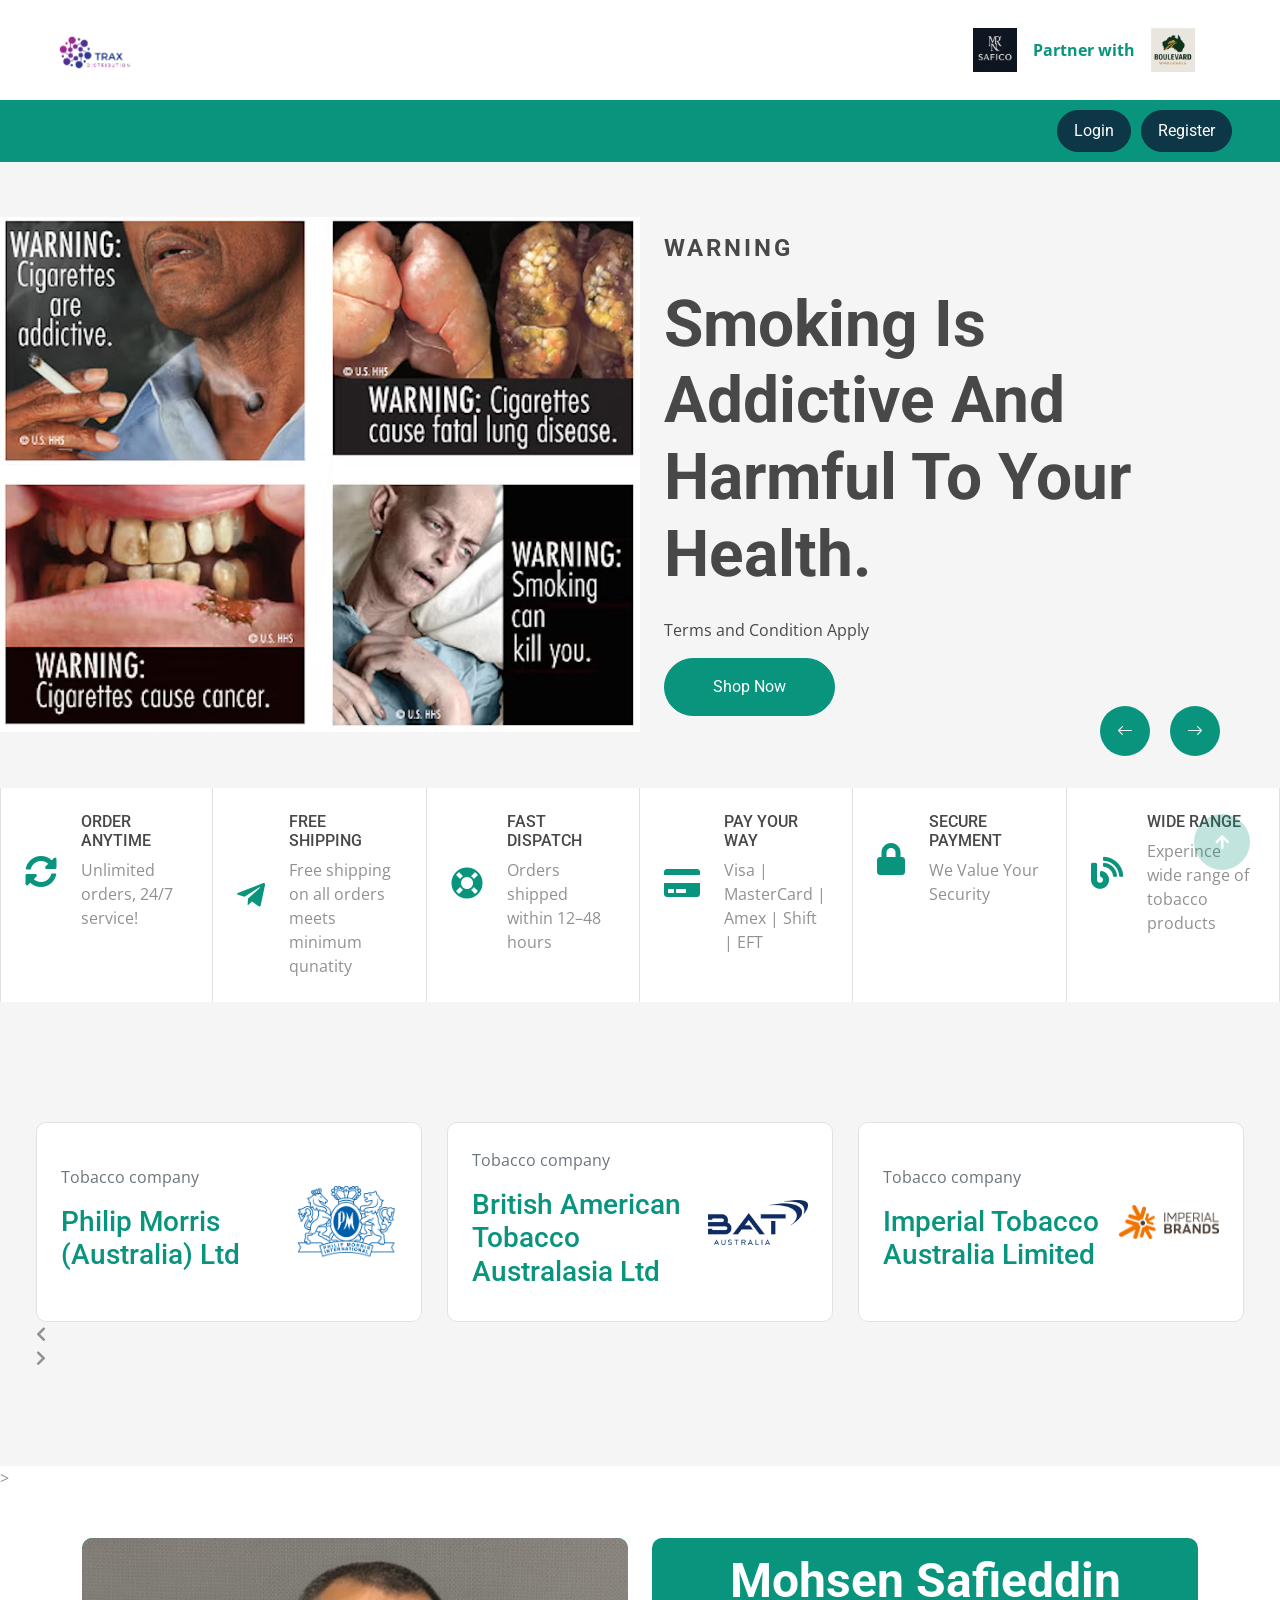
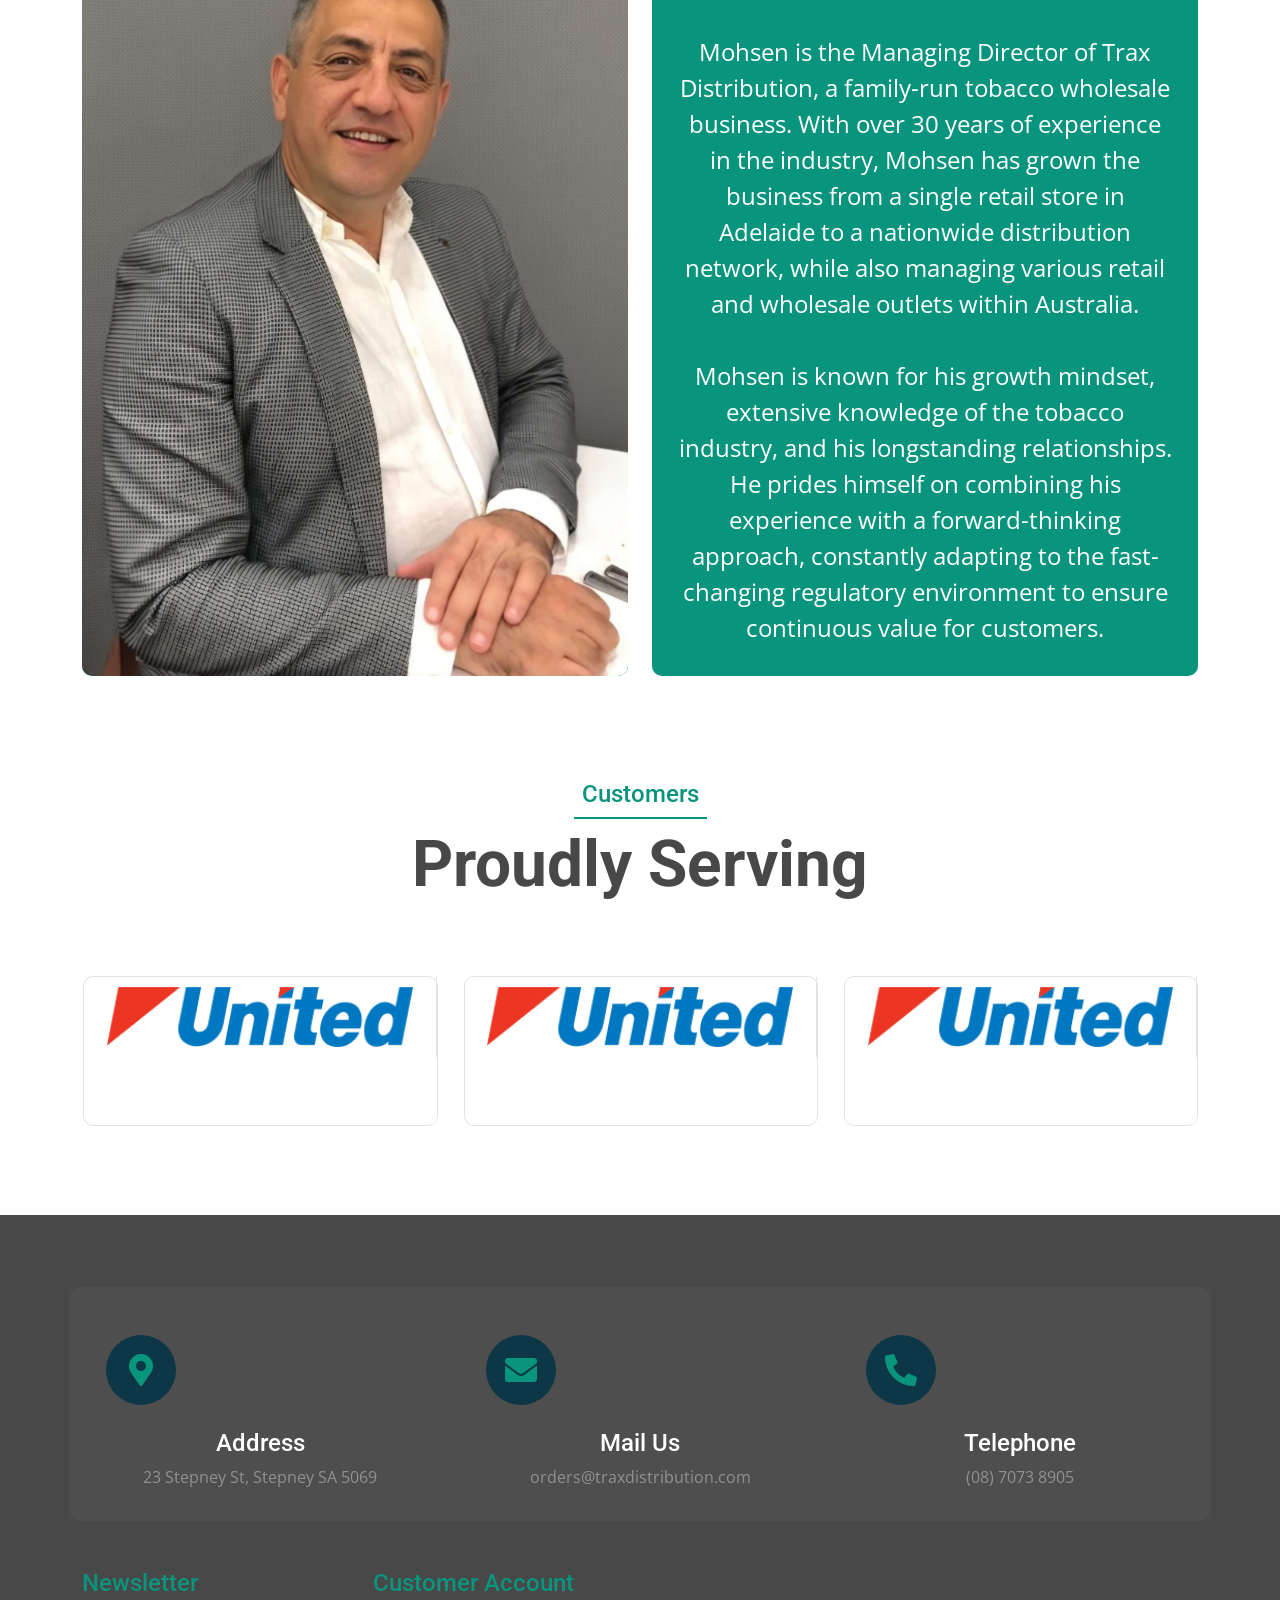
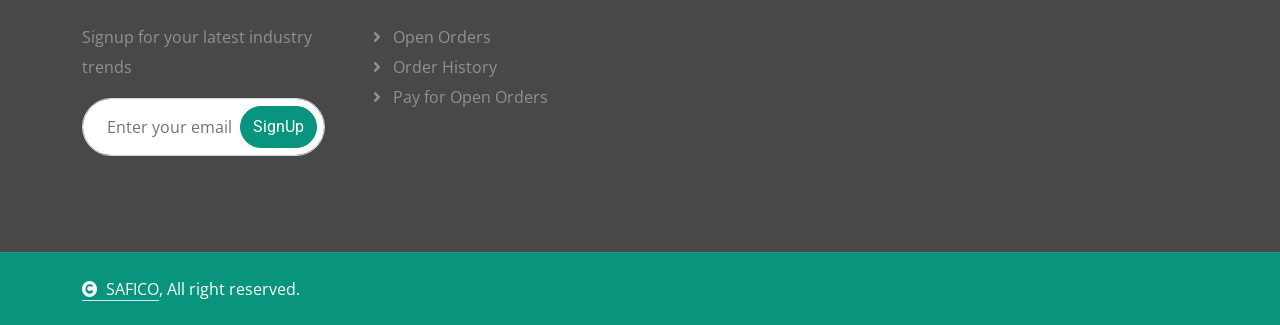
<file: index.html>
<!DOCTYPE html>
<html lang="en">
<!-- ctrl+alt+I -->

<head>
    <meta charset="utf-8">
    <title>SAFICO</title>
    <meta content="width=device-width, initial-scale=1.0" name="viewport">
    <meta content="" name="keywords">
    <meta content="" name="description">

    <!-- Google Web Fonts -->
    <link rel="preconnect" href="https://fonts.googleapis.com">
    <link rel="preconnect" href="https://fonts.gstatic.com" crossorigin>
    <link
        href="https://fonts.googleapis.com/css2?family=Open+Sans:wght@400;500;600;700&family=Roboto:wght@400;500;700&display=swap"
        rel="stylesheet">

    <!-- Icon Font Stylesheet -->
    <link rel="stylesheet" href="https://use.fontawesome.com/releases/v5.15.4/css/all.css" />
    <link href="https://cdn.jsdelivr.net/npm/bootstrap-icons@1.4.1/font/bootstrap-icons.css" rel="stylesheet">

    <!-- Libraries Stylesheet -->
    <link href="https://malithdesilva.github.io/trax/animate.min.css" rel="stylesheet">
    <link href="https://malithdesilva.github.io/trax/lib/owlcarousel/assets/owl.carousel.min.css" rel="stylesheet">


    <!-- Customized Bootstrap Stylesheet -->
    <link href="https://malithdesilva.github.io/trax/css/bootstrap.min.css" rel="stylesheet">

    <!-- Template Stylesheet -->
    <link href="https://malithdesilva.github.io/trax/css/style.css" rel="stylesheet">
    <!-- <script type="text/javascript" src="https://widgets.shift.com.au/js/shift/explainer-full-page.v1.0.js"></script> -->
    <style>
        /* 🔹 Mobile first (default: < 768px) */
        .logo-trax {
            width: 100%;
            height: auto;
        }

        .logo-safico {
            width: 25%;
            height: auto;
        }

        .logo-boulevard {
            width: 25%;
            height: auto;
        }

        /* 🔹 Tablet / md and up (≥ 768px) */
        @media (min-width: 768px) {
            .logo-trax {
                width: 50%;
            }

            .logo-safico {
                width: 15%;
            }

            .logo-boulevard {
                width: 15%;
            }
        }

        /* 🔹 Desktop / lg and up (≥ 992px) */
        @media (min-width: 992px) {
            .logo-trax {
                width: 35%;
            }

            .logo-safico {
                width: 15%;
            }

            .logo-boulevard {
                width: 15%;
            }
        }

        .manufatureimg {
            height: 200px;
        }

        .ceo-image-wrapper {
            overflow: hidden;
        }

        .ceo-image {
            width: 100%;
            height: auto;
            display: block;
        }

        /* lg and up: image fills div and crops neatly */
        @media (min-width: 992px) {
            .ceo-image {
                height: 100%;
                object-fit: cover;
            }

            .ceo-image-wrapper,
            .hero-message-card {
                height: 100%;
            }
        }

        /* Below 1200px (including 1024): let text grow with content */
        @media (max-width: 1199.98px) {
            .hero-message-overlay {
                position: static !important;
                height: auto !important;
                overflow: visible !important;
            }

            .hero-message-card {
                position: static !important;
            }
        }

        .products-mini-item {
            min-height: 150px;
            /* adjust as you like */
            display: flex;
            flex-direction: column;
        }

        /* Top part (image + text) stretches */
        .products-mini-item .row {
            flex: 1;
        }

        /* Fixed area for the logo on the left */
        .products-mini-img {
            height: 80px;
            /* fixed logo area height */
            display: flex;
            align-items: center;
            justify-content: center;
            padding: 8px;
            /* optional, for spacing */
        }

        /* Make logo fit INSIDE that area */
        .products-mini-img img {
            max-width: 100%;
            max-height: 100%;
            object-fit: contain;
            /* keeps aspect ratio, no crop */
            display: block;
            /* width: auto;
    height: auto; */
        }

        /* Optional: make footer stick to the bottom */
        .products-mini-add {
            margin-top: auto;
        }

        /* Optional: tweak height for mobile */
        @media (max-width: 767.98px) {
            .products-mini-img {
                height: 60px;
            }
        }

      #ageGateOverlay {
            position: fixed;
            top: 0;
            left: 0;
            width: 100%;
            height: 100%;
            background: rgba(0, 0, 0, 0.85);
            display: flex;
            justify-content: center;
            align-items: center;
            z-index: 9999;
        }

        #ageGateBox {
            background: white;
            padding: 30px;
            border-radius: 10px;
            text-align: center;
            width: 90%;
            max-width: 400px;
        }

        #ageGateBox button {
            padding: 10px 20px;
            margin-top: 15px;
            font-size: 16px;
            cursor: pointer;
        }
    </style>
    </style>


</head>

<body>

    <!-- Spinner Start -->
    <div id="spinner"
        class="show bg-white position-fixed translate-middle w-100 vh-100 top-50 start-50 d-flex align-items-center justify-content-center">
        <div class="spinner-border text-primary" style="width: 3rem; height: 3rem;" role="status">
            <span class="sr-only">Loading...</span>
        </div>
    </div>
    <!-- Spinner End -->



    <div class="container-fluid px-5 py-4">
        <div class="row gx-0 align-items-center text-center">
            <!-- Left: TRAX logo -->
            <div class="col-6 col-md-4 col-lg-3 text-center text-lg-start">
                <div class="d-inline-flex align-items-center">
                    <a href="" class="navbar-brand p-0">
                        <img src="https://malithdesilva.github.io/trax/img/TRAX.png" alt="TRAX Logo" class="logo-trax">
                    </a>
                </div>
            </div>

            <!-- Middle: hidden on mobile -->
            <div class="d-none d-md-block col-md-4 col-lg-6 text-center">
                <!-- any middle content -->
            </div>

            <!-- Right: SAFICO + Boulevard -->
            <div class="col-6 col-md-4 col-lg-3 text-center text-lg-end">
                <div class="d-flex align-items-center justify-content-center flex-wrap">
                    <img src="https://malithdesilva.github.io/trax/img/safico.PNG" alt="SAFICO Logo"
                        class="logo-safico img-fluid mx-2">
                    <span class="mx-2 text-primary fw-bold">Partner with</span>
                    <img src="https://malithdesilva.github.io/trax/img/Boulevard_Wholesale_logo_last_highres.png"
                        alt="Boulevard Logo" class="logo-boulevard img-fluid mx-2">
                </div>
            </div>
        </div>
    </div>
    </div>
    <!-- Topbar End -->


    <div class="container-fluid nav-bar p-0">
        <div class="row gx-0 bg-primary px-5 align-items-center">
            <div class="col-12 col-lg-12 col-xl-12">
                <nav class="navbar navbar-expand-lg navbar-light bg-primary">
                    <a href="" class="navbar-brand d-block d-lg-none d-sm-none">


                    </a>
                    <button class="navbar-toggler ms-auto" type="button" data-bs-toggle="collapse"
                        data-bs-target="#navbarCollapse">
                        <span class="fa fa-bars fa-1x"></span>
                    </button>
                    <div class="collapse navbar-collapse" id="navbarCollapse">
                        <!-- Left-aligned links -->
                        <div class="navbar-nav me-auto py-0">

                        </div>
                        <!-- Right-aligned login button -->
                        <div style="margin: 10px;">
                            <a href="/user/login"
                                class="btn btn-secondary rounded-pill py-2 px-4 px-lg-3 mb-3 mb-md-3 mb-lg-0">
                                <i class="fa-solid fa-right-to-bracket"></i> Login
                            </a>
                        </div>
                        <div>
                            <a href="/user/login"
                                class="btn btn-secondary rounded-pill py-2 px-4 px-lg-3 mb-3 mb-md-3 mb-lg-0">
                                <i class="fa-solid fa-right-to-bracket"></i> Register
                            </a>
                        </div>



                    </div>
                </nav>
            </div>
        </div>
    </div>
    <!-- Navbar & Hero End -->

    <!-- Carousel Start -->
    <div class="container-fluid carousel bg-light px-0">
        <div class="row g-0 justify-content-end">
            <div class="col-12 col-lg-12 col-xl-12">
                <div class="header-carousel owl-carousel bg-light py-5">
                    <div class="row g-0 header-carousel-item align-items-center">
                        <div class="col-xl-6 carousel-img wow fadeInLeft" data-wow-delay="0.1s">
                            <img src="https://malithdesilva.github.io/trax/img/wrn.avif" class="img-fluid w-100"
                                alt="Image">
                        </div>
                        <div class="col-xl-6 carousel-content p-4">
                            <h4 class="text-uppercase fw-bold mb-4 wow fadeInRight" data-wow-delay="0.1s"
                                style="letter-spacing: 3px;">WARNING</h4>
                            <h1 class="display-3 text-capitalize mb-4 wow fadeInRight" data-wow-delay="0.3s">Smoking is
                                addictive and harmful to your health.</h1>
                            <p class="text-dark wow fadeInRight" data-wow-delay="0.5s">Terms and Condition Apply</p>
                            <a class="btn btn-primary rounded-pill py-3 px-5 wow fadeInRight" data-wow-delay="0.7s"
                                href="https://safico-sandbox.store.stg.commercebuild.com/">Shop Now</a>
                        </div>
                    </div>
                    <div class="row g-0 header-carousel-item align-items-center">
                        <div class="col-xl-6 carousel-img wow fadeInLeft" data-wow-delay="0.1s">
                            <img src="https://malithdesilva.github.io/trax/img/reg.png" class="img-fluid w-100"
                                alt="Image">
                        </div>
                        <div class="col-xl-6 carousel-content p-4">
                            <h4 class="text-uppercase fw-bold mb-4 wow fadeInRight" data-wow-delay="0.1s"
                                style="letter-spacing: 3px;">Join now</h4>
                            <h1 class="display-3 text-capitalize mb-4 wow fadeInRight" data-wow-delay="0.3s">Register
                                and experince the quality service.</h1>
                            <p class="text-dark wow fadeInRight" data-wow-delay="0.5s">Terms and Condition Apply</p>
                            <a class="btn btn-primary rounded-pill py-3 px-5 wow fadeInRight" data-wow-delay="0.7s"
                                target="_blank" href="https://forms.gle/eS38bnVzwoSHArvx8">Register now</a>
                        </div>
                    </div>
                    <div class="row g-0 header-carousel-item align-items-center">
                        <div class="col-xl-6 carousel-img wow fadeInLeft" data-wow-delay="0.1s">
                            <img src="https://malithdesilva.github.io/trax/img/shift.png" class="img-fluid w-100"
                                alt="Image">
                        </div>
                        <div class="col-xl-6 carousel-content p-4">
                            <h4 class="text-uppercase fw-bold mb-4 wow fadeInRight" data-wow-delay="0.1s"
                                style="letter-spacing: 3px;">In partnership with Shift</h4>
                            <h1 class="display-3 text-capitalize mb-4 wow fadeInRight" data-wow-delay="0.3s">Access
                                Trax’s 14-day trade terms</h1>
                            <p class="text-dark wow fadeInRight" data-wow-delay="0.5s">To access Trax’s 14-day trade
                                terms, you’ll need a Shift Trade Account. We’ve partnered with Shift to streamline our
                                process—Shift pays us upfront, while you enjoy flexible payment terms.</p>
                            <a class="btn btn-primary rounded-pill py-3 px-5 wow fadeInRight" data-wow-delay="0.7s"
                                target="_blank"
                                href="https://www.shiftpayments.com.au/sign-me-up?referrer_account=7271ad0078e26123579d108d7cf6d19a6cab2fa1ece671a11b75a8963762ab84&product=SP&term=E&termPeriod=days">Open
                                Shift Account</a>
                        </div>
                    </div>
                </div>
            </div>


        </div>
    </div>
    <!-- Carousel End -->

    <!-- Searvices Start -->
    <div class="container-fluid px-0">
        <div class="row g-0">
            <div class="col-6 col-md-4 col-lg-2 border-start border-end wow fadeInUp" data-wow-delay="0.1s">
                <div class="p-4">
                    <div class="d-inline-flex align-items-center">
                        <i class="fa fa-sync-alt fa-2x text-primary"></i>
                        <div class="ms-4">
                            <h6 class="text-uppercase mb-2">Order Anytime</h6>
                            <p class="mb-0">Unlimited orders, 24/7 service!</p>
                        </div>
                    </div>
                </div>
            </div>
            <div class="col-6 col-md-4 col-lg-2 border-end wow fadeInUp" data-wow-delay="0.2s">
                <div class="p-4">
                    <div class="d-flex align-items-center">
                        <i class="fab fa-telegram-plane fa-2x text-primary"></i>
                        <div class="ms-4">
                            <h6 class="text-uppercase mb-2">Free Shipping</h6>
                            <p class="mb-0">Free shipping on all orders meets minimum qunatity</p>
                        </div>
                    </div>
                </div>
            </div>
            <div class="col-6 col-md-4 col-lg-2 border-end wow fadeInUp" data-wow-delay="0.3s">
                <div class="p-4">
                    <div class="d-flex align-items-center">
                        <i class="fas fa-life-ring fa-2x text-primary"></i>
                        <div class="ms-4">
                            <h6 class="text-uppercase mb-2">FAST DISPATCH</h6>
                            <p class="mb-0">Orders shipped within 12–48 hours</p>
                        </div>
                    </div>
                </div>
            </div>
            <div class="col-6 col-md-4 col-lg-2 border-end wow fadeInUp" data-wow-delay="0.4s">
                <div class="p-4">
                    <div class="d-flex align-items-center">
                        <i class="fas fa-credit-card fa-2x text-primary"></i>
                        <div class="ms-4">
                            <h6 class="text-uppercase mb-2">Pay your way</h6>
                            <p class="mb-0">Visa | MasterCard | Amex | Shift | EFT</p>
                        </div>
                    </div>
                </div>
            </div>
            <div class="col-6 col-md-4 col-lg-2 border-end wow fadeInUp" data-wow-delay="0.5s">
                <div class="p-4">
                    <div class="d-flex align-items-center">
                        <i class="fas fa-lock fa-2x text-primary"></i>
                        <div class="ms-4">
                            <h6 class="text-uppercase mb-2">Secure Payment</h6>
                            <p class="mb-0">We Value Your Security</p>
                        </div>
                    </div>
                </div>
            </div>
            <div class="col-6 col-md-4 col-lg-2 border-end wow fadeInUp" data-wow-delay="0.6s">
                <div class="p-4">
                    <div class="d-flex align-items-center">
                        <i class="fas fa-blog fa-2x text-primary"></i>
                        <div class="ms-4">
                            <h6 class="text-uppercase mb-2">Wide range</h6>
                            <p class="mb-0">Experince wide range of tobacco products </p>
                        </div>
                    </div>
                </div>
            </div>
        </div>
    </div>
    <!-- Searvices End -->

    <!-- Products Offer Start -->
    <div class="container-fluid bg-light py-5">
        <div class="container-fluid bg-light py-5">
            <div class="container-fluid">
                <div class="productList-carousel owl-carousel owl-theme pt-4 wow fadeInUp" _style="height: 100px;"
                    data-wow-delay="0.3s">
                    <!-- Product Item 1 -->
                    <div class="item manufatureimg">
                        <div
                            class="d-flex align-items-center justify-content-between border bg-white rounded p-4 h-100">
                            <div>
                                <p class="text-muted mb-3">Tobacco company</p>
                                <h3 class="text-primary">Philip Morris (Australia) Ltd</h3>
                                <!-- <h1 class="display-3 text-secondary mb-0">40% <span
                                        class="text-primary fw-normal">Off</span></h1> -->
                            </div>
                            <img src="https://malithdesilva.github.io/trax/img/pml.png" class="img-fluid" alt=""
                                style="height: 100px;width: 100px; object-fit: contain;">
                        </div>
                    </div>
                    <!-- Product Item 2 -->
                    <div class="item manufatureimg">
                        <div
                            class="d-flex align-items-center justify-content-between border bg-white rounded p-4 h-100">
                            <div>
                                <p class="text-muted mb-3">Tobacco company</p>
                                <h3 class="text-primary">British American Tobacco Australasia Ltd</h3>
                                <!-- <h1 class="display-3 text-secondary mb-0">20% <span
                                        class="text-primary fw-normal">Off</span></h1> -->
                            </div>
                            <img src="https://malithdesilva.github.io/trax/img/bata.png" class="img-fluid" alt=""
                                style="height: 100px;width: 100px; object-fit: contain;">
                        </div>
                    </div>
                    <!-- Product Item 3 -->
                    <div class="item manufatureimg">
                        <div
                            class="d-flex align-items-center justify-content-between border bg-white rounded p-4 h-100">
                            <div>
                                <p class="text-muted mb-3">Tobacco company</p>
                                <h3 class="text-primary">Imperial Tobacco Australia Limited</h3>
                                <!-- <h1 class="display-3 text-secondary mb-0">20% <span
                                        class="text-primary fw-normal">Off</span></h1> -->
                            </div>
                            <img src="https://malithdesilva.github.io/trax/img/ita.webp" class="img-fluid" alt=""
                                style="height: 100px;width: 100px;object-fit: contain;">
                        </div>
                    </div>
                    <!-- Product Item 4 -->
                    <div class="item manufatureimg">
                        <div
                            class="d-flex align-items-center justify-content-between border bg-white rounded p-4 h-100">
                            <div>
                                <p class="text-muted mb-3">Tobacco company</p>
                                <h3 class="text-primary">Japan Tobacco International</h3>
                                <!-- <h1 class="display-3 text-secondary mb-0">30% <span
                                        class="text-primary fw-normal">Off</span></h1> -->
                            </div>
                            <img src="https://malithdesilva.github.io/trax/img/jti.jpg" class="img-fluid" alt=""
                                style=" height: 100px;width: 100px;object-fit: contain;">
                        </div>
                    </div>
                    <!-- Product Item 5 -->
                    <div class="item manufatureimg">
                        <div
                            class="d-flex align-items-center justify-content-between border bg-white rounded p-4 h-100">
                            <div>
                                <p class="text-muted mb-3">Tobacco company</p>
                                <h3 class="text-primary">Richland Brands</h3>
                                <!-- <h1 class="display-3 text-secondary mb-0">50% <span
                                        class="text-primary fw-normal">Off</span></h1> -->
                            </div>
                            <img src="https://malithdesilva.github.io/trax/img/richland.svg" class="img-fluid" alt=""
                                style=" height: 100px;width: 100px;object-fit: contain;">
                        </div>
                    </div>
                </div>
            </div>
        </div>

    </div>
    <!-- Products Offer End -->

    >

    <!-- Product Banner Start -->
    <div class="container-fluid py-5">
        <div class="container">
            <div class="row g-4 align-items-stretch">

                <!-- Left: Image -->
                <div class="col-lg-6 col-sm-12 wow fadeInLeft" data-wow-delay="0.1s">
                    <div class="bg-primary rounded h-100 ceo-image-wrapper overflow-hidden">
                        <img src="https://malithdesilva.github.io/trax/img/mohsen.jpeg"
                            class="img-fluid w-100 rounded ceo-image" alt="Mohsen Safieddin">
                    </div>
                </div>

                <!-- Right: Message -->
                <div class="col-lg-6 col-sm-12 wow fadeInRight" data-wow-delay="0.2s">
                    <div class="text-center bg-primary rounded position-relative h-100 hero-message-card">
                        <div class="position-absolute top-0 start-0 w-100 h-100 d-flex flex-column justify-content-center rounded p-4 hero-message-overlay"
                            style="color: white;">
                            <h4 class="display-5 text-white mb-4">Mohsen Safieddin</h4>
                            <p class="fs-4 text-white" style="text-align: center;">
                                Mohsen is the Managing Director of Trax Distribution, a family-run tobacco wholesale
                                business. With over 30 years of experience in the industry, Mohsen has grown the
                                business
                                from a single retail store in Adelaide to a nationwide distribution network, while also
                                managing various retail and wholesale outlets within Australia.
                                <br><br>
                                Mohsen is known for his growth mindset, extensive knowledge of the tobacco industry, and
                                his longstanding relationships. He prides himself on combining his experience with a
                                forward-thinking approach, constantly adapting to the fast-changing regulatory
                                environment
                                to ensure continuous value for customers.
                            </p>
                        </div>
                    </div>
                </div>

            </div>
        </div>
    </div>

    <!-- Product Banner End -->

    <!-- Product List Satrt -->
    <div class="container-fluid products productList overflow-hidden">
        <div class="container products-mini py-5">
            <div class="mx-auto text-center mb-5" style="max-width: 900px;">
                <h4 class="text-primary border-bottom border-primary border-2 d-inline-block p-2 title-border-radius wow fadeInUp"
                    data-wow-delay="0.1s">Customers</h4>
                <h1 class="mb-0 display-3 wow fadeInUp" data-wow-delay="0.3s">Proudly Serving</h1>
            </div>
            <div class="productList-carousel owl-carousel pt-4 wow fadeInUp" data-wow-delay="0.3s">
                <!-- Product Satrt -->
                <div class="productImg-carousel owl-carousel productList-item">
                    <div class="productImg-item products-mini-item border">
                        <div class="row g-0">
                            <div class="col-12">
                                <div class="products-mini-img border-end ">
                                    <img src="https://malithdesilva.github.io/trax/img/UNITED.png" class="img-fluid  "
                                        alt="Image">
                                </div>
                            </div>
                        </div>
                        <div class="products-mini-add border p-3">
                        </div>
                    </div>
                    <div class="productImg-item products-mini-item border">
                        <div class="row g-0">
                            <div class="col-12">
                                <div class="products-mini-img border-end ">
                                    <img src="https://malithdesilva.github.io/trax/img/ENDVR.svg" class="img-fluid  "
                                        alt="Image">
                                </div>
                            </div>
                        </div>
                    </div>
                    <div class="productImg-item products-mini-item border">
                        <div class="row g-0">
                            <div class="col-12">
                                <div class="products-mini-img border-end ">
                                    <img src="https://malithdesilva.github.io/trax/img/SOLO.webp" class="img-fluid  "
                                        alt="Image">
                                </div>
                            </div>
                        </div>
                    </div>
                    <div class="productImg-item products-mini-item border">
                        <div class="row g-0">
                            <div class="col-12">
                                <div class="products-mini-img border-end ">
                                    <img src="https://malithdesilva.github.io/trax/img/LIBERTY.png" class="img-fluid  "
                                        alt="Image">
                                </div>
                            </div>
                        </div>
                    </div>
                    <div class="productImg-item products-mini-item border">
                        <div class="row g-0">
                            <div class="col-12">
                                <div class="products-mini-img border-end ">
                                    <img src="https://malithdesilva.github.io/trax/img/METRO.png" class="img-fluid  "
                                        alt="Image">
                                </div>
                            </div>
                        </div>
                        <div class="products-mini-add border p-3">
                        </div>
                    </div>
                    <div class="productImg-item products-mini-item border">
                        <div class="row g-0">
                            <div class="col-12">
                                <div class="products-mini-img border-end ">
                                    <img src="https://malithdesilva.github.io/trax/img/lowes.png" class="img-fluid  "
                                        alt="Image">
                                </div>
                            </div>
                        </div>
                        <div class="products-mini-add border p-3">
                        </div>
                    </div>
                    <div class="productImg-item products-mini-item border">
                        <div class="row g-0">
                            <div class="col-12">
                                <div class="products-mini-img border-end ">
                                    <img src="https://malithdesilva.github.io/trax/img/alpa.webp" class="img-fluid  "
                                        alt="Image">
                                </div>
                            </div>
                        </div>
                        <!-- <div class="products-mini-add border p-3">
                        </div> -->
                    </div>
                </div> 
                <div class="productImg-carousel owl-carousel productList-item">
                    <div class="productImg-item products-mini-item border">
                        <div class="row g-0">
                            <div class="col-12">
                                <div class="products-mini-img border-end ">
                                    <img src="https://malithdesilva.github.io/trax/img/UNITED.png" class="img-fluid  "
                                        alt="Image">
                                </div>
                            </div>
                        </div>
                        <div class="products-mini-add border p-3">
                        </div>
                    </div>
                    <div class="productImg-item products-mini-item border">
                        <div class="row g-0">
                            <div class="col-12">
                                <div class="products-mini-img border-end ">
                                    <img src="https://malithdesilva.github.io/trax/img/ENDVR.svg" class="img-fluid  "
                                        alt="Image">
                                </div>
                            </div>
                        </div>
                    </div>
                    <div class="productImg-item products-mini-item border">
                        <div class="row g-0">
                            <div class="col-12">
                                <div class="products-mini-img border-end ">
                                    <img src="https://malithdesilva.github.io/trax/img/SOLO.webp" class="img-fluid  "
                                        alt="Image">
                                </div>
                            </div>
                        </div>
                    </div>
                    <div class="productImg-item products-mini-item border">
                        <div class="row g-0">
                            <div class="col-12">
                                <div class="products-mini-img border-end ">
                                    <img src="https://malithdesilva.github.io/trax/img/LIBERTY.png" class="img-fluid  "
                                        alt="Image">
                                </div>
                            </div>
                        </div>
                    </div>
                    <div class="productImg-item products-mini-item border">
                        <div class="row g-0">
                            <div class="col-12">
                                <div class="products-mini-img border-end ">
                                    <img src="https://malithdesilva.github.io/trax/img/METRO.png" class="img-fluid  "
                                        alt="Image">
                                </div>
                            </div>
                        </div>
                        <div class="products-mini-add border p-3">
                        </div>
                    </div>
                    <div class="productImg-item products-mini-item border">
                        <div class="row g-0">
                            <div class="col-12">
                                <div class="products-mini-img border-end ">
                                    <img src="https://malithdesilva.github.io/trax/img/lowes.png" class="img-fluid  "
                                        alt="Image">
                                </div>
                            </div>
                        </div>
                        <div class="products-mini-add border p-3">
                        </div>
                    </div>
                    <div class="productImg-item products-mini-item border">
                        <div class="row g-0">
                            <div class="col-12">
                                <div class="products-mini-img border-end ">
                                    <img src="https://malithdesilva.github.io/trax/img/alpa.webp" class="img-fluid  "
                                        alt="Image">
                                </div>
                            </div>
                        </div>
                        <!-- <div class="products-mini-add border p-3">
                        </div> -->
                    </div>
                </div> 
                
                <!-- Product Satrt -->
                <!-- Product End -->
                <!-- <div class="productImg-carousel owl-carousel productList-item">
                    <div class="productImg-item products-mini-item border">
                        <div class="row g-0">
                            <div class="col-12">
                                <div class="products-mini-img border-end ">
                                    <img src="https://malithdesilva.github.io/trax/img/SOLO.webp" class="img-fluid  "
                                        alt="Image">
                                </div>
                            </div>
                        </div>
                    </div>
                    <div class="productImg-item products-mini-item border">
                        <div class="row g-0">
                            <div class="col-12">
                                <div class="products-mini-img border-end ">
                                    <img src="https://malithdesilva.github.io/trax/img/LIBERTY.png" class="img-fluid  "
                                        alt="Image">
                                </div>
                            </div>
                        </div>
                    </div>
                    <div class="productImg-item products-mini-item border">
                        <div class="row g-0">
                            <div class="col-12">
                                <div class="products-mini-img border-end ">
                                    <img src="https://malithdesilva.github.io/trax/img/METRO.png" class="img-fluid  "
                                        alt="Image">
                                </div>
                            </div>
                        </div>
                        <div class="products-mini-add border p-3">
                        </div>
                    </div>
                    <div class="productImg-item products-mini-item border">
                        <div class="row g-0">
                            <div class="col-12">
                                <div class="products-mini-img border-end ">
                                    <img src="https://malithdesilva.github.io/trax/img/lowes.png" class="img-fluid  "
                                        alt="Image">
                                </div>
                            </div>
                        </div>
                        <div class="products-mini-add border p-3">
                        </div>
                    </div>
                    <div class="productImg-item products-mini-item border">
                        <div class="row g-0">
                            <div class="col-12">
                                <div class="products-mini-img border-end ">
                                    <img src="https://malithdesilva.github.io/trax/img/alpa.webp" class="img-fluid  "
                                        alt="Image">
                                </div>
                            </div>
                        </div>
                        <div class="products-mini-add border p-3">
                        </div>
                    </div>
                    <div class="productImg-item products-mini-item border">
                        <div class="row g-0">
                            <div class="col-12">
                                <div class="products-mini-img border-end ">
                                    <img src="https://malithdesilva.github.io/trax/img/UNITED.png" class="img-fluid  "
                                        alt="Image">
                                </div>
                            </div>
                        </div>
                        <div class="products-mini-add border p-3">
                        </div>
                    </div>
                    <div class="productImg-item products-mini-item border">
                        <div class="row g-0">
                            <div class="col-12">
                                <div class="products-mini-img border-end ">
                                    <img src="https://malithdesilva.github.io/trax/img/ENDVR.svg" class="img-fluid  "
                                        alt="Image">
                                </div>
                            </div>
                        </div>
                    </div>
                </div> -->
                <!-- Product Satrt -->
                <!-- Product End -->
                <!-- <div class="productImg-carousel owl-carousel productList-item">
                    <div class="productImg-item products-mini-item border">
                        <div class="row g-0">
                            <div class="col-12">
                                <div class="products-mini-img border-end ">
                                    <img src="https://malithdesilva.github.io/trax/img/SOLO.webp" class="img-fluid  "
                                        alt="Image">
                                </div>
                            </div>
                        </div>
                        <div class="products-mini-add border p-3">
                        </div>
                    </div>
                    <div class="productImg-item products-mini-item border">
                        <div class="row g-0">
                            <div class="col-12">
                                <div class="products-mini-img border-end ">
                                    <img src="https://malithdesilva.github.io/trax/img/METRO.png" class="img-fluid  "
                                        alt="Image">
                                </div>
                            </div>
                        </div>
                    </div>
                    <div class="productImg-item products-mini-item border">
                        <div class="row g-0">
                            <div class="col-12">
                                <div class="products-mini-img border-end ">
                                    <img src="https://malithdesilva.github.io/trax/img/lowes.png" class="img-fluid  "
                                        alt="Image">
                                </div>
                            </div>
                        </div>
                    </div>
                    <div class="productImg-item products-mini-item border">
                        <div class="row g-0">
                            <div class="col-12">
                                <div class="products-mini-img border-end ">
                                    <img src="https://malithdesilva.github.io/trax/img/ENDVR.svg" class="img-fluid  "
                                        alt="Image">
                                </div>
                            </div>
                        </div>
                    </div>
                    <div class="productImg-item products-mini-item border">
                        <div class="row g-0">
                            <div class="col-12">
                                <div class="products-mini-img border-end ">
                                    <img src="https://malithdesilva.github.io/trax/img/LIBERTY.png" class="img-fluid  "
                                        alt="Image">
                                </div>
                            </div>
                        </div>
                        <div class="products-mini-add border p-3">
                        </div>
                    </div>
                    <div class="productImg-item products-mini-item border">
                        <div class="row g-0">
                            <div class="col-12">
                                <div class="products-mini-img border-end ">
                                    <img src="https://malithdesilva.github.io/trax/img/alpa.webp" class="img-fluid  "
                                        alt="Image">
                                </div>
                            </div>
                        </div>
                        <div class="products-mini-add border p-3">
                        </div>
                    </div>
                    <div class="productImg-item products-mini-item border">
                        <div class="row g-0">
                            <div class="col-12">
                                <div class="products-mini-img border-end ">
                                    <img src="https://malithdesilva.github.io/trax/img/SOLO.webp" class="img-fluid  "
                                        alt="Image">
                                </div>
                            </div>
                        </div>
                        <div class="products-mini-add border p-3">
                        </div>
                    </div>
                </div> -->
                <!-- Product End -->
            </div>
        </div>
    </div>



    <!-- The Modal -->
    <div class="modal fade" id="ageModal" tabindex="-1">
        <div class="modal-dialog modal-dialog-centered">
            <div class="modal-content p-3">
                <div class="modal-header">
                    <h5 class="modal-title">Age Verification</h5>
                    <!-- <button type="button" class="btn-close" data-bs-dismiss="modal"></button> -->
                </div>

                <div class="modal-body text-center">
                    <p id="ageMessage">This website contains age-restricted products. To access this portal, please
                        confirm you are over 18 years old.</p>
                </div>

                <div class="modal-footer justify-content-center">
                    <button id="ageYes" class="btn btn-primary">I am 18+</button>
                    <button id="ageNo" class="btn btn-secondary">I am under 18</button>
                </div>
            </div>
        </div>
    </div>

    <!-- Footer Start -->
    <div class="container-fluid footer py-5 wow fadeIn" data-wow-delay="0.2s">
        <div class="container py-5">
            <div class="row g-4 rounded mb-5" style="background: rgba(255, 255, 255, .03);">
                <div class="col-md-4 col-lg-4 col-xl-4">
                    <div class="rounded p-4" style="justify-items: anchor-center;">
                        <div class="rounded-circle bg-secondary d-flex align-items-center justify-content-center mb-4"
                            style="width: 70px; height: 70px;">
                            <i class="fas fa-map-marker-alt fa-2x text-primary"></i>
                        </div>
                        <div>
                            <h4 class="text-white" style="text-align: center;">Address</h4>
                            <p class="mb-2" style="text-align: center;">23 Stepney St, Stepney SA 5069</p>
                        </div>
                    </div>
                </div>
                <div class="col-md-4 col-lg-4 col-xl-4">
                    <div class="rounded p-4" style="justify-items: anchor-center;">
                        <div class="rounded-circle bg-secondary d-flex align-items-center justify-content-center mb-4"
                            style="width: 70px; height: 70px;">
                            <i class="fas fa-envelope fa-2x text-primary"></i>
                        </div>
                        <div>
                            <h4 class="text-white" style="text-align: center;">Mail Us</h4>
                            <p class="mb-2" style="text-align: center;">orders@traxdistribution.com</p>
                        </div>
                    </div>
                </div>
                <div class="col-md-4 col-lg-4 col-xl-4">
                    <div class="rounded p-4" style="justify-items: anchor-center;">
                        <div class="rounded-circle bg-secondary d-flex align-items-center justify-content-center mb-4"
                            style="width: 70px; height: 70px;">
                            <i class="fa fa-phone-alt fa-2x text-primary"></i>
                        </div>
                        <div>
                            <h4 class="text-white" style="text-align: center;">Telephone</h4>
                            <p class="mb-2" style="text-align: center;">(08) 7073 8905</p>
                        </div>
                    </div>
                </div>

            </div>
            <div class="row g-5">
                <div class="col-md-6 col-lg-6 col-xl-3">
                    <div class="footer-item d-flex flex-column">
                        <div class="footer-item">
                            <h4 class="text-primary mb-4">Newsletter</h4>
                            <p class="mb-3">Signup for your latest industry trends</p>
                            <div class="position-relative mx-auto rounded-pill">
                                <input class="form-control rounded-pill w-100 py-3 ps-4 pe-5" type="text"
                                    placeholder="Enter your email">
                                <button type="button"
                                    class="btn btn-primary rounded-pill position-absolute top-0 end-0 py-2 mt-2 me-2">SignUp</button>
                            </div>
                        </div>
                    </div>
                </div>
                <div class="col-md-6 col-lg-6 col-xl-3">
                    <div class="footer-item d-flex flex-column">
                        <h4 class="text-primary mb-4">Customer Account</h4>
                        <!-- <a href="#" class=""><i class="fas fa-angle-right me-2"></i> Contact Us</a> -->
                        <a href="/user/order" class=""><i class="fas fa-angle-right me-2"></i> Open Orders</a>
                        <a href="/user/transhistory" class=""><i class="fas fa-angle-right me-2"></i> Order History</a>
                        <a href="/user/transhistory/openinvc?clearTransactionPaid=1" class=""><i
                                class="fas fa-angle-right me-2"></i> Pay for Open Orders</a>

                    </div>
                </div>

            </div>
        </div>
    </div>
    </div>
    <!-- Footer End -->


    <!-- Copyright Start -->
    <div class="container-fluid copyright py-4">
        <div class="container">
            <div class="row g-4 align-items-center">
                <div class="col-md-6 text-center text-md-start mb-md-0">
                    <span class="text-white"><a href="#" class="border-bottom text-white"><i
                                class="fas fa-copyright text-light me-2"></i>SAFICO</a>, All right
                        reserved.</span>
                </div>

            </div>
        </div>
        <!-- Copyright End -->


        <!-- Back to Top -->
        <a href="#" class="btn btn-primary btn-lg-square back-to-top"><i class="fa fa-arrow-up"></i></a>


        <!-- JavaScript Libraries -->
        <script src="https://ajax.googleapis.com/ajax/libs/jquery/3.6.4/jquery.min.js"></script>
        <script src="https://cdn.jsdelivr.net/npm/bootstrap@5.0.0/dist/js/bootstrap.bundle.min.js"></script>
        <script src="https://malithdesilva.github.io/trax/lib/wow/wow.min.js"></script>
        <script src="https://malithdesilva.github.io/trax/lib/owlcarousel/owl.carousel.min.js"></script>
        <!-- <script type="text/javascript" src="https://widgets.shift.com.au/js/shift/open-account-button.v1.1.js"></script> -->

        <!-- Template Javascript -->
        <script src="https://malithdesilva.github.io/trax/js/main.js"></script>
        <script>
            $(document).ready(function () {
                var ageModalEl = document.getElementById('ageModal');
                var ageModal = new bootstrap.Modal(ageModalEl, {
                    backdrop: 'static',  // cannot close by clicking outside
                    keyboard: false      // cannot close with ESC
                });

                // Show modal only if not confirmed earlier
                if (localStorage.getItem("ageVerified") == "true") {
                    ageModal.show();
                }


                $('#ageYes').on('click', function () {
                    localStorage.setItem("ageVerified", "true");
                    ageModal.hide();
                });


                $('#ageNo').on('click', function () {
                    // Change message
                    $('#ageMessage').text('You are restricted to enter to this portal to order.');

                    // Disable / hide buttons so they can’t change the answer
                    $('#ageYes').hide();
                    $('#ageNo')
                        .prop('disabled', true)
                        .removeClass('btn-secondary')
                        .addClass('btn-danger')
                        .text('Access Denied');

                    // Hide close (X) button so they can’t dismiss the modal
                    $('#ageModal .btn-close').hide();

                    // Do NOT set localStorage, so it will show again on refresh
                    // Do NOT hide the modal and no redirect
                });
            });
        </script>
        <!-- <style>
  #header,#footer {display:none;}
</style> -->
</body>

</html>
</file>
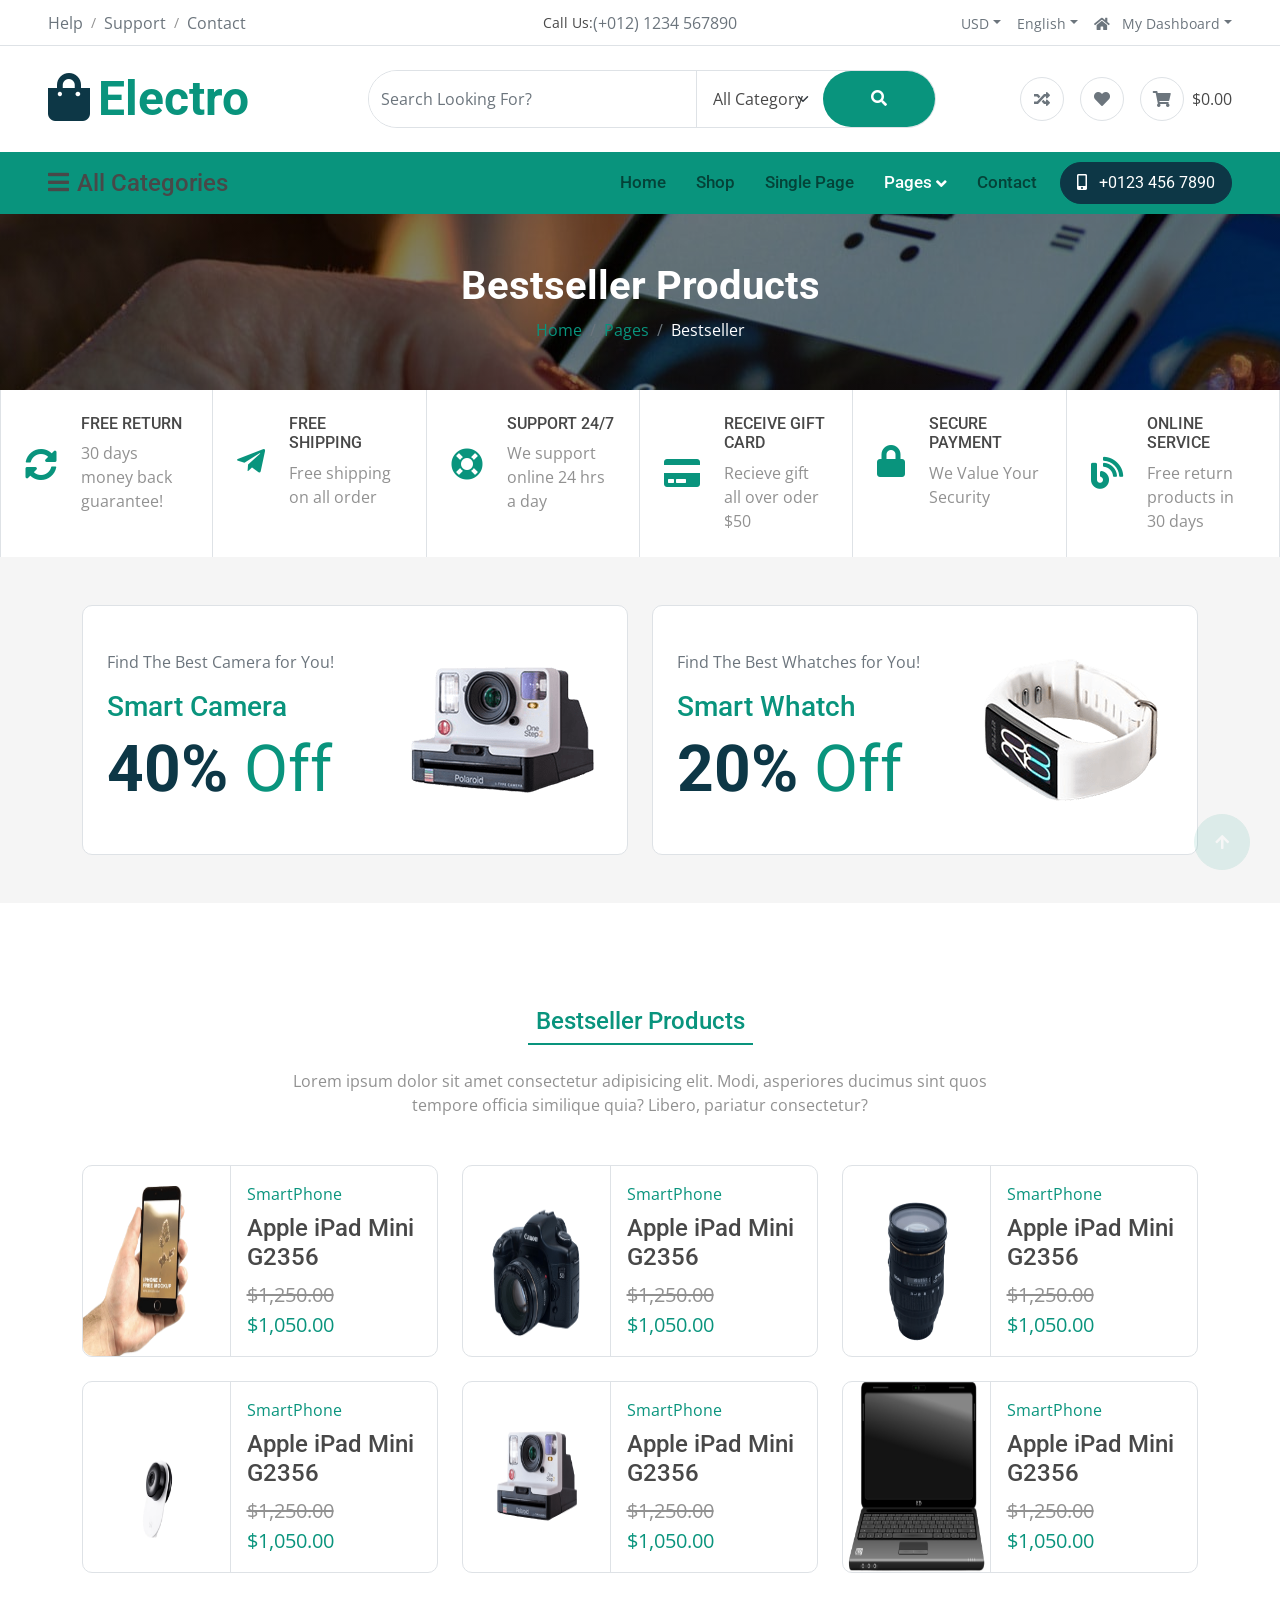
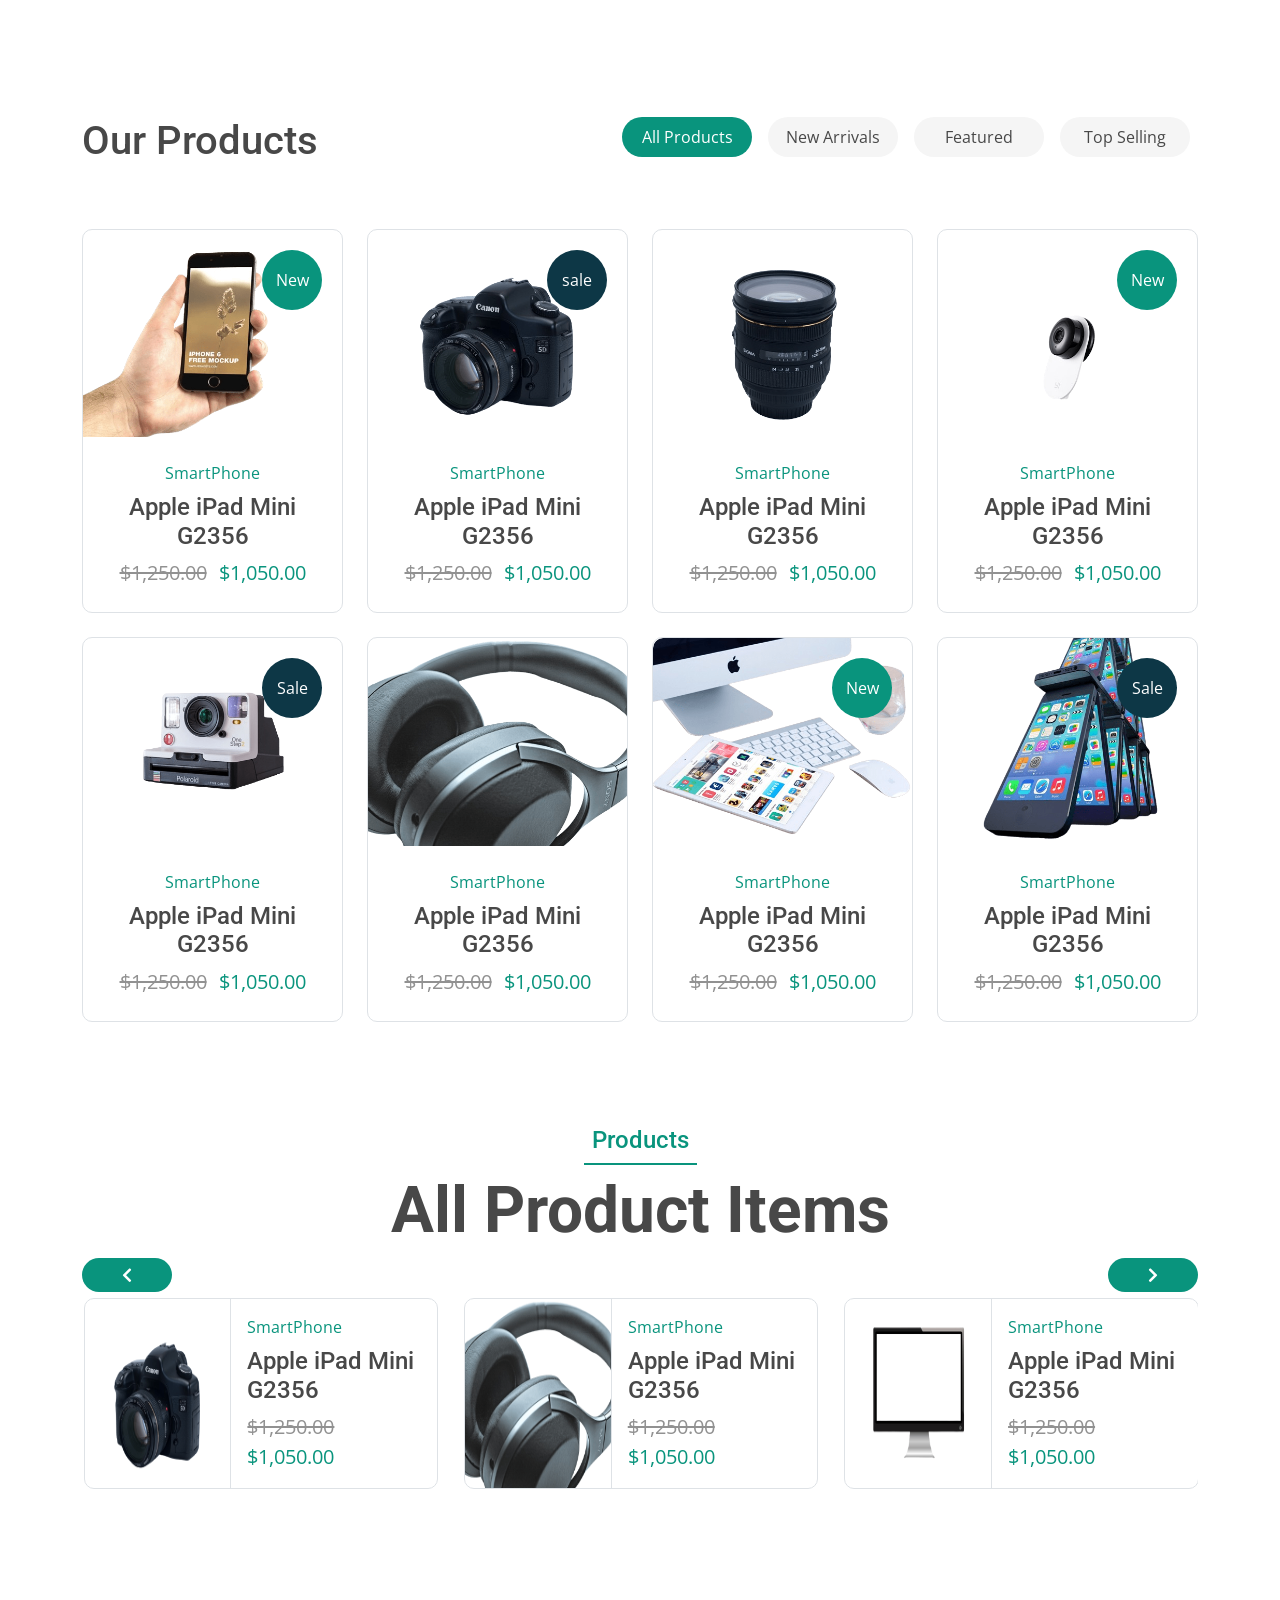
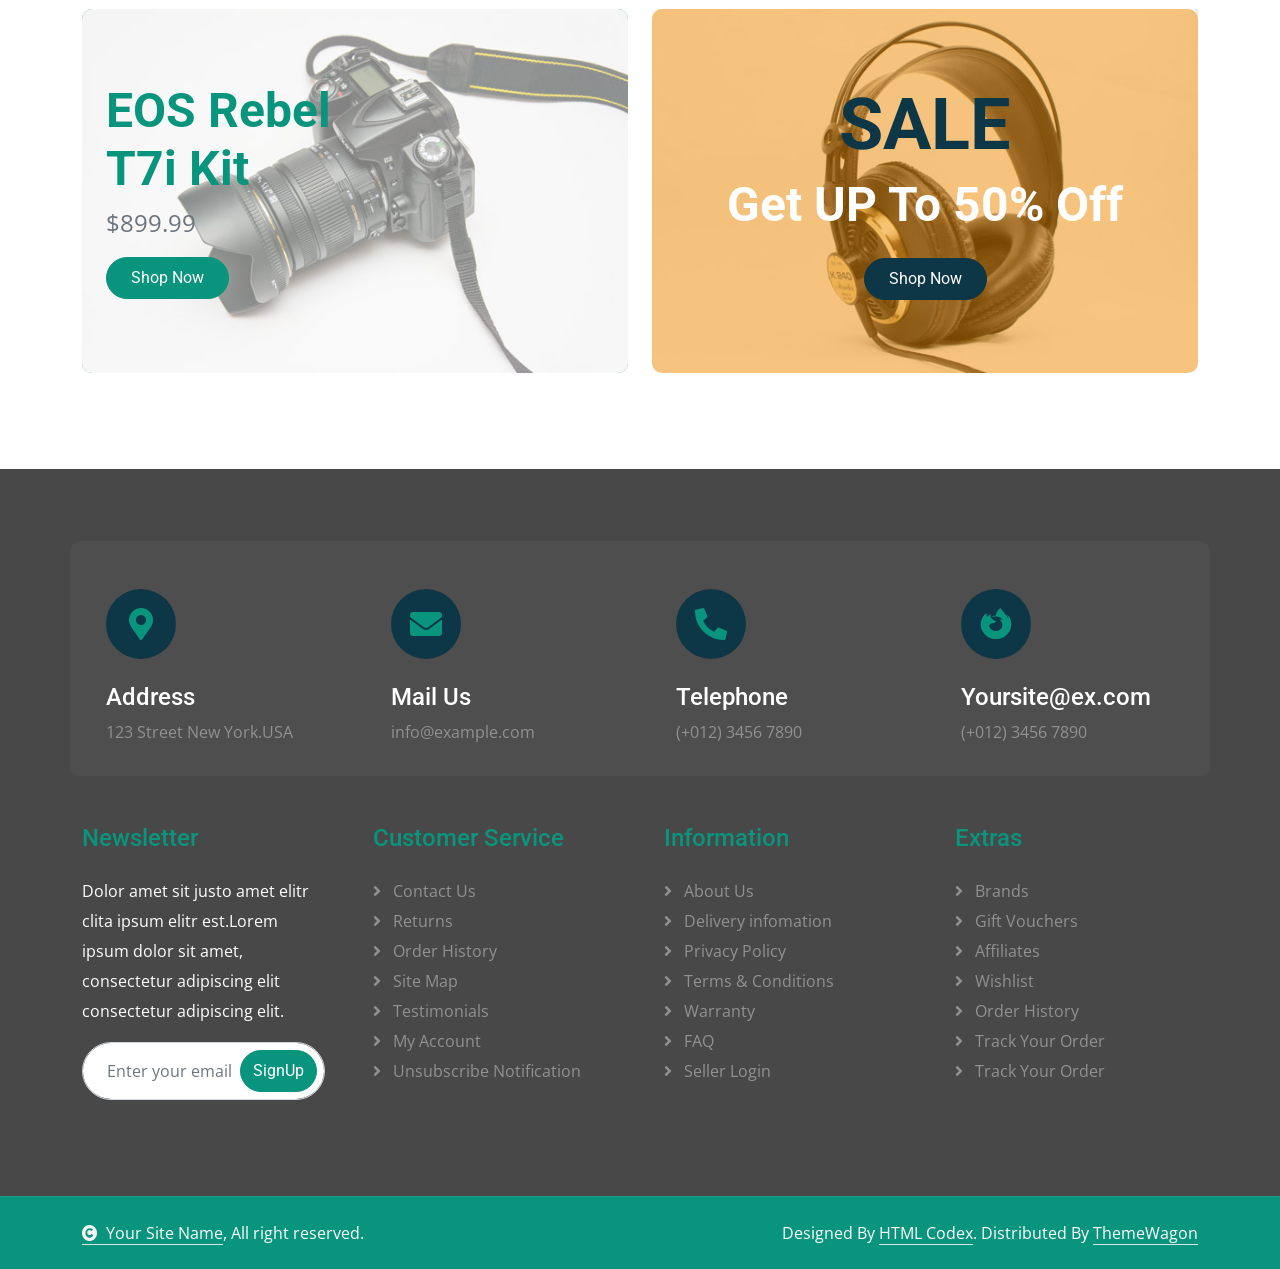
<file: bestseller.html>
<!DOCTYPE html>
<html lang="en">

<head>
    <meta charset="utf-8">
    <title>Electro - Electronics Website Template</title>
    <meta content="width=device-width, initial-scale=1.0" name="viewport">
    <meta content="" name="keywords">
    <meta content="" name="description">

    <!-- Google Web Fonts -->
    <link rel="preconnect" href="https://fonts.googleapis.com">
    <link rel="preconnect" href="https://fonts.gstatic.com" crossorigin>
    <link
        href="https://fonts.googleapis.com/css2?family=Open+Sans:wght@400;500;600;700&family=Roboto:wght@400;500;700&display=swap"
        rel="stylesheet">

    <!-- Icon Font Stylesheet -->
    <link rel="stylesheet" href="https://use.fontawesome.com/releases/v5.15.4/css/all.css" />
    <link href="https://cdn.jsdelivr.net/npm/bootstrap-icons@1.4.1/font/bootstrap-icons.css" rel="stylesheet">

    <!-- Libraries Stylesheet -->
    <link href="lib/animate/animate.min.css" rel="stylesheet">
    <link href="lib/owlcarousel/assets/owl.carousel.min.css" rel="stylesheet">


    <!-- Customized Bootstrap Stylesheet -->
    <link href="css/bootstrap.min.css" rel="stylesheet">

    <!-- Template Stylesheet -->
    <link href="css/style.css" rel="stylesheet">
</head>

<body>

    <!-- Spinner Start -->
    <div id="spinner"
        class="show bg-white position-fixed translate-middle w-100 vh-100 top-50 start-50 d-flex align-items-center justify-content-center">
        <div class="spinner-border text-primary" style="width: 3rem; height: 3rem;" role="status">
            <span class="sr-only">Loading...</span>
        </div>
    </div>
    <!-- Spinner End -->


    <!-- Topbar Start -->
    <div class="container-fluid px-5 d-none border-bottom d-lg-block">
        <div class="row gx-0 align-items-center">
            <div class="col-lg-4 text-center text-lg-start mb-lg-0">
                <div class="d-inline-flex align-items-center" style="height: 45px;">
                    <a href="#" class="text-muted me-2"> Help</a><small> / </small>
                    <a href="#" class="text-muted mx-2"> Support</a><small> / </small>
                    <a href="#" class="text-muted ms-2"> Contact</a>
                </div>
            </div>
            <div class="col-lg-4 text-center d-flex align-items-center justify-content-center">
                <small class="text-dark">Call Us:</small>
                <a href="#" class="text-muted">(+012) 1234 567890</a>
            </div>

            <div class="col-lg-4 text-center text-lg-end">
                <div class="d-inline-flex align-items-center" style="height: 45px;">
                    <div class="dropdown">
                        <a href="#" class="dropdown-toggle text-muted me-2" data-bs-toggle="dropdown"><small>
                                USD</small></a>
                        <div class="dropdown-menu rounded">
                            <a href="#" class="dropdown-item"> Euro</a>
                            <a href="#" class="dropdown-item"> Dolar</a>
                        </div>
                    </div>
                    <div class="dropdown">
                        <a href="#" class="dropdown-toggle text-muted mx-2" data-bs-toggle="dropdown"><small>
                                English</small></a>
                        <div class="dropdown-menu rounded">
                            <a href="#" class="dropdown-item"> English</a>
                            <a href="#" class="dropdown-item"> Turkish</a>
                            <a href="#" class="dropdown-item"> Spanol</a>
                            <a href="#" class="dropdown-item"> Italiano</a>
                        </div>
                    </div>
                    <div class="dropdown">
                        <a href="#" class="dropdown-toggle text-muted ms-2" data-bs-toggle="dropdown"><small><i
                                    class="fa fa-home me-2"></i> My Dashboard</small></a>
                        <div class="dropdown-menu rounded">
                            <a href="#" class="dropdown-item"> Login</a>
                            <a href="#" class="dropdown-item"> Wishlist</a>
                            <a href="#" class="dropdown-item"> My Card</a>
                            <a href="#" class="dropdown-item"> Notifications</a>
                            <a href="#" class="dropdown-item"> Account Settings</a>
                            <a href="#" class="dropdown-item"> My Account</a>
                            <a href="#" class="dropdown-item"> Log Out</a>
                        </div>
                    </div>
                </div>
            </div>
        </div>
    </div>
    <div class="container-fluid px-5 py-4 d-none d-lg-block">
        <div class="row gx-0 align-items-center text-center">
            <div class="col-md-4 col-lg-3 text-center text-lg-start">
                <div class="d-inline-flex align-items-center">
                    <a href="" class="navbar-brand p-0">
                        <h1 class="display-5 text-primary m-0"><i
                                class="fas fa-shopping-bag text-secondary me-2"></i>Electro</h1>
                        <!-- <img src="img/logo.png" alt="Logo"> -->
                    </a>
                </div>
            </div>
            <div class="col-md-4 col-lg-6 text-center">
                <div class="position-relative ps-4">
                    <div class="d-flex border rounded-pill">
                        <input class="form-control border-0 rounded-pill w-100 py-3" type="text"
                            data-bs-target="#dropdownToggle123" placeholder="Search Looking For?">
                        <select class="form-select text-dark border-0 border-start rounded-0 p-3" style="width: 200px;">
                            <option value="All Category">All Category</option>
                            <option value="Pest Control-2">Category 1</option>
                            <option value="Pest Control-3">Category 2</option>
                            <option value="Pest Control-4">Category 3</option>
                            <option value="Pest Control-5">Category 4</option>
                        </select>
                        <button type="button" class="btn btn-primary rounded-pill py-3 px-5" style="border: 0;"><i
                                class="fas fa-search"></i></button>
                    </div>
                </div>
            </div>
            <div class="col-md-4 col-lg-3 text-center text-lg-end">
                <div class="d-inline-flex align-items-center">
                    <a href="#" class="text-muted d-flex align-items-center justify-content-center me-3"><span
                            class="rounded-circle btn-md-square border"><i class="fas fa-random"></i></i></a>
                    <a href="#" class="text-muted d-flex align-items-center justify-content-center me-3"><span
                            class="rounded-circle btn-md-square border"><i class="fas fa-heart"></i></a>
                    <a href="#" class="text-muted d-flex align-items-center justify-content-center"><span
                            class="rounded-circle btn-md-square border"><i class="fas fa-shopping-cart"></i></span>
                        <span class="text-dark ms-2">$0.00</span></a>
                </div>
            </div>
        </div>
    </div>
    <!-- Topbar End -->

    <!-- Navbar & Hero Start -->
    <div class="container-fluid nav-bar p-0">
        <div class="row gx-0 bg-primary px-5 align-items-center">
            <div class="col-lg-3 d-none d-lg-block">
                <nav class="navbar navbar-light position-relative" style="width: 250px;">
                    <button class="navbar-toggler border-0 fs-4 w-100 px-0 text-start" type="button"
                        data-bs-toggle="collapse" data-bs-target="#allCat">
                        <h4 class="m-0"><i class="fa fa-bars me-2"></i>All Categories</h4>
                    </button>
                    <div class="collapse navbar-collapse rounded-bottom" id="allCat">
                        <div class="navbar-nav ms-auto py-0">
                            <ul class="list-unstyled categories-bars">
                                <li>
                                    <div class="categories-bars-item">
                                        <a href="#">Accessories</a>
                                        <span>(3)</span>
                                    </div>
                                </li>
                                <li>
                                    <div class="categories-bars-item">
                                        <a href="#">Electronics & Computer</a>
                                        <span>(5)</span>
                                    </div>
                                </li>
                                <li>
                                    <div class="categories-bars-item">
                                        <a href="#">Laptops & Desktops</a>
                                        <span>(2)</span>
                                    </div>
                                </li>
                                <li>
                                    <div class="categories-bars-item">
                                        <a href="#">Mobiles & Tablets</a>
                                        <span>(8)</span>
                                    </div>
                                </li>
                                <li>
                                    <div class="categories-bars-item">
                                        <a href="#">SmartPhone & Smart TV</a>
                                        <span>(5)</span>
                                    </div>
                                </li>
                            </ul>
                        </div>
                    </div>
                </nav>
            </div>
            <div class="col-12 col-lg-9">
                <nav class="navbar navbar-expand-lg navbar-light bg-primary ">
                    <a href="" class="navbar-brand d-block d-lg-none">
                        <h1 class="display-5 text-secondary m-0"><i
                                class="fas fa-shopping-bag text-white me-2"></i>Electro</h1>
                        <!-- <img src="img/logo.png" alt="Logo"> -->
                    </a>
                    <button class="navbar-toggler ms-auto" type="button" data-bs-toggle="collapse"
                        data-bs-target="#navbarCollapse">
                        <span class="fa fa-bars fa-1x"></span>
                    </button>
                    <div class="collapse navbar-collapse" id="navbarCollapse">
                        <div class="navbar-nav ms-auto py-0">
                            <a href="index.html" class="nav-item nav-link">Home</a>
                            <a href="shop.html" class="nav-item nav-link">Shop</a>
                            <a href="single.html" class="nav-item nav-link">Single Page</a>
                            <div class="nav-item dropdown">
                                <a href="#" class="nav-link active" data-bs-toggle="dropdown"><span
                                        class="dropdown-toggle">Pages</span></a>
                                <div class="dropdown-menu m-0">
                                    <a href="bestseller.html" class="dropdown-item active">Bestseller</a>
                                    <a href="cart.html" class="dropdown-item">Cart Page</a>
                                    <a href="cheackout.html" class="dropdown-item">Cheackout</a>
                                    <a href="404.html" class="dropdown-item">404 Page</a>
                                </div>
                            </div>
                            <a href="contact.html" class="nav-item nav-link me-2">Contact</a>
                            <div class="nav-item dropdown d-block d-lg-none mb-3">
                                <a href="#" class="nav-link" data-bs-toggle="dropdown"><span class="dropdown-toggle">All
                                        Category</span></a>
                                <div class="dropdown-menu m-0">
                                    <ul class="list-unstyled categories-bars">
                                        <li>
                                            <div class="categories-bars-item">
                                                <a href="#">Accessories</a>
                                                <span>(3)</span>
                                            </div>
                                        </li>
                                        <li>
                                            <div class="categories-bars-item">
                                                <a href="#">Electronics & Computer</a>
                                                <span>(5)</span>
                                            </div>
                                        </li>
                                        <li>
                                            <div class="categories-bars-item">
                                                <a href="#">Laptops & Desktops</a>
                                                <span>(2)</span>
                                            </div>
                                        </li>
                                        <li>
                                            <div class="categories-bars-item">
                                                <a href="#">Mobiles & Tablets</a>
                                                <span>(8)</span>
                                            </div>
                                        </li>
                                        <li>
                                            <div class="categories-bars-item">
                                                <a href="#">SmartPhone & Smart TV</a>
                                                <span>(5)</span>
                                            </div>
                                        </li>
                                    </ul>
                                </div>
                            </div>
                        </div>
                        <a href="" class="btn btn-secondary rounded-pill py-2 px-4 px-lg-3 mb-3 mb-md-3 mb-lg-0"><i
                                class="fa fa-mobile-alt me-2"></i> +0123 456 7890</a>
                    </div>
                </nav>
            </div>
        </div>
    </div>
    <!-- Navbar & Hero End -->

    <!-- Single Page Header start -->
    <div class="container-fluid page-header py-5">
        <h1 class="text-center text-white display-6 wow fadeInUp" data-wow-delay="0.1s">Bestseller Products</h1>
        <ol class="breadcrumb justify-content-center mb-0 wow fadeInUp" data-wow-delay="0.3s">
            <li class="breadcrumb-item"><a href="#">Home</a></li>
            <li class="breadcrumb-item"><a href="#">Pages</a></li>
            <li class="breadcrumb-item active text-white">Bestseller</li>
        </ol>
    </div>
    <!-- Single Page Header End -->

    <!-- Searvices Start -->
    <div class="container-fluid px-0">
        <div class="row g-0">
            <div class="col-6 col-md-4 col-lg-2 border-start border-end wow fadeInUp" data-wow-delay="0.1s">
                <div class="p-4">
                    <div class="d-inline-flex align-items-center">
                        <i class="fa fa-sync-alt fa-2x text-primary"></i>
                        <div class="ms-4">
                            <h6 class="text-uppercase mb-2">Free Return</h6>
                            <p class="mb-0">30 days money back guarantee!</p>
                        </div>
                    </div>
                </div>
            </div>
            <div class="col-6 col-md-4 col-lg-2 border-end wow fadeInUp" data-wow-delay="0.2s">
                <div class="p-4">
                    <div class="d-flex align-items-center">
                        <i class="fab fa-telegram-plane fa-2x text-primary"></i>
                        <div class="ms-4">
                            <h6 class="text-uppercase mb-2">Free Shipping</h6>
                            <p class="mb-0">Free shipping on all order</p>
                        </div>
                    </div>
                </div>
            </div>
            <div class="col-6 col-md-4 col-lg-2 border-end wow fadeInUp" data-wow-delay="0.3s">
                <div class="p-4">
                    <div class="d-flex align-items-center">
                        <i class="fas fa-life-ring fa-2x text-primary"></i>
                        <div class="ms-4">
                            <h6 class="text-uppercase mb-2">Support 24/7</h6>
                            <p class="mb-0">We support online 24 hrs a day</p>
                        </div>
                    </div>
                </div>
            </div>
            <div class="col-6 col-md-4 col-lg-2 border-end wow fadeInUp" data-wow-delay="0.4s">
                <div class="p-4">
                    <div class="d-flex align-items-center">
                        <i class="fas fa-credit-card fa-2x text-primary"></i>
                        <div class="ms-4">
                            <h6 class="text-uppercase mb-2">Receive Gift Card</h6>
                            <p class="mb-0">Recieve gift all over oder $50</p>
                        </div>
                    </div>
                </div>
            </div>
            <div class="col-6 col-md-4 col-lg-2 border-end wow fadeInUp" data-wow-delay="0.5s">
                <div class="p-4">
                    <div class="d-flex align-items-center">
                        <i class="fas fa-lock fa-2x text-primary"></i>
                        <div class="ms-4">
                            <h6 class="text-uppercase mb-2">Secure Payment</h6>
                            <p class="mb-0">We Value Your Security</p>
                        </div>
                    </div>
                </div>
            </div>
            <div class="col-6 col-md-4 col-lg-2 border-end wow fadeInUp" data-wow-delay="0.6s">
                <div class="p-4">
                    <div class="d-flex align-items-center">
                        <i class="fas fa-blog fa-2x text-primary"></i>
                        <div class="ms-4">
                            <h6 class="text-uppercase mb-2">Online Service</h6>
                            <p class="mb-0">Free return products in 30 days</p>
                        </div>
                    </div>
                </div>
            </div>
        </div>
    </div>
    <!-- Searvices End -->


    <!-- Products Offer Start -->
    <div class="container-fluid bg-light py-5">
        <div class="container">
            <div class="row g-4">
                <div class="col-lg-6 wow fadeInLeft" data-wow-delay="0.2s">
                    <a href="#" class="d-flex align-items-center justify-content-between border bg-white rounded p-4">
                        <div>
                            <p class="text-muted mb-3">Find The Best Camera for You!</p>
                            <h3 class="text-primary">Smart Camera</h3>
                            <h1 class="display-3 text-secondary mb-0">40% <span
                                    class="text-primary fw-normal">Off</span></h1>
                        </div>
                        <img src="img/product-1.png" class="img-fluid" alt="">
                    </a>
                </div>
                <div class="col-lg-6 wow fadeInRight" data-wow-delay="0.3s">
                    <a href="#" class="d-flex align-items-center justify-content-between border bg-white rounded p-4">
                        <div>
                            <p class="text-muted mb-3">Find The Best Whatches for You!</p>
                            <h3 class="text-primary">Smart Whatch</h3>
                            <h1 class="display-3 text-secondary mb-0">20% <span
                                    class="text-primary fw-normal">Off</span></h1>
                        </div>
                        <img src="img/product-2.png" class="img-fluid" alt="">
                    </a>
                </div>
            </div>
        </div>
    </div>
    <!-- Products Offer End -->


    <!-- Bestseller Products Start -->
    <div class="container-fluid products pt-5">
        <div class="container products-mini py-5">
            <div class="mx-auto text-center mb-5" style="max-width: 700px;">
                <h4 class="text-primary mb-4 border-bottom border-primary border-2 d-inline-block p-2 title-border-radius wow fadeInUp"
                    data-wow-delay="0.1s">Bestseller Products</h4>
                <p class="mb-0 wow fadeInUp" data-wow-delay="0.2s">Lorem ipsum dolor sit amet consectetur adipisicing
                    elit. Modi, asperiores ducimus sint quos tempore officia similique quia? Libero, pariatur
                    consectetur?</p>
            </div>
            <div class="row g-4">
                <div class="col-md-6 col-lg-6 col-xl-4 wow fadeInUp" data-wow-delay="0.1s">
                    <div class="products-mini-item border">
                        <div class="row g-0">
                            <div class="col-5">
                                <div class="products-mini-img border-end h-100">
                                    <img src="img/product-3.png" class="img-fluid w-100 h-100" alt="Image">
                                    <div class="products-mini-icon rounded-circle bg-primary">
                                        <a href="#"><i class="fa fa-eye fa-1x text-white"></i></a>
                                    </div>
                                </div>
                            </div>
                            <div class="col-7">
                                <div class="products-mini-content p-3">
                                    <a href="#" class="d-block mb-2">SmartPhone</a>
                                    <a href="#" class="d-block h4">Apple iPad Mini <br> G2356</a>
                                    <del class="me-2 fs-5">$1,250.00</del>
                                    <span class="text-primary fs-5">$1,050.00</span>
                                </div>
                            </div>
                        </div>
                        <div class="products-mini-add border p-3">
                            <a href="#" class="btn btn-primary border-secondary rounded-pill py-2 px-4"><i
                                    class="fas fa-shopping-cart me-2"></i> Add To Cart</a>
                            <div class="d-flex">
                                <a href="#"
                                    class="text-primary d-flex align-items-center justify-content-center me-3"><span
                                        class="rounded-circle btn-sm-square border"><i
                                            class="fas fa-random"></i></i></a>
                                <a href="#"
                                    class="text-primary d-flex align-items-center justify-content-center me-0"><span
                                        class="rounded-circle btn-sm-square border"><i class="fas fa-heart"></i></a>
                            </div>
                        </div>
                    </div>
                </div>
                <div class="col-md-6 col-lg-6 col-xl-4 wow fadeInUp" data-wow-delay="0.3s">
                    <div class="products-mini-item border">
                        <div class="row g-0">
                            <div class="col-5">
                                <div class="products-mini-img border-end h-100">
                                    <img src="img/product-4.png" class="img-fluid w-100 h-100" alt="Image">
                                    <div class="products-mini-icon rounded-circle bg-primary">
                                        <a href="#"><i class="fa fa-eye fa-1x text-white"></i></a>
                                    </div>
                                </div>
                            </div>
                            <div class="col-7">
                                <div class="products-mini-content p-3">
                                    <a href="#" class="d-block mb-2">SmartPhone</a>
                                    <a href="#" class="d-block h4">Apple iPad Mini <br> G2356</a>
                                    <del class="me-2 fs-5">$1,250.00</del>
                                    <span class="text-primary fs-5">$1,050.00</span>
                                </div>
                            </div>
                        </div>
                        <div class="products-mini-add border p-3">
                            <a href="#" class="btn btn-primary border-secondary rounded-pill py-2 px-4"><i
                                    class="fas fa-shopping-cart me-2"></i> Add To Cart</a>
                            <div class="d-flex">
                                <a href="#"
                                    class="text-primary d-flex align-items-center justify-content-center me-3"><span
                                        class="rounded-circle btn-sm-square border"><i
                                            class="fas fa-random"></i></i></a>
                                <a href="#"
                                    class="text-primary d-flex align-items-center justify-content-center me-0"><span
                                        class="rounded-circle btn-sm-square border"><i class="fas fa-heart"></i></a>
                            </div>
                        </div>
                    </div>
                </div>
                <div class="col-md-6 col-lg-6 col-xl-4 wow fadeInUp" data-wow-delay="0.5s">
                    <div class="products-mini-item border">
                        <div class="row g-0">
                            <div class="col-5">
                                <div class="products-mini-img border-end h-100">
                                    <img src="img/product-5.png" class="img-fluid w-100 h-100" alt="Image">
                                    <div class="products-mini-icon rounded-circle bg-primary">
                                        <a href="#"><i class="fa fa-eye fa-1x text-white"></i></a>
                                    </div>
                                </div>
                            </div>
                            <div class="col-7">
                                <div class="products-mini-content p-3">
                                    <a href="#" class="d-block mb-2">SmartPhone</a>
                                    <a href="#" class="d-block h4">Apple iPad Mini <br> G2356</a>
                                    <del class="me-2 fs-5">$1,250.00</del>
                                    <span class="text-primary fs-5">$1,050.00</span>
                                </div>
                            </div>
                        </div>
                        <div class="products-mini-add border p-3">
                            <a href="#" class="btn btn-primary border-secondary rounded-pill py-2 px-4"><i
                                    class="fas fa-shopping-cart me-2"></i> Add To Cart</a>
                            <div class="d-flex">
                                <a href="#"
                                    class="text-primary d-flex align-items-center justify-content-center me-3"><span
                                        class="rounded-circle btn-sm-square border"><i
                                            class="fas fa-random"></i></i></a>
                                <a href="#"
                                    class="text-primary d-flex align-items-center justify-content-center me-0"><span
                                        class="rounded-circle btn-sm-square border"><i class="fas fa-heart"></i></a>
                            </div>
                        </div>
                    </div>
                </div>
                <div class="col-md-6 col-lg-6 col-xl-4 wow fadeInUp" data-wow-delay="0.1s">
                    <div class="products-mini-item border">
                        <div class="row g-0">
                            <div class="col-5">
                                <div class="products-mini-img border-end h-100">
                                    <img src="img/product-6.png" class="img-fluid w-100 h-100" alt="Image">
                                    <div class="products-mini-icon rounded-circle bg-primary">
                                        <a href="#"><i class="fa fa-eye fa-1x text-white"></i></a>
                                    </div>
                                </div>
                            </div>
                            <div class="col-7">
                                <div class="products-mini-content p-3">
                                    <a href="#" class="d-block mb-2">SmartPhone</a>
                                    <a href="#" class="d-block h4">Apple iPad Mini <br> G2356</a>
                                    <del class="me-2 fs-5">$1,250.00</del>
                                    <span class="text-primary fs-5">$1,050.00</span>
                                </div>
                            </div>
                        </div>
                        <div class="products-mini-add border p-3">
                            <a href="#" class="btn btn-primary border-secondary rounded-pill py-2 px-4"><i
                                    class="fas fa-shopping-cart me-2"></i> Add To Cart</a>
                            <div class="d-flex">
                                <a href="#"
                                    class="text-primary d-flex align-items-center justify-content-center me-3"><span
                                        class="rounded-circle btn-sm-square border"><i
                                            class="fas fa-random"></i></i></a>
                                <a href="#"
                                    class="text-primary d-flex align-items-center justify-content-center me-0"><span
                                        class="rounded-circle btn-sm-square border"><i class="fas fa-heart"></i></a>
                            </div>
                        </div>
                    </div>
                </div>
                <div class="col-md-6 col-lg-6 col-xl-4 wow fadeInUp" data-wow-delay="0.3s">
                    <div class="products-mini-item border">
                        <div class="row g-0">
                            <div class="col-5">
                                <div class="products-mini-img border-end h-100">
                                    <img src="img/product-7.png" class="img-fluid w-100 h-100" alt="Image">
                                    <div class="products-mini-icon rounded-circle bg-primary">
                                        <a href="#"><i class="fa fa-eye fa-1x text-white"></i></a>
                                    </div>
                                </div>
                            </div>
                            <div class="col-7">
                                <div class="products-mini-content p-3">
                                    <a href="#" class="d-block mb-2">SmartPhone</a>
                                    <a href="#" class="d-block h4">Apple iPad Mini <br> G2356</a>
                                    <del class="me-2 fs-5">$1,250.00</del>
                                    <span class="text-primary fs-5">$1,050.00</span>
                                </div>
                            </div>
                        </div>
                        <div class="products-mini-add border p-3">
                            <a href="#" class="btn btn-primary border-secondary rounded-pill py-2 px-4"><i
                                    class="fas fa-shopping-cart me-2"></i> Add To Cart</a>
                            <div class="d-flex">
                                <a href="#"
                                    class="text-primary d-flex align-items-center justify-content-center me-3"><span
                                        class="rounded-circle btn-sm-square border"><i
                                            class="fas fa-random"></i></i></a>
                                <a href="#"
                                    class="text-primary d-flex align-items-center justify-content-center me-0"><span
                                        class="rounded-circle btn-sm-square border"><i class="fas fa-heart"></i></a>
                            </div>
                        </div>
                    </div>
                </div>
                <div class="col-md-6 col-lg-6 col-xl-4 wow fadeInUp" data-wow-delay="0.5s">
                    <div class="products-mini-item border">
                        <div class="row g-0">
                            <div class="col-5">
                                <div class="products-mini-img border-end h-100">
                                    <img src="img/product-11.png" class="img-fluid w-100 h-100" alt="Image">
                                    <div class="products-mini-icon rounded-circle bg-primary">
                                        <a href="#"><i class="fa fa-eye fa-1x text-white"></i></a>
                                    </div>
                                </div>
                            </div>
                            <div class="col-7">
                                <div class="products-mini-content p-3">
                                    <a href="#" class="d-block mb-2">SmartPhone</a>
                                    <a href="#" class="d-block h4">Apple iPad Mini <br> G2356</a>
                                    <del class="me-2 fs-5">$1,250.00</del>
                                    <span class="text-primary fs-5">$1,050.00</span>
                                </div>
                            </div>
                        </div>
                        <div class="products-mini-add border p-3">
                            <a href="#" class="btn btn-primary border-secondary rounded-pill py-2 px-4"><i
                                    class="fas fa-shopping-cart me-2"></i> Add To Cart</a>
                            <div class="d-flex">
                                <a href="#"
                                    class="text-primary d-flex align-items-center justify-content-center me-3"><span
                                        class="rounded-circle btn-sm-square border"><i
                                            class="fas fa-random"></i></i></a>
                                <a href="#"
                                    class="text-primary d-flex align-items-center justify-content-center me-0"><span
                                        class="rounded-circle btn-sm-square border"><i class="fas fa-heart"></i></a>
                            </div>
                        </div>
                    </div>
                </div>
            </div>
        </div>
    </div>
    <!-- Bestseller Products End -->


    <!-- Our Products Start -->
    <div class="container-fluid product pt-5">
        <div class="container py-5">
            <div class="tab-class">
                <div class="row g-4">
                    <div class="col-lg-4 text-start wow fadeInLeft" data-wow-delay="0.1s">
                        <h1>Our Products</h1>
                    </div>
                    <div class="col-lg-8 text-end wow fadeInRight" data-wow-delay="0.1s">
                        <ul class="nav nav-pills d-inline-flex text-center mb-5">
                            <li class="nav-item mb-4">
                                <a class="d-flex mx-2 py-2 bg-light rounded-pill active" data-bs-toggle="pill"
                                    href="#tab-1">
                                    <span class="text-dark" style="width: 130px;">All Products</span>
                                </a>
                            </li>
                            <li class="nav-item mb-4">
                                <a class="d-flex py-2 mx-2 bg-light rounded-pill" data-bs-toggle="pill" href="#tab-2">
                                    <span class="text-dark" style="width: 130px;">New Arrivals</span>
                                </a>
                            </li>
                            <li class="nav-item mb-4">
                                <a class="d-flex mx-2 py-2 bg-light rounded-pill" data-bs-toggle="pill" href="#tab-3">
                                    <span class="text-dark" style="width: 130px;">Featured</span>
                                </a>
                            </li>
                            <li class="nav-item mb-4">
                                <a class="d-flex mx-2 py-2 bg-light rounded-pill" data-bs-toggle="pill" href="#tab-4">
                                    <span class="text-dark" style="width: 130px;">Top Selling</span>
                                </a>
                            </li>
                        </ul>
                    </div>
                </div>
                <div class="tab-content">
                    <div id="tab-1" class="tab-pane fade show p-0 active">
                        <div class="row g-4">
                            <div class="col-md-6 col-lg-4 col-xl-3">
                                <div class="product-item rounded wow fadeInUp" data-wow-delay="0.1s">
                                    <div class="product-item-inner border rounded">
                                        <div class="product-item-inner-item">
                                            <img src="img/product-3.png" class="img-fluid w-100 rounded-top" alt="">
                                            <div class="product-new">New</div>
                                            <div class="product-details">
                                                <a href="#"><i class="fa fa-eye fa-1x"></i></a>
                                            </div>
                                        </div>
                                        <div class="text-center rounded-bottom p-4">
                                            <a href="#" class="d-block mb-2">SmartPhone</a>
                                            <a href="#" class="d-block h4">Apple iPad Mini <br> G2356</a>
                                            <del class="me-2 fs-5">$1,250.00</del>
                                            <span class="text-primary fs-5">$1,050.00</span>
                                        </div>
                                    </div>
                                    <div
                                        class="product-item-add border border-top-0 rounded-bottom  text-center p-4 pt-0">
                                        <a href="#"
                                            class="btn btn-primary border-secondary rounded-pill py-2 px-4 mb-4"><i
                                                class="fas fa-shopping-cart me-2"></i> Add To Cart</a>
                                        <div class="d-flex justify-content-between align-items-center">
                                            <div class="d-flex">
                                                <i class="fas fa-star text-primary"></i>
                                                <i class="fas fa-star text-primary"></i>
                                                <i class="fas fa-star text-primary"></i>
                                                <i class="fas fa-star text-primary"></i>
                                                <i class="fas fa-star"></i>
                                            </div>
                                            <div class="d-flex">
                                                <a href="#"
                                                    class="text-primary d-flex align-items-center justify-content-center me-3"><span
                                                        class="rounded-circle btn-sm-square border"><i
                                                            class="fas fa-random"></i></i></a>
                                                <a href="#"
                                                    class="text-primary d-flex align-items-center justify-content-center me-0"><span
                                                        class="rounded-circle btn-sm-square border"><i
                                                            class="fas fa-heart"></i></a>
                                            </div>
                                        </div>
                                    </div>
                                </div>
                            </div>
                            <div class="col-md-6 col-lg-4 col-xl-3">
                                <div class="product-item rounded wow fadeInUp" data-wow-delay="0.3s">
                                    <div class="product-item-inner border rounded">
                                        <div class="product-item-inner-item">
                                            <img src="img/product-4.png" class="img-fluid w-100 rounded-top"
                                                alt="Image">
                                            <div class="product-sale">sale</div>
                                            <div class="product-details">
                                                <a href="#"><i class="fa fa-eye fa-1x"></i></a>
                                            </div>
                                        </div>
                                        <div class="text-center rounded-bottom p-4">
                                            <a href="#" class="d-block mb-2">SmartPhone</a>
                                            <a href="#" class="d-block h4">Apple iPad Mini <br> G2356</a>
                                            <del class="me-2 fs-5">$1,250.00</del>
                                            <span class="text-primary fs-5">$1,050.00</span>
                                        </div>
                                    </div>
                                    <div
                                        class="product-item-add border border-top-0 rounded-bottom  text-center p-4 pt-0">
                                        <a href="#"
                                            class="btn btn-primary border-secondary rounded-pill py-2 px-4 mb-4"><i
                                                class="fas fa-shopping-cart me-2"></i> Add To Cart</a>
                                        <div class="d-flex justify-content-between align-items-center">
                                            <div class="d-flex">
                                                <i class="fas fa-star text-primary"></i>
                                                <i class="fas fa-star text-primary"></i>
                                                <i class="fas fa-star text-primary"></i>
                                                <i class="fas fa-star text-primary"></i>
                                                <i class="fas fa-star"></i>
                                            </div>
                                            <div class="d-flex">
                                                <a href="#"
                                                    class="text-primary d-flex align-items-center justify-content-center me-3"><span
                                                        class="rounded-circle btn-sm-square border"><i
                                                            class="fas fa-random"></i></i></a>
                                                <a href="#"
                                                    class="text-primary d-flex align-items-center justify-content-center me-0"><span
                                                        class="rounded-circle btn-sm-square border"><i
                                                            class="fas fa-heart"></i></a>
                                            </div>
                                        </div>
                                    </div>
                                </div>
                            </div>
                            <div class="col-md-6 col-lg-4 col-xl-3">
                                <div class="product-item rounded wow fadeInUp" data-wow-delay="0.5s">
                                    <div class="product-item-inner border rounded">
                                        <div class="product-item-inner-item">
                                            <img src="img/product-5.png" class="img-fluid w-100 rounded-top"
                                                alt="Image">
                                            <div class="product-details">
                                                <a href="#"><i class="fa fa-eye fa-1x"></i></a>
                                            </div>
                                        </div>
                                        <div class="text-center rounded-bottom p-4">
                                            <a href="#" class="d-block mb-2">SmartPhone</a>
                                            <a href="#" class="d-block h4">Apple iPad Mini <br> G2356</a>
                                            <del class="me-2 fs-5">$1,250.00</del>
                                            <span class="text-primary fs-5">$1,050.00</span>
                                        </div>
                                    </div>
                                    <div
                                        class="product-item-add border border-top-0 rounded-bottom  text-center p-4 pt-0">
                                        <a href="#"
                                            class="btn btn-primary border-secondary rounded-pill py-2 px-4 mb-4"><i
                                                class="fas fa-shopping-cart me-2"></i> Add To Cart</a>
                                        <div class="d-flex justify-content-between align-items-center">
                                            <div class="d-flex">
                                                <i class="fas fa-star text-primary"></i>
                                                <i class="fas fa-star text-primary"></i>
                                                <i class="fas fa-star text-primary"></i>
                                                <i class="fas fa-star text-primary"></i>
                                                <i class="fas fa-star"></i>
                                            </div>
                                            <div class="d-flex">
                                                <a href="#"
                                                    class="text-primary d-flex align-items-center justify-content-center me-3"><span
                                                        class="rounded-circle btn-sm-square border"><i
                                                            class="fas fa-random"></i></i></a>
                                                <a href="#"
                                                    class="text-primary d-flex align-items-center justify-content-center me-0"><span
                                                        class="rounded-circle btn-sm-square border"><i
                                                            class="fas fa-heart"></i></a>
                                            </div>
                                        </div>
                                    </div>
                                </div>
                            </div>
                            <div class="col-md-6 col-lg-4 col-xl-3">
                                <div class="product-item rounded wow fadeInUp" data-wow-delay="0.7s">
                                    <div class="product-item-inner border rounded">
                                        <div class="product-item-inner-item">
                                            <img src="img/product-6.png" class="img-fluid w-100 rounded-top"
                                                alt="Image">
                                            <div class="product-new">New</div>
                                            <div class="product-details">
                                                <a href="#"><i class="fa fa-eye fa-1x"></i></a>
                                            </div>
                                        </div>
                                        <div class="text-center rounded-bottom p-4">
                                            <a href="#" class="d-block mb-2">SmartPhone</a>
                                            <a href="#" class="d-block h4">Apple iPad Mini <br> G2356</a>
                                            <del class="me-2 fs-5">$1,250.00</del>
                                            <span class="text-primary fs-5">$1,050.00</span>
                                        </div>
                                    </div>
                                    <div
                                        class="product-item-add border border-top-0 rounded-bottom  text-center p-4 pt-0">
                                        <a href="#"
                                            class="btn btn-primary border-secondary rounded-pill py-2 px-4 mb-4"><i
                                                class="fas fa-shopping-cart me-2"></i> Add To Cart</a>
                                        <div class="d-flex justify-content-between align-items-center">
                                            <div class="d-flex">
                                                <i class="fas fa-star text-primary"></i>
                                                <i class="fas fa-star text-primary"></i>
                                                <i class="fas fa-star text-primary"></i>
                                                <i class="fas fa-star text-primary"></i>
                                                <i class="fas fa-star"></i>
                                            </div>
                                            <div class="d-flex">
                                                <a href="#"
                                                    class="text-primary d-flex align-items-center justify-content-center me-3"><span
                                                        class="rounded-circle btn-sm-square border"><i
                                                            class="fas fa-random"></i></i></a>
                                                <a href="#"
                                                    class="text-primary d-flex align-items-center justify-content-center me-0"><span
                                                        class="rounded-circle btn-sm-square border"><i
                                                            class="fas fa-heart"></i></a>
                                            </div>
                                        </div>
                                    </div>
                                </div>
                            </div>
                            <div class="col-md-6 col-lg-4 col-xl-3">
                                <div class="product-item rounded wow fadeInUp" data-wow-delay="0.1s">
                                    <div class="product-item-inner border rounded">
                                        <div class="product-item-inner-item">
                                            <img src="img/product-7.png" class="img-fluid w-100 rounded-top"
                                                alt="Image">
                                            <div class="product-sale">Sale</div>
                                            <div class="product-details">
                                                <a href="#"><i class="fa fa-eye fa-1x"></i></a>
                                            </div>
                                        </div>
                                        <div class="text-center rounded-bottom p-4">
                                            <a href="#" class="d-block mb-2">SmartPhone</a>
                                            <a href="#" class="d-block h4">Apple iPad Mini <br> G2356</a>
                                            <del class="me-2 fs-5">$1,250.00</del>
                                            <span class="text-primary fs-5">$1,050.00</span>
                                        </div>
                                    </div>
                                    <div
                                        class="product-item-add border border-top-0 rounded-bottom  text-center p-4 pt-0">
                                        <a href="#"
                                            class="btn btn-primary border-secondary rounded-pill py-2 px-4 mb-4"><i
                                                class="fas fa-shopping-cart me-2"></i> Add To Cart</a>
                                        <div class="d-flex justify-content-between align-items-center">
                                            <div class="d-flex">
                                                <i class="fas fa-star text-primary"></i>
                                                <i class="fas fa-star text-primary"></i>
                                                <i class="fas fa-star text-primary"></i>
                                                <i class="fas fa-star text-primary"></i>
                                                <i class="fas fa-star"></i>
                                            </div>
                                            <div class="d-flex">
                                                <a href="#"
                                                    class="text-primary d-flex align-items-center justify-content-center me-3"><span
                                                        class="rounded-circle btn-sm-square border"><i
                                                            class="fas fa-random"></i></i></a>
                                                <a href="#"
                                                    class="text-primary d-flex align-items-center justify-content-center me-0"><span
                                                        class="rounded-circle btn-sm-square border"><i
                                                            class="fas fa-heart"></i></a>
                                            </div>
                                        </div>
                                    </div>
                                </div>
                            </div>
                            <div class="col-md-6 col-lg-4 col-xl-3">
                                <div class="product-item rounded wow fadeInUp" data-wow-delay="0.3s">
                                    <div class="product-item-inner border rounded">
                                        <div class="product-item-inner-item">
                                            <img src="img/product-8.png" class="img-fluid w-100 rounded-top"
                                                alt="Image">
                                            <div class="product-details">
                                                <a href="#"><i class="fa fa-eye fa-1x"></i></a>
                                            </div>
                                        </div>
                                        <div class="text-center rounded-bottom p-4">
                                            <a href="#" class="d-block mb-2">SmartPhone</a>
                                            <a href="#" class="d-block h4">Apple iPad Mini <br> G2356</a>
                                            <del class="me-2 fs-5">$1,250.00</del>
                                            <span class="text-primary fs-5">$1,050.00</span>
                                        </div>
                                    </div>
                                    <div
                                        class="product-item-add border border-top-0 rounded-bottom  text-center p-4 pt-0">
                                        <a href="#"
                                            class="btn btn-primary border-secondary rounded-pill py-2 px-4 mb-4"><i
                                                class="fas fa-shopping-cart me-2"></i> Add To Cart</a>
                                        <div class="d-flex justify-content-between align-items-center">
                                            <div class="d-flex">
                                                <i class="fas fa-star text-primary"></i>
                                                <i class="fas fa-star text-primary"></i>
                                                <i class="fas fa-star text-primary"></i>
                                                <i class="fas fa-star text-primary"></i>
                                                <i class="fas fa-star"></i>
                                            </div>
                                            <div class="d-flex">
                                                <a href="#"
                                                    class="text-primary d-flex align-items-center justify-content-center me-3"><span
                                                        class="rounded-circle btn-sm-square border"><i
                                                            class="fas fa-random"></i></i></a>
                                                <a href="#"
                                                    class="text-primary d-flex align-items-center justify-content-center me-0"><span
                                                        class="rounded-circle btn-sm-square border"><i
                                                            class="fas fa-heart"></i></a>
                                            </div>
                                        </div>
                                    </div>
                                </div>
                            </div>
                            <div class="col-md-6 col-lg-4 col-xl-3">
                                <div class="product-item rounded wow fadeInUp" data-wow-delay="0.5s">
                                    <div class="product-item-inner border rounded">
                                        <div class="product-item-inner-item">
                                            <img src="img/product-9.png" class="img-fluid w-100 rounded-top"
                                                alt="Image">
                                            <div class="product-new">New</div>
                                            <div class="product-details">
                                                <a href="#"><i class="fa fa-eye fa-1x"></i></a>
                                            </div>
                                        </div>
                                        <div class="text-center rounded-bottom p-4">
                                            <a href="#" class="d-block mb-2">SmartPhone</a>
                                            <a href="#" class="d-block h4">Apple iPad Mini <br> G2356</a>
                                            <del class="me-2 fs-5">$1,250.00</del>
                                            <span class="text-primary fs-5">$1,050.00</span>
                                        </div>
                                    </div>
                                    <div
                                        class="product-item-add border border-top-0 rounded-bottom  text-center p-4 pt-0">
                                        <a href="#"
                                            class="btn btn-primary border-secondary rounded-pill py-2 px-4 mb-4"><i
                                                class="fas fa-shopping-cart me-2"></i> Add To Cart</a>
                                        <div class="d-flex justify-content-between align-items-center">
                                            <div class="d-flex">
                                                <i class="fas fa-star text-primary"></i>
                                                <i class="fas fa-star text-primary"></i>
                                                <i class="fas fa-star text-primary"></i>
                                                <i class="fas fa-star text-primary"></i>
                                                <i class="fas fa-star"></i>
                                            </div>
                                            <div class="d-flex">
                                                <a href="#"
                                                    class="text-primary d-flex align-items-center justify-content-center me-3"><span
                                                        class="rounded-circle btn-sm-square border"><i
                                                            class="fas fa-random"></i></i></a>
                                                <a href="#"
                                                    class="text-primary d-flex align-items-center justify-content-center me-0"><span
                                                        class="rounded-circle btn-sm-square border"><i
                                                            class="fas fa-heart"></i></a>
                                            </div>
                                        </div>
                                    </div>
                                </div>
                            </div>
                            <div class="col-md-6 col-lg-4 col-xl-3">
                                <div class="product-item rounded wow fadeInUp" data-wow-delay="0.7s">
                                    <div class="product-item-inner border rounded">
                                        <div class="product-item-inner-item">
                                            <img src="img/product-10.png" class="img-fluid w-100 rounded-top" alt="">
                                            <div class="product-sale">Sale</div>
                                            <div class="product-details">
                                                <a href="#"><i class="fa fa-eye fa-1x"></i></a>
                                            </div>
                                        </div>
                                        <div class="text-center rounded-bottom p-4">
                                            <a href="#" class="d-block mb-2">SmartPhone</a>
                                            <a href="#" class="d-block h4">Apple iPad Mini <br> G2356</a>
                                            <del class="me-2 fs-5">$1,250.00</del>
                                            <span class="text-primary fs-5">$1,050.00</span>
                                        </div>
                                    </div>
                                    <div
                                        class="product-item-add border border-top-0 rounded-bottom  text-center p-4 pt-0">
                                        <a href="#"
                                            class="btn btn-primary border-secondary rounded-pill py-2 px-4 mb-4"><i
                                                class="fas fa-shopping-cart me-2"></i> Add To Cart</a>
                                        <div class="d-flex justify-content-between align-items-center">
                                            <div class="d-flex">
                                                <i class="fas fa-star text-primary"></i>
                                                <i class="fas fa-star text-primary"></i>
                                                <i class="fas fa-star text-primary"></i>
                                                <i class="fas fa-star text-primary"></i>
                                                <i class="fas fa-star"></i>
                                            </div>
                                            <div class="d-flex">
                                                <a href="#"
                                                    class="text-primary d-flex align-items-center justify-content-center me-3"><span
                                                        class="rounded-circle btn-sm-square border"><i
                                                            class="fas fa-random"></i></i></a>
                                                <a href="#"
                                                    class="text-primary d-flex align-items-center justify-content-center me-0"><span
                                                        class="rounded-circle btn-sm-square border"><i
                                                            class="fas fa-heart"></i></a>
                                            </div>
                                        </div>
                                    </div>
                                </div>
                            </div>
                        </div>
                    </div>
                    <div id="tab-2" class="tab-pane fade show p-0">
                        <div class="row g-4">
                            <div class="col-md-6 col-lg-4 col-xl-3">
                                <div class="product-item rounded wow fadeInUp" data-wow-delay="0.1s">
                                    <div class="product-item-inner border rounded">
                                        <div class="product-item-inner-item">
                                            <img src="img/product-3.png" class="img-fluid rounded-top" alt="">
                                            <div class="product-new">New</div>
                                            <div class="product-details">
                                                <a href="#"><i class="fa fa-eye fa-1x"></i></a>
                                            </div>
                                        </div>
                                        <div class="text-center rounded-bottom p-4">
                                            <a href="#" class="d-block mb-2">SmartPhone</a>
                                            <a href="#" class="d-block h4">Apple iPad Mini <br> G2356</a>
                                            <del class="me-2 fs-5">$1,250.00</del>
                                            <span class="text-primary fs-5">$1,050.00</span>
                                        </div>
                                    </div>
                                    <div
                                        class="product-item-add border border-top-0 rounded-bottom  text-center p-4 pt-0">
                                        <a href="#"
                                            class="btn btn-primary border-secondary rounded-pill py-2 px-4 mb-4"><i
                                                class="fas fa-shopping-cart me-2"></i> Add To Cart</a>
                                        <div class="d-flex justify-content-between align-items-center">
                                            <div class="d-flex">
                                                <i class="fas fa-star text-primary"></i>
                                                <i class="fas fa-star text-primary"></i>
                                                <i class="fas fa-star text-primary"></i>
                                                <i class="fas fa-star text-primary"></i>
                                                <i class="fas fa-star"></i>
                                            </div>
                                            <div class="d-flex">
                                                <a href="#"
                                                    class="text-primary d-flex align-items-center justify-content-center me-3"><span
                                                        class="rounded-circle btn-sm-square border"><i
                                                            class="fas fa-random"></i></i></a>
                                                <a href="#"
                                                    class="text-primary d-flex align-items-center justify-content-center me-0"><span
                                                        class="rounded-circle btn-sm-square border"><i
                                                            class="fas fa-heart"></i></a>
                                            </div>
                                        </div>
                                    </div>
                                </div>
                            </div>
                            <div class="col-md-6 col-lg-4 col-xl-3">
                                <div class="product-item rounded wow fadeInUp" data-wow-delay="0.3s">
                                    <div class="product-item-inner border rounded">
                                        <div class="product-item-inner-item">
                                            <img src="img/product-4.png" class="img-fluid w-100 rounded-top" alt="">
                                            <div class="product-new">New</div>
                                            <div class="product-details">
                                                <a href="#"><i class="fa fa-eye fa-1x"></i></a>
                                            </div>
                                        </div>
                                        <div class="text-center rounded-bottom p-4">
                                            <a href="#" class="d-block mb-2">SmartPhone</a>
                                            <a href="#" class="d-block h4">Apple iPad Mini <br> G2356</a>
                                            <del class="me-2 fs-5">$1,250.00</del>
                                            <span class="text-primary fs-5">$1,050.00</span>
                                        </div>
                                    </div>
                                    <div
                                        class="product-item-add border border-top-0 rounded-bottom  text-center p-4 pt-0">
                                        <a href="#"
                                            class="btn btn-primary border-secondary rounded-pill py-2 px-4 mb-4"><i
                                                class="fas fa-shopping-cart me-2"></i> Add To Cart</a>
                                        <div class="d-flex justify-content-between align-items-center">
                                            <div class="d-flex">
                                                <i class="fas fa-star text-primary"></i>
                                                <i class="fas fa-star text-primary"></i>
                                                <i class="fas fa-star text-primary"></i>
                                                <i class="fas fa-star text-primary"></i>
                                                <i class="fas fa-star"></i>
                                            </div>
                                            <div class="d-flex">
                                                <a href="#"
                                                    class="text-primary d-flex align-items-center justify-content-center me-3"><span
                                                        class="rounded-circle btn-sm-square border"><i
                                                            class="fas fa-random"></i></i></a>
                                                <a href="#"
                                                    class="text-primary d-flex align-items-center justify-content-center me-0"><span
                                                        class="rounded-circle btn-sm-square border"><i
                                                            class="fas fa-heart"></i></a>
                                            </div>
                                        </div>
                                    </div>
                                </div>
                            </div>
                            <div class="col-md-6 col-lg-4 col-xl-3">
                                <div class="product-item rounded wow fadeInUp" data-wow-delay="0.5s">
                                    <div class="product-item-inner border rounded">
                                        <div class="product-item-inner-item">
                                            <img src="img/product-5.png" class="img-fluid w-100 rounded-top" alt="">
                                            <div class="product-new">New</div>
                                            <div class="product-details">
                                                <a href="#"><i class="fa fa-eye fa-1x"></i></a>
                                            </div>
                                        </div>
                                        <div class="text-center rounded-bottom p-4">
                                            <a href="#" class="d-block mb-2">SmartPhone</a>
                                            <a href="#" class="d-block h4">Apple iPad Mini <br> G2356</a>
                                            <del class="me-2 fs-5">$1,250.00</del>
                                            <span class="text-primary fs-5">$1,050.00</span>
                                        </div>
                                    </div>
                                    <div
                                        class="product-item-add border border-top-0 rounded-bottom  text-center p-4 pt-0">
                                        <a href="#"
                                            class="btn btn-primary border-secondary rounded-pill py-2 px-4 mb-4"><i
                                                class="fas fa-shopping-cart me-2"></i> Add To Cart</a>
                                        <div class="d-flex justify-content-between align-items-center">
                                            <div class="d-flex">
                                                <i class="fas fa-star text-primary"></i>
                                                <i class="fas fa-star text-primary"></i>
                                                <i class="fas fa-star text-primary"></i>
                                                <i class="fas fa-star text-primary"></i>
                                                <i class="fas fa-star"></i>
                                            </div>
                                            <div class="d-flex">
                                                <a href="#"
                                                    class="text-primary d-flex align-items-center justify-content-center me-3"><span
                                                        class="rounded-circle btn-sm-square border"><i
                                                            class="fas fa-random"></i></i></a>
                                                <a href="#"
                                                    class="text-primary d-flex align-items-center justify-content-center me-0"><span
                                                        class="rounded-circle btn-sm-square border"><i
                                                            class="fas fa-heart"></i></a>
                                            </div>
                                        </div>
                                    </div>
                                </div>
                            </div>
                            <div class="col-md-6 col-lg-4 col-xl-3">
                                <div class="product-item rounded wow fadeInUp" data-wow-delay="0.7s">
                                    <div class="product-item-inner border rounded">
                                        <div class="product-item-inner-item">
                                            <img src="img/product-6.png" class="img-fluid w-100 rounded-top"
                                                alt="Image">
                                            <div class="product-new">New</div>
                                            <div class="product-details">
                                                <a href="#"><i class="fa fa-eye fa-1x"></i></a>
                                            </div>
                                        </div>
                                        <div class="text-center rounded-bottom p-4">
                                            <a href="#" class="d-block mb-2">SmartPhone</a>
                                            <a href="#" class="d-block h4">Apple iPad Mini <br> G2356</a>
                                            <del class="me-2 fs-5">$1,250.00</del>
                                            <span class="text-primary fs-5">$1,050.00</span>
                                        </div>
                                    </div>
                                    <div
                                        class="product-item-add border border-top-0 rounded-bottom  text-center p-4 pt-0">
                                        <a href="#"
                                            class="btn btn-primary border-secondary rounded-pill py-2 px-4 mb-4"><i
                                                class="fas fa-shopping-cart me-2"></i> Add To Cart</a>
                                        <div class="d-flex justify-content-between align-items-center">
                                            <div class="d-flex">
                                                <i class="fas fa-star text-primary"></i>
                                                <i class="fas fa-star text-primary"></i>
                                                <i class="fas fa-star text-primary"></i>
                                                <i class="fas fa-star text-primary"></i>
                                                <i class="fas fa-star"></i>
                                            </div>
                                            <div class="d-flex">
                                                <a href="#"
                                                    class="text-primary d-flex align-items-center justify-content-center me-3"><span
                                                        class="rounded-circle btn-sm-square border"><i
                                                            class="fas fa-random"></i></i></a>
                                                <a href="#"
                                                    class="text-primary d-flex align-items-center justify-content-center me-0"><span
                                                        class="rounded-circle btn-sm-square border"><i
                                                            class="fas fa-heart"></i></a>
                                            </div>
                                        </div>
                                    </div>
                                </div>
                            </div>
                        </div>
                    </div>
                    <div id="tab-3" class="tab-pane fade show p-0">
                        <div class="row g-4">
                            <div class="col-md-6 col-lg-4 col-xl-3">
                                <div class="product-item rounded wow fadeInUp" data-wow-delay="0.1s">
                                    <div class="product-item-inner border rounded">
                                        <div class="product-item-inner-item">
                                            <img src="img/product-9.png" class="img-fluid w-100 rounded-top" alt="">
                                            <div class="product-details">
                                                <a href="#"><i class="fa fa-eye fa-1x"></i></a>
                                            </div>
                                        </div>
                                        <div class="text-center rounded-bottom p-4">
                                            <a href="#" class="d-block mb-2">SmartPhone</a>
                                            <a href="#" class="d-block h4">Apple iPad Mini <br> G2356</a>
                                            <del class="me-2 fs-5">$1,250.00</del>
                                            <span class="text-primary fs-5">$1,050.00</span>
                                        </div>
                                    </div>
                                    <div
                                        class="product-item-add border border-top-0 rounded-bottom  text-center p-4 pt-0">
                                        <a href="#"
                                            class="btn btn-primary border-secondary rounded-pill py-2 px-4 mb-4"><i
                                                class="fas fa-shopping-cart me-2"></i> Add To Cart</a>
                                        <div class="d-flex justify-content-between align-items-center">
                                            <div class="d-flex">
                                                <i class="fas fa-star text-primary"></i>
                                                <i class="fas fa-star text-primary"></i>
                                                <i class="fas fa-star text-primary"></i>
                                                <i class="fas fa-star text-primary"></i>
                                                <i class="fas fa-star"></i>
                                            </div>
                                            <div class="d-flex">
                                                <a href="#"
                                                    class="text-primary d-flex align-items-center justify-content-center me-3"><span
                                                        class="rounded-circle btn-sm-square border"><i
                                                            class="fas fa-random"></i></i></a>
                                                <a href="#"
                                                    class="text-primary d-flex align-items-center justify-content-center me-0"><span
                                                        class="rounded-circle btn-sm-square border"><i
                                                            class="fas fa-heart"></i></a>
                                            </div>
                                        </div>
                                    </div>
                                </div>
                            </div>
                            <div class="col-md-6 col-lg-4 col-xl-3">
                                <div class="product-item rounded wow fadeInUp" data-wow-delay="0.3s">
                                    <div class="product-item-inner border rounded">
                                        <div class="product-item-inner-item">
                                            <img src="img/product-10.png" class="img-fluid w-100 rounded-top"
                                                alt="Image">
                                            <div class="product-details">
                                                <a href="#"><i class="fa fa-eye fa-1x"></i></a>
                                            </div>
                                        </div>
                                        <div class="text-center rounded-bottom p-4">
                                            <a href="#" class="d-block mb-2">SmartPhone</a>
                                            <a href="#" class="d-block h4">Apple iPad Mini <br> G2356</a>
                                            <del class="me-2 fs-5">$1,250.00</del>
                                            <span class="text-primary fs-5">$1,050.00</span>
                                        </div>
                                    </div>
                                    <div
                                        class="product-item-add border border-top-0 rounded-bottom  text-center p-4 pt-0">
                                        <a href="#"
                                            class="btn btn-primary border-secondary rounded-pill py-2 px-4 mb-4"><i
                                                class="fas fa-shopping-cart me-2"></i> Add To Cart</a>
                                        <div class="d-flex justify-content-between align-items-center">
                                            <div class="d-flex">
                                                <i class="fas fa-star text-primary"></i>
                                                <i class="fas fa-star text-primary"></i>
                                                <i class="fas fa-star text-primary"></i>
                                                <i class="fas fa-star text-primary"></i>
                                                <i class="fas fa-star"></i>
                                            </div>
                                            <div class="d-flex">
                                                <a href="#"
                                                    class="text-primary d-flex align-items-center justify-content-center me-3"><span
                                                        class="rounded-circle btn-sm-square border"><i
                                                            class="fas fa-random"></i></i></a>
                                                <a href="#"
                                                    class="text-primary d-flex align-items-center justify-content-center me-0"><span
                                                        class="rounded-circle btn-sm-square border"><i
                                                            class="fas fa-heart"></i></a>
                                            </div>
                                        </div>
                                    </div>
                                </div>
                            </div>
                            <div class="col-md-6 col-lg-4 col-xl-3">
                                <div class="product-item rounded wow fadeInUp" data-wow-delay="0.5s">
                                    <div class="product-item-inner border rounded">
                                        <div class="product-item-inner-item">
                                            <img src="img/product-11.png" class="img-fluid w-100 rounded-top"
                                                alt="Image">
                                            <div class="product-details">
                                                <a href="#"><i class="fa fa-eye fa-1x"></i></a>
                                            </div>
                                        </div>
                                        <div class="text-center rounded-bottom p-4">
                                            <a href="#" class="d-block mb-2">SmartPhone</a>
                                            <a href="#" class="d-block h4">Apple iPad Mini <br> G2356</a>
                                            <del class="me-2 fs-5">$1,250.00</del>
                                            <span class="text-primary fs-5">$1,050.00</span>
                                        </div>
                                    </div>
                                    <div
                                        class="product-item-add border border-top-0 rounded-bottom  text-center p-4 pt-0">
                                        <a href="#"
                                            class="btn btn-primary border-secondary rounded-pill py-2 px-4 mb-4"><i
                                                class="fas fa-shopping-cart me-2"></i> Add To Cart</a>
                                        <div class="d-flex justify-content-between align-items-center">
                                            <div class="d-flex">
                                                <i class="fas fa-star text-primary"></i>
                                                <i class="fas fa-star text-primary"></i>
                                                <i class="fas fa-star text-primary"></i>
                                                <i class="fas fa-star text-primary"></i>
                                                <i class="fas fa-star"></i>
                                            </div>
                                            <div class="d-flex">
                                                <a href="#"
                                                    class="text-primary d-flex align-items-center justify-content-center me-3"><span
                                                        class="rounded-circle btn-sm-square border"><i
                                                            class="fas fa-random"></i></i></a>
                                                <a href="#"
                                                    class="text-primary d-flex align-items-center justify-content-center me-0"><span
                                                        class="rounded-circle btn-sm-square border"><i
                                                            class="fas fa-heart"></i></a>
                                            </div>
                                        </div>
                                    </div>
                                </div>
                            </div>
                            <div class="col-md-6 col-lg-4 col-xl-3">
                                <div class="product-item rounded wow fadeInUp" data-wow-delay="0.7s">
                                    <div class="product-item-inner border rounded">
                                        <div class="product-item-inner-item">
                                            <img src="img/product-12.png" class="img-fluid w-100 rounded-top"
                                                alt="Image">
                                            <div class="product-details">
                                                <a href="#"><i class="fa fa-eye fa-1x"></i></a>
                                            </div>
                                        </div>
                                        <div class="text-center rounded-bottom p-4">
                                            <a href="#" class="d-block mb-2">SmartPhone</a>
                                            <a href="#" class="d-block h4">Apple iPad Mini <br> G2356</a>
                                            <del class="me-2 fs-5">$1,250.00</del>
                                            <span class="text-primary fs-5">$1,050.00</span>
                                        </div>
                                    </div>
                                    <div
                                        class="product-item-add border border-top-0 rounded-bottom  text-center p-4 pt-0">
                                        <a href="#"
                                            class="btn btn-primary border-secondary rounded-pill py-2 px-4 mb-4"><i
                                                class="fas fa-shopping-cart me-2"></i> Add To Cart</a>
                                        <div class="d-flex justify-content-between align-items-center">
                                            <div class="d-flex">
                                                <i class="fas fa-star text-primary"></i>
                                                <i class="fas fa-star text-primary"></i>
                                                <i class="fas fa-star text-primary"></i>
                                                <i class="fas fa-star text-primary"></i>
                                                <i class="fas fa-star"></i>
                                            </div>
                                            <div class="d-flex">
                                                <a href="#"
                                                    class="text-primary d-flex align-items-center justify-content-center me-3"><span
                                                        class="rounded-circle btn-sm-square border"><i
                                                            class="fas fa-random"></i></i></a>
                                                <a href="#"
                                                    class="text-primary d-flex align-items-center justify-content-center me-0"><span
                                                        class="rounded-circle btn-sm-square border"><i
                                                            class="fas fa-heart"></i></a>
                                            </div>
                                        </div>
                                    </div>
                                </div>
                            </div>
                        </div>
                    </div>
                    <div id="tab-4" class="tab-pane fade show p-0">
                        <div class="row g-4">
                            <div class="col-md-6 col-lg-4 col-xl-3">
                                <div class="product-item rounded wow fadeInUp" data-wow-delay="0.1s">
                                    <div class="product-item-inner border rounded">
                                        <div class="product-item-inner-item">
                                            <img src="img/product-14.png" class="img-fluid w-100 rounded-top"
                                                alt="Image">
                                            <div class="product-details">
                                                <a href="#"><i class="fa fa-eye fa-1x"></i></a>
                                            </div>
                                        </div>
                                        <div class="text-center rounded-bottom p-4">
                                            <a href="#" class="d-block mb-2">SmartPhone</a>
                                            <a href="#" class="d-block h4">Apple iPad Mini <br> G2356</a>
                                            <del class="me-2 fs-5">$1,250.00</del>
                                            <span class="text-primary fs-5">$1,050.00</span>
                                        </div>
                                    </div>
                                    <div
                                        class="product-item-add border border-top-0 rounded-bottom  text-center p-4 pt-0">
                                        <a href="#"
                                            class="btn btn-primary border-secondary rounded-pill py-2 px-4 mb-4"><i
                                                class="fas fa-shopping-cart me-2"></i> Add To Cart</a>
                                        <div class="d-flex justify-content-between align-items-center">
                                            <div class="d-flex">
                                                <i class="fas fa-star text-primary"></i>
                                                <i class="fas fa-star text-primary"></i>
                                                <i class="fas fa-star text-primary"></i>
                                                <i class="fas fa-star text-primary"></i>
                                                <i class="fas fa-star"></i>
                                            </div>
                                            <div class="d-flex">
                                                <a href="#"
                                                    class="text-primary d-flex align-items-center justify-content-center me-3"><span
                                                        class="rounded-circle btn-sm-square border"><i
                                                            class="fas fa-random"></i></i></a>
                                                <a href="#"
                                                    class="text-primary d-flex align-items-center justify-content-center me-0"><span
                                                        class="rounded-circle btn-sm-square border"><i
                                                            class="fas fa-heart"></i></a>
                                            </div>
                                        </div>
                                    </div>
                                </div>
                            </div>
                            <div class="col-md-6 col-lg-4 col-xl-3">
                                <div class="product-item rounded wow fadeInUp" data-wow-delay="0.3s">
                                    <div class="product-item-inner border rounded">
                                        <div class="product-item-inner-item">
                                            <img src="img/product-15.png" class="img-fluid w-100 rounded-top"
                                                alt="Image">
                                            <div class="product-details">
                                                <a href="#"><i class="fa fa-eye fa-1x"></i></a>
                                            </div>
                                        </div>
                                        <div class="text-center rounded-bottom p-4">
                                            <a href="#" class="d-block mb-2">SmartPhone</a>
                                            <a href="#" class="d-block h4">Apple iPad Mini <br> G2356</a>
                                            <del class="me-2 fs-5">$1,250.00</del>
                                            <span class="text-primary fs-5">$1,050.00</span>
                                        </div>
                                    </div>
                                    <div
                                        class="product-item-add border border-top-0 rounded-bottom  text-center p-4 pt-0">
                                        <a href="#"
                                            class="btn btn-primary border-secondary rounded-pill py-2 px-4 mb-4"><i
                                                class="fas fa-shopping-cart me-2"></i> Add To Cart</a>
                                        <div class="d-flex justify-content-between align-items-center">
                                            <div class="d-flex">
                                                <i class="fas fa-star text-primary"></i>
                                                <i class="fas fa-star text-primary"></i>
                                                <i class="fas fa-star text-primary"></i>
                                                <i class="fas fa-star text-primary"></i>
                                                <i class="fas fa-star"></i>
                                            </div>
                                            <div class="d-flex">
                                                <a href="#"
                                                    class="text-primary d-flex align-items-center justify-content-center me-3"><span
                                                        class="rounded-circle btn-sm-square border"><i
                                                            class="fas fa-random"></i></i></a>
                                                <a href="#"
                                                    class="text-primary d-flex align-items-center justify-content-center me-0"><span
                                                        class="rounded-circle btn-sm-square border"><i
                                                            class="fas fa-heart"></i></a>
                                            </div>
                                        </div>
                                    </div>
                                </div>
                            </div>
                            <div class="col-md-6 col-lg-4 col-xl-3">
                                <div class="product-item rounded wow fadeInUp" data-wow-delay="0.5s">
                                    <div class="product-item-inner border rounded">
                                        <div class="product-item-inner-item">
                                            <img src="img/product-17.png" class="img-fluid w-100 rounded-top"
                                                alt="Image">
                                            <div class="product-details">
                                                <a href="#"><i class="fa fa-eye fa-1x"></i></a>
                                            </div>
                                        </div>
                                        <div class="text-center rounded-bottom p-4">
                                            <a href="#" class="d-block mb-2">SmartPhone</a>
                                            <a href="#" class="d-block h4">Apple iPad Mini <br> G2356</a>
                                            <del class="me-2 fs-5">$1,250.00</del>
                                            <span class="text-primary fs-5">$1,050.00</span>
                                        </div>
                                    </div>
                                    <div
                                        class="product-item-add border border-top-0 rounded-bottom  text-center p-4 pt-0">
                                        <a href="#"
                                            class="btn btn-primary border-secondary rounded-pill py-2 px-4 mb-4"><i
                                                class="fas fa-shopping-cart me-2"></i> Add To Cart</a>
                                        <div class="d-flex justify-content-between align-items-center">
                                            <div class="d-flex">
                                                <i class="fas fa-star text-primary"></i>
                                                <i class="fas fa-star text-primary"></i>
                                                <i class="fas fa-star text-primary"></i>
                                                <i class="fas fa-star text-primary"></i>
                                                <i class="fas fa-star"></i>
                                            </div>
                                            <div class="d-flex">
                                                <a href="#"
                                                    class="text-primary d-flex align-items-center justify-content-center me-3"><span
                                                        class="rounded-circle btn-sm-square border"><i
                                                            class="fas fa-random"></i></i></a>
                                                <a href="#"
                                                    class="text-primary d-flex align-items-center justify-content-center me-0"><span
                                                        class="rounded-circle btn-sm-square border"><i
                                                            class="fas fa-heart"></i></a>
                                            </div>
                                        </div>
                                    </div>
                                </div>
                            </div>
                            <div class="col-md-6 col-lg-4 col-xl-3">
                                <div class="product-item rounded wow fadeInUp" data-wow-delay="0.7s">
                                    <div class="product-item-inner border rounded">
                                        <div class="product-item-inner-item">
                                            <img src="img/product-16.png" class="img-fluid w-100 rounded-top"
                                                alt="Image">
                                            <div class="product-details">
                                                <a href="#"><i class="fa fa-eye fa-1x"></i></a>
                                            </div>
                                        </div>
                                        <div class="text-center rounded-bottom p-4">
                                            <a href="#" class="d-block mb-2">SmartPhone</a>
                                            <a href="#" class="d-block h4">Apple iPad Mini <br> G2356</a>
                                            <del class="me-2 fs-5">$1,250.00</del>
                                            <span class="text-primary fs-5">$1,050.00</span>
                                        </div>
                                    </div>
                                    <div
                                        class="product-item-add border border-top-0 rounded-bottom  text-center p-4 pt-0">
                                        <a href="#"
                                            class="btn btn-primary border-secondary rounded-pill py-2 px-4 mb-4"><i
                                                class="fas fa-shopping-cart me-2"></i> Add To Cart</a>
                                        <div class="d-flex justify-content-between align-items-center">
                                            <div class="d-flex">
                                                <i class="fas fa-star text-primary"></i>
                                                <i class="fas fa-star text-primary"></i>
                                                <i class="fas fa-star text-primary"></i>
                                                <i class="fas fa-star text-primary"></i>
                                                <i class="fas fa-star"></i>
                                            </div>
                                            <div class="d-flex">
                                                <a href="#"
                                                    class="text-primary d-flex align-items-center justify-content-center me-3"><span
                                                        class="rounded-circle btn-sm-square border"><i
                                                            class="fas fa-random"></i></i></a>
                                                <a href="#"
                                                    class="text-primary d-flex align-items-center justify-content-center me-0"><span
                                                        class="rounded-circle btn-sm-square border"><i
                                                            class="fas fa-heart"></i></a>
                                            </div>
                                        </div>
                                    </div>
                                </div>
                            </div>
                        </div>
                    </div>
                </div>
            </div>
        </div>
    </div>
    <!-- Our Products End -->

    <!-- Product List Satrt -->
    <div class="container-fluid products productList overflow-hidden">
        <div class="container products-mini py-5">
            <div class="mx-auto text-center mb-5" style="max-width: 900px;">
                <h4 class="text-primary border-bottom border-primary border-2 d-inline-block p-2 title-border-radius wow fadeInUp"
                    data-wow-delay="0.1s">Products</h4>
                <h1 class="mb-0 display-3 wow fadeInUp" data-wow-delay="0.3s">All Product Items</h1>
            </div>
            <div class="productList-carousel owl-carousel wow fadeInUp" data-wow-delay="0.3s">
                <div class="productImg-carousel owl-carousel productList-item">
                    <div class="productImg-item products-mini-item border">
                        <div class="row g-0">
                            <div class="col-5">
                                <div class="products-mini-img border-end h-100">
                                    <img src="img/product-4.png" class="img-fluid w-100 h-100" alt="Image">
                                    <div class="products-mini-icon rounded-circle bg-primary">
                                        <a href="#"><i class="fa fa-eye fa-1x text-white"></i></a>
                                    </div>
                                </div>
                            </div>
                            <div class="col-7">
                                <div class="products-mini-content p-3">
                                    <a href="#" class="d-block mb-2">SmartPhone</a>
                                    <a href="#" class="d-block h4">Apple iPad Mini <br> G2356</a>
                                    <del class="me-2 fs-5">$1,250.00</del>
                                    <span class="text-primary fs-5">$1,050.00</span>
                                </div>
                            </div>
                        </div>
                        <div class="products-mini-add border p-3">
                            <a href="#" class="btn btn-primary border-secondary rounded-pill py-2 px-4"><i
                                    class="fas fa-shopping-cart me-2"></i> Add To Cart</a>
                            <div class="d-flex">
                                <a href="#"
                                    class="text-primary d-flex align-items-center justify-content-center me-3"><span
                                        class="rounded-circle btn-sm-square border"><i
                                            class="fas fa-random"></i></i></a>
                                <a href="#"
                                    class="text-primary d-flex align-items-center justify-content-center me-0"><span
                                        class="rounded-circle btn-sm-square border"><i class="fas fa-heart"></i></a>
                            </div>
                        </div>
                    </div>
                    <div class="productImg-item products-mini-item border">
                        <div class="row g-0">
                            <div class="col-5">
                                <div class="products-mini-img border-end h-100">
                                    <img src="img/product-4.png" class="img-fluid w-100 h-100" alt="Image">
                                    <div class="products-mini-icon rounded-circle bg-primary">
                                        <a href="#"><i class="fa fa-eye fa-1x text-white"></i></a>
                                    </div>
                                </div>
                            </div>
                            <div class="col-7">
                                <div class="products-mini-content p-3">
                                    <a href="#" class="d-block mb-2">SmartPhone</a>
                                    <a href="#" class="d-block h4">Apple iPad Mini <br> G2356</a>
                                    <del class="me-2 fs-5">$1,250.00</del>
                                    <span class="text-primary fs-5">$1,050.00</span>
                                </div>
                            </div>
                        </div>
                        <div class="products-mini-add border p-3">
                            <a href="#" class="btn btn-primary border-secondary rounded-pill py-2 px-4"><i
                                    class="fas fa-shopping-cart me-2"></i> Add To Cart</a>
                            <div class="d-flex">
                                <a href="#"
                                    class="text-primary d-flex align-items-center justify-content-center me-3"><span
                                        class="rounded-circle btn-sm-square border"><i
                                            class="fas fa-random"></i></i></a>
                                <a href="#"
                                    class="text-primary d-flex align-items-center justify-content-center me-0"><span
                                        class="rounded-circle btn-sm-square border"><i class="fas fa-heart"></i></a>
                            </div>
                        </div>
                    </div>
                    <div class="productImg-item products-mini-item border">
                        <div class="row g-0">
                            <div class="col-5">
                                <div class="products-mini-img border-end h-100">
                                    <img src="img/product-6.png" class="img-fluid w-100 h-100" alt="Image">
                                    <div class="products-mini-icon rounded-circle bg-primary">
                                        <a href="#"><i class="fa fa-eye fa-1x text-white"></i></a>
                                    </div>
                                </div>
                            </div>
                            <div class="col-7">
                                <div class="products-mini-content p-3">
                                    <a href="#" class="d-block mb-2">SmartPhone</a>
                                    <a href="#" class="d-block h4">Apple iPad Mini <br> G2356</a>
                                    <del class="me-2 fs-5">$1,250.00</del>
                                    <span class="text-primary fs-5">$1,050.00</span>
                                </div>
                            </div>
                        </div>
                        <div class="products-mini-add border p-3">
                            <a href="#" class="btn btn-primary border-secondary rounded-pill py-2 px-4"><i
                                    class="fas fa-shopping-cart me-2"></i> Add To Cart</a>
                            <div class="d-flex">
                                <a href="#"
                                    class="text-primary d-flex align-items-center justify-content-center me-3"><span
                                        class="rounded-circle btn-sm-square border"><i
                                            class="fas fa-random"></i></i></a>
                                <a href="#"
                                    class="text-primary d-flex align-items-center justify-content-center me-0"><span
                                        class="rounded-circle btn-sm-square border"><i class="fas fa-heart"></i></a>
                            </div>
                        </div>
                    </div>
                    <div class="productImg-item products-mini-item border">
                        <div class="row g-0">
                            <div class="col-5">
                                <div class="products-mini-img border-end h-100">
                                    <img src="img/product-7.png" class="img-fluid w-100 h-100" alt="Image">
                                    <div class="products-mini-icon rounded-circle bg-primary">
                                        <a href="#"><i class="fa fa-eye fa-1x text-white"></i></a>
                                    </div>
                                </div>
                            </div>
                            <div class="col-7">
                                <div class="products-mini-content p-3">
                                    <a href="#" class="d-block mb-2">SmartPhone</a>
                                    <a href="#" class="d-block h4">Apple iPad Mini <br> G2356</a>
                                    <del class="me-2 fs-5">$1,250.00</del>
                                    <span class="text-primary fs-5">$1,050.00</span>
                                </div>
                            </div>
                        </div>
                        <div class="products-mini-add border p-3">
                            <a href="#" class="btn btn-primary border-secondary rounded-pill py-2 px-4"><i
                                    class="fas fa-shopping-cart me-2"></i> Add To Cart</a>
                            <div class="d-flex">
                                <a href="#"
                                    class="text-primary d-flex align-items-center justify-content-center me-3"><span
                                        class="rounded-circle btn-sm-square border"><i
                                            class="fas fa-random"></i></i></a>
                                <a href="#"
                                    class="text-primary d-flex align-items-center justify-content-center me-0"><span
                                        class="rounded-circle btn-sm-square border"><i class="fas fa-heart"></i></a>
                            </div>
                        </div>
                    </div>
                </div>
                <div class="productImg-carousel owl-carousel productList-item">
                    <div class="productImg-item products-mini-item border">
                        <div class="row g-0">
                            <div class="col-5">
                                <div class="products-mini-img border-end h-100">
                                    <img src="img/product-8.png" class="img-fluid w-100 h-100" alt="Image">
                                    <div class="products-mini-icon rounded-circle bg-primary">
                                        <a href="#"><i class="fa fa-eye fa-1x text-white"></i></a>
                                    </div>
                                </div>
                            </div>
                            <div class="col-7">
                                <div class="products-mini-content p-3">
                                    <a href="#" class="d-block mb-2">SmartPhone</a>
                                    <a href="#" class="d-block h4">Apple iPad Mini <br> G2356</a>
                                    <del class="me-2 fs-5">$1,250.00</del>
                                    <span class="text-primary fs-5">$1,050.00</span>
                                </div>
                            </div>
                        </div>
                        <div class="products-mini-add border p-3">
                            <a href="#" class="btn btn-primary border-secondary rounded-pill py-2 px-4"><i
                                    class="fas fa-shopping-cart me-2"></i> Add To Cart</a>
                            <div class="d-flex">
                                <a href="#"
                                    class="text-primary d-flex align-items-center justify-content-center me-3"><span
                                        class="rounded-circle btn-sm-square border"><i
                                            class="fas fa-random"></i></i></a>
                                <a href="#"
                                    class="text-primary d-flex align-items-center justify-content-center me-0"><span
                                        class="rounded-circle btn-sm-square border"><i class="fas fa-heart"></i></a>
                            </div>
                        </div>
                    </div>
                    <div class="productImg-item products-mini-item border">
                        <div class="row g-0">
                            <div class="col-5">
                                <div class="products-mini-img border-end h-100">
                                    <img src="img/product-9.png" class="img-fluid w-100 h-100" alt="Image">
                                    <div class="products-mini-icon rounded-circle bg-primary">
                                        <a href="#"><i class="fa fa-eye fa-1x text-white"></i></a>
                                    </div>
                                </div>
                            </div>
                            <div class="col-7">
                                <div class="products-mini-content p-3">
                                    <a href="#" class="d-block mb-2">SmartPhone</a>
                                    <a href="#" class="d-block h4">Apple iPad Mini <br> G2356</a>
                                    <del class="me-2 fs-5">$1,250.00</del>
                                    <span class="text-primary fs-5">$1,050.00</span>
                                </div>
                            </div>
                        </div>
                        <div class="products-mini-add border p-3">
                            <a href="#" class="btn btn-primary border-secondary rounded-pill py-2 px-4"><i
                                    class="fas fa-shopping-cart me-2"></i> Add To Cart</a>
                            <div class="d-flex">
                                <a href="#"
                                    class="text-primary d-flex align-items-center justify-content-center me-3"><span
                                        class="rounded-circle btn-sm-square border"><i
                                            class="fas fa-random"></i></i></a>
                                <a href="#"
                                    class="text-primary d-flex align-items-center justify-content-center me-0"><span
                                        class="rounded-circle btn-sm-square border"><i class="fas fa-heart"></i></a>
                            </div>
                        </div>
                    </div>
                    <div class="productImg-item products-mini-item border">
                        <div class="row g-0">
                            <div class="col-5">
                                <div class="products-mini-img border-end h-100">
                                    <img src="img/product-10.png" class="img-fluid w-100 h-100" alt="Image">
                                    <div class="products-mini-icon rounded-circle bg-primary">
                                        <a href="#"><i class="fa fa-eye fa-1x text-white"></i></a>
                                    </div>
                                </div>
                            </div>
                            <div class="col-7">
                                <div class="products-mini-content p-3">
                                    <a href="#" class="d-block mb-2">SmartPhone</a>
                                    <a href="#" class="d-block h4">Apple iPad Mini <br> G2356</a>
                                    <del class="me-2 fs-5">$1,250.00</del>
                                    <span class="text-primary fs-5">$1,050.00</span>
                                </div>
                            </div>
                        </div>
                        <div class="products-mini-add border p-3">
                            <a href="#" class="btn btn-primary border-secondary rounded-pill py-2 px-4"><i
                                    class="fas fa-shopping-cart me-2"></i> Add To Cart</a>
                            <div class="d-flex">
                                <a href="#"
                                    class="text-primary d-flex align-items-center justify-content-center me-3"><span
                                        class="rounded-circle btn-sm-square border"><i
                                            class="fas fa-random"></i></i></a>
                                <a href="#"
                                    class="text-primary d-flex align-items-center justify-content-center me-0"><span
                                        class="rounded-circle btn-sm-square border"><i class="fas fa-heart"></i></a>
                            </div>
                        </div>
                    </div>
                    <div class="productImg-item products-mini-item border">
                        <div class="row g-0">
                            <div class="col-5">
                                <div class="products-mini-img border-end h-100">
                                    <img src="img/product-11.png" class="img-fluid w-100 h-100" alt="Image">
                                    <div class="products-mini-icon rounded-circle bg-primary">
                                        <a href="#"><i class="fa fa-eye fa-1x text-white"></i></a>
                                    </div>
                                </div>
                            </div>
                            <div class="col-7">
                                <div class="products-mini-content p-3">
                                    <a href="#" class="d-block mb-2">SmartPhone</a>
                                    <a href="#" class="d-block h4">Apple iPad Mini <br> G2356</a>
                                    <del class="me-2 fs-5">$1,250.00</del>
                                    <span class="text-primary fs-5">$1,050.00</span>
                                </div>
                            </div>
                        </div>
                        <div class="products-mini-add border p-3">
                            <a href="#" class="btn btn-primary border-secondary rounded-pill py-2 px-4"><i
                                    class="fas fa-shopping-cart me-2"></i> Add To Cart</a>
                            <div class="d-flex">
                                <a href="#"
                                    class="text-primary d-flex align-items-center justify-content-center me-3"><span
                                        class="rounded-circle btn-sm-square border"><i
                                            class="fas fa-random"></i></i></a>
                                <a href="#"
                                    class="text-primary d-flex align-items-center justify-content-center me-0"><span
                                        class="rounded-circle btn-sm-square border"><i class="fas fa-heart"></i></a>
                            </div>
                        </div>
                    </div>
                </div>
                <div class="productImg-carousel owl-carousel productList-item">
                    <div class="productImg-item products-mini-item border">
                        <div class="row g-0">
                            <div class="col-5">
                                <div class="products-mini-img border-end h-100">
                                    <img src="img/product-12.png" class="img-fluid w-100 h-100" alt="Image">
                                    <div class="products-mini-icon rounded-circle bg-primary">
                                        <a href="#"><i class="fa fa-eye fa-1x text-white"></i></a>
                                    </div>
                                </div>
                            </div>
                            <div class="col-7">
                                <div class="products-mini-content p-3">
                                    <a href="#" class="d-block mb-2">SmartPhone</a>
                                    <a href="#" class="d-block h4">Apple iPad Mini <br> G2356</a>
                                    <del class="me-2 fs-5">$1,250.00</del>
                                    <span class="text-primary fs-5">$1,050.00</span>
                                </div>
                            </div>
                        </div>
                        <div class="products-mini-add border p-3">
                            <a href="#" class="btn btn-primary border-secondary rounded-pill py-2 px-4"><i
                                    class="fas fa-shopping-cart me-2"></i> Add To Cart</a>
                            <div class="d-flex">
                                <a href="#"
                                    class="text-primary d-flex align-items-center justify-content-center me-3"><span
                                        class="rounded-circle btn-sm-square border"><i
                                            class="fas fa-random"></i></i></a>
                                <a href="#"
                                    class="text-primary d-flex align-items-center justify-content-center me-0"><span
                                        class="rounded-circle btn-sm-square border"><i class="fas fa-heart"></i></a>
                            </div>
                        </div>
                    </div>
                    <div class="productImg-item products-mini-item border">
                        <div class="row g-0">
                            <div class="col-5">
                                <div class="products-mini-img border-end h-100">
                                    <img src="img/product-13.png" class="img-fluid w-100 h-100" alt="Image">
                                    <div class="products-mini-icon rounded-circle bg-primary">
                                        <a href="#"><i class="fa fa-eye fa-1x text-white"></i></a>
                                    </div>
                                </div>
                            </div>
                            <div class="col-7">
                                <div class="products-mini-content p-3">
                                    <a href="#" class="d-block mb-2">SmartPhone</a>
                                    <a href="#" class="d-block h4">Apple iPad Mini <br> G2356</a>
                                    <del class="me-2 fs-5">$1,250.00</del>
                                    <span class="text-primary fs-5">$1,050.00</span>
                                </div>
                            </div>
                        </div>
                        <div class="products-mini-add border p-3">
                            <a href="#" class="btn btn-primary border-secondary rounded-pill py-2 px-4"><i
                                    class="fas fa-shopping-cart me-2"></i> Add To Cart</a>
                            <div class="d-flex">
                                <a href="#"
                                    class="text-primary d-flex align-items-center justify-content-center me-3"><span
                                        class="rounded-circle btn-sm-square border"><i
                                            class="fas fa-random"></i></i></a>
                                <a href="#"
                                    class="text-primary d-flex align-items-center justify-content-center me-0"><span
                                        class="rounded-circle btn-sm-square border"><i class="fas fa-heart"></i></a>
                            </div>
                        </div>
                    </div>
                    <div class="productImg-item products-mini-item border">
                        <div class="row g-0">
                            <div class="col-5">
                                <div class="products-mini-img border-end h-100">
                                    <img src="img/product-14.png" class="img-fluid w-100 h-100" alt="Image">
                                    <div class="products-mini-icon rounded-circle bg-primary">
                                        <a href="#"><i class="fa fa-eye fa-1x text-white"></i></a>
                                    </div>
                                </div>
                            </div>
                            <div class="col-7">
                                <div class="products-mini-content p-3">
                                    <a href="#" class="d-block mb-2">SmartPhone</a>
                                    <a href="#" class="d-block h4">Apple iPad Mini <br> G2356</a>
                                    <del class="me-2 fs-5">$1,250.00</del>
                                    <span class="text-primary fs-5">$1,050.00</span>
                                </div>
                            </div>
                        </div>
                        <div class="products-mini-add border p-3">
                            <a href="#" class="btn btn-primary border-secondary rounded-pill py-2 px-4"><i
                                    class="fas fa-shopping-cart me-2"></i> Add To Cart</a>
                            <div class="d-flex">
                                <a href="#"
                                    class="text-primary d-flex align-items-center justify-content-center me-3"><span
                                        class="rounded-circle btn-sm-square border"><i
                                            class="fas fa-random"></i></i></a>
                                <a href="#"
                                    class="text-primary d-flex align-items-center justify-content-center me-0"><span
                                        class="rounded-circle btn-sm-square border"><i class="fas fa-heart"></i></a>
                            </div>
                        </div>
                    </div>
                    <div class="productImg-item products-mini-item border">
                        <div class="row g-0">
                            <div class="col-5">
                                <div class="products-mini-img border-end h-100">
                                    <img src="img/product-15.png" class="img-fluid w-100 h-100" alt="Image">
                                    <div class="products-mini-icon rounded-circle bg-primary">
                                        <a href="#"><i class="fa fa-eye fa-1x text-white"></i></a>
                                    </div>
                                </div>
                            </div>
                            <div class="col-7">
                                <div class="products-mini-content p-3">
                                    <a href="#" class="d-block mb-2">SmartPhone</a>
                                    <a href="#" class="d-block h4">Apple iPad Mini <br> G2356</a>
                                    <del class="me-2 fs-5">$1,250.00</del>
                                    <span class="text-primary fs-5">$1,050.00</span>
                                </div>
                            </div>
                        </div>
                        <div class="products-mini-add border p-3">
                            <a href="#" class="btn btn-primary border-secondary rounded-pill py-2 px-4"><i
                                    class="fas fa-shopping-cart me-2"></i> Add To Cart</a>
                            <div class="d-flex">
                                <a href="#"
                                    class="text-primary d-flex align-items-center justify-content-center me-3"><span
                                        class="rounded-circle btn-sm-square border"><i
                                            class="fas fa-random"></i></i></a>
                                <a href="#"
                                    class="text-primary d-flex align-items-center justify-content-center me-0"><span
                                        class="rounded-circle btn-sm-square border"><i class="fas fa-heart"></i></a>
                            </div>
                        </div>
                    </div>
                </div>
                <div class="productImg-carousel owl-carousel productList-item">
                    <div class="productImg-item products-mini-item border">
                        <div class="row g-0">
                            <div class="col-5">
                                <div class="products-mini-img border-end h-100">
                                    <img src="img/product-16.png" class="img-fluid w-100 h-100" alt="Image">
                                    <div class="products-mini-icon rounded-circle bg-primary">
                                        <a href="#"><i class="fa fa-eye fa-1x text-white"></i></a>
                                    </div>
                                </div>
                            </div>
                            <div class="col-7">
                                <div class="products-mini-content p-3">
                                    <a href="#" class="d-block mb-2">SmartPhone</a>
                                    <a href="#" class="d-block h4">Apple iPad Mini <br> G2356</a>
                                    <del class="me-2 fs-5">$1,250.00</del>
                                    <span class="text-primary fs-5">$1,050.00</span>
                                </div>
                            </div>
                        </div>
                        <div class="products-mini-add border p-3">
                            <a href="#" class="btn btn-primary border-secondary rounded-pill py-2 px-4"><i
                                    class="fas fa-shopping-cart me-2"></i> Add To Cart</a>
                            <div class="d-flex">
                                <a href="#"
                                    class="text-primary d-flex align-items-center justify-content-center me-3"><span
                                        class="rounded-circle btn-sm-square border"><i
                                            class="fas fa-random"></i></i></a>
                                <a href="#"
                                    class="text-primary d-flex align-items-center justify-content-center me-0"><span
                                        class="rounded-circle btn-sm-square border"><i class="fas fa-heart"></i></a>
                            </div>
                        </div>
                    </div>
                    <div class="productImg-item products-mini-item border">
                        <div class="row g-0">
                            <div class="col-5">
                                <div class="products-mini-img border-end h-100">
                                    <img src="img/product-17.png" class="img-fluid w-100 h-100" alt="Image">
                                    <div class="products-mini-icon rounded-circle bg-primary">
                                        <a href="#"><i class="fa fa-eye fa-1x text-white"></i></a>
                                    </div>
                                </div>
                            </div>
                            <div class="col-7">
                                <div class="products-mini-content p-3">
                                    <a href="#" class="d-block mb-2">SmartPhone</a>
                                    <a href="#" class="d-block h4">Apple iPad Mini <br> G2356</a>
                                    <del class="me-2 fs-5">$1,250.00</del>
                                    <span class="text-primary fs-5">$1,050.00</span>
                                </div>
                            </div>
                        </div>
                        <div class="products-mini-add border p-3">
                            <a href="#" class="btn btn-primary border-secondary rounded-pill py-2 px-4"><i
                                    class="fas fa-shopping-cart me-2"></i> Add To Cart</a>
                            <div class="d-flex">
                                <a href="#"
                                    class="text-primary d-flex align-items-center justify-content-center me-3"><span
                                        class="rounded-circle btn-sm-square border"><i
                                            class="fas fa-random"></i></i></a>
                                <a href="#"
                                    class="text-primary d-flex align-items-center justify-content-center me-0"><span
                                        class="rounded-circle btn-sm-square border"><i class="fas fa-heart"></i></a>
                            </div>
                        </div>
                    </div>
                    <div class="productImg-item products-mini-item border">
                        <div class="row g-0">
                            <div class="col-5">
                                <div class="products-mini-img border-end h-100">
                                    <img src="img/product-3.png" class="img-fluid w-100 h-100" alt="Image">
                                    <div class="products-mini-icon rounded-circle bg-primary">
                                        <a href="#"><i class="fa fa-eye fa-1x text-white"></i></a>
                                    </div>
                                </div>
                            </div>
                            <div class="col-7">
                                <div class="products-mini-content p-3">
                                    <a href="#" class="d-block mb-2">SmartPhone</a>
                                    <a href="#" class="d-block h4">Apple iPad Mini <br> G2356</a>
                                    <del class="me-2 fs-5">$1,250.00</del>
                                    <span class="text-primary fs-5">$1,050.00</span>
                                </div>
                            </div>
                        </div>
                        <div class="products-mini-add border p-3">
                            <a href="#" class="btn btn-primary border-secondary rounded-pill py-2 px-4"><i
                                    class="fas fa-shopping-cart me-2"></i> Add To Cart</a>
                            <div class="d-flex">
                                <a href="#"
                                    class="text-primary d-flex align-items-center justify-content-center me-3"><span
                                        class="rounded-circle btn-sm-square border"><i
                                            class="fas fa-random"></i></i></a>
                                <a href="#"
                                    class="text-primary d-flex align-items-center justify-content-center me-0"><span
                                        class="rounded-circle btn-sm-square border"><i class="fas fa-heart"></i></a>
                            </div>
                        </div>
                    </div>
                </div>
            </div>
        </div>
    </div>
    <!-- Product List End -->

    <!-- Product Banner Start -->
    <div class="container-fluid py-5">
        <div class="container pb-5">
            <div class="row g-4">
                <div class="col-lg-6 wow fadeInLeft" data-wow-delay="0.1s">
                    <a href="#">
                        <div class="bg-primary rounded position-relative">
                            <img src="img/product-banner.jpg" class="img-fluid w-100 rounded" alt="">
                            <div class="position-absolute top-0 start-0 w-100 h-100 d-flex flex-column justify-content-center rounded p-4"
                                style="background: rgba(255, 255, 255, 0.5);">
                                <h3 class="display-5 text-primary">EOS Rebel <br> <span>T7i Kit</span></h3>
                                <p class="fs-4 text-muted">$899.99</p>
                                <a href="#" class="btn btn-primary rounded-pill align-self-start py-2 px-4">Shop Now</a>
                            </div>
                        </div>
                    </a>
                </div>
                <div class="col-lg-6 wow fadeInRight" data-wow-delay="0.2s">
                    <a href="#">
                        <div class="text-center bg-primary rounded position-relative">
                            <img src="img/product-banner-2.jpg" class="img-fluid w-100" alt="">
                            <div class="position-absolute top-0 start-0 w-100 h-100 d-flex flex-column justify-content-center rounded p-4"
                                style="background: rgba(242, 139, 0, 0.5);">
                                <h2 class="display-2 text-secondary">SALE</h2>
                                <h4 class="display-5 text-white mb-4">Get UP To 50% Off</h4>
                                <a href="#" class="btn btn-secondary rounded-pill align-self-center py-2 px-4">Shop
                                    Now</a>
                            </div>
                        </div>
                    </a>
                </div>
            </div>
        </div>
    </div>
    <!-- Product Banner End -->

    <!-- Footer Start -->
    <div class="container-fluid footer py-5 wow fadeIn" data-wow-delay="0.2s">
        <div class="container py-5">
            <div class="row g-4 rounded mb-5" style="background: rgba(255, 255, 255, .03);">
                <div class="col-md-6 col-lg-6 col-xl-3">
                    <div class="rounded p-4">
                        <div class="rounded-circle bg-secondary d-flex align-items-center justify-content-center mb-4"
                            style="width: 70px; height: 70px;">
                            <i class="fas fa-map-marker-alt fa-2x text-primary"></i>
                        </div>
                        <div>
                            <h4 class="text-white">Address</h4>
                            <p class="mb-2">123 Street New York.USA</p>
                        </div>
                    </div>
                </div>
                <div class="col-md-6 col-lg-6 col-xl-3">
                    <div class="rounded p-4">
                        <div class="rounded-circle bg-secondary d-flex align-items-center justify-content-center mb-4"
                            style="width: 70px; height: 70px;">
                            <i class="fas fa-envelope fa-2x text-primary"></i>
                        </div>
                        <div>
                            <h4 class="text-white">Mail Us</h4>
                            <p class="mb-2">info@example.com</p>
                        </div>
                    </div>
                </div>
                <div class="col-md-6 col-lg-6 col-xl-3">
                    <div class="rounded p-4">
                        <div class="rounded-circle bg-secondary d-flex align-items-center justify-content-center mb-4"
                            style="width: 70px; height: 70px;">
                            <i class="fa fa-phone-alt fa-2x text-primary"></i>
                        </div>
                        <div>
                            <h4 class="text-white">Telephone</h4>
                            <p class="mb-2">(+012) 3456 7890</p>
                        </div>
                    </div>
                </div>
                <div class="col-md-6 col-lg-6 col-xl-3">
                    <div class="rounded p-4">
                        <div class="rounded-circle bg-secondary d-flex align-items-center justify-content-center mb-4"
                            style="width: 70px; height: 70px;">
                            <i class="fab fa-firefox-browser fa-2x text-primary"></i>
                        </div>
                        <div>
                            <h4 class="text-white">Yoursite@ex.com</h4>
                            <p class="mb-2">(+012) 3456 7890</p>
                        </div>
                    </div>
                </div>
            </div>
            <div class="row g-5">
                <div class="col-md-6 col-lg-6 col-xl-3">
                    <div class="footer-item d-flex flex-column">
                        <div class="footer-item">
                            <h4 class="text-primary mb-4">Newsletter</h4>
                            <p class="text-white mb-3">Dolor amet sit justo amet elitr clita ipsum elitr est.Lorem ipsum
                                dolor sit amet, consectetur adipiscing elit consectetur adipiscing elit.</p>
                            <div class="position-relative mx-auto rounded-pill">
                                <input class="form-control rounded-pill w-100 py-3 ps-4 pe-5" type="text"
                                    placeholder="Enter your email">
                                <button type="button"
                                    class="btn btn-primary rounded-pill position-absolute top-0 end-0 py-2 mt-2 me-2">SignUp</button>
                            </div>
                        </div>
                    </div>
                </div>
                <div class="col-md-6 col-lg-6 col-xl-3">
                    <div class="footer-item d-flex flex-column">
                        <h4 class="text-primary mb-4">Customer Service</h4>
                        <a href="#" class=""><i class="fas fa-angle-right me-2"></i> Contact Us</a>
                        <a href="#" class=""><i class="fas fa-angle-right me-2"></i> Returns</a>
                        <a href="#" class=""><i class="fas fa-angle-right me-2"></i> Order History</a>
                        <a href="#" class=""><i class="fas fa-angle-right me-2"></i> Site Map</a>
                        <a href="#" class=""><i class="fas fa-angle-right me-2"></i> Testimonials</a>
                        <a href="#" class=""><i class="fas fa-angle-right me-2"></i> My Account</a>
                        <a href="#" class=""><i class="fas fa-angle-right me-2"></i> Unsubscribe Notification</a>
                    </div>
                </div>
                <div class="col-md-6 col-lg-6 col-xl-3">
                    <div class="footer-item d-flex flex-column">
                        <h4 class="text-primary mb-4">Information</h4>
                        <a href="#" class=""><i class="fas fa-angle-right me-2"></i> About Us</a>
                        <a href="#" class=""><i class="fas fa-angle-right me-2"></i> Delivery infomation</a>
                        <a href="#" class=""><i class="fas fa-angle-right me-2"></i> Privacy Policy</a>
                        <a href="#" class=""><i class="fas fa-angle-right me-2"></i> Terms & Conditions</a>
                        <a href="#" class=""><i class="fas fa-angle-right me-2"></i> Warranty</a>
                        <a href="#" class=""><i class="fas fa-angle-right me-2"></i> FAQ</a>
                        <a href="#" class=""><i class="fas fa-angle-right me-2"></i> Seller Login</a>
                    </div>
                </div>
                <div class="col-md-6 col-lg-6 col-xl-3">
                    <div class="footer-item d-flex flex-column">
                        <h4 class="text-primary mb-4">Extras</h4>
                        <a href="#" class=""><i class="fas fa-angle-right me-2"></i> Brands</a>
                        <a href="#" class=""><i class="fas fa-angle-right me-2"></i> Gift Vouchers</a>
                        <a href="#" class=""><i class="fas fa-angle-right me-2"></i> Affiliates</a>
                        <a href="#" class=""><i class="fas fa-angle-right me-2"></i> Wishlist</a>
                        <a href="#" class=""><i class="fas fa-angle-right me-2"></i> Order History</a>
                        <a href="#" class=""><i class="fas fa-angle-right me-2"></i> Track Your Order</a>
                        <a href="#" class=""><i class="fas fa-angle-right me-2"></i> Track Your Order</a>
                    </div>
                </div>
            </div>
        </div>
    </div>
    <!-- Footer End -->


    <!-- Copyright Start -->
    <div class="container-fluid copyright py-4">
        <div class="container">
            <div class="row g-4 align-items-center">
                <div class="col-md-6 text-center text-md-start mb-md-0">
                    <span class="text-white"><a href="#" class="border-bottom text-white"><i
                                class="fas fa-copyright text-light me-2"></i>Your Site Name</a>, All right
                        reserved.</span>
                </div>
                <div class="col-md-6 text-center text-md-end text-white">

                    <!--/*** This template is free as long as you keep the below author’s credit link/attribution link/backlink. ***/-->
                    <!--/*** If you'd like to use the template without the below author’s credit link/attribution link/backlink, ***/-->
                    <!--/*** you can purchase the Credit Removal License from "https://htmlcodex.com/credit-removal". ***/-->
                    Designed By <a class="border-bottom text-white" href="https://htmlcodex.com">HTML Codex</a>.
                    Distributed By <a class="border-bottom text-white" href="https://themewagon.com">ThemeWagon</a>
                </div>
            </div>
        </div>
    </div>
    <!-- Copyright End -->


    <!-- Back to Top -->
    <a href="#" class="btn btn-primary btn-lg-square back-to-top"><i class="fa fa-arrow-up"></i></a>


    <!-- JavaScript Libraries -->
    <script src="https://ajax.googleapis.com/ajax/libs/jquery/3.6.4/jquery.min.js"></script>
    <script src="https://cdn.jsdelivr.net/npm/bootstrap@5.0.0/dist/js/bootstrap.bundle.min.js"></script>
    <script src="lib/wow/wow.min.js"></script>
    <script src="lib/owlcarousel/owl.carousel.min.js"></script>


    <!-- Template Javascript -->
    <script src="js/main.js"></script>
</body>

</html>
</file>
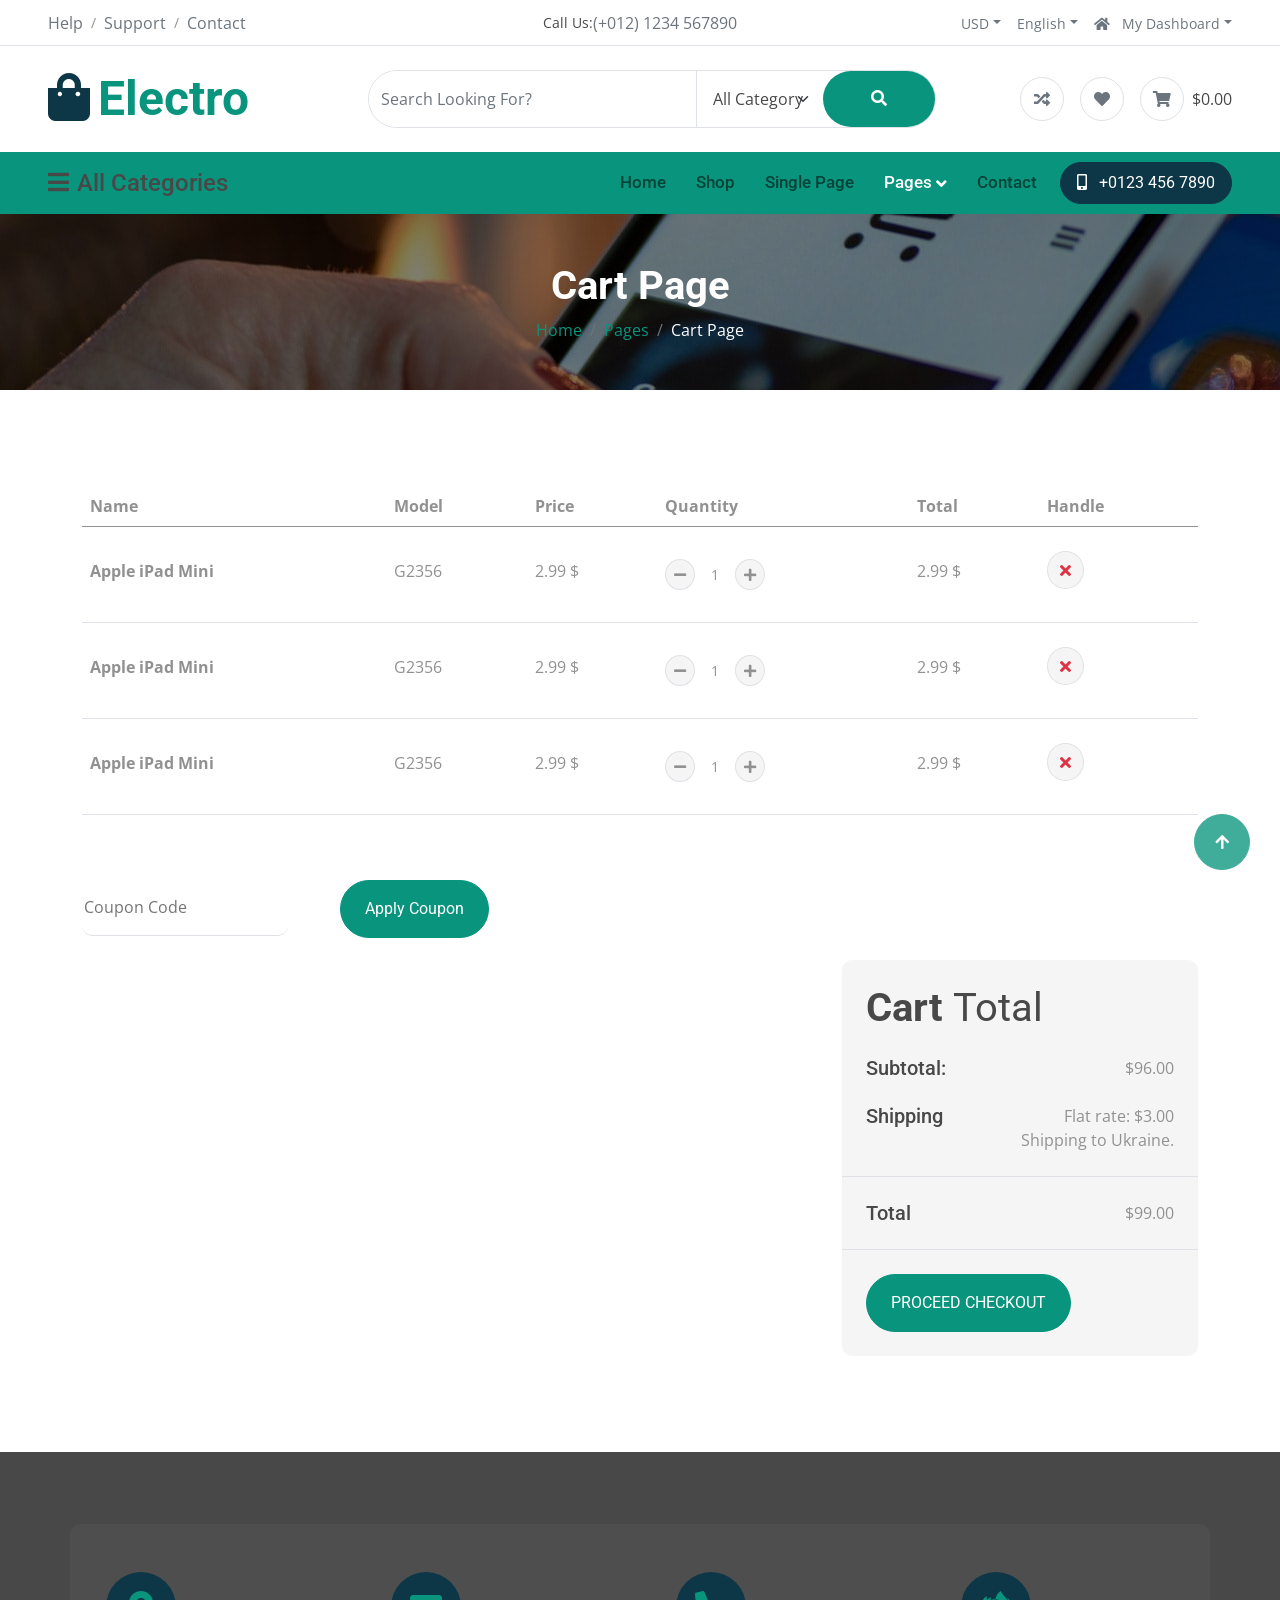
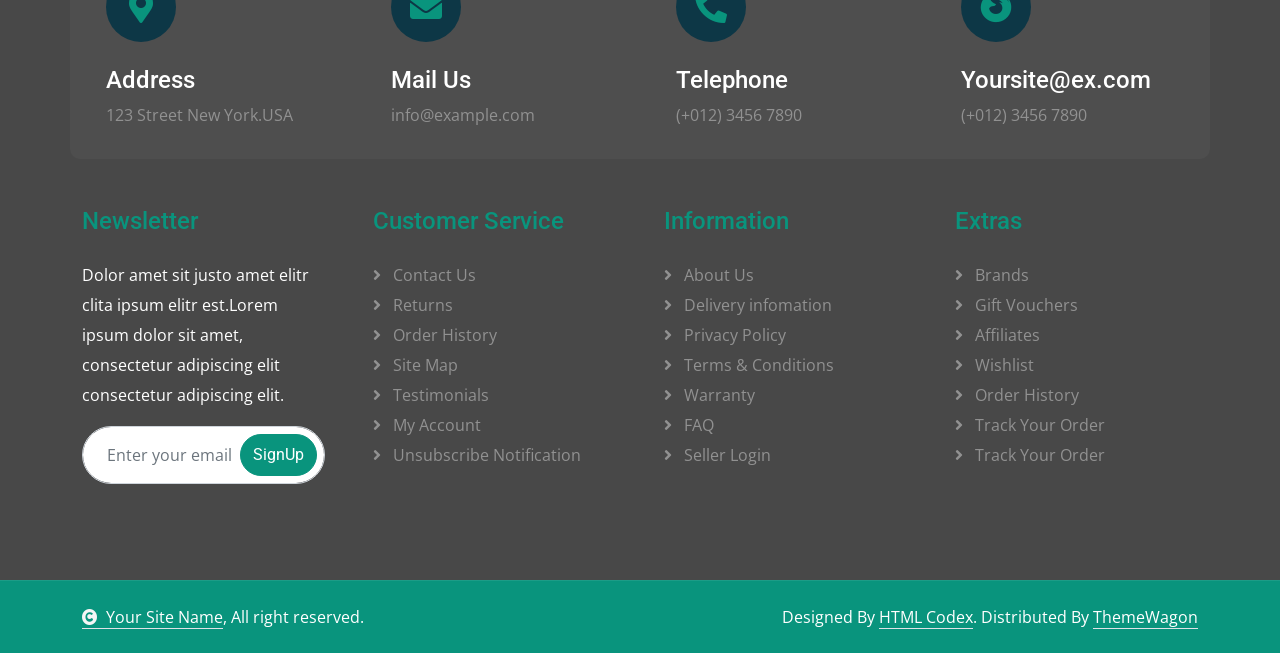
<file: cart.html>
<!DOCTYPE html>
<html lang="en">

<head>
    <meta charset="utf-8">
    <title>Electro - Electronics Website Template</title>
    <meta content="width=device-width, initial-scale=1.0" name="viewport">
    <meta content="" name="keywords">
    <meta content="" name="description">

    <!-- Google Web Fonts -->
    <link rel="preconnect" href="https://fonts.googleapis.com">
    <link rel="preconnect" href="https://fonts.gstatic.com" crossorigin>
    <link
        href="https://fonts.googleapis.com/css2?family=Open+Sans:wght@400;500;600;700&family=Roboto:wght@400;500;700&display=swap"
        rel="stylesheet">

    <!-- Icon Font Stylesheet -->
    <link rel="stylesheet" href="https://use.fontawesome.com/releases/v5.15.4/css/all.css" />
    <link href="https://cdn.jsdelivr.net/npm/bootstrap-icons@1.4.1/font/bootstrap-icons.css" rel="stylesheet">

    <!-- Libraries Stylesheet -->
    <link href="lib/animate/animate.min.css" rel="stylesheet">
    <link href="lib/owlcarousel/assets/owl.carousel.min.css" rel="stylesheet">


    <!-- Customized Bootstrap Stylesheet -->
    <link href="css/bootstrap.min.css" rel="stylesheet">

    <!-- Template Stylesheet -->
    <link href="css/style.css" rel="stylesheet">
</head>

<body>

    <!-- Spinner Start -->
    <div id="spinner"
        class="show bg-white position-fixed translate-middle w-100 vh-100 top-50 start-50 d-flex align-items-center justify-content-center">
        <div class="spinner-border text-primary" style="width: 3rem; height: 3rem;" role="status">
            <span class="sr-only">Loading...</span>
        </div>
    </div>
    <!-- Spinner End -->


    <!-- Topbar Start -->
    <div class="container-fluid px-5 d-none border-bottom d-lg-block">
        <div class="row gx-0 align-items-center">
            <div class="col-lg-4 text-center text-lg-start mb-lg-0">
                <div class="d-inline-flex align-items-center" style="height: 45px;">
                    <a href="#" class="text-muted me-2"> Help</a><small> / </small>
                    <a href="#" class="text-muted mx-2"> Support</a><small> / </small>
                    <a href="#" class="text-muted ms-2"> Contact</a>
                </div>
            </div>
            <div class="col-lg-4 text-center d-flex align-items-center justify-content-center">
                <small class="text-dark">Call Us:</small>
                <a href="#" class="text-muted">(+012) 1234 567890</a>
            </div>

            <div class="col-lg-4 text-center text-lg-end">
                <div class="d-inline-flex align-items-center" style="height: 45px;">
                    <div class="dropdown">
                        <a href="#" class="dropdown-toggle text-muted me-2" data-bs-toggle="dropdown"><small>
                                USD</small></a>
                        <div class="dropdown-menu rounded">
                            <a href="#" class="dropdown-item"> Euro</a>
                            <a href="#" class="dropdown-item"> Dolar</a>
                        </div>
                    </div>
                    <div class="dropdown">
                        <a href="#" class="dropdown-toggle text-muted mx-2" data-bs-toggle="dropdown"><small>
                                English</small></a>
                        <div class="dropdown-menu rounded">
                            <a href="#" class="dropdown-item"> English</a>
                            <a href="#" class="dropdown-item"> Turkish</a>
                            <a href="#" class="dropdown-item"> Spanol</a>
                            <a href="#" class="dropdown-item"> Italiano</a>
                        </div>
                    </div>
                    <div class="dropdown">
                        <a href="#" class="dropdown-toggle text-muted ms-2" data-bs-toggle="dropdown"><small><i
                                    class="fa fa-home me-2"></i> My Dashboard</small></a>
                        <div class="dropdown-menu rounded">
                            <a href="#" class="dropdown-item"> Login</a>
                            <a href="#" class="dropdown-item"> Wishlist</a>
                            <a href="#" class="dropdown-item"> My Card</a>
                            <a href="#" class="dropdown-item"> Notifications</a>
                            <a href="#" class="dropdown-item"> Account Settings</a>
                            <a href="#" class="dropdown-item"> My Account</a>
                            <a href="#" class="dropdown-item"> Log Out</a>
                        </div>
                    </div>
                </div>
            </div>
        </div>
    </div>
    <div class="container-fluid px-5 py-4 d-none d-lg-block">
        <div class="row gx-0 align-items-center text-center">
            <div class="col-md-4 col-lg-3 text-center text-lg-start">
                <div class="d-inline-flex align-items-center">
                    <a href="" class="navbar-brand p-0">
                        <h1 class="display-5 text-primary m-0"><i
                                class="fas fa-shopping-bag text-secondary me-2"></i>Electro</h1>
                        <!-- <img src="img/logo.png" alt="Logo"> -->
                    </a>
                </div>
            </div>
            <div class="col-md-4 col-lg-6 text-center">
                <div class="position-relative ps-4">
                    <div class="d-flex border rounded-pill">
                        <input class="form-control border-0 rounded-pill w-100 py-3" type="text"
                            data-bs-target="#dropdownToggle123" placeholder="Search Looking For?">
                        <select class="form-select text-dark border-0 border-start rounded-0 p-3" style="width: 200px;">
                            <option value="All Category">All Category</option>
                            <option value="Pest Control-2">Category 1</option>
                            <option value="Pest Control-3">Category 2</option>
                            <option value="Pest Control-4">Category 3</option>
                            <option value="Pest Control-5">Category 4</option>
                        </select>
                        <button type="button" class="btn btn-primary rounded-pill py-3 px-5" style="border: 0;"><i
                                class="fas fa-search"></i></button>
                    </div>
                </div>
            </div>
            <div class="col-md-4 col-lg-3 text-center text-lg-end">
                <div class="d-inline-flex align-items-center">
                    <a href="#" class="text-muted d-flex align-items-center justify-content-center me-3"><span
                            class="rounded-circle btn-md-square border"><i class="fas fa-random"></i></i></a>
                    <a href="#" class="text-muted d-flex align-items-center justify-content-center me-3"><span
                            class="rounded-circle btn-md-square border"><i class="fas fa-heart"></i></a>
                    <a href="#" class="text-muted d-flex align-items-center justify-content-center"><span
                            class="rounded-circle btn-md-square border"><i class="fas fa-shopping-cart"></i></span>
                        <span class="text-dark ms-2">$0.00</span></a>
                </div>
            </div>
        </div>
    </div>
    <!-- Topbar End -->

    <!-- Navbar & Hero Start -->
    <div class="container-fluid nav-bar p-0">
        <div class="row gx-0 bg-primary px-5 align-items-center">
            <div class="col-lg-3 d-none d-lg-block">
                <nav class="navbar navbar-light position-relative" style="width: 250px;">
                    <button class="navbar-toggler border-0 fs-4 w-100 px-0 text-start" type="button"
                        data-bs-toggle="collapse" data-bs-target="#allCat">
                        <h4 class="m-0"><i class="fa fa-bars me-2"></i>All Categories</h4>
                    </button>
                    <div class="collapse navbar-collapse rounded-bottom" id="allCat">
                        <div class="navbar-nav ms-auto py-0">
                            <ul class="list-unstyled categories-bars">
                                <li>
                                    <div class="categories-bars-item">
                                        <a href="#">Accessories</a>
                                        <span>(3)</span>
                                    </div>
                                </li>
                                <li>
                                    <div class="categories-bars-item">
                                        <a href="#">Electronics & Computer</a>
                                        <span>(5)</span>
                                    </div>
                                </li>
                                <li>
                                    <div class="categories-bars-item">
                                        <a href="#">Laptops & Desktops</a>
                                        <span>(2)</span>
                                    </div>
                                </li>
                                <li>
                                    <div class="categories-bars-item">
                                        <a href="#">Mobiles & Tablets</a>
                                        <span>(8)</span>
                                    </div>
                                </li>
                                <li>
                                    <div class="categories-bars-item">
                                        <a href="#">SmartPhone & Smart TV</a>
                                        <span>(5)</span>
                                    </div>
                                </li>
                            </ul>
                        </div>
                    </div>
                </nav>
            </div>
            <div class="col-12 col-lg-9">
                <nav class="navbar navbar-expand-lg navbar-light bg-primary ">
                    <a href="" class="navbar-brand d-block d-lg-none">
                        <h1 class="display-5 text-secondary m-0"><i
                                class="fas fa-shopping-bag text-white me-2"></i>Electro</h1>
                        <!-- <img src="img/logo.png" alt="Logo"> -->
                    </a>
                    <button class="navbar-toggler ms-auto" type="button" data-bs-toggle="collapse"
                        data-bs-target="#navbarCollapse">
                        <span class="fa fa-bars fa-1x"></span>
                    </button>
                    <div class="collapse navbar-collapse" id="navbarCollapse">
                        <div class="navbar-nav ms-auto py-0">
                            <a href="index.html" class="nav-item nav-link">Home</a>
                            <a href="shop.html" class="nav-item nav-link">Shop</a>
                            <a href="single.html" class="nav-item nav-link">Single Page</a>
                            <div class="nav-item dropdown">
                                <a href="#" class="nav-link active" data-bs-toggle="dropdown"><span
                                        class="dropdown-toggle">Pages</span></a>
                                <div class="dropdown-menu m-0">
                                    <a href="bestseller.html" class="dropdown-item">Bestseller</a>
                                    <a href="cart.html" class="dropdown-item active">Cart Page</a>
                                    <a href="cheackout.html" class="dropdown-item">Cheackout</a>
                                    <a href="404.html" class="dropdown-item">404 Page</a>
                                </div>
                            </div>
                            <a href="contact.html" class="nav-item nav-link me-2">Contact</a>
                            <div class="nav-item dropdown d-block d-lg-none mb-3">
                                <a href="#" class="nav-link" data-bs-toggle="dropdown"><span class="dropdown-toggle">All
                                        Category</span></a>
                                <div class="dropdown-menu m-0">
                                    <ul class="list-unstyled categories-bars">
                                        <li>
                                            <div class="categories-bars-item">
                                                <a href="#">Accessories</a>
                                                <span>(3)</span>
                                            </div>
                                        </li>
                                        <li>
                                            <div class="categories-bars-item">
                                                <a href="#">Electronics & Computer</a>
                                                <span>(5)</span>
                                            </div>
                                        </li>
                                        <li>
                                            <div class="categories-bars-item">
                                                <a href="#">Laptops & Desktops</a>
                                                <span>(2)</span>
                                            </div>
                                        </li>
                                        <li>
                                            <div class="categories-bars-item">
                                                <a href="#">Mobiles & Tablets</a>
                                                <span>(8)</span>
                                            </div>
                                        </li>
                                        <li>
                                            <div class="categories-bars-item">
                                                <a href="#">SmartPhone & Smart TV</a>
                                                <span>(5)</span>
                                            </div>
                                        </li>
                                    </ul>
                                </div>
                            </div>
                        </div>
                        <a href="" class="btn btn-secondary rounded-pill py-2 px-4 px-lg-3 mb-3 mb-md-3 mb-lg-0"><i
                                class="fa fa-mobile-alt me-2"></i> +0123 456 7890</a>
                    </div>
                </nav>
            </div>
        </div>
    </div>
    <!-- Navbar & Hero End -->

    <!-- Single Page Header start -->
    <div class="container-fluid page-header py-5">
        <h1 class="text-center text-white display-6 wow fadeInUp" data-wow-delay="0.1s">Cart Page</h1>
        <ol class="breadcrumb justify-content-center mb-0 wow fadeInUp" data-wow-delay="0.3s">
            <li class="breadcrumb-item"><a href="#">Home</a></li>
            <li class="breadcrumb-item"><a href="#">Pages</a></li>
            <li class="breadcrumb-item active text-white">Cart Page</li>
        </ol>
    </div>
    <!-- Single Page Header End -->

    <!-- Cart Page Start -->
    <div class="container-fluid py-5">
        <div class="container py-5">
            <div class="table-responsive">
                <table class="table">
                    <thead>
                        <tr>
                            <th scope="col">Name</th>
                            <th scope="col">Model</th>
                            <th scope="col">Price</th>
                            <th scope="col">Quantity</th>
                            <th scope="col">Total</th>
                            <th scope="col">Handle</th>
                        </tr>
                    </thead>
                    <tbody>
                        <tr>
                            <th scope="row">
                                <p class="mb-0 py-4">Apple iPad Mini</p>
                            </th>
                            <td>
                                <p class="mb-0 py-4">G2356</p>
                            </td>
                            <td>
                                <p class="mb-0 py-4">2.99 $</p>
                            </td>
                            <td>
                                <div class="input-group quantity py-4" style="width: 100px;">
                                    <div class="input-group-btn">
                                        <button class="btn btn-sm btn-minus rounded-circle bg-light border">
                                            <i class="fa fa-minus"></i>
                                        </button>
                                    </div>
                                    <input type="text" class="form-control form-control-sm text-center border-0"
                                        value="1">
                                    <div class="input-group-btn">
                                        <button class="btn btn-sm btn-plus rounded-circle bg-light border">
                                            <i class="fa fa-plus"></i>
                                        </button>
                                    </div>
                                </div>
                            </td>
                            <td>
                                <p class="mb-0 py-4">2.99 $</p>
                            </td>
                            <td class="py-4">
                                <button class="btn btn-md rounded-circle bg-light border">
                                    <i class="fa fa-times text-danger"></i>
                                </button>
                            </td>
                        </tr>
                        <tr>
                            <th scope="row">
                                <p class="mb-0 py-4">Apple iPad Mini</p>
                            </th>
                            <td>
                                <p class="mb-0 py-4">G2356</p>
                            </td>
                            <td>
                                <p class="mb-0 py-4">2.99 $</p>
                            </td>
                            <td>
                                <div class="input-group quantity py-4" style="width: 100px;">
                                    <div class="input-group-btn">
                                        <button class="btn btn-sm btn-minus rounded-circle bg-light border">
                                            <i class="fa fa-minus"></i>
                                        </button>
                                    </div>
                                    <input type="text" class="form-control form-control-sm text-center border-0"
                                        value="1">
                                    <div class="input-group-btn">
                                        <button class="btn btn-sm btn-plus rounded-circle bg-light border">
                                            <i class="fa fa-plus"></i>
                                        </button>
                                    </div>
                                </div>
                            </td>
                            <td>
                                <p class="mb-0 py-4">2.99 $</p>
                            </td>
                            <td class="py-4">
                                <button class="btn btn-md rounded-circle bg-light border">
                                    <i class="fa fa-times text-danger"></i>
                                </button>
                            </td>
                        </tr>
                        <tr>
                            <th scope="row">
                                <p class="mb-0 py-4">Apple iPad Mini</p>
                            </th>
                            <td>
                                <p class="mb-0 py-4">G2356</p>
                            </td>
                            <td>
                                <p class="mb-0 py-4">2.99 $</p>
                            </td>
                            <td>
                                <div class="input-group quantity py-4" style="width: 100px;">
                                    <div class="input-group-btn">
                                        <button class="btn btn-sm btn-minus rounded-circle bg-light border">
                                            <i class="fa fa-minus"></i>
                                        </button>
                                    </div>
                                    <input type="text" class="form-control form-control-sm text-center border-0"
                                        value="1">
                                    <div class="input-group-btn">
                                        <button class="btn btn-sm btn-plus rounded-circle bg-light border">
                                            <i class="fa fa-plus"></i>
                                        </button>
                                    </div>
                                </div>
                            </td>
                            <td>
                                <p class="mb-0 py-4">2.99 $</p>
                            </td>
                            <td class="py-4">
                                <button class="btn btn-md rounded-circle bg-light border">
                                    <i class="fa fa-times text-danger"></i>
                                </button>
                            </td>
                        </tr>
                    </tbody>
                </table>
            </div>
            <div class="mt-5">
                <input type="text" class="border-0 border-bottom rounded me-5 py-3 mb-4" placeholder="Coupon Code">
                <button class="btn btn-primary rounded-pill px-4 py-3" type="button">Apply Coupon</button>
            </div>
            <div class="row g-4 justify-content-end">
                <div class="col-8"></div>
                <div class="col-sm-8 col-md-7 col-lg-6 col-xl-4">
                    <div class="bg-light rounded">
                        <div class="p-4">
                            <h1 class="display-6 mb-4">Cart <span class="fw-normal">Total</span></h1>
                            <div class="d-flex justify-content-between mb-4">
                                <h5 class="mb-0 me-4">Subtotal:</h5>
                                <p class="mb-0">$96.00</p>
                            </div>
                            <div class="d-flex justify-content-between">
                                <h5 class="mb-0 me-4">Shipping</h5>
                                <div>
                                    <p class="mb-0">Flat rate: $3.00</p>
                                </div>
                            </div>
                            <p class="mb-0 text-end">Shipping to Ukraine.</p>
                        </div>
                        <div class="py-4 mb-4 border-top border-bottom d-flex justify-content-between">
                            <h5 class="mb-0 ps-4 me-4">Total</h5>
                            <p class="mb-0 pe-4">$99.00</p>
                        </div>
                        <button class="btn btn-primary rounded-pill px-4 py-3 text-uppercase mb-4 ms-4"
                            type="button">Proceed Checkout</button>
                    </div>
                </div>
            </div>
        </div>
    </div>
    <!-- Cart Page End -->

    <!-- Footer Start -->
    <div class="container-fluid footer py-5 wow fadeIn" data-wow-delay="0.2s">
        <div class="container py-5">
            <div class="row g-4 rounded mb-5" style="background: rgba(255, 255, 255, .03);">
                <div class="col-md-6 col-lg-6 col-xl-3">
                    <div class="rounded p-4">
                        <div class="rounded-circle bg-secondary d-flex align-items-center justify-content-center mb-4"
                            style="width: 70px; height: 70px;">
                            <i class="fas fa-map-marker-alt fa-2x text-primary"></i>
                        </div>
                        <div>
                            <h4 class="text-white">Address</h4>
                            <p class="mb-2">123 Street New York.USA</p>
                        </div>
                    </div>
                </div>
                <div class="col-md-6 col-lg-6 col-xl-3">
                    <div class="rounded p-4">
                        <div class="rounded-circle bg-secondary d-flex align-items-center justify-content-center mb-4"
                            style="width: 70px; height: 70px;">
                            <i class="fas fa-envelope fa-2x text-primary"></i>
                        </div>
                        <div>
                            <h4 class="text-white">Mail Us</h4>
                            <p class="mb-2">info@example.com</p>
                        </div>
                    </div>
                </div>
                <div class="col-md-6 col-lg-6 col-xl-3">
                    <div class="rounded p-4">
                        <div class="rounded-circle bg-secondary d-flex align-items-center justify-content-center mb-4"
                            style="width: 70px; height: 70px;">
                            <i class="fa fa-phone-alt fa-2x text-primary"></i>
                        </div>
                        <div>
                            <h4 class="text-white">Telephone</h4>
                            <p class="mb-2">(+012) 3456 7890</p>
                        </div>
                    </div>
                </div>
                <div class="col-md-6 col-lg-6 col-xl-3">
                    <div class="rounded p-4">
                        <div class="rounded-circle bg-secondary d-flex align-items-center justify-content-center mb-4"
                            style="width: 70px; height: 70px;">
                            <i class="fab fa-firefox-browser fa-2x text-primary"></i>
                        </div>
                        <div>
                            <h4 class="text-white">Yoursite@ex.com</h4>
                            <p class="mb-2">(+012) 3456 7890</p>
                        </div>
                    </div>
                </div>
            </div>
            <div class="row g-5">
                <div class="col-md-6 col-lg-6 col-xl-3">
                    <div class="footer-item d-flex flex-column">
                        <div class="footer-item">
                            <h4 class="text-primary mb-4">Newsletter</h4>
                            <p class="text-white mb-3">Dolor amet sit justo amet elitr clita ipsum elitr est.Lorem ipsum
                                dolor sit amet, consectetur adipiscing elit consectetur adipiscing elit.</p>
                            <div class="position-relative mx-auto rounded-pill">
                                <input class="form-control rounded-pill w-100 py-3 ps-4 pe-5" type="text"
                                    placeholder="Enter your email">
                                <button type="button"
                                    class="btn btn-primary rounded-pill position-absolute top-0 end-0 py-2 mt-2 me-2">SignUp</button>
                            </div>
                        </div>
                    </div>
                </div>
                <div class="col-md-6 col-lg-6 col-xl-3">
                    <div class="footer-item d-flex flex-column">
                        <h4 class="text-primary mb-4">Customer Service</h4>
                        <a href="#" class=""><i class="fas fa-angle-right me-2"></i> Contact Us</a>
                        <a href="#" class=""><i class="fas fa-angle-right me-2"></i> Returns</a>
                        <a href="#" class=""><i class="fas fa-angle-right me-2"></i> Order History</a>
                        <a href="#" class=""><i class="fas fa-angle-right me-2"></i> Site Map</a>
                        <a href="#" class=""><i class="fas fa-angle-right me-2"></i> Testimonials</a>
                        <a href="#" class=""><i class="fas fa-angle-right me-2"></i> My Account</a>
                        <a href="#" class=""><i class="fas fa-angle-right me-2"></i> Unsubscribe Notification</a>
                    </div>
                </div>
                <div class="col-md-6 col-lg-6 col-xl-3">
                    <div class="footer-item d-flex flex-column">
                        <h4 class="text-primary mb-4">Information</h4>
                        <a href="#" class=""><i class="fas fa-angle-right me-2"></i> About Us</a>
                        <a href="#" class=""><i class="fas fa-angle-right me-2"></i> Delivery infomation</a>
                        <a href="#" class=""><i class="fas fa-angle-right me-2"></i> Privacy Policy</a>
                        <a href="#" class=""><i class="fas fa-angle-right me-2"></i> Terms & Conditions</a>
                        <a href="#" class=""><i class="fas fa-angle-right me-2"></i> Warranty</a>
                        <a href="#" class=""><i class="fas fa-angle-right me-2"></i> FAQ</a>
                        <a href="#" class=""><i class="fas fa-angle-right me-2"></i> Seller Login</a>
                    </div>
                </div>
                <div class="col-md-6 col-lg-6 col-xl-3">
                    <div class="footer-item d-flex flex-column">
                        <h4 class="text-primary mb-4">Extras</h4>
                        <a href="#" class=""><i class="fas fa-angle-right me-2"></i> Brands</a>
                        <a href="#" class=""><i class="fas fa-angle-right me-2"></i> Gift Vouchers</a>
                        <a href="#" class=""><i class="fas fa-angle-right me-2"></i> Affiliates</a>
                        <a href="#" class=""><i class="fas fa-angle-right me-2"></i> Wishlist</a>
                        <a href="#" class=""><i class="fas fa-angle-right me-2"></i> Order History</a>
                        <a href="#" class=""><i class="fas fa-angle-right me-2"></i> Track Your Order</a>
                        <a href="#" class=""><i class="fas fa-angle-right me-2"></i> Track Your Order</a>
                    </div>
                </div>
            </div>
        </div>
    </div>
    <!-- Footer End -->


    <!-- Copyright Start -->
    <div class="container-fluid copyright py-4">
        <div class="container">
            <div class="row g-4 align-items-center">
                <div class="col-md-6 text-center text-md-start mb-md-0">
                    <span class="text-white"><a href="#" class="border-bottom text-white"><i
                                class="fas fa-copyright text-light me-2"></i>Your Site Name</a>, All right
                        reserved.</span>
                </div>
                <div class="col-md-6 text-center text-md-end text-white">

                    <!--/*** This template is free as long as you keep the below author’s credit link/attribution link/backlink. ***/-->
                    <!--/*** If you'd like to use the template without the below author’s credit link/attribution link/backlink, ***/-->
                    <!--/*** you can purchase the Credit Removal License from "https://htmlcodex.com/credit-removal". ***/-->
                    Designed By <a class="border-bottom text-white" href="https://htmlcodex.com">HTML Codex</a>.
                    Distributed By <a class="border-bottom text-white" href="https://themewagon.com">ThemeWagon</a>
                </div>
            </div>
        </div>
    </div>
    <!-- Copyright End -->


    <!-- Back to Top -->
    <a href="#" class="btn btn-primary btn-lg-square back-to-top"><i class="fa fa-arrow-up"></i></a>


    <!-- JavaScript Libraries -->
    <script src="https://ajax.googleapis.com/ajax/libs/jquery/3.6.4/jquery.min.js"></script>
    <script src="https://cdn.jsdelivr.net/npm/bootstrap@5.0.0/dist/js/bootstrap.bundle.min.js"></script>
    <script src="lib/wow/wow.min.js"></script>
    <script src="lib/owlcarousel/owl.carousel.min.js"></script>


    <!-- Template Javascript -->
    <script src="js/main.js"></script>
</body>

</html>
</file>
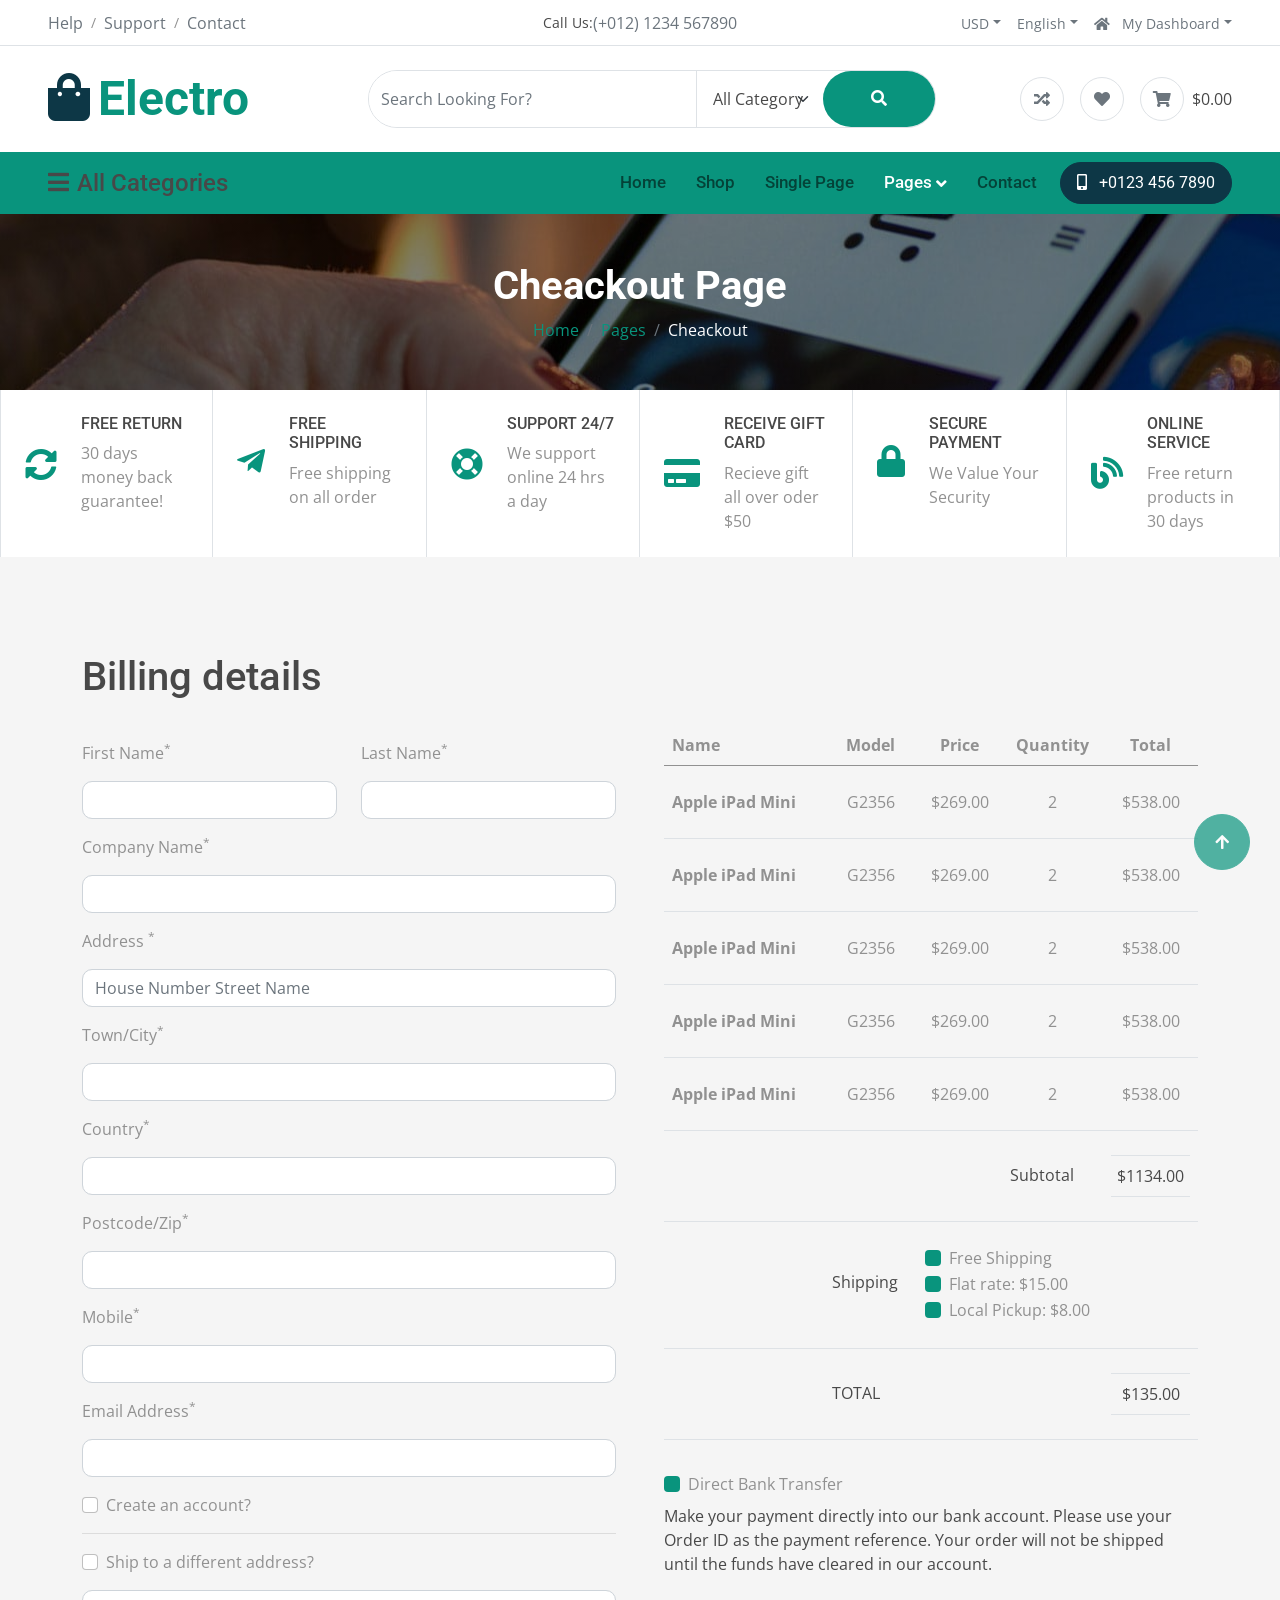
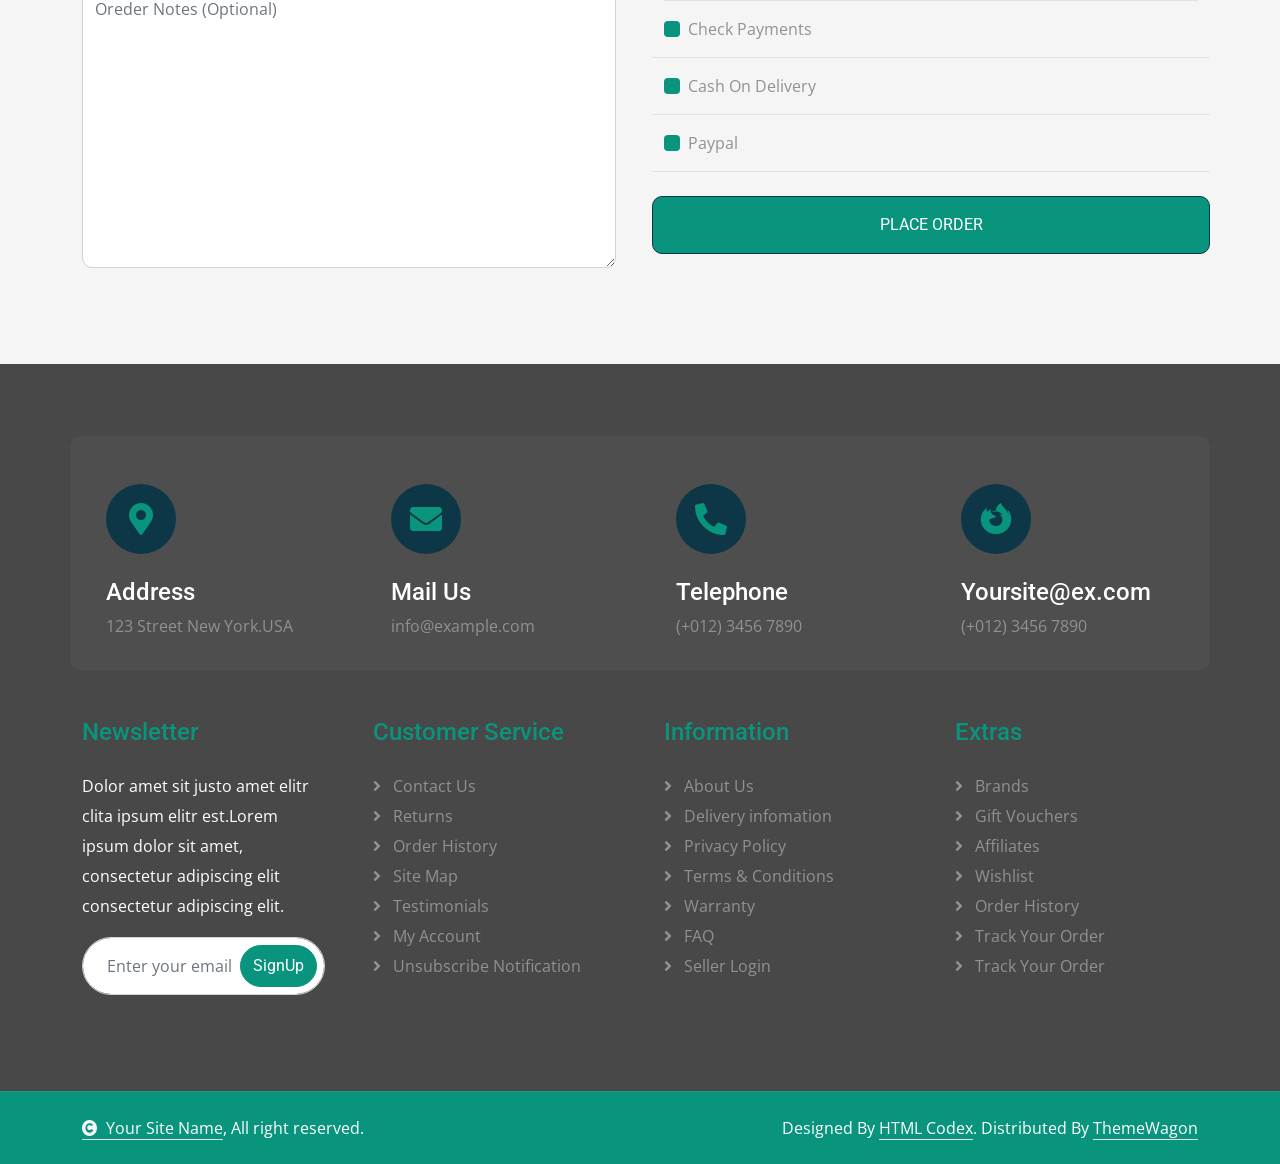
<file: cheackout.html>
<!DOCTYPE html>
<html lang="en">

<head>
    <meta charset="utf-8">
    <title>Electro - Electronics Website Template</title>
    <meta content="width=device-width, initial-scale=1.0" name="viewport">
    <meta content="" name="keywords">
    <meta content="" name="description">

    <!-- Google Web Fonts -->
    <link rel="preconnect" href="https://fonts.googleapis.com">
    <link rel="preconnect" href="https://fonts.gstatic.com" crossorigin>
    <link
        href="https://fonts.googleapis.com/css2?family=Open+Sans:wght@400;500;600;700&family=Roboto:wght@400;500;700&display=swap"
        rel="stylesheet">

    <!-- Icon Font Stylesheet -->
    <link rel="stylesheet" href="https://use.fontawesome.com/releases/v5.15.4/css/all.css" />
    <link href="https://cdn.jsdelivr.net/npm/bootstrap-icons@1.4.1/font/bootstrap-icons.css" rel="stylesheet">

    <!-- Libraries Stylesheet -->
    <link href="lib/animate/animate.min.css" rel="stylesheet">
    <link href="lib/owlcarousel/assets/owl.carousel.min.css" rel="stylesheet">


    <!-- Customized Bootstrap Stylesheet -->
    <link href="css/bootstrap.min.css" rel="stylesheet">

    <!-- Template Stylesheet -->
    <link href="css/style.css" rel="stylesheet">
</head>

<body>

    <!-- Spinner Start -->
    <div id="spinner"
        class="show bg-white position-fixed translate-middle w-100 vh-100 top-50 start-50 d-flex align-items-center justify-content-center">
        <div class="spinner-border text-primary" style="width: 3rem; height: 3rem;" role="status">
            <span class="sr-only">Loading...</span>
        </div>
    </div>
    <!-- Spinner End -->


    <!-- Topbar Start -->
    <div class="container-fluid px-5 d-none border-bottom d-lg-block">
        <div class="row gx-0 align-items-center">
            <div class="col-lg-4 text-center text-lg-start mb-lg-0">
                <div class="d-inline-flex align-items-center" style="height: 45px;">
                    <a href="#" class="text-muted me-2"> Help</a><small> / </small>
                    <a href="#" class="text-muted mx-2"> Support</a><small> / </small>
                    <a href="#" class="text-muted ms-2"> Contact</a>
                </div>
            </div>
            <div class="col-lg-4 text-center d-flex align-items-center justify-content-center">
                <small class="text-dark">Call Us:</small>
                <a href="#" class="text-muted">(+012) 1234 567890</a>
            </div>

            <div class="col-lg-4 text-center text-lg-end">
                <div class="d-inline-flex align-items-center" style="height: 45px;">
                    <div class="dropdown">
                        <a href="#" class="dropdown-toggle text-muted me-2" data-bs-toggle="dropdown"><small>
                                USD</small></a>
                        <div class="dropdown-menu rounded">
                            <a href="#" class="dropdown-item"> Euro</a>
                            <a href="#" class="dropdown-item"> Dolar</a>
                        </div>
                    </div>
                    <div class="dropdown">
                        <a href="#" class="dropdown-toggle text-muted mx-2" data-bs-toggle="dropdown"><small>
                                English</small></a>
                        <div class="dropdown-menu rounded">
                            <a href="#" class="dropdown-item"> English</a>
                            <a href="#" class="dropdown-item"> Turkish</a>
                            <a href="#" class="dropdown-item"> Spanol</a>
                            <a href="#" class="dropdown-item"> Italiano</a>
                        </div>
                    </div>
                    <div class="dropdown">
                        <a href="#" class="dropdown-toggle text-muted ms-2" data-bs-toggle="dropdown"><small><i
                                    class="fa fa-home me-2"></i> My Dashboard</small></a>
                        <div class="dropdown-menu rounded">
                            <a href="#" class="dropdown-item"> Login</a>
                            <a href="#" class="dropdown-item"> Wishlist</a>
                            <a href="#" class="dropdown-item"> My Card</a>
                            <a href="#" class="dropdown-item"> Notifications</a>
                            <a href="#" class="dropdown-item"> Account Settings</a>
                            <a href="#" class="dropdown-item"> My Account</a>
                            <a href="#" class="dropdown-item"> Log Out</a>
                        </div>
                    </div>
                </div>
            </div>
        </div>
    </div>
    <div class="container-fluid px-5 py-4 d-none d-lg-block">
        <div class="row gx-0 align-items-center text-center">
            <div class="col-md-4 col-lg-3 text-center text-lg-start">
                <div class="d-inline-flex align-items-center">
                    <a href="" class="navbar-brand p-0">
                        <h1 class="display-5 text-primary m-0"><i
                                class="fas fa-shopping-bag text-secondary me-2"></i>Electro</h1>
                        <!-- <img src="img/logo.png" alt="Logo"> -->
                    </a>
                </div>
            </div>
            <div class="col-md-4 col-lg-6 text-center">
                <div class="position-relative ps-4">
                    <div class="d-flex border rounded-pill">
                        <input class="form-control border-0 rounded-pill w-100 py-3" type="text"
                            data-bs-target="#dropdownToggle123" placeholder="Search Looking For?">
                        <select class="form-select text-dark border-0 border-start rounded-0 p-3" style="width: 200px;">
                            <option value="All Category">All Category</option>
                            <option value="Pest Control-2">Category 1</option>
                            <option value="Pest Control-3">Category 2</option>
                            <option value="Pest Control-4">Category 3</option>
                            <option value="Pest Control-5">Category 4</option>
                        </select>
                        <button type="button" class="btn btn-primary rounded-pill py-3 px-5" style="border: 0;"><i
                                class="fas fa-search"></i></button>
                    </div>
                </div>
            </div>
            <div class="col-md-4 col-lg-3 text-center text-lg-end">
                <div class="d-inline-flex align-items-center">
                    <a href="#" class="text-muted d-flex align-items-center justify-content-center me-3"><span
                            class="rounded-circle btn-md-square border"><i class="fas fa-random"></i></i></a>
                    <a href="#" class="text-muted d-flex align-items-center justify-content-center me-3"><span
                            class="rounded-circle btn-md-square border"><i class="fas fa-heart"></i></a>
                    <a href="#" class="text-muted d-flex align-items-center justify-content-center"><span
                            class="rounded-circle btn-md-square border"><i class="fas fa-shopping-cart"></i></span>
                        <span class="text-dark ms-2">$0.00</span></a>
                </div>
            </div>
        </div>
    </div>
    <!-- Topbar End -->

    <!-- Navbar & Hero Start -->
    <div class="container-fluid nav-bar p-0">
        <div class="row gx-0 bg-primary px-5 align-items-center">
            <div class="col-lg-3 d-none d-lg-block">
                <nav class="navbar navbar-light position-relative" style="width: 250px;">
                    <button class="navbar-toggler border-0 fs-4 w-100 px-0 text-start" type="button"
                        data-bs-toggle="collapse" data-bs-target="#allCat">
                        <h4 class="m-0"><i class="fa fa-bars me-2"></i>All Categories</h4>
                    </button>
                    <div class="collapse navbar-collapse rounded-bottom" id="allCat">
                        <div class="navbar-nav ms-auto py-0">
                            <ul class="list-unstyled categories-bars">
                                <li>
                                    <div class="categories-bars-item">
                                        <a href="#">Accessories</a>
                                        <span>(3)</span>
                                    </div>
                                </li>
                                <li>
                                    <div class="categories-bars-item">
                                        <a href="#">Electronics & Computer</a>
                                        <span>(5)</span>
                                    </div>
                                </li>
                                <li>
                                    <div class="categories-bars-item">
                                        <a href="#">Laptops & Desktops</a>
                                        <span>(2)</span>
                                    </div>
                                </li>
                                <li>
                                    <div class="categories-bars-item">
                                        <a href="#">Mobiles & Tablets</a>
                                        <span>(8)</span>
                                    </div>
                                </li>
                                <li>
                                    <div class="categories-bars-item">
                                        <a href="#">SmartPhone & Smart TV</a>
                                        <span>(5)</span>
                                    </div>
                                </li>
                            </ul>
                        </div>
                    </div>
                </nav>
            </div>
            <div class="col-12 col-lg-9">
                <nav class="navbar navbar-expand-lg navbar-light bg-primary ">
                    <a href="" class="navbar-brand d-block d-lg-none">
                        <h1 class="display-5 text-secondary m-0"><i
                                class="fas fa-shopping-bag text-white me-2"></i>Electro</h1>
                        <!-- <img src="img/logo.png" alt="Logo"> -->
                    </a>
                    <button class="navbar-toggler ms-auto" type="button" data-bs-toggle="collapse"
                        data-bs-target="#navbarCollapse">
                        <span class="fa fa-bars fa-1x"></span>
                    </button>
                    <div class="collapse navbar-collapse" id="navbarCollapse">
                        <div class="navbar-nav ms-auto py-0">
                            <a href="index.html" class="nav-item nav-link">Home</a>
                            <a href="shop.html" class="nav-item nav-link">Shop</a>
                            <a href="single.html" class="nav-item nav-link">Single Page</a>
                            <div class="nav-item dropdown">
                                <a href="#" class="nav-link active" data-bs-toggle="dropdown"><span
                                        class="dropdown-toggle">Pages</span></a>
                                <div class="dropdown-menu m-0">
                                    <a href="bestseller.html" class="dropdown-item">Bestseller</a>
                                    <a href="cart.html" class="dropdown-item">Cart Page</a>
                                    <a href="cheackout.html" class="dropdown-item active">Cheackout</a>
                                    <a href="404.html" class="dropdown-item">404 Page</a>
                                </div>
                            </div>
                            <a href="contact.html" class="nav-item nav-link me-2">Contact</a>
                            <div class="nav-item dropdown d-block d-lg-none mb-3">
                                <a href="#" class="nav-link" data-bs-toggle="dropdown"><span class="dropdown-toggle">All
                                        Category</span></a>
                                <div class="dropdown-menu m-0">
                                    <ul class="list-unstyled categories-bars">
                                        <li>
                                            <div class="categories-bars-item">
                                                <a href="#">Accessories</a>
                                                <span>(3)</span>
                                            </div>
                                        </li>
                                        <li>
                                            <div class="categories-bars-item">
                                                <a href="#">Electronics & Computer</a>
                                                <span>(5)</span>
                                            </div>
                                        </li>
                                        <li>
                                            <div class="categories-bars-item">
                                                <a href="#">Laptops & Desktops</a>
                                                <span>(2)</span>
                                            </div>
                                        </li>
                                        <li>
                                            <div class="categories-bars-item">
                                                <a href="#">Mobiles & Tablets</a>
                                                <span>(8)</span>
                                            </div>
                                        </li>
                                        <li>
                                            <div class="categories-bars-item">
                                                <a href="#">SmartPhone & Smart TV</a>
                                                <span>(5)</span>
                                            </div>
                                        </li>
                                    </ul>
                                </div>
                            </div>
                        </div>
                        <a href="" class="btn btn-secondary rounded-pill py-2 px-4 px-lg-3 mb-3 mb-md-3 mb-lg-0"><i
                                class="fa fa-mobile-alt me-2"></i> +0123 456 7890</a>
                    </div>
                </nav>
            </div>
        </div>
    </div>
    <!-- Navbar & Hero End -->

    <!-- Single Page Header start -->
    <div class="container-fluid page-header py-5">
        <h1 class="text-center text-white display-6 wow fadeInUp" data-wow-delay="0.1s">Cheackout Page</h1>
        <ol class="breadcrumb justify-content-center mb-0 wow fadeInUp" data-wow-delay="0.3s">
            <li class="breadcrumb-item"><a href="#">Home</a></li>
            <li class="breadcrumb-item"><a href="#">Pages</a></li>
            <li class="breadcrumb-item active text-white">Cheackout</li>
        </ol>
    </div>
    <!-- Single Page Header End -->

    <!-- Searvices Start -->
    <div class="container-fluid px-0">
        <div class="row g-0">
            <div class="col-6 col-md-4 col-lg-2 border-start border-end wow fadeInUp" data-wow-delay="0.1s">
                <div class="p-4">
                    <div class="d-inline-flex align-items-center">
                        <i class="fa fa-sync-alt fa-2x text-primary"></i>
                        <div class="ms-4">
                            <h6 class="text-uppercase mb-2">Free Return</h6>
                            <p class="mb-0">30 days money back guarantee!</p>
                        </div>
                    </div>
                </div>
            </div>
            <div class="col-6 col-md-4 col-lg-2 border-end wow fadeInUp" data-wow-delay="0.2s">
                <div class="p-4">
                    <div class="d-flex align-items-center">
                        <i class="fab fa-telegram-plane fa-2x text-primary"></i>
                        <div class="ms-4">
                            <h6 class="text-uppercase mb-2">Free Shipping</h6>
                            <p class="mb-0">Free shipping on all order</p>
                        </div>
                    </div>
                </div>
            </div>
            <div class="col-6 col-md-4 col-lg-2 border-end wow fadeInUp" data-wow-delay="0.3s">
                <div class="p-4">
                    <div class="d-flex align-items-center">
                        <i class="fas fa-life-ring fa-2x text-primary"></i>
                        <div class="ms-4">
                            <h6 class="text-uppercase mb-2">Support 24/7</h6>
                            <p class="mb-0">We support online 24 hrs a day</p>
                        </div>
                    </div>
                </div>
            </div>
            <div class="col-6 col-md-4 col-lg-2 border-end wow fadeInUp" data-wow-delay="0.4s">
                <div class="p-4">
                    <div class="d-flex align-items-center">
                        <i class="fas fa-credit-card fa-2x text-primary"></i>
                        <div class="ms-4">
                            <h6 class="text-uppercase mb-2">Receive Gift Card</h6>
                            <p class="mb-0">Recieve gift all over oder $50</p>
                        </div>
                    </div>
                </div>
            </div>
            <div class="col-6 col-md-4 col-lg-2 border-end wow fadeInUp" data-wow-delay="0.5s">
                <div class="p-4">
                    <div class="d-flex align-items-center">
                        <i class="fas fa-lock fa-2x text-primary"></i>
                        <div class="ms-4">
                            <h6 class="text-uppercase mb-2">Secure Payment</h6>
                            <p class="mb-0">We Value Your Security</p>
                        </div>
                    </div>
                </div>
            </div>
            <div class="col-6 col-md-4 col-lg-2 border-end wow fadeInUp" data-wow-delay="0.6s">
                <div class="p-4">
                    <div class="d-flex align-items-center">
                        <i class="fas fa-blog fa-2x text-primary"></i>
                        <div class="ms-4">
                            <h6 class="text-uppercase mb-2">Online Service</h6>
                            <p class="mb-0">Free return products in 30 days</p>
                        </div>
                    </div>
                </div>
            </div>
        </div>
    </div>
    <!-- Searvices End -->


    <!-- Checkout Page Start -->
    <div class="container-fluid bg-light overflow-hidden py-5">
        <div class="container py-5">
            <h1 class="mb-4 wow fadeInUp" data-wow-delay="0.1s">Billing details</h1>
            <form action="#">
                <div class="row g-5">
                    <div class="col-md-12 col-lg-6 col-xl-6 wow fadeInUp" data-wow-delay="0.1s">
                        <div class="row">
                            <div class="col-md-12 col-lg-6">
                                <div class="form-item w-100">
                                    <label class="form-label my-3">First Name<sup>*</sup></label>
                                    <input type="text" class="form-control">
                                </div>
                            </div>
                            <div class="col-md-12 col-lg-6">
                                <div class="form-item w-100">
                                    <label class="form-label my-3">Last Name<sup>*</sup></label>
                                    <input type="text" class="form-control">
                                </div>
                            </div>
                        </div>
                        <div class="form-item">
                            <label class="form-label my-3">Company Name<sup>*</sup></label>
                            <input type="text" class="form-control">
                        </div>
                        <div class="form-item">
                            <label class="form-label my-3">Address <sup>*</sup></label>
                            <input type="text" class="form-control" placeholder="House Number Street Name">
                        </div>
                        <div class="form-item">
                            <label class="form-label my-3">Town/City<sup>*</sup></label>
                            <input type="text" class="form-control">
                        </div>
                        <div class="form-item">
                            <label class="form-label my-3">Country<sup>*</sup></label>
                            <input type="text" class="form-control">
                        </div>
                        <div class="form-item">
                            <label class="form-label my-3">Postcode/Zip<sup>*</sup></label>
                            <input type="text" class="form-control">
                        </div>
                        <div class="form-item">
                            <label class="form-label my-3">Mobile<sup>*</sup></label>
                            <input type="tel" class="form-control">
                        </div>
                        <div class="form-item">
                            <label class="form-label my-3">Email Address<sup>*</sup></label>
                            <input type="email" class="form-control">
                        </div>
                        <div class="form-check my-3">
                            <input type="checkbox" class="form-check-input" id="Account-1" name="Accounts"
                                value="Accounts">
                            <label class="form-check-label" for="Account-1">Create an account?</label>
                        </div>
                        <hr>
                        <div class="form-check my-3">
                            <input class="form-check-input" type="checkbox" id="Address-1" name="Address"
                                value="Address">
                            <label class="form-check-label" for="Address-1">Ship to a different address?</label>
                        </div>
                        <div class="form-item">
                            <textarea name="text" class="form-control" spellcheck="false" cols="30" rows="11"
                                placeholder="Oreder Notes (Optional)"></textarea>
                        </div>
                    </div>
                    <div class="col-md-12 col-lg-6 col-xl-6 wow fadeInUp" data-wow-delay="0.3s">
                        <div class="table-responsive">
                            <table class="table">
                                <thead>
                                    <tr class="text-center">
                                        <th scope="col" class="text-start">Name</th>
                                        <th scope="col">Model</th>
                                        <th scope="col">Price</th>
                                        <th scope="col">Quantity</th>
                                        <th scope="col">Total</th>
                                    </tr>
                                </thead>
                                <tbody>
                                    <tr class="text-center">
                                        <th scope="row" class="text-start py-4">
                                            Apple iPad Mini
                                        </th>
                                        <td class="py-4">G2356</td>
                                        <td class="py-4">$269.00</td>
                                        <td class="py-4 text-center">2</td>
                                        <td class="py-4">$538.00</td>
                                    </tr>
                                    <tr class="text-center">
                                        <th scope="row" class="text-start py-4">
                                            Apple iPad Mini
                                        </th>
                                        <td class="py-4">G2356</td>
                                        <td class="py-4">$269.00</td>
                                        <td class="py-4">2</td>
                                        <td class="py-4">$538.00</td>
                                    </tr>
                                    <tr class="text-center">
                                        <th scope="row" class="text-start py-4">
                                            Apple iPad Mini
                                        </th>
                                        <td class="py-4">G2356</td>
                                        <td class="py-4">$269.00</td>
                                        <td class="py-4">2</td>
                                        <td class="py-4">$538.00</td>
                                    </tr>
                                    <tr class="text-center">
                                        <th scope="row" class="text-start py-4">
                                            Apple iPad Mini
                                        </th>
                                        <td class="py-4">G2356</td>
                                        <td class="py-4">$269.00</td>
                                        <td class="py-4">2</td>
                                        <td class="py-4">$538.00</td>
                                    </tr>
                                    <tr class="text-center">
                                        <th scope="row" class="text-start py-4">
                                            Apple iPad Mini
                                        </th>
                                        <td class="py-4">G2356</td>
                                        <td class="py-4">$269.00</td>
                                        <td class="py-4">2</td>
                                        <td class="py-4">$538.00</td>
                                    </tr>
                                    <tr>
                                        <th scope="row">
                                        </th>
                                        <td class="py-4"></td>
                                        <td class="py-4"></td>
                                        <td class="py-4">
                                            <p class="mb-0 text-dark py-2">Subtotal</p>
                                        </td>
                                        <td class="py-4">
                                            <div class="py-2 text-center border-bottom border-top">
                                                <p class="mb-0 text-dark">$1134.00</p>
                                            </div>
                                        </td>
                                    </tr>
                                    <tr>
                                        <th scope="row">
                                        </th>
                                        <td class="py-4">
                                            <p class="mb-0 text-dark py-4">Shipping</p>
                                        </td>
                                        <td colspan="3" class="py-4">
                                            <div class="form-check text-start">
                                                <input type="checkbox" class="form-check-input bg-primary border-0"
                                                    id="Shipping-1" name="Shipping-1" value="Shipping">
                                                <label class="form-check-label" for="Shipping-1">Free Shipping</label>
                                            </div>
                                            <div class="form-check text-start">
                                                <input type="checkbox" class="form-check-input bg-primary border-0"
                                                    id="Shipping-2" name="Shipping-1" value="Shipping">
                                                <label class="form-check-label" for="Shipping-2">Flat rate:
                                                    $15.00</label>
                                            </div>
                                            <div class="form-check text-start">
                                                <input type="checkbox" class="form-check-input bg-primary border-0"
                                                    id="Shipping-3" name="Shipping-1" value="Shipping">
                                                <label class="form-check-label" for="Shipping-3">Local Pickup:
                                                    $8.00</label>
                                            </div>
                                        </td>
                                    </tr>
                                    <tr>
                                        <th scope="row">
                                        </th>
                                        <td class="py-4">
                                            <p class="mb-0 text-dark text-uppercase py-2">TOTAL</p>
                                        </td>
                                        <td class="py-4"></td>
                                        <td class="py-4"></td>
                                        <td class="py-4">
                                            <div class="py-2 text-center border-bottom border-top">
                                                <p class="mb-0 text-dark">$135.00</p>
                                            </div>
                                        </td>
                                    </tr>
                                </tbody>
                            </table>
                        </div>
                        <div class="row g-0 text-center align-items-center justify-content-center border-bottom py-2">
                            <div class="col-12">
                                <div class="form-check text-start my-2">
                                    <input type="checkbox" class="form-check-input bg-primary border-0" id="Transfer-1"
                                        name="Transfer" value="Transfer">
                                    <label class="form-check-label" for="Transfer-1">Direct Bank Transfer</label>
                                </div>
                                <p class="text-start text-dark">Make your payment directly into our bank account. Please
                                    use your Order ID as the payment reference. Your order will not be shipped until the
                                    funds have cleared in our account.</p>
                            </div>
                        </div>
                        <div class="row g-4 text-center align-items-center justify-content-center border-bottom py-2">
                            <div class="col-12">
                                <div class="form-check text-start my-2">
                                    <input type="checkbox" class="form-check-input bg-primary border-0" id="Payments-1"
                                        name="Payments" value="Payments">
                                    <label class="form-check-label" for="Payments-1">Check Payments</label>
                                </div>
                            </div>
                        </div>
                        <div class="row g-4 text-center align-items-center justify-content-center border-bottom py-2">
                            <div class="col-12">
                                <div class="form-check text-start my-2">
                                    <input type="checkbox" class="form-check-input bg-primary border-0" id="Delivery-1"
                                        name="Delivery" value="Delivery">
                                    <label class="form-check-label" for="Delivery-1">Cash On Delivery</label>
                                </div>
                            </div>
                        </div>
                        <div class="row g-4 text-center align-items-center justify-content-center border-bottom py-2">
                            <div class="col-12">
                                <div class="form-check text-start my-2">
                                    <input type="checkbox" class="form-check-input bg-primary border-0" id="Paypal-1"
                                        name="Paypal" value="Paypal">
                                    <label class="form-check-label" for="Paypal-1">Paypal</label>
                                </div>
                            </div>
                        </div>
                        <div class="row g-4 text-center align-items-center justify-content-center pt-4">
                            <button type="button"
                                class="btn btn-primary border-secondary py-3 px-4 text-uppercase w-100 text-primary">Place
                                Order</button>
                        </div>
                    </div>
                </div>
            </form>
        </div>
    </div>
    <!-- Checkout Page End -->

    <!-- Footer Start -->
    <div class="container-fluid footer py-5 wow fadeIn" data-wow-delay="0.2s">
        <div class="container py-5">
            <div class="row g-4 rounded mb-5" style="background: rgba(255, 255, 255, .03);">
                <div class="col-md-6 col-lg-6 col-xl-3">
                    <div class="rounded p-4">
                        <div class="rounded-circle bg-secondary d-flex align-items-center justify-content-center mb-4"
                            style="width: 70px; height: 70px;">
                            <i class="fas fa-map-marker-alt fa-2x text-primary"></i>
                        </div>
                        <div>
                            <h4 class="text-white">Address</h4>
                            <p class="mb-2">123 Street New York.USA</p>
                        </div>
                    </div>
                </div>
                <div class="col-md-6 col-lg-6 col-xl-3">
                    <div class="rounded p-4">
                        <div class="rounded-circle bg-secondary d-flex align-items-center justify-content-center mb-4"
                            style="width: 70px; height: 70px;">
                            <i class="fas fa-envelope fa-2x text-primary"></i>
                        </div>
                        <div>
                            <h4 class="text-white">Mail Us</h4>
                            <p class="mb-2">info@example.com</p>
                        </div>
                    </div>
                </div>
                <div class="col-md-6 col-lg-6 col-xl-3">
                    <div class="rounded p-4">
                        <div class="rounded-circle bg-secondary d-flex align-items-center justify-content-center mb-4"
                            style="width: 70px; height: 70px;">
                            <i class="fa fa-phone-alt fa-2x text-primary"></i>
                        </div>
                        <div>
                            <h4 class="text-white">Telephone</h4>
                            <p class="mb-2">(+012) 3456 7890</p>
                        </div>
                    </div>
                </div>
                <div class="col-md-6 col-lg-6 col-xl-3">
                    <div class="rounded p-4">
                        <div class="rounded-circle bg-secondary d-flex align-items-center justify-content-center mb-4"
                            style="width: 70px; height: 70px;">
                            <i class="fab fa-firefox-browser fa-2x text-primary"></i>
                        </div>
                        <div>
                            <h4 class="text-white">Yoursite@ex.com</h4>
                            <p class="mb-2">(+012) 3456 7890</p>
                        </div>
                    </div>
                </div>
            </div>
            <div class="row g-5">
                <div class="col-md-6 col-lg-6 col-xl-3">
                    <div class="footer-item d-flex flex-column">
                        <div class="footer-item">
                            <h4 class="text-primary mb-4">Newsletter</h4>
                            <p class="text-white mb-3">Dolor amet sit justo amet elitr clita ipsum elitr est.Lorem ipsum
                                dolor sit amet, consectetur adipiscing elit consectetur adipiscing elit.</p>
                            <div class="position-relative mx-auto rounded-pill">
                                <input class="form-control rounded-pill w-100 py-3 ps-4 pe-5" type="text"
                                    placeholder="Enter your email">
                                <button type="button"
                                    class="btn btn-primary rounded-pill position-absolute top-0 end-0 py-2 mt-2 me-2">SignUp</button>
                            </div>
                        </div>
                    </div>
                </div>
                <div class="col-md-6 col-lg-6 col-xl-3">
                    <div class="footer-item d-flex flex-column">
                        <h4 class="text-primary mb-4">Customer Service</h4>
                        <a href="#" class=""><i class="fas fa-angle-right me-2"></i> Contact Us</a>
                        <a href="#" class=""><i class="fas fa-angle-right me-2"></i> Returns</a>
                        <a href="#" class=""><i class="fas fa-angle-right me-2"></i> Order History</a>
                        <a href="#" class=""><i class="fas fa-angle-right me-2"></i> Site Map</a>
                        <a href="#" class=""><i class="fas fa-angle-right me-2"></i> Testimonials</a>
                        <a href="#" class=""><i class="fas fa-angle-right me-2"></i> My Account</a>
                        <a href="#" class=""><i class="fas fa-angle-right me-2"></i> Unsubscribe Notification</a>
                    </div>
                </div>
                <div class="col-md-6 col-lg-6 col-xl-3">
                    <div class="footer-item d-flex flex-column">
                        <h4 class="text-primary mb-4">Information</h4>
                        <a href="#" class=""><i class="fas fa-angle-right me-2"></i> About Us</a>
                        <a href="#" class=""><i class="fas fa-angle-right me-2"></i> Delivery infomation</a>
                        <a href="#" class=""><i class="fas fa-angle-right me-2"></i> Privacy Policy</a>
                        <a href="#" class=""><i class="fas fa-angle-right me-2"></i> Terms & Conditions</a>
                        <a href="#" class=""><i class="fas fa-angle-right me-2"></i> Warranty</a>
                        <a href="#" class=""><i class="fas fa-angle-right me-2"></i> FAQ</a>
                        <a href="#" class=""><i class="fas fa-angle-right me-2"></i> Seller Login</a>
                    </div>
                </div>
                <div class="col-md-6 col-lg-6 col-xl-3">
                    <div class="footer-item d-flex flex-column">
                        <h4 class="text-primary mb-4">Extras</h4>
                        <a href="#" class=""><i class="fas fa-angle-right me-2"></i> Brands</a>
                        <a href="#" class=""><i class="fas fa-angle-right me-2"></i> Gift Vouchers</a>
                        <a href="#" class=""><i class="fas fa-angle-right me-2"></i> Affiliates</a>
                        <a href="#" class=""><i class="fas fa-angle-right me-2"></i> Wishlist</a>
                        <a href="#" class=""><i class="fas fa-angle-right me-2"></i> Order History</a>
                        <a href="#" class=""><i class="fas fa-angle-right me-2"></i> Track Your Order</a>
                        <a href="#" class=""><i class="fas fa-angle-right me-2"></i> Track Your Order</a>
                    </div>
                </div>
            </div>
        </div>
    </div>
    <!-- Footer End -->


    <!-- Copyright Start -->
    <div class="container-fluid copyright py-4">
        <div class="container">
            <div class="row g-4 align-items-center">
                <div class="col-md-6 text-center text-md-start mb-md-0">
                    <span class="text-white"><a href="#" class="border-bottom text-white"><i
                                class="fas fa-copyright text-light me-2"></i>Your Site Name</a>, All right
                        reserved.</span>
                </div>
                <div class="col-md-6 text-center text-md-end text-white">

                    <!--/*** This template is free as long as you keep the below author’s credit link/attribution link/backlink. ***/-->
                    <!--/*** If you'd like to use the template without the below author’s credit link/attribution link/backlink, ***/-->
                    <!--/*** you can purchase the Credit Removal License from "https://htmlcodex.com/credit-removal". ***/-->
                    Designed By <a class="border-bottom text-white" href="https://htmlcodex.com">HTML Codex</a>.
                    Distributed By <a class="border-bottom text-white" href="https://themewagon.com">ThemeWagon</a>
                </div>
            </div>
        </div>
    </div>
    <!-- Copyright End -->


    <!-- Back to Top -->
    <a href="#" class="btn btn-primary btn-lg-square back-to-top"><i class="fa fa-arrow-up"></i></a>


    <!-- JavaScript Libraries -->
    <script src="https://ajax.googleapis.com/ajax/libs/jquery/3.6.4/jquery.min.js"></script>
    <script src="https://cdn.jsdelivr.net/npm/bootstrap@5.0.0/dist/js/bootstrap.bundle.min.js"></script>
    <script src="lib/wow/wow.min.js"></script>
    <script src="lib/owlcarousel/owl.carousel.min.js"></script>


    <!-- Template Javascript -->
    <script src="js/main.js"></script>
</body>

</html>
</file>
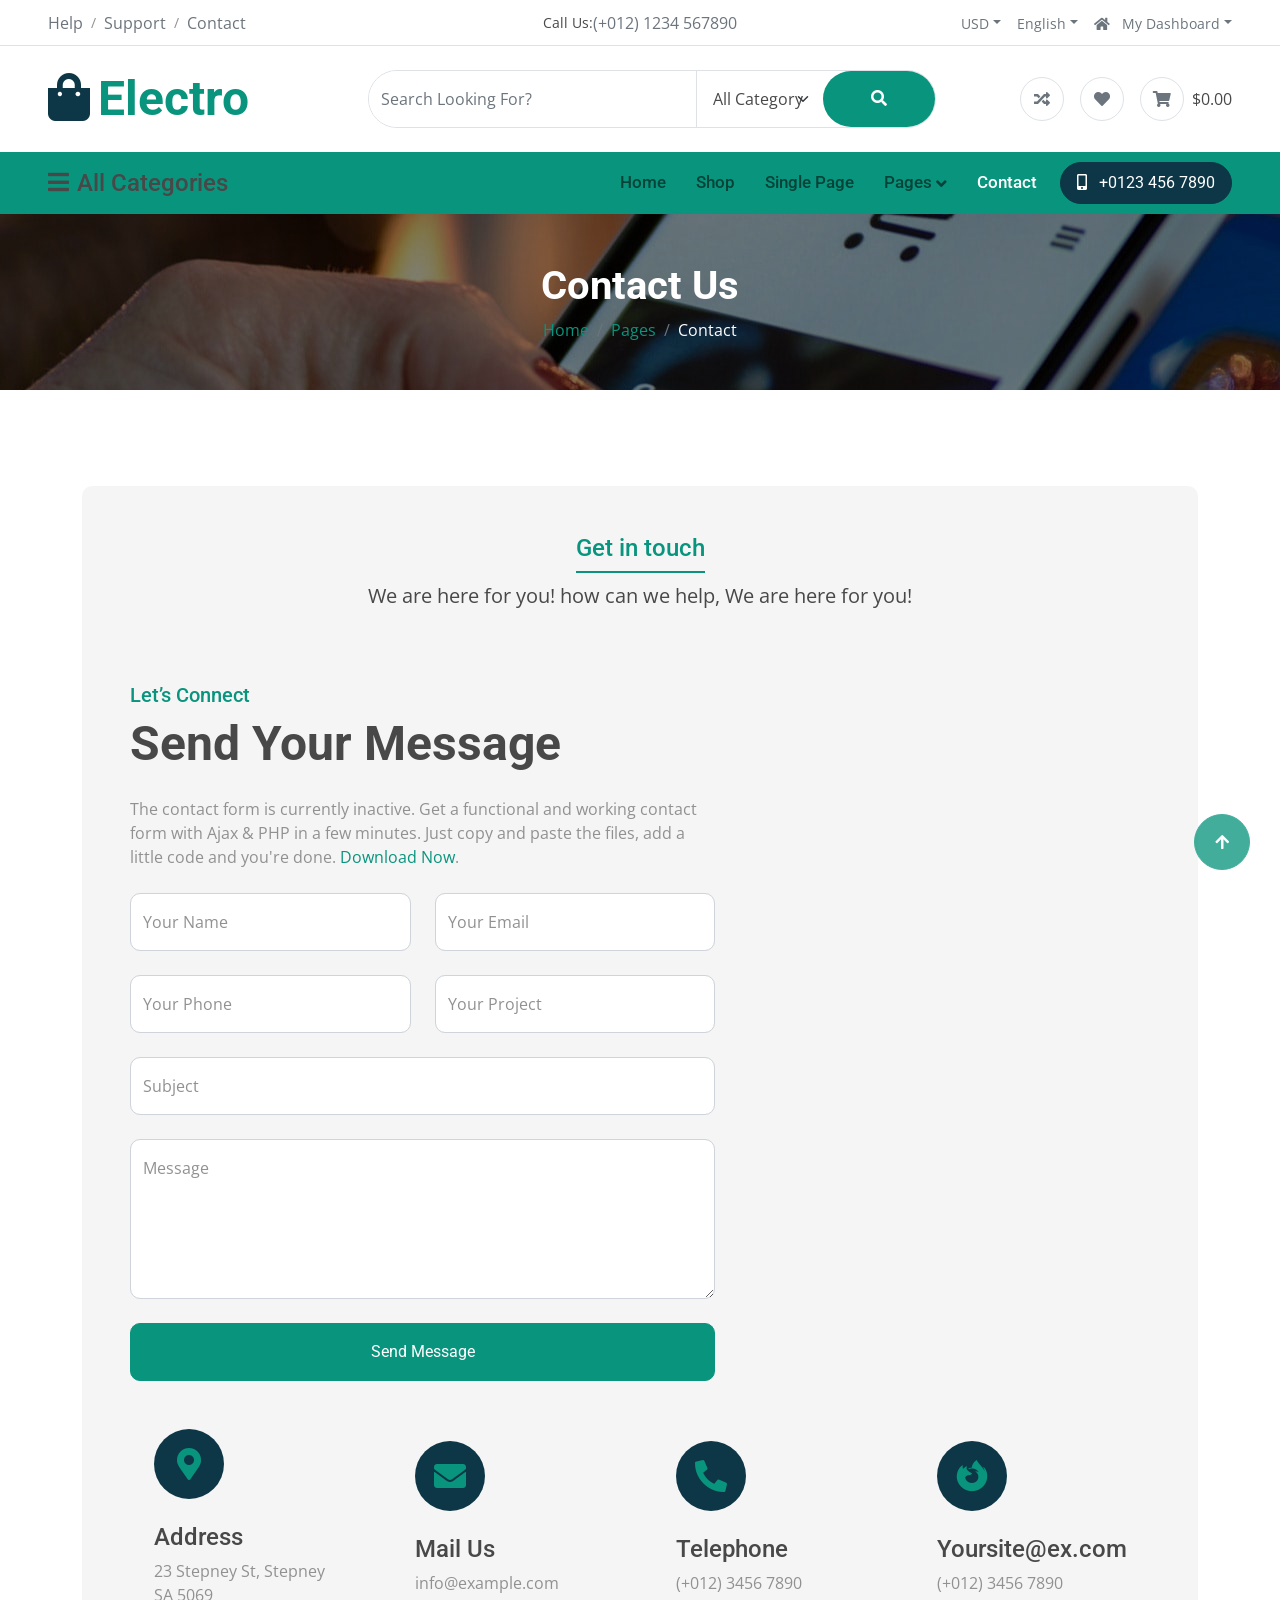
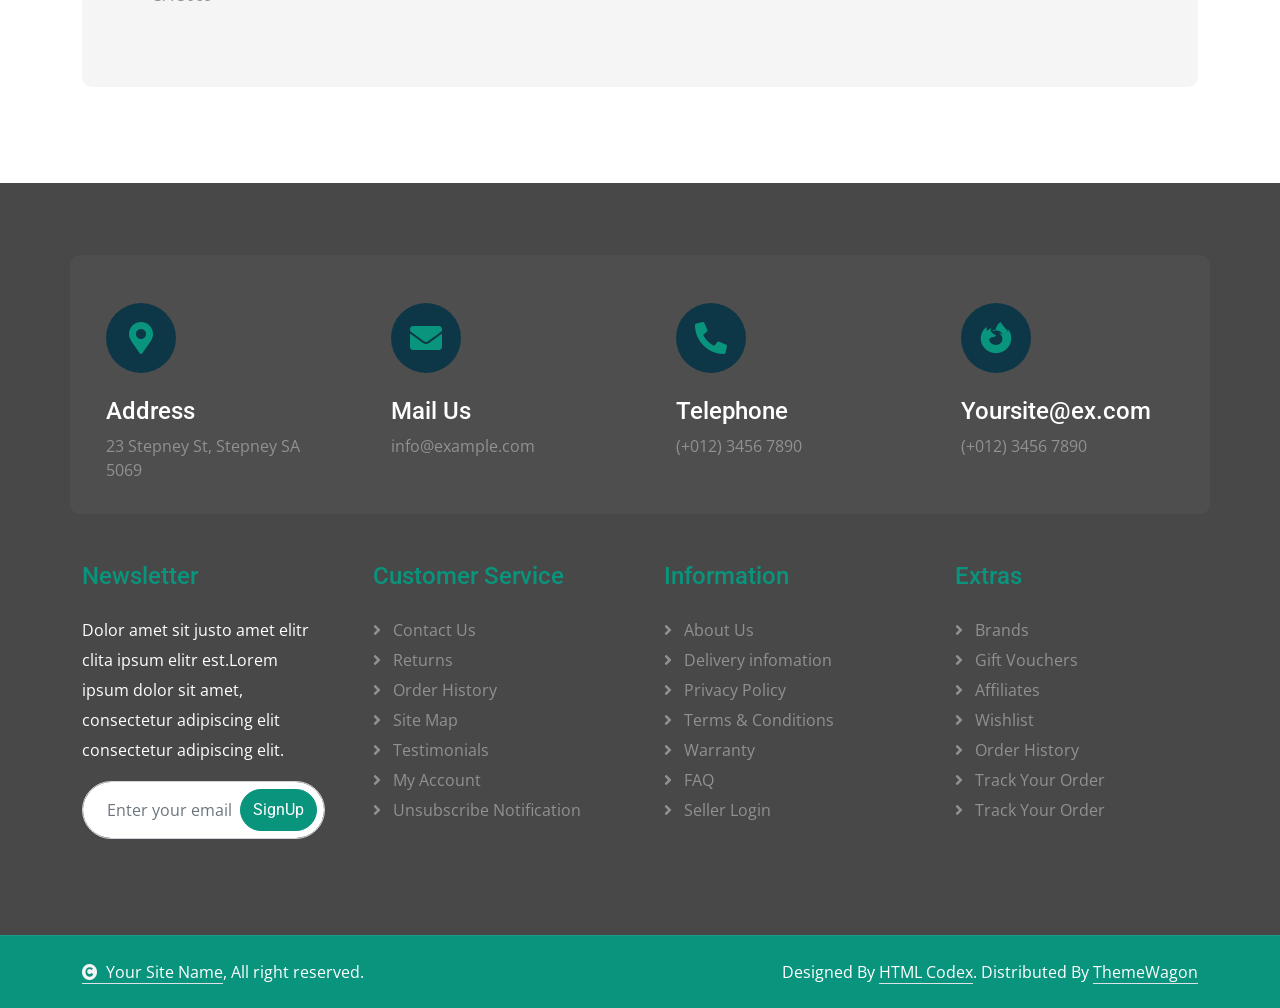
<file: contact.html>
<!DOCTYPE html>
<html lang="en">

<head>
    <meta charset="utf-8">
    <title>Electro - Electronics Website Template</title>
    <meta content="width=device-width, initial-scale=1.0" name="viewport">
    <meta content="" name="keywords">
    <meta content="" name="description">

    <!-- Google Web Fonts -->
    <link rel="preconnect" href="https://fonts.googleapis.com">
    <link rel="preconnect" href="https://fonts.gstatic.com" crossorigin>
    <link
        href="https://fonts.googleapis.com/css2?family=Open+Sans:wght@400;500;600;700&family=Roboto:wght@400;500;700&display=swap"
        rel="stylesheet">

    <!-- Icon Font Stylesheet -->
    <link rel="stylesheet" href="https://use.fontawesome.com/releases/v5.15.4/css/all.css" />
    <link href="https://cdn.jsdelivr.net/npm/bootstrap-icons@1.4.1/font/bootstrap-icons.css" rel="stylesheet">

    <!-- Libraries Stylesheet -->
    <link href="lib/animate/animate.min.css" rel="stylesheet">
    <link href="lib/owlcarousel/assets/owl.carousel.min.css" rel="stylesheet">


    <!-- Customized Bootstrap Stylesheet -->
    <link href="css/bootstrap.min.css" rel="stylesheet">

    <!-- Template Stylesheet -->
    <link href="css/style.css" rel="stylesheet">
</head>

<body>

    <!-- Spinner Start -->
    <div id="spinner"
        class="show bg-white position-fixed translate-middle w-100 vh-100 top-50 start-50 d-flex align-items-center justify-content-center">
        <div class="spinner-border text-primary" style="width: 3rem; height: 3rem;" role="status">
            <span class="sr-only">Loading...</span>
        </div>
    </div>
    <!-- Spinner End -->


    <!-- Topbar Start -->
    <div class="container-fluid px-5 d-none border-bottom d-lg-block">
        <div class="row gx-0 align-items-center">
            <div class="col-lg-4 text-center text-lg-start mb-lg-0">
                <div class="d-inline-flex align-items-center" style="height: 45px;">
                    <a href="#" class="text-muted me-2"> Help</a><small> / </small>
                    <a href="#" class="text-muted mx-2"> Support</a><small> / </small>
                    <a href="#" class="text-muted ms-2"> Contact</a>
                </div>
            </div>
            <div class="col-lg-4 text-center d-flex align-items-center justify-content-center">
                <small class="text-dark">Call Us:</small>
                <a href="#" class="text-muted">(+012) 1234 567890</a>
            </div>

            <div class="col-lg-4 text-center text-lg-end">
                <div class="d-inline-flex align-items-center" style="height: 45px;">
                    <div class="dropdown">
                        <a href="#" class="dropdown-toggle text-muted me-2" data-bs-toggle="dropdown"><small>
                                USD</small></a>
                        <div class="dropdown-menu rounded">
                            <a href="#" class="dropdown-item"> Euro</a>
                            <a href="#" class="dropdown-item"> Dolar</a>
                        </div>
                    </div>
                    <div class="dropdown">
                        <a href="#" class="dropdown-toggle text-muted mx-2" data-bs-toggle="dropdown"><small>
                                English</small></a>
                        <div class="dropdown-menu rounded">
                            <a href="#" class="dropdown-item"> English</a>
                            <a href="#" class="dropdown-item"> Turkish</a>
                            <a href="#" class="dropdown-item"> Spanol</a>
                            <a href="#" class="dropdown-item"> Italiano</a>
                        </div>
                    </div>
                    <div class="dropdown">
                        <a href="#" class="dropdown-toggle text-muted ms-2" data-bs-toggle="dropdown"><small><i
                                    class="fa fa-home me-2"></i> My Dashboard</small></a>
                        <div class="dropdown-menu rounded">
                            <a href="#" class="dropdown-item"> Login</a>
                            <a href="#" class="dropdown-item"> Wishlist</a>
                            <a href="#" class="dropdown-item"> My Card</a>
                            <a href="#" class="dropdown-item"> Notifications</a>
                            <a href="#" class="dropdown-item"> Account Settings</a>
                            <a href="#" class="dropdown-item"> My Account</a>
                            <a href="#" class="dropdown-item"> Log Out</a>
                        </div>
                    </div>
                </div>
            </div>
        </div>
    </div>
    <div class="container-fluid px-5 py-4 d-none d-lg-block">
        <div class="row gx-0 align-items-center text-center">
            <div class="col-md-4 col-lg-3 text-center text-lg-start">
                <div class="d-inline-flex align-items-center">
                    <a href="" class="navbar-brand p-0">
                        <h1 class="display-5 text-primary m-0"><i
                                class="fas fa-shopping-bag text-secondary me-2"></i>Electro</h1>
                        <!-- <img src="img/logo.png" alt="Logo"> -->
                    </a>
                </div>
            </div>
            <div class="col-md-4 col-lg-6 text-center">
                <div class="position-relative ps-4">
                    <div class="d-flex border rounded-pill">
                        <input class="form-control border-0 rounded-pill w-100 py-3" type="text"
                            data-bs-target="#dropdownToggle123" placeholder="Search Looking For?">
                        <select class="form-select text-dark border-0 border-start rounded-0 p-3" style="width: 200px;">
                            <option value="All Category">All Category</option>
                            <option value="Pest Control-2">Category 1</option>
                            <option value="Pest Control-3">Category 2</option>
                            <option value="Pest Control-4">Category 3</option>
                            <option value="Pest Control-5">Category 4</option>
                        </select>
                        <button type="button" class="btn btn-primary rounded-pill py-3 px-5" style="border: 0;"><i
                                class="fas fa-search"></i></button>
                    </div>
                </div>
            </div>
            <div class="col-md-4 col-lg-3 text-center text-lg-end">
                <div class="d-inline-flex align-items-center">
                    <a href="#" class="text-muted d-flex align-items-center justify-content-center me-3"><span
                            class="rounded-circle btn-md-square border"><i class="fas fa-random"></i></i></a>
                    <a href="#" class="text-muted d-flex align-items-center justify-content-center me-3"><span
                            class="rounded-circle btn-md-square border"><i class="fas fa-heart"></i></a>
                    <a href="#" class="text-muted d-flex align-items-center justify-content-center"><span
                            class="rounded-circle btn-md-square border"><i class="fas fa-shopping-cart"></i></span>
                        <span class="text-dark ms-2">$0.00</span></a>
                </div>
            </div>
        </div>
    </div>
    <!-- Topbar End -->

    <!-- Navbar & Hero Start -->
    <div class="container-fluid nav-bar p-0">
        <div class="row gx-0 bg-primary px-5 align-items-center">
            <div class="col-lg-3 d-none d-lg-block">
                <nav class="navbar navbar-light position-relative" style="width: 250px;">
                    <button class="navbar-toggler border-0 fs-4 w-100 px-0 text-start" type="button"
                        data-bs-toggle="collapse" data-bs-target="#allCat">
                        <h4 class="m-0"><i class="fa fa-bars me-2"></i>All Categories</h4>
                    </button>
                    <div class="collapse navbar-collapse rounded-bottom" id="allCat">
                        <div class="navbar-nav ms-auto py-0">
                            <ul class="list-unstyled categories-bars">
                                <li>
                                    <div class="categories-bars-item">
                                        <a href="#">Accessories</a>
                                        <span>(3)</span>
                                    </div>
                                </li>
                                <li>
                                    <div class="categories-bars-item">
                                        <a href="#">Electronics & Computer</a>
                                        <span>(5)</span>
                                    </div>
                                </li>
                                <li>
                                    <div class="categories-bars-item">
                                        <a href="#">Laptops & Desktops</a>
                                        <span>(2)</span>
                                    </div>
                                </li>
                                <li>
                                    <div class="categories-bars-item">
                                        <a href="#">Mobiles & Tablets</a>
                                        <span>(8)</span>
                                    </div>
                                </li>
                                <li>
                                    <div class="categories-bars-item">
                                        <a href="#">SmartPhone & Smart TV</a>
                                        <span>(5)</span>
                                    </div>
                                </li>
                            </ul>
                        </div>
                    </div>
                </nav>
            </div>
            <div class="col-12 col-lg-9">
                <nav class="navbar navbar-expand-lg navbar-light bg-primary ">
                    <a href="" class="navbar-brand d-block d-lg-none">
                        <h1 class="display-5 text-secondary m-0"><i
                                class="fas fa-shopping-bag text-white me-2"></i>Electro</h1>
                        <!-- <img src="img/logo.png" alt="Logo"> -->
                    </a>
                    <button class="navbar-toggler ms-auto" type="button" data-bs-toggle="collapse"
                        data-bs-target="#navbarCollapse">
                        <span class="fa fa-bars fa-1x"></span>
                    </button>
                    <div class="collapse navbar-collapse" id="navbarCollapse">
                        <div class="navbar-nav ms-auto py-0">
                            <a href="index.html" class="nav-item nav-link">Home</a>
                            <a href="shop.html" class="nav-item nav-link">Shop</a>
                            <a href="single.html" class="nav-item nav-link">Single Page</a>
                            <div class="nav-item dropdown">
                                <a href="#" class="nav-link" data-bs-toggle="dropdown"><span
                                        class="dropdown-toggle">Pages</span></a>
                                <div class="dropdown-menu m-0">
                                    <a href="bestseller.html" class="dropdown-item">Bestseller</a>
                                    <a href="cart.html" class="dropdown-item">Cart Page</a>
                                    <a href="cheackout.html" class="dropdown-item">Cheackout</a>
                                    <a href="404.html" class="dropdown-item">404 Page</a>
                                </div>
                            </div>
                            <a href="contact.html" class="nav-item nav-link me-2 active">Contact</a>
                            <div class="nav-item dropdown d-block d-lg-none mb-3">
                                <a href="#" class="nav-link" data-bs-toggle="dropdown"><span class="dropdown-toggle">All
                                        Category</span></a>
                                <div class="dropdown-menu m-0">
                                    <ul class="list-unstyled categories-bars">
                                        <li>
                                            <div class="categories-bars-item">
                                                <a href="#">Accessories</a>
                                                <span>(3)</span>
                                            </div>
                                        </li>
                                        <li>
                                            <div class="categories-bars-item">
                                                <a href="#">Electronics & Computer</a>
                                                <span>(5)</span>
                                            </div>
                                        </li>
                                        <li>
                                            <div class="categories-bars-item">
                                                <a href="#">Laptops & Desktops</a>
                                                <span>(2)</span>
                                            </div>
                                        </li>
                                        <li>
                                            <div class="categories-bars-item">
                                                <a href="#">Mobiles & Tablets</a>
                                                <span>(8)</span>
                                            </div>
                                        </li>
                                        <li>
                                            <div class="categories-bars-item">
                                                <a href="#">SmartPhone & Smart TV</a>
                                                <span>(5)</span>
                                            </div>
                                        </li>
                                    </ul>
                                </div>
                            </div>
                        </div>
                        <a href="" class="btn btn-secondary rounded-pill py-2 px-4 px-lg-3 mb-3 mb-md-3 mb-lg-0"><i
                                class="fa fa-mobile-alt me-2"></i> +0123 456 7890</a>
                    </div>
                </nav>
            </div>
        </div>
    </div>
    <!-- Navbar & Hero End -->

    <!-- Single Page Header start -->
    <div class="container-fluid page-header py-5">
        <h1 class="text-center text-white display-6 wow fadeInUp" data-wow-delay="0.1s">Contact Us</h1>
        <ol class="breadcrumb justify-content-center mb-0 wow fadeInUp" data-wow-delay="0.3s">
            <li class="breadcrumb-item"><a href="#">Home</a></li>
            <li class="breadcrumb-item"><a href="#">Pages</a></li>
            <li class="breadcrumb-item active text-white">Contact</li>
        </ol>
    </div>
    <!-- Single Page Header End -->

    <!-- Contucts Start -->
    <div class="container-fluid contact py-5">
        <div class="container py-5">
            <div class="p-5 bg-light rounded">
                <div class="row g-4">
                    <div class="col-12">
                        <div class="text-center mx-auto wow fadeInUp" data-wow-delay="0.1s" style="max-width: 900px;">
                            <h4 class="text-primary border-bottom border-primary border-2 d-inline-block pb-2">Get in
                                touch</h4>
                            <p class="mb-5 fs-5 text-dark">We are here for you! how can we help, We are here for you!
                            </p>
                        </div>
                    </div>
                    <div class="col-lg-7">
                        <h5 class="text-primary wow fadeInUp" data-wow-delay="0.1s">Let’s Connect</h5>
                        <h1 class="display-5 mb-4 wow fadeInUp" data-wow-delay="0.3s">Send Your Message</h1>
                        <p class="mb-4 wow fadeInUp" data-wow-delay="0.5s">The contact form is currently inactive. Get a
                            functional and working contact form with Ajax & PHP in a few minutes. Just copy and paste
                            the files, add a little code and you're done. <a
                                href="https://htmlcodex.com/contact-form">Download Now</a>.</p>
                        <form>
                            <div class="row g-4 wow fadeInUp" data-wow-delay="0.1s">
                                <div class="col-lg-12 col-xl-6">
                                    <div class="form-floating">
                                        <input type="text" class="form-control" id="name" placeholder="Your Name">
                                        <label for="name">Your Name</label>
                                    </div>
                                </div>
                                <div class="col-lg-12 col-xl-6">
                                    <div class="form-floating">
                                        <input type="email" class="form-control" id="email" placeholder="Your Email">
                                        <label for="email">Your Email</label>
                                    </div>
                                </div>
                                <div class="col-lg-12 col-xl-6">
                                    <div class="form-floating">
                                        <input type="phone" class="form-control" id="phone" placeholder="Phone">
                                        <label for="phone">Your Phone</label>
                                    </div>
                                </div>
                                <div class="col-lg-12 col-xl-6">
                                    <div class="form-floating">
                                        <input type="text" class="form-control" id="project" placeholder="Project">
                                        <label for="project">Your Project</label>
                                    </div>
                                </div>
                                <div class="col-12">
                                    <div class="form-floating">
                                        <input type="text" class="form-control" id="subject" placeholder="Subject">
                                        <label for="subject">Subject</label>
                                    </div>
                                </div>
                                <div class="col-12">
                                    <div class="form-floating">
                                        <textarea class="form-control" placeholder="Leave a message here" id="message"
                                            style="height: 160px"></textarea>
                                        <label for="message">Message</label>
                                    </div>
                                </div>
                                <div class="col-12">
                                    <button class="btn btn-primary w-100 py-3">Send Message</button>
                                </div>
                            </div>
                        </form>
                    </div>
                    <div class="col-lg-5 wow fadeInUp" data-wow-delay="0.2s">
                        <div class="h-100 rounded">
                           <iframe class="rounded w-100" style="height: 100%;"
                                        src="https://www.google.com/maps/embed?pb=!1m18!1m12!1m3!1d3151.835434509374!2d138.62747785383107!3d-34.9130437412584!2m3!1f0!2f0!3f0!3m2!1i1024!2i768!4f13.1!3m3!1m2!1s0x6ab0ceda5b0b0b0b%3A0x0!2zMzTCsDU0JzQ3LjAiUyAxMzhCsDM3JzM4LjkiRQ!5e0!3m2!1sen!2sbd!4v1694259649153!5m2!1sen!2sbd"
                                        loading="lazy" referrerpolicy="no-referrer-when-downgrade"></iframe>
                        </div>
                    </div>
                    <div class="col-lg-12">
                        <div class="row g-4 align-items-center justify-content-center">
                            <div class="col-md-6 col-lg-6 col-xl-3 wow fadeInUp" data-wow-delay="0.1s">
                                <div class="rounded p-4">
                                    <div class="rounded-circle bg-secondary d-flex align-items-center justify-content-center mb-4"
                                        style="width: 70px; height: 70px;">
                                        <i class="fas fa-map-marker-alt fa-2x text-primary"></i>
                                    </div>
                                    <div>
                                        <h4>Address</h4>
                                        <p class="mb-2">23 Stepney St, Stepney SA 5069</p>
                                    </div>
                                </div>
                            </div>
                            <div class="col-md-6 col-lg-6 col-xl-3 wow fadeInUp" data-wow-delay="0.3s">
                                <div class="rounded p-4">
                                    <div class="rounded-circle bg-secondary d-flex align-items-center justify-content-center mb-4"
                                        style="width: 70px; height: 70px;">
                                        <i class="fas fa-envelope fa-2x text-primary"></i>
                                    </div>
                                    <div>
                                        <h4>Mail Us</h4>
                                        <p class="mb-2">info@example.com</p>
                                    </div>
                                </div>
                            </div>
                            <div class="col-md-6 col-lg-6 col-xl-3 wow fadeInUp" data-wow-delay="0.5s">
                                <div class="rounded p-4">
                                    <div class="rounded-circle bg-secondary d-flex align-items-center justify-content-center mb-4"
                                        style="width: 70px; height: 70px;">
                                        <i class="fa fa-phone-alt fa-2x text-primary"></i>
                                    </div>
                                    <div>
                                        <h4>Telephone</h4>
                                        <p class="mb-2">(+012) 3456 7890</p>
                                    </div>
                                </div>
                            </div>
                            <div class="col-md-6 col-lg-6 col-xl-3 wow fadeInUp" data-wow-delay="0.7s">
                                <div class="rounded p-4">
                                    <div class="rounded-circle bg-secondary d-flex align-items-center justify-content-center mb-4"
                                        style="width: 70px; height: 70px;">
                                        <i class="fab fa-firefox-browser fa-2x text-primary"></i>
                                    </div>
                                    <div>
                                        <h4>Yoursite@ex.com</h4>
                                        <p class="mb-2">(+012) 3456 7890</p>
                                    </div>
                                </div>
                            </div>
                        </div>
                    </div>
                </div>
            </div>
        </div>
    </div>
    <!-- Contuct End -->

    <!-- Footer Start -->
    <div class="container-fluid footer py-5 wow fadeIn" data-wow-delay="0.2s">
        <div class="container py-5">
            <div class="row g-4 rounded mb-5" style="background: rgba(255, 255, 255, .03);">
                <div class="col-md-6 col-lg-6 col-xl-3">
                    <div class="rounded p-4">
                        <div class="rounded-circle bg-secondary d-flex align-items-center justify-content-center mb-4"
                            style="width: 70px; height: 70px;">
                            <i class="fas fa-map-marker-alt fa-2x text-primary"></i>
                        </div>
                        <div>
                            <h4 class="text-white">Address</h4>
                            <p class="mb-2">23 Stepney St, Stepney SA 5069</p>
                        </div>
                    </div>
                </div>
                <div class="col-md-6 col-lg-6 col-xl-3">
                    <div class="rounded p-4">
                        <div class="rounded-circle bg-secondary d-flex align-items-center justify-content-center mb-4"
                            style="width: 70px; height: 70px;">
                            <i class="fas fa-envelope fa-2x text-primary"></i>
                        </div>
                        <div>
                            <h4 class="text-white">Mail Us</h4>
                            <p class="mb-2">info@example.com</p>
                        </div>
                    </div>
                </div>
                <div class="col-md-6 col-lg-6 col-xl-3">
                    <div class="rounded p-4">
                        <div class="rounded-circle bg-secondary d-flex align-items-center justify-content-center mb-4"
                            style="width: 70px; height: 70px;">
                            <i class="fa fa-phone-alt fa-2x text-primary"></i>
                        </div>
                        <div>
                            <h4 class="text-white">Telephone</h4>
                            <p class="mb-2">(+012) 3456 7890</p>
                        </div>
                    </div>
                </div>
                <div class="col-md-6 col-lg-6 col-xl-3">
                    <div class="rounded p-4">
                        <div class="rounded-circle bg-secondary d-flex align-items-center justify-content-center mb-4"
                            style="width: 70px; height: 70px;">
                            <i class="fab fa-firefox-browser fa-2x text-primary"></i>
                        </div>
                        <div>
                            <h4 class="text-white">Yoursite@ex.com</h4>
                            <p class="mb-2">(+012) 3456 7890</p>
                        </div>
                    </div>
                </div>
            </div>
            <div class="row g-5">
                <div class="col-md-6 col-lg-6 col-xl-3">
                    <div class="footer-item d-flex flex-column">
                        <div class="footer-item">
                            <h4 class="text-primary mb-4">Newsletter</h4>
                            <p class="text-white mb-3">Dolor amet sit justo amet elitr clita ipsum elitr est.Lorem ipsum
                                dolor sit amet, consectetur adipiscing elit consectetur adipiscing elit.</p>
                            <div class="position-relative mx-auto rounded-pill">
                                <input class="form-control rounded-pill w-100 py-3 ps-4 pe-5" type="text"
                                    placeholder="Enter your email">
                                <button type="button"
                                    class="btn btn-primary rounded-pill position-absolute top-0 end-0 py-2 mt-2 me-2">SignUp</button>
                            </div>
                        </div>
                    </div>
                </div>
                <div class="col-md-6 col-lg-6 col-xl-3">
                    <div class="footer-item d-flex flex-column">
                        <h4 class="text-primary mb-4">Customer Service</h4>
                        <a href="#" class=""><i class="fas fa-angle-right me-2"></i> Contact Us</a>
                        <a href="#" class=""><i class="fas fa-angle-right me-2"></i> Returns</a>
                        <a href="#" class=""><i class="fas fa-angle-right me-2"></i> Order History</a>
                        <a href="#" class=""><i class="fas fa-angle-right me-2"></i> Site Map</a>
                        <a href="#" class=""><i class="fas fa-angle-right me-2"></i> Testimonials</a>
                        <a href="#" class=""><i class="fas fa-angle-right me-2"></i> My Account</a>
                        <a href="#" class=""><i class="fas fa-angle-right me-2"></i> Unsubscribe Notification</a>
                    </div>
                </div>
                <div class="col-md-6 col-lg-6 col-xl-3">
                    <div class="footer-item d-flex flex-column">
                        <h4 class="text-primary mb-4">Information</h4>
                        <a href="#" class=""><i class="fas fa-angle-right me-2"></i> About Us</a>
                        <a href="#" class=""><i class="fas fa-angle-right me-2"></i> Delivery infomation</a>
                        <a href="#" class=""><i class="fas fa-angle-right me-2"></i> Privacy Policy</a>
                        <a href="#" class=""><i class="fas fa-angle-right me-2"></i> Terms & Conditions</a>
                        <a href="#" class=""><i class="fas fa-angle-right me-2"></i> Warranty</a>
                        <a href="#" class=""><i class="fas fa-angle-right me-2"></i> FAQ</a>
                        <a href="#" class=""><i class="fas fa-angle-right me-2"></i> Seller Login</a>
                    </div>
                </div>
                <div class="col-md-6 col-lg-6 col-xl-3">
                    <div class="footer-item d-flex flex-column">
                        <h4 class="text-primary mb-4">Extras</h4>
                        <a href="#" class=""><i class="fas fa-angle-right me-2"></i> Brands</a>
                        <a href="#" class=""><i class="fas fa-angle-right me-2"></i> Gift Vouchers</a>
                        <a href="#" class=""><i class="fas fa-angle-right me-2"></i> Affiliates</a>
                        <a href="#" class=""><i class="fas fa-angle-right me-2"></i> Wishlist</a>
                        <a href="#" class=""><i class="fas fa-angle-right me-2"></i> Order History</a>
                        <a href="#" class=""><i class="fas fa-angle-right me-2"></i> Track Your Order</a>
                        <a href="#" class=""><i class="fas fa-angle-right me-2"></i> Track Your Order</a>
                    </div>
                </div>
            </div>
        </div>
    </div>
    <!-- Footer End -->


    <!-- Copyright Start -->
    <div class="container-fluid copyright py-4">
        <div class="container">
            <div class="row g-4 align-items-center">
                <div class="col-md-6 text-center text-md-start mb-md-0">
                    <span class="text-white"><a href="#" class="border-bottom text-white"><i
                                class="fas fa-copyright text-light me-2"></i>Your Site Name</a>, All right
                        reserved.</span>
                </div>
                <div class="col-md-6 text-center text-md-end text-white">

                    <!--/*** This template is free as long as you keep the below author’s credit link/attribution link/backlink. ***/-->
                    <!--/*** If you'd like to use the template without the below author’s credit link/attribution link/backlink, ***/-->
                    <!--/*** you can purchase the Credit Removal License from "https://htmlcodex.com/credit-removal". ***/-->
                    Designed By <a class="border-bottom text-white" href="https://htmlcodex.com">HTML Codex</a>.
                    Distributed By <a class="border-bottom text-white" href="https://themewagon.com">ThemeWagon</a>
                </div>
            </div>
        </div>
    </div>
    <!-- Copyright End -->


    <!-- Back to Top -->
    <a href="#" class="btn btn-primary btn-lg-square back-to-top"><i class="fa fa-arrow-up"></i></a>


    <!-- JavaScript Libraries -->
    <script src="https://ajax.googleapis.com/ajax/libs/jquery/3.6.4/jquery.min.js"></script>
    <script src="https://cdn.jsdelivr.net/npm/bootstrap@5.0.0/dist/js/bootstrap.bundle.min.js"></script>
    <script src="lib/wow/wow.min.js"></script>
    <script src="lib/owlcarousel/owl.carousel.min.js"></script>


    <!-- Template Javascript -->
    <script src="js/main.js"></script>
</body>

</html>
</file>
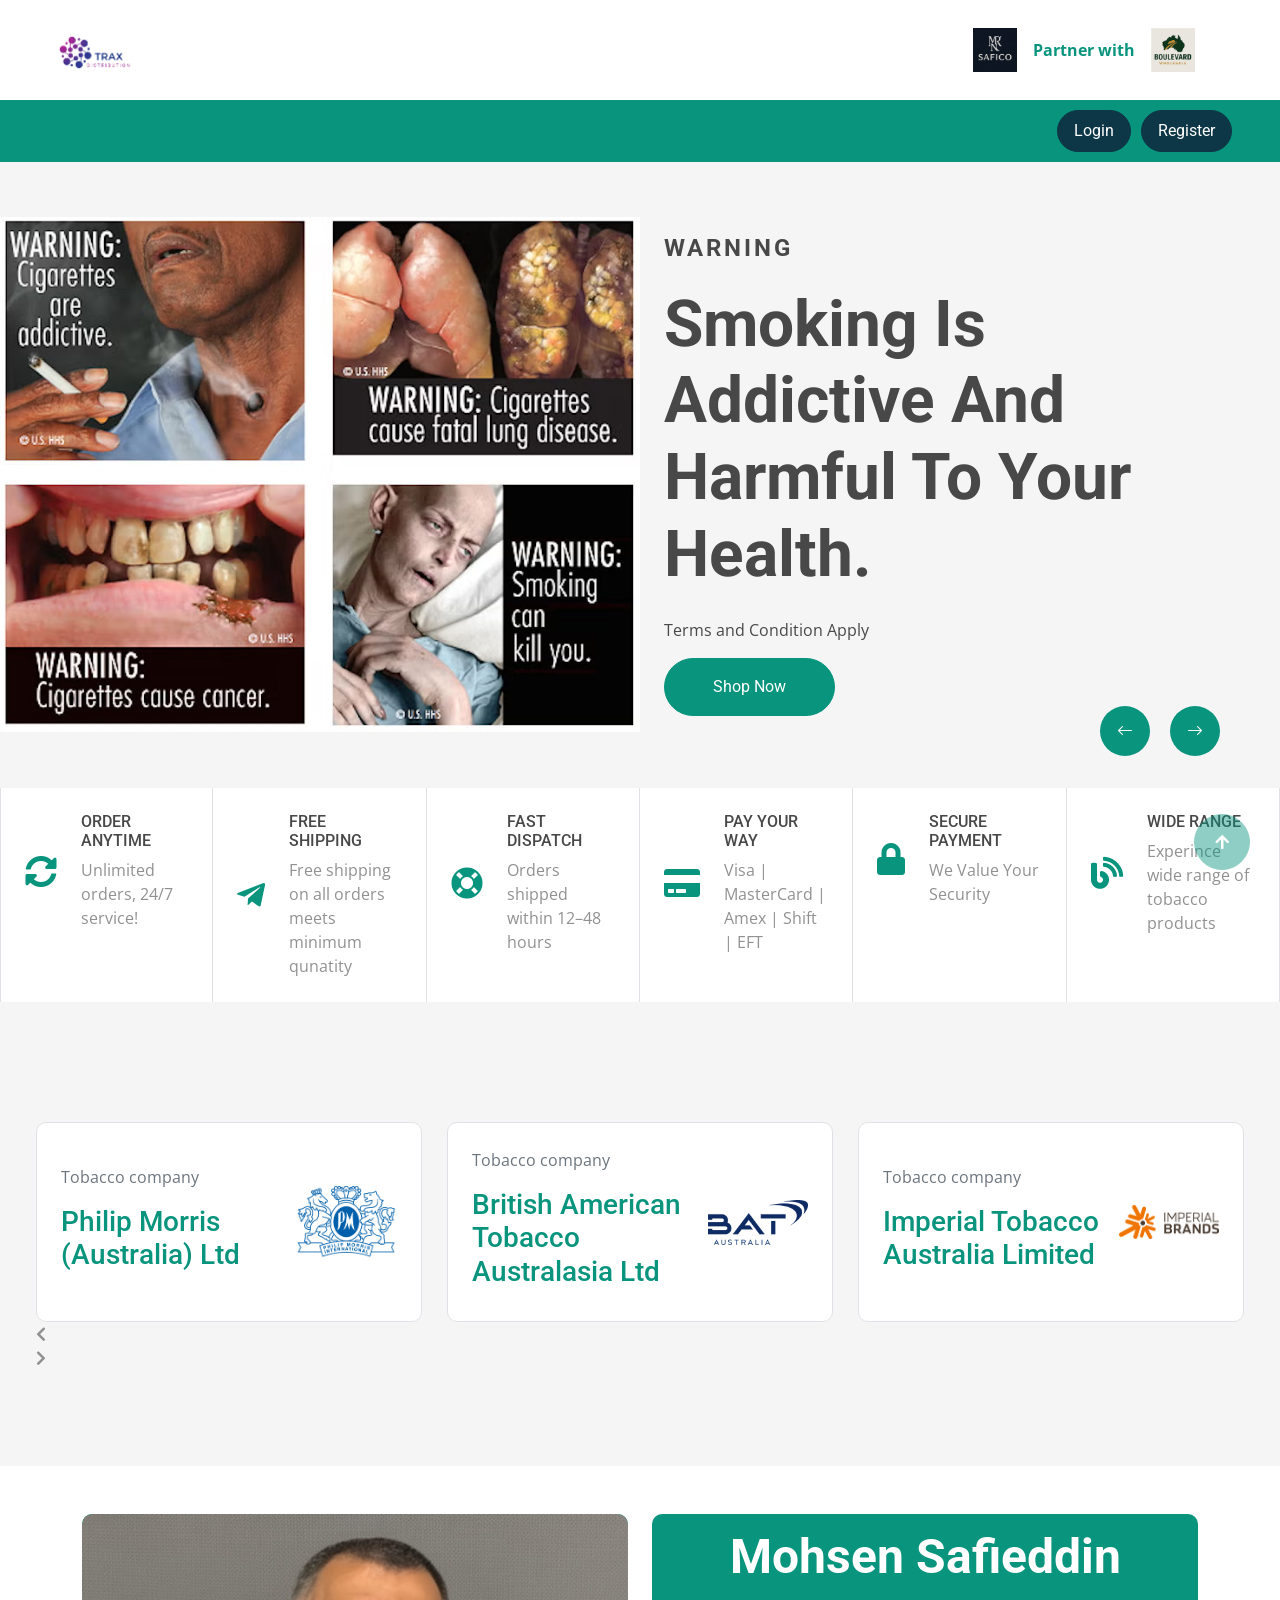
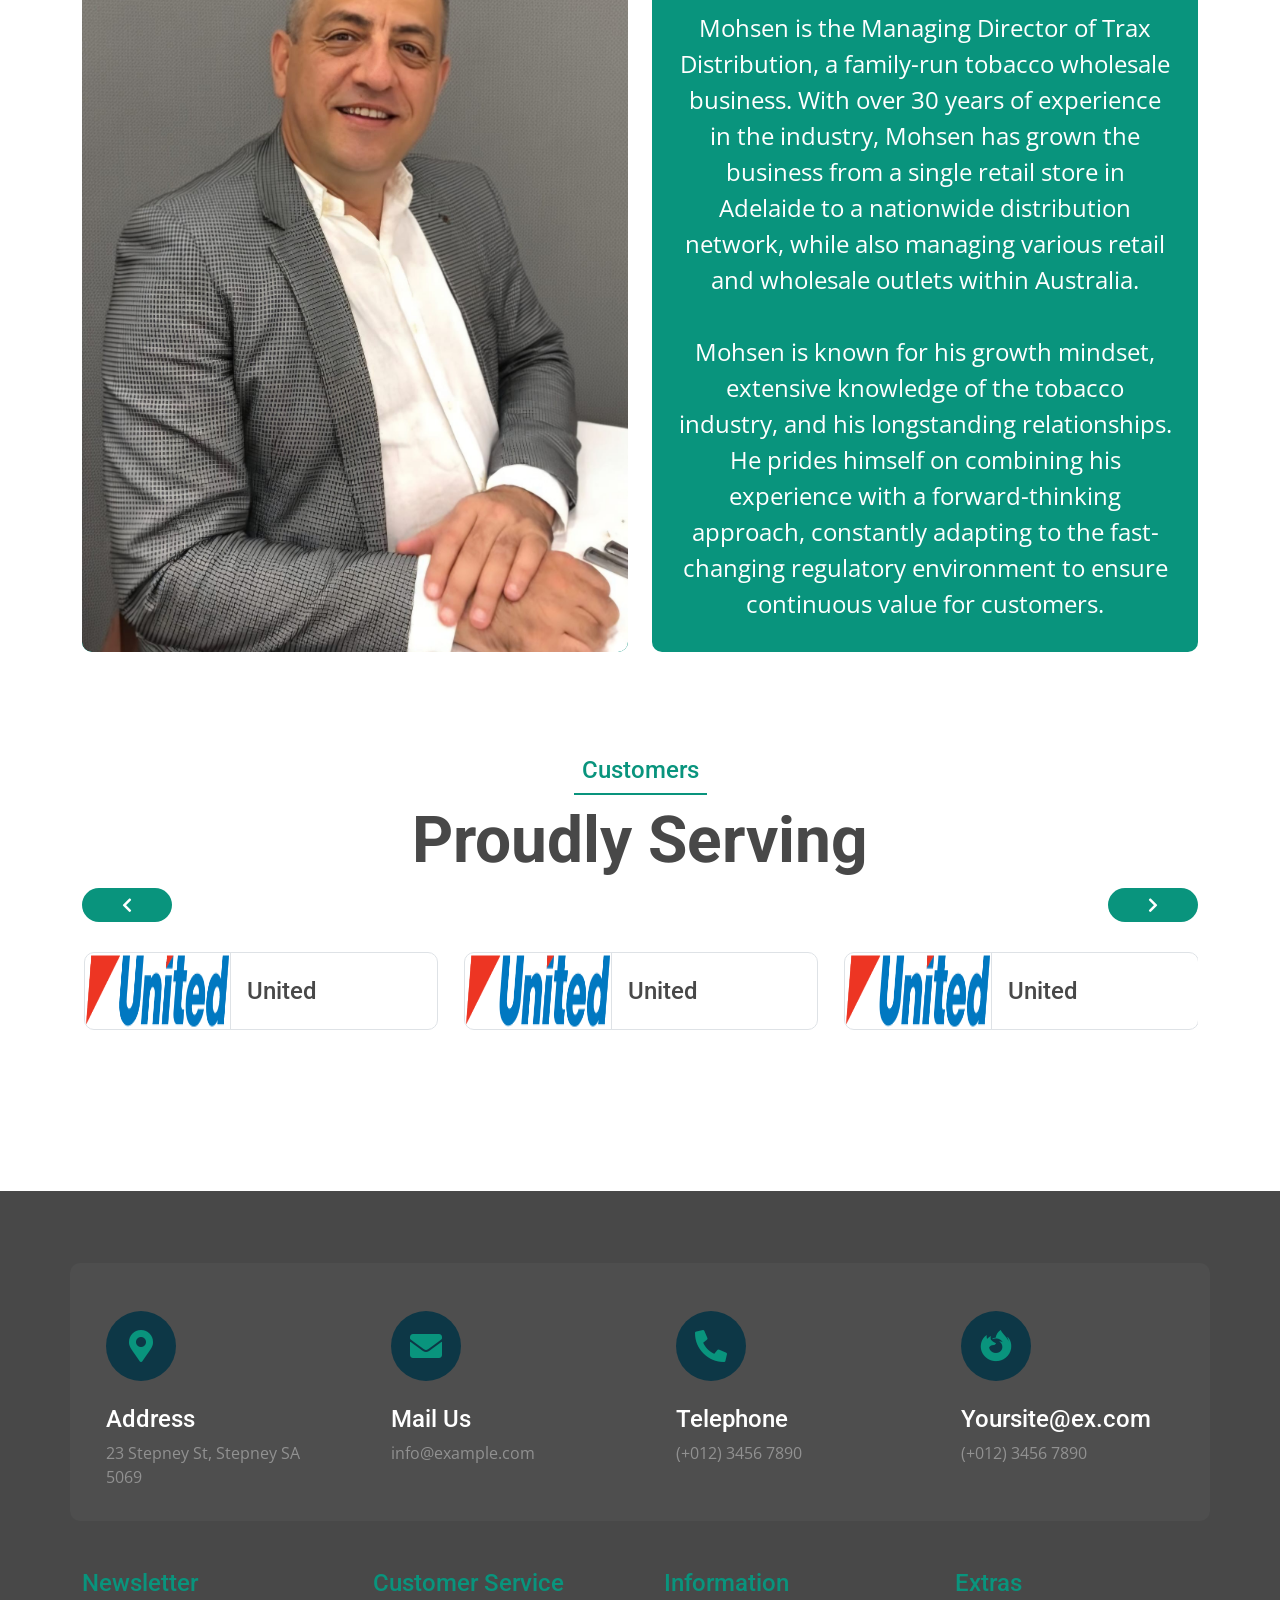
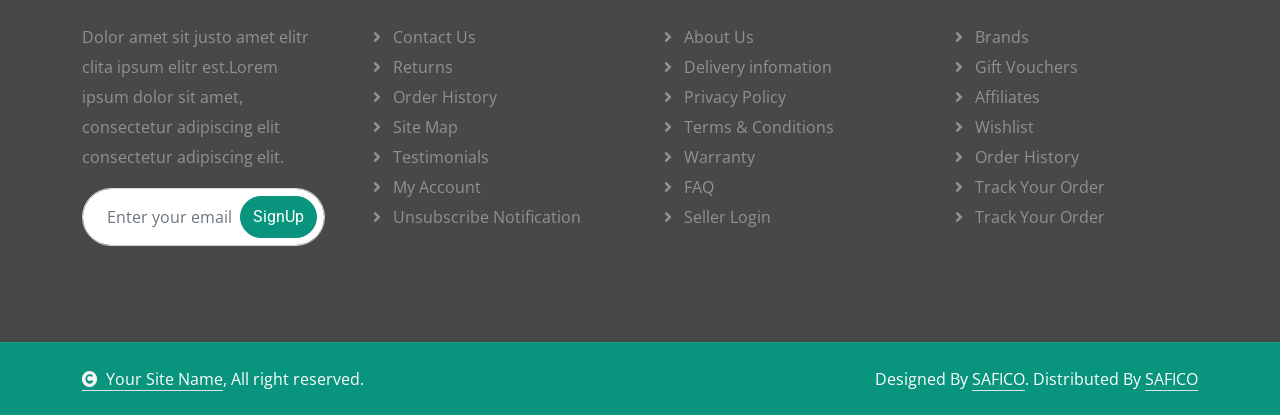
<file: index - Copy as of 12.11.2025.html>
<!DOCTYPE html>
<html lang="en">
<!-- ctrl+alt+I -->

<head>
    <meta charset="utf-8">
    <title>SAFICO</title>
    <meta content="width=device-width, initial-scale=1.0" name="viewport">
    <meta content="" name="keywords">
    <meta content="" name="description">

    <!-- Google Web Fonts -->
    <link rel="preconnect" href="https://fonts.googleapis.com">
    <link rel="preconnect" href="https://fonts.gstatic.com" crossorigin>
    <link
        href="https://fonts.googleapis.com/css2?family=Open+Sans:wght@400;500;600;700&family=Roboto:wght@400;500;700&display=swap"
        rel="stylesheet">

    <!-- Icon Font Stylesheet -->
    <link rel="stylesheet" href="https://use.fontawesome.com/releases/v5.15.4/css/all.css" />
    <link href="https://cdn.jsdelivr.net/npm/bootstrap-icons@1.4.1/font/bootstrap-icons.css" rel="stylesheet">

    <!-- Libraries Stylesheet -->
    <link href="https://malithdesilva.github.io/trax/animate.min.css" rel="stylesheet">
    <link href="https://malithdesilva.github.io/trax/lib/owlcarousel/assets/owl.carousel.min.css" rel="stylesheet">


    <!-- Customized Bootstrap Stylesheet -->
    <link href="https://malithdesilva.github.io/trax/css/bootstrap.min.css" rel="stylesheet">

    <!-- Template Stylesheet -->
    <link href="https://malithdesilva.github.io/trax/css/style.css" rel="stylesheet">
    <script type="text/javascript" src="https://widgets.shift.com.au/js/shift/explainer-full-page.v1.0.js"></script>
    <style>
        /* 🔹 Mobile first (default: < 768px) */
        .logo-trax {
            width: 100%;
            height: auto;
        }

        .logo-safico {
            width: 25%;
            height: auto;
        }

        .logo-boulevard {
            width: 25%;
            height: auto;
        }

        /* 🔹 Tablet / md and up (≥ 768px) */
        @media (min-width: 768px) {
            .logo-trax {
                width: 50%;
            }

            .logo-safico {
                width: 15%;
            }

            .logo-boulevard {
                width: 15%;
            }
        }

        /* 🔹 Desktop / lg and up (≥ 992px) */
        @media (min-width: 992px) {
            .logo-trax {
                width: 35%;
            }

            .logo-safico {
                width: 15%;
            }

            .logo-boulevard {
                width: 15%;
            }
        }

        .manufatureimg {
            height: 200px;
        }

       .ceo-image-wrapper {
  overflow: hidden;
}

.ceo-image {
  width: 100%;
  height: auto;
  display: block;
}

/* lg and up: image fills div and crops neatly */
@media (min-width: 992px) {
  .ceo-image {
    height: 100%;
    object-fit: cover;
  }

  .ceo-image-wrapper,
  .hero-message-card {
    height: 100%;
  }
}

/* Below 1200px (including 1024): let text grow with content */
@media (max-width: 1199.98px) {
  .hero-message-overlay {
    position: static !important;
    height: auto !important;
    overflow: visible !important;
  }

  .hero-message-card {
    position: static !important;
  }
}
    </style>

</head>

<body>

    <!-- Spinner Start -->
    <div id="spinner"
        class="show bg-white position-fixed translate-middle w-100 vh-100 top-50 start-50 d-flex align-items-center justify-content-center">
        <div class="spinner-border text-primary" style="width: 3rem; height: 3rem;" role="status">
            <span class="sr-only">Loading...</span>
        </div>
    </div>
    <!-- Spinner End -->


    <!-- Topbar Start -->
    <!-- <div class="container-fluid px-5 d-none border-bottom d-lg-block">
        <div class="row gx-0 align-items-center">
            <div class="col-lg-4 text-center text-lg-start mb-lg-0">
                <div class="d-inline-flex align-items-center" style="height: 45px;">
                    <a href="#" class="text-muted me-2"> Help</a><small> / </small>
                    <a href="#" class="text-muted mx-2"> Support</a><small> / </small>
                    <a href="#" class="text-muted ms-2"> Contact</a>

                </div>
            </div>
            <div class="col-lg-4 text-center d-flex align-items-center justify-content-center">
                <small class="text-dark">Call Us:</small>
                <a href="#" class="text-muted">(+012) 1234 567890</a>
            </div>

            <div class="col-lg-4 text-center text-lg-end">
                <div class="d-inline-flex align-items-center" style="height: 45px;">
                    <div class="dropdown">
                        <a href="#" class="dropdown-toggle text-muted me-2" data-bs-toggle="dropdown"><small>
                                USD</small></a>
                        <div class="dropdown-menu rounded">
                            <a href="#" class="dropdown-item"> Euro</a>
                            <a href="#" class="dropdown-item"> Dolar</a>
                        </div>
                    </div>
                    <div class="dropdown">
                        <a href="#" class="dropdown-toggle text-muted mx-2" data-bs-toggle="dropdown"><small>
                                English</small></a>
                        <div class="dropdown-menu rounded">
                            <a href="#" class="dropdown-item"> English</a>
                            <a href="#" class="dropdown-item"> Turkish</a>
                            <a href="#" class="dropdown-item"> Spanol</a>
                            <a href="#" class="dropdown-item"> Italiano</a>
                        </div>
                    </div>
                    <div class="dropdown">
                        <a href="#" class="dropdown-toggle text-muted ms-2" data-bs-toggle="dropdown"><small><i
                                    class="fa fa-home me-2"></i> My Dashboard</small></a>
                        <div class="dropdown-menu rounded">
                            <a href="#" class="dropdown-item"> Login</a>
                            <a href="#" class="dropdown-item"> Wishlist</a>
                            <a href="#" class="dropdown-item"> My Card</a>
                            <a href="#" class="dropdown-item"> Notifications</a>
                            <a href="#" class="dropdown-item"> Account Settings</a>
                            <a href="#" class="dropdown-item"> My Account</a>
                            <a href="#" class="dropdown-item"> Log Out</a>
                        </div>
                    </div>
                </div>
            </div>
        </div>
    </div> -->
    <div class="container-fluid px-5 py-4">
        <div class="row gx-0 align-items-center text-center">
            <!-- Left: TRAX logo -->
            <div class="col-6 col-md-4 col-lg-3 text-center text-lg-start">
                <div class="d-inline-flex align-items-center">
                    <a href="" class="navbar-brand p-0">
                        <img src="https://malithdesilva.github.io/trax/img/TRAX.png" alt="TRAX Logo" class="logo-trax">
                    </a>
                </div>
            </div>

            <!-- Middle: hidden on mobile -->
            <div class="d-none d-md-block col-md-4 col-lg-6 text-center">
                <!-- any middle content -->
            </div>

            <!-- Right: SAFICO + Boulevard -->
            <div class="col-6 col-md-4 col-lg-3 text-center text-lg-end">
                <div class="d-flex align-items-center justify-content-center flex-wrap">
                    <img src="https://malithdesilva.github.io/trax/img/safico.PNG" alt="SAFICO Logo"
                        class="logo-safico img-fluid mx-2">
                    <span class="mx-2 text-primary fw-bold">Partner with</span>
                    <img src="https://malithdesilva.github.io/trax/img/Boulevard_Wholesale_logo_last_highres.png"
                        alt="Boulevard Logo" class="logo-boulevard img-fluid mx-2">
                </div>
            </div>
        </div>
    </div>
    </div>
    <!-- Topbar End -->

    <!-- Navbar & Hero Start -->
    <!-- <div class="container-fluid nav-bar p-0">
        <div class="row gx-0 bg-primary px-5 align-items-center">
          <div class="col-lg-3 d-none d-lg-block">
                
                <nav class="navbar navbar-light position-relative" style="width: 250px;">
                    <button class="navbar-toggler border-0 fs-4 w-100 px-0 text-start" type="button"
                        data-bs-toggle="collapse" data-bs-target="#allCat">
                        <h4 class="m-0"><i class="fa fa-bars me-2"></i>All Categories</h4>
                    </button>
                    <div class="collapse navbar-collapse rounded-bottom" id="allCat">
                        <div class="navbar-nav ms-auto py-0">
                            <ul class="list-unstyled categories-bars">
                                <li>
                                    <div class="categories-bars-item">
                                        <a href="#">Accessories</a>
                                        <span>(3)</span>
                                    </div>
                                </li>
                                <li>
                                    <div class="categories-bars-item">
                                        <a href="#">Electronics & Computer</a>
                                        <span>(5)</span>
                                    </div>
                                </li>
                                <li>
                                    <div class="categories-bars-item">
                                        <a href="#">Laptops & Desktops</a>
                                        <span>(2)</span>
                                    </div>
                                </li>
                                <li>
                                    <div class="categories-bars-item">
                                        <a href="#">Mobiles & Tablets</a>
                                        <span>(8)</span>
                                    </div>
                                </li>
                                <li>
                                    <div class="categories-bars-item">
                                        <a href="#">SmartPhone & Smart TV</a>
                                        <span>(5)</span>
                                    </div>
                                </li>
                            </ul>
                        </div>
                    </div>
                </nav>
            </div> 
            <div class="col-12 col-lg-9">
                <nav class="navbar navbar-expand-lg navbar-light bg-primary ">
                    <a href="" class="navbar-brand d-block d-lg-none">
                        <h1 class="display-5 text-secondary m-0"><i
                                class="fas fa-shopping-bag text-white me-2"></i>Electro</h1>
                        <img src="https://malithdesilva.github.io/trax/img/TRAX.png" alt="Logo">
                    </a>
                    <button class="navbar-toggler ms-auto" type="button" data-bs-toggle="collapse"
                        data-bs-target="#navbarCollapse">
                        <span class="fa fa-bars fa-1x"></span>
                    </button>
                    <div class="collapse navbar-collapse" id="navbarCollapse">
                        <div class="navbar-nav ms-auto py-0">
                            <a href="index.html" class="nav-item nav-link active">Home</a>
                            <a href="shop.html" class="nav-item nav-link">Shop</a>
                             <a href="single.html" class="nav-item nav-link">Single Page</a>
                            <div class="nav-item dropdown">
                                <a href="#" class="nav-link dropdown-toggle" data-bs-toggle="dropdown">Pages</a>
                                <div class="dropdown-menu m-0">
                                    <a href="bestseller.html" class="dropdown-item">Bestseller</a>
                                    <a href="cart.html" class="dropdown-item">Cart Page</a>
                                    <a href="cheackout.html" class="dropdown-item">Cheackout</a>
                                    <a href="404.html" class="dropdown-item">404 Page</a>
                                </div>
                            </div> 
                            <a href="contact.html" class="nav-item nav-link me-2">Contact</a>
                           <div class="nav-item dropdown d-block d-lg-none mb-3">
                                <a href="#" class="nav-link dropdown-toggle" data-bs-toggle="dropdown">All Category</a>
                                <div class="dropdown-menu m-0">
                                    <ul class="list-unstyled categories-bars">
                                        <li>
                                            <div class="categories-bars-item">
                                                <a href="#">Accessories</a>
                                                <span>(3)</span>
                                            </div>
                                        </li>
                                        <li>
                                            <div class="categories-bars-item">
                                                <a href="#">Electronics & Computer</a>
                                                <span>(5)</span>
                                            </div>
                                        </li>
                                        <li>
                                            <div class="categories-bars-item">
                                                <a href="#">Laptops & Desktops</a>
                                                <span>(2)</span>
                                            </div>
                                        </li>
                                        <li>
                                            <div class="categories-bars-item">
                                                <a href="#">Mobiles & Tablets</a>
                                                <span>(8)</span>
                                            </div>
                                        </li>
                                        <li>
                                            <div class="categories-bars-item">
                                                <a href="#">SmartPhone & Smart TV</a>
                                                <span>(5)</span>
                                            </div>
                                        </li>
                                    </ul>
                                </div>
                            </div> 
                        </div>
                       
                        <a href="" class="btn btn-secondary rounded-pill py-2 px-4 px-lg-3 mb-3 mb-md-3 mb-lg-0"><i class="fas fa-shopping-cart"> Login</i></a>
                    </div>
                </nav>
            </div>
        </div>
    </div>  -->
    <div class="container-fluid nav-bar p-0">
        <div class="row gx-0 bg-primary px-5 align-items-center">
            <div class="col-12 col-lg-12 col-xl-12">
                <nav class="navbar navbar-expand-lg navbar-light bg-primary">
                    <a href="" class="navbar-brand d-block d-lg-none d-sm-none">

                        <!-- <img src="https://malithdesilva.github.io/trax/img/TRAX.png" alt="Logo" height="10%"
                            width="10%"> -->
                    </a>
                    <button class="navbar-toggler ms-auto" type="button" data-bs-toggle="collapse"
                        data-bs-target="#navbarCollapse">
                        <span class="fa fa-bars fa-1x"></span>
                    </button>
                    <div class="collapse navbar-collapse" id="navbarCollapse">
                        <!-- Left-aligned links -->
                        <div class="navbar-nav me-auto py-0">
                            <!-- <a href="index.html" class="nav-item nav-link active">Home</a>
                            <a href="shop.html" class="nav-item nav-link">Shop</a>
                            <a href="contact.html" class="nav-item nav-link">Contact</a> -->
                        </div>
                        <!-- Right-aligned login button -->
                        <div style="margin: 10px;">
                            <a href="/user/login"
                                class="btn btn-secondary rounded-pill py-2 px-4 px-lg-3 mb-3 mb-md-3 mb-lg-0">
                                <i class="fa-solid fa-right-to-bracket"></i> Login
                            </a>
                        </div>
                        <div>
                            <a href="/user/login"
                                class="btn btn-secondary rounded-pill py-2 px-4 px-lg-3 mb-3 mb-md-3 mb-lg-0">
                                <i class="fa-solid fa-right-to-bracket"></i> Register
                            </a>
                        </div>



                    </div>
                </nav>
            </div>
        </div>
    </div>
    <!-- Navbar & Hero End -->

    <!-- Carousel Start -->
    <div class="container-fluid carousel bg-light px-0">
        <div class="row g-0 justify-content-end">
            <div class="col-12 col-lg-12 col-xl-12">
                <div class="header-carousel owl-carousel bg-light py-5">
                    <div class="row g-0 header-carousel-item align-items-center">
                        <div class="col-xl-6 carousel-img wow fadeInLeft" data-wow-delay="0.1s">
                            <img src="https://malithdesilva.github.io/trax/img/wrn.avif" class="img-fluid w-100"
                                alt="Image">
                        </div>
                        <div class="col-xl-6 carousel-content p-4">
                            <h4 class="text-uppercase fw-bold mb-4 wow fadeInRight" data-wow-delay="0.1s"
                                style="letter-spacing: 3px;">WARNING</h4>
                            <h1 class="display-3 text-capitalize mb-4 wow fadeInRight" data-wow-delay="0.3s">Smoking is
                                addictive and harmful to your health.</h1>
                            <p class="text-dark wow fadeInRight" data-wow-delay="0.5s">Terms and Condition Apply</p>
                            <a class="btn btn-primary rounded-pill py-3 px-5 wow fadeInRight" data-wow-delay="0.7s"
                                href="https://safico-sandbox.store.stg.commercebuild.com/">Shop Now</a>
                        </div>
                    </div>
                    <div class="row g-0 header-carousel-item align-items-center">
                        <div class="col-xl-6 carousel-img wow fadeInLeft" data-wow-delay="0.1s">
                            <img src="https://malithdesilva.github.io/trax/img/reg.png" class="img-fluid w-100"
                                alt="Image">
                        </div>
                        <div class="col-xl-6 carousel-content p-4">
                            <h4 class="text-uppercase fw-bold mb-4 wow fadeInRight" data-wow-delay="0.1s"
                                style="letter-spacing: 3px;">Join now</h4>
                            <h1 class="display-3 text-capitalize mb-4 wow fadeInRight" data-wow-delay="0.3s">Register
                                and experince the quality service.</h1>
                            <p class="text-dark wow fadeInRight" data-wow-delay="0.5s">Terms and Condition Apply</p>
                            <a class="btn btn-primary rounded-pill py-3 px-5 wow fadeInRight" data-wow-delay="0.7s"
                                target="_blank" href="https://forms.gle/eS38bnVzwoSHArvx8">Register now</a>
                        </div>
                    </div>
                    <div class="row g-0 header-carousel-item align-items-center">
                        <div class="col-xl-6 carousel-img wow fadeInLeft" data-wow-delay="0.1s">
                            <img src="https://malithdesilva.github.io/trax/img/shift.png" class="img-fluid w-100"
                                alt="Image">
                        </div>
                        <div class="col-xl-6 carousel-content p-4">
                            <h4 class="text-uppercase fw-bold mb-4 wow fadeInRight" data-wow-delay="0.1s"
                                style="letter-spacing: 3px;">In partnership with Shift</h4>
                            <h1 class="display-3 text-capitalize mb-4 wow fadeInRight" data-wow-delay="0.3s">Access
                                Trax’s 14-day trade terms</h1>
                            <p class="text-dark wow fadeInRight" data-wow-delay="0.5s">To access Trax’s 14-day trade
                                terms, you’ll need a Shift Trade Account. We’ve partnered with Shift to streamline our
                                process—Shift pays us upfront, while you enjoy flexible payment terms.</p>
                            <a class="btn btn-primary rounded-pill py-3 px-5 wow fadeInRight" data-wow-delay="0.7s"
                                target="_blank"
                                href="https://www.shiftpayments.com.au/sign-me-up?referrer_account=7271ad0078e26123579d108d7cf6d19a6cab2fa1ece671a11b75a8963762ab84&product=SP&term=E&termPeriod=days">Open
                                Shift Account</a>
                        </div>
                    </div>
                </div>
            </div>
            <!-- <div class="col-12 col-lg-5 col-xl-3 wow fadeInRight" data-wow-delay="0.1s">
                <div class="carousel-header-banner h-100">
                    <img src="https://malithdesilva.github.io/trax/img/Boulevard_Wholesale_logo_last_highres.png" class="img-fluid w-100 h-100" style="object-fit: cover;" alt="Image">
                    <div class="carousel-banner-offer">
                        <p class="bg-primary text-white rounded fs-5 py-2 px-4 mb-0 me-3">Save $48.00</p>
                        <p class="text-primary fs-5 fw-bold mb-0">Special Offer</p>
                    </div>
                    <div class="carousel-banner">
                        <div class="carousel-banner-content text-center p-4">
                            <a href="#" class="d-block mb-2">SmartPhone</a>
                            <a href="#" class="d-block text-white fs-3">Apple iPad Mini <br> G2356</a>
                            <del class="me-2 text-white fs-5">$1,250.00</del>
                            <span class="text-primary fs-5">$1,050.00</span>
                        </div>
                        <a href="#" class="btn btn-primary rounded-pill py-2 px-4"><i
                                class="fas fa-shopping-cart me-2"></i> Add To Cart</a>
                    </div>
                </div>
            </div> -->
            <!-- <div class="col-12 col-lg-5 col-xl-3 wow fadeInRight" data-wow-delay="0.1s">
                <div class="carousel-header-banner h-100">
                    <img src="https://malithdesilva.github.io/trax/img/safico.PNG" class="img-fluid w-100 mt-2" style="object-fit: cover;" alt="Image 2">
                   
                    <img src="https://malithdesilva.github.io/trax/img/Boulevard_Wholesale_logo_last_highres.png" class="img-fluid w-100"
                        style="object-fit: cover;" alt="Image 1">
                   

                    <div class="carousel-banner-offer">
                        <p class="bg-primary text-white rounded fs-5 py-2 px-4 mb-0 me-3">Save $48.00</p>
                        <p class="text-primary fs-5 fw-bold mb-0">Special Offer</p>
                    </div>
                    <div class="carousel-banner">
                        <div class="carousel-banner-content text-center p-4">
                            <a href="#" class="d-block mb-2">SmartPhone</a>
                            <a href="#" class="d-block text-white fs-3">Apple iPad Mini <br> G2356</a>
                            <del class="me-2 text-white fs-5">$1,250.00</del>
                            <span class="text-primary fs-5">$1,050.00</span>
                        </div>
                        <a href="#" class="btn btn-primary rounded-pill py-2 px-4"><i
                                class="fas fa-shopping-cart me-2"></i> Add To Cart</a>
                    </div>
                </div>
            </div> -->
        </div>
    </div>
    <!-- Carousel End -->

    <!-- Searvices Start -->
    <div class="container-fluid px-0">
        <div class="row g-0">
            <div class="col-6 col-md-4 col-lg-2 border-start border-end wow fadeInUp" data-wow-delay="0.1s">
                <div class="p-4">
                    <div class="d-inline-flex align-items-center">
                        <i class="fa fa-sync-alt fa-2x text-primary"></i>
                        <div class="ms-4">
                            <h6 class="text-uppercase mb-2">Order Anytime</h6>
                            <p class="mb-0">Unlimited orders, 24/7 service!</p>
                        </div>
                    </div>
                </div>
            </div>
            <div class="col-6 col-md-4 col-lg-2 border-end wow fadeInUp" data-wow-delay="0.2s">
                <div class="p-4">
                    <div class="d-flex align-items-center">
                        <i class="fab fa-telegram-plane fa-2x text-primary"></i>
                        <div class="ms-4">
                            <h6 class="text-uppercase mb-2">Free Shipping</h6>
                            <p class="mb-0">Free shipping on all orders meets minimum qunatity</p>
                        </div>
                    </div>
                </div>
            </div>
            <div class="col-6 col-md-4 col-lg-2 border-end wow fadeInUp" data-wow-delay="0.3s">
                <div class="p-4">
                    <div class="d-flex align-items-center">
                        <i class="fas fa-life-ring fa-2x text-primary"></i>
                        <div class="ms-4">
                            <h6 class="text-uppercase mb-2">FAST DISPATCH</h6>
                            <p class="mb-0">Orders shipped within 12–48 hours</p>
                        </div>
                    </div>
                </div>
            </div>
            <div class="col-6 col-md-4 col-lg-2 border-end wow fadeInUp" data-wow-delay="0.4s">
                <div class="p-4">
                    <div class="d-flex align-items-center">
                        <i class="fas fa-credit-card fa-2x text-primary"></i>
                        <div class="ms-4">
                            <h6 class="text-uppercase mb-2">Pay your way</h6>
                            <p class="mb-0">Visa | MasterCard | Amex | Shift | EFT</p>
                        </div>
                    </div>
                </div>
            </div>
            <div class="col-6 col-md-4 col-lg-2 border-end wow fadeInUp" data-wow-delay="0.5s">
                <div class="p-4">
                    <div class="d-flex align-items-center">
                        <i class="fas fa-lock fa-2x text-primary"></i>
                        <div class="ms-4">
                            <h6 class="text-uppercase mb-2">Secure Payment</h6>
                            <p class="mb-0">We Value Your Security</p>
                        </div>
                    </div>
                </div>
            </div>
            <div class="col-6 col-md-4 col-lg-2 border-end wow fadeInUp" data-wow-delay="0.6s">
                <div class="p-4">
                    <div class="d-flex align-items-center">
                        <i class="fas fa-blog fa-2x text-primary"></i>
                        <div class="ms-4">
                            <h6 class="text-uppercase mb-2">Wide range</h6>
                            <p class="mb-0">Experince wide range of tobacco products </p>
                        </div>
                    </div>
                </div>
            </div>
        </div>
    </div>
    <!-- Searvices End -->

    <!-- Products Offer Start -->
    <div class="container-fluid bg-light py-5">
        <div class="container-fluid bg-light py-5">
            <div class="container-fluid">
                <div class="productList-carousel owl-carousel owl-theme pt-4 wow fadeInUp" _style="height: 100px;"
                    data-wow-delay="0.3s">
                    <!-- Product Item 1 -->
                    <div class="item manufatureimg">
                        <div
                            class="d-flex align-items-center justify-content-between border bg-white rounded p-4 h-100">
                            <div>
                                <p class="text-muted mb-3">Tobacco company</p>
                                <h3 class="text-primary">Philip Morris (Australia) Ltd</h3>
                                <!-- <h1 class="display-3 text-secondary mb-0">40% <span
                                        class="text-primary fw-normal">Off</span></h1> -->
                            </div>
                            <img src="https://malithdesilva.github.io/trax/img/pml.png" class="img-fluid" alt=""
                                style="height: 100px;width: 100px; object-fit: contain;">
                        </div>
                    </div>
                    <!-- Product Item 2 -->
                    <div class="item manufatureimg">
                        <div
                            class="d-flex align-items-center justify-content-between border bg-white rounded p-4 h-100">
                            <div>
                                <p class="text-muted mb-3">Tobacco company</p>
                                <h3 class="text-primary">British American Tobacco Australasia Ltd</h3>
                                <!-- <h1 class="display-3 text-secondary mb-0">20% <span
                                        class="text-primary fw-normal">Off</span></h1> -->
                            </div>
                            <img src="https://malithdesilva.github.io/trax/img/bata.png" class="img-fluid" alt=""
                                style="height: 100px;width: 100px; object-fit: contain;">
                        </div>
                    </div>
                    <!-- Product Item 3 -->
                    <div class="item manufatureimg">
                        <div
                            class="d-flex align-items-center justify-content-between border bg-white rounded p-4 h-100">
                            <div>
                                <p class="text-muted mb-3">Tobacco company</p>
                                <h3 class="text-primary">Imperial Tobacco Australia Limited</h3>
                                <!-- <h1 class="display-3 text-secondary mb-0">20% <span
                                        class="text-primary fw-normal">Off</span></h1> -->
                            </div>
                            <img src="https://malithdesilva.github.io/trax/img/ita.webp" class="img-fluid" alt=""
                                style="height: 100px;width: 100px;object-fit: contain;">
                        </div>
                    </div>
                    <!-- Product Item 4 -->
                    <div class="item manufatureimg">
                        <div
                            class="d-flex align-items-center justify-content-between border bg-white rounded p-4 h-100">
                            <div>
                                <p class="text-muted mb-3">Tobacco company</p>
                                <h3 class="text-primary">Japan Tobacco International</h3>
                                <!-- <h1 class="display-3 text-secondary mb-0">30% <span
                                        class="text-primary fw-normal">Off</span></h1> -->
                            </div>
                            <img src="https://malithdesilva.github.io/trax/img/jti.jpg" class="img-fluid" alt=""
                                style=" height: 100px;width: 100px;object-fit: contain;">
                        </div>
                    </div>
                    <!-- Product Item 5 -->
                    <div class="item manufatureimg">
                        <div
                            class="d-flex align-items-center justify-content-between border bg-white rounded p-4 h-100">
                            <div>
                                <p class="text-muted mb-3">Tobacco company</p>
                                <h3 class="text-primary">Richland Brands</h3>
                                <!-- <h1 class="display-3 text-secondary mb-0">50% <span
                                        class="text-primary fw-normal">Off</span></h1> -->
                            </div>
                            <img src="https://malithdesilva.github.io/trax/img/richland.svg" class="img-fluid" alt=""
                                style=" height: 100px;width: 100px;object-fit: contain;">
                        </div>
                    </div>
                </div>
            </div>
        </div>

    </div>
    <!-- Products Offer End -->


    <!-- Our Products Start -->
    <!-- <div class="container-fluid product py-5">
        <div class="container py-5">
            <div class="tab-class">
                <div class="row g-4">
                    <div class="col-lg-4 text-start wow fadeInLeft" data-wow-delay="0.1s">
                        <h1>Our Products</h1>
                    </div>
                    <div class="col-lg-8 text-end wow fadeInRight" data-wow-delay="0.1s">
                        <ul class="nav nav-pills d-inline-flex text-center mb-5">
                            <li class="nav-item mb-4">
                                <a class="d-flex mx-2 py-2 bg-light rounded-pill active" data-bs-toggle="pill"
                                    href="#tab-1">
                                    <span class="text-dark" style="width: 130px;">All Products</span>
                                </a>
                            </li>
                            <li class="nav-item mb-4">
                                <a class="d-flex py-2 mx-2 bg-light rounded-pill" data-bs-toggle="pill" href="#tab-2">
                                    <span class="text-dark" style="width: 130px;">New Arrivals</span>
                                </a>
                            </li>
                            <li class="nav-item mb-4">
                                <a class="d-flex mx-2 py-2 bg-light rounded-pill" data-bs-toggle="pill" href="#tab-3">
                                    <span class="text-dark" style="width: 130px;">Featured</span>
                                </a>
                            </li>
                            <li class="nav-item mb-4">
                                <a class="d-flex mx-2 py-2 bg-light rounded-pill" data-bs-toggle="pill" href="#tab-4">
                                    <span class="text-dark" style="width: 130px;">Top Selling</span>
                                </a>
                            </li>
                        </ul>
                    </div>
                </div>
                <div class="tab-content">
                    <div id="tab-1" class="tab-pane fade show p-0 active">
                        <div class="row g-4">
                            <div class="col-md-6 col-lg-4 col-xl-3">
                                <div class="product-item rounded wow fadeInUp" data-wow-delay="0.1s">
                                    <div class="product-item-inner border rounded">
                                        <div class="product-item-inner-item">
                                            <img src="https://malithdesilva.github.io/trax/img/product-3.png" class="img-fluid w-100 rounded-top" alt="">
                                            <div class="product-new">New</div>
                                            <div class="product-details">
                                                <a href="#"><i class="fa fa-eye fa-1x"></i></a>
                                            </div>
                                        </div>
                                        <div class="text-center rounded-bottom p-4">
                                            <a href="#" class="d-block mb-2">SmartPhone</a>
                                            <a href="#" class="d-block h4">Apple iPad Mini <br> G2356</a>
                                            <del class="me-2 fs-5">$1,250.00</del>
                                            <span class="text-primary fs-5">$1,050.00</span>
                                        </div>
                                    </div>
                                    <div
                                        class="product-item-add border border-top-0 rounded-bottom text-center p-4 pt-0">
                                        <a href="#"
                                            class="btn btn-primary border-secondary rounded-pill py-2 px-4 mb-4"><i
                                                class="fas fa-shopping-cart me-2"></i> Add To Cart</a>
                                        <div class="d-flex justify-content-between align-items-center">
                                            <div class="d-flex">
                                                <i class="fas fa-star text-primary"></i>
                                                <i class="fas fa-star text-primary"></i>
                                                <i class="fas fa-star text-primary"></i>
                                                <i class="fas fa-star text-primary"></i>
                                                <i class="fas fa-star"></i>
                                            </div>
                                            <div class="d-flex">
                                                <a href="#"
                                                    class="text-primary d-flex align-items-center justify-content-center me-3"><span
                                                        class="rounded-circle btn-sm-square border"><i
                                                            class="fas fa-random"></i></i></a>
                                                <a href="#"
                                                    class="text-primary d-flex align-items-center justify-content-center me-0"><span
                                                        class="rounded-circle btn-sm-square border"><i
                                                            class="fas fa-heart"></i></a>
                                            </div>
                                        </div>
                                    </div>
                                </div>
                            </div>
                            <div class="col-md-6 col-lg-4 col-xl-3">
                                <div class="product-item rounded wow fadeInUp" data-wow-delay="0.3s">
                                    <div class="product-item-inner border rounded">
                                        <div class="product-item-inner-item">
                                            <img src="https://malithdesilva.github.io/trax/img/product-4.png" class="img-fluid w-100 rounded-top"
                                                alt="Image">
                                            <div class="product-sale">sale</div>
                                            <div class="product-details">
                                                <a href="#"><i class="fa fa-eye fa-1x"></i></a>
                                            </div>
                                        </div>
                                        <div class="text-center rounded-bottom p-4">
                                            <a href="#" class="d-block mb-2">SmartPhone</a>
                                            <a href="#" class="d-block h4">Apple iPad Mini <br> G2356</a>
                                            <del class="me-2 fs-5">$1,250.00</del>
                                            <span class="text-primary fs-5">$1,050.00</span>
                                        </div>
                                    </div>
                                    <div
                                        class="product-item-add border border-top-0 rounded-bottom  text-center p-4 pt-0">
                                        <a href="#"
                                            class="btn btn-primary border-secondary rounded-pill py-2 px-4 mb-4"><i
                                                class="fas fa-shopping-cart me-2"></i> Add To Cart</a>
                                        <div class="d-flex justify-content-between align-items-center">
                                            <div class="d-flex">
                                                <i class="fas fa-star text-primary"></i>
                                                <i class="fas fa-star text-primary"></i>
                                                <i class="fas fa-star text-primary"></i>
                                                <i class="fas fa-star text-primary"></i>
                                                <i class="fas fa-star"></i>
                                            </div>
                                            <div class="d-flex">
                                                <a href="#"
                                                    class="text-primary d-flex align-items-center justify-content-center me-3"><span
                                                        class="rounded-circle btn-sm-square border"><i
                                                            class="fas fa-random"></i></i></a>
                                                <a href="#"
                                                    class="text-primary d-flex align-items-center justify-content-center me-0"><span
                                                        class="rounded-circle btn-sm-square border"><i
                                                            class="fas fa-heart"></i></a>
                                            </div>
                                        </div>
                                    </div>
                                </div>
                            </div>
                            <div class="col-md-6 col-lg-4 col-xl-3">
                                <div class="product-item rounded wow fadeInUp" data-wow-delay="0.5s">
                                    <div class="product-item-inner border rounded">
                                        <div class="product-item-inner-item">
                                            <img src="https://malithdesilva.github.io/trax/img/product-5.png" class="img-fluid w-100 rounded-top"
                                                alt="Image">
                                            <div class="product-details">
                                                <a href="#"><i class="fa fa-eye fa-1x"></i></a>
                                            </div>
                                        </div>
                                        <div class="text-center rounded-bottom p-4">
                                            <a href="#" class="d-block mb-2">SmartPhone</a>
                                            <a href="#" class="d-block h4">Apple iPad Mini <br> G2356</a>
                                            <del class="me-2 fs-5">$1,250.00</del>
                                            <span class="text-primary fs-5">$1,050.00</span>
                                        </div>
                                    </div>
                                    <div
                                        class="product-item-add border border-top-0 rounded-bottom  text-center p-4 pt-0">
                                        <a href="#"
                                            class="btn btn-primary border-secondary rounded-pill py-2 px-4 mb-4"><i
                                                class="fas fa-shopping-cart me-2"></i> Add To Cart</a>
                                        <div class="d-flex justify-content-between align-items-center">
                                            <div class="d-flex">
                                                <i class="fas fa-star text-primary"></i>
                                                <i class="fas fa-star text-primary"></i>
                                                <i class="fas fa-star text-primary"></i>
                                                <i class="fas fa-star text-primary"></i>
                                                <i class="fas fa-star"></i>
                                            </div>
                                            <div class="d-flex">
                                                <a href="#"
                                                    class="text-primary d-flex align-items-center justify-content-center me-3"><span
                                                        class="rounded-circle btn-sm-square border"><i
                                                            class="fas fa-random"></i></i></a>
                                                <a href="#"
                                                    class="text-primary d-flex align-items-center justify-content-center me-0"><span
                                                        class="rounded-circle btn-sm-square border"><i
                                                            class="fas fa-heart"></i></a>
                                            </div>
                                        </div>
                                    </div>
                                </div>
                            </div>
                            <div class="col-md-6 col-lg-4 col-xl-3">
                                <div class="product-item rounded wow fadeInUp" data-wow-delay="0.7s">
                                    <div class="product-item-inner border rounded">
                                        <div class="product-item-inner-item">
                                            <img src="https://malithdesilva.github.io/trax/img/product-6.png" class="img-fluid w-100 rounded-top"
                                                alt="Image">
                                            <div class="product-new">New</div>
                                            <div class="product-details">
                                                <a href="#"><i class="fa fa-eye fa-1x"></i></a>
                                            </div>
                                        </div>
                                        <div class="text-center rounded-bottom p-4">
                                            <a href="#" class="d-block mb-2">SmartPhone</a>
                                            <a href="#" class="d-block h4">Apple iPad Mini <br> G2356</a>
                                            <del class="me-2 fs-5">$1,250.00</del>
                                            <span class="text-primary fs-5">$1,050.00</span>
                                        </div>
                                    </div>
                                    <div
                                        class="product-item-add border border-top-0 rounded-bottom  text-center p-4 pt-0">
                                        <a href="#"
                                            class="btn btn-primary border-secondary rounded-pill py-2 px-4 mb-4"><i
                                                class="fas fa-shopping-cart me-2"></i> Add To Cart</a>
                                        <div class="d-flex justify-content-between align-items-center">
                                            <div class="d-flex">
                                                <i class="fas fa-star text-primary"></i>
                                                <i class="fas fa-star text-primary"></i>
                                                <i class="fas fa-star text-primary"></i>
                                                <i class="fas fa-star text-primary"></i>
                                                <i class="fas fa-star"></i>
                                            </div>
                                            <div class="d-flex">
                                                <a href="#"
                                                    class="text-primary d-flex align-items-center justify-content-center me-3"><span
                                                        class="rounded-circle btn-sm-square border"><i
                                                            class="fas fa-random"></i></i></a>
                                                <a href="#"
                                                    class="text-primary d-flex align-items-center justify-content-center me-0"><span
                                                        class="rounded-circle btn-sm-square border"><i
                                                            class="fas fa-heart"></i></a>
                                            </div>
                                        </div>
                                    </div>
                                </div>
                            </div>
                            <div class="col-md-6 col-lg-4 col-xl-3">
                                <div class="product-item rounded wow fadeInUp" data-wow-delay="0.1s">
                                    <div class="product-item-inner border rounded">
                                        <div class="product-item-inner-item">
                                            <img src="https://malithdesilva.github.io/trax/img/product-7.png" class="img-fluid w-100 rounded-top"
                                                alt="Image">
                                            <div class="product-sale">Sale</div>
                                            <div class="product-details">
                                                <a href="#"><i class="fa fa-eye fa-1x"></i></a>
                                            </div>
                                        </div>
                                        <div class="text-center rounded-bottom p-4">
                                            <a href="#" class="d-block mb-2">SmartPhone</a>
                                            <a href="#" class="d-block h4">Apple iPad Mini <br> G2356</a>
                                            <del class="me-2 fs-5">$1,250.00</del>
                                            <span class="text-primary fs-5">$1,050.00</span>
                                        </div>
                                    </div>
                                    <div
                                        class="product-item-add border border-top-0 rounded-bottom  text-center p-4 pt-0">
                                        <a href="#"
                                            class="btn btn-primary border-secondary rounded-pill py-2 px-4 mb-4"><i
                                                class="fas fa-shopping-cart me-2"></i> Add To Cart</a>
                                        <div class="d-flex justify-content-between align-items-center">
                                            <div class="d-flex">
                                                <i class="fas fa-star text-primary"></i>
                                                <i class="fas fa-star text-primary"></i>
                                                <i class="fas fa-star text-primary"></i>
                                                <i class="fas fa-star text-primary"></i>
                                                <i class="fas fa-star"></i>
                                            </div>
                                            <div class="d-flex">
                                                <a href="#"
                                                    class="text-primary d-flex align-items-center justify-content-center me-3"><span
                                                        class="rounded-circle btn-sm-square border"><i
                                                            class="fas fa-random"></i></i></a>
                                                <a href="#"
                                                    class="text-primary d-flex align-items-center justify-content-center me-0"><span
                                                        class="rounded-circle btn-sm-square border"><i
                                                            class="fas fa-heart"></i></a>
                                            </div>
                                        </div>
                                    </div>
                                </div>
                            </div>
                            <div class="col-md-6 col-lg-4 col-xl-3">
                                <div class="product-item rounded wow fadeInUp" data-wow-delay="0.3s">
                                    <div class="product-item-inner border rounded">
                                        <div class="product-item-inner-item">
                                            <img src="https://malithdesilva.github.io/trax/img/product-8.png" class="img-fluid w-100 rounded-top"
                                                alt="Image">
                                            <div class="product-details">
                                                <a href="#"><i class="fa fa-eye fa-1x"></i></a>
                                            </div>
                                        </div>
                                        <div class="text-center rounded-bottom p-4">
                                            <a href="#" class="d-block mb-2">SmartPhone</a>
                                            <a href="#" class="d-block h4">Apple iPad Mini <br> G2356</a>
                                            <del class="me-2 fs-5">$1,250.00</del>
                                            <span class="text-primary fs-5">$1,050.00</span>
                                        </div>
                                    </div>
                                    <div
                                        class="product-item-add border border-top-0 rounded-bottom  text-center p-4 pt-0">
                                        <a href="#"
                                            class="btn btn-primary border-secondary rounded-pill py-2 px-4 mb-4"><i
                                                class="fas fa-shopping-cart me-2"></i> Add To Cart</a>
                                        <div class="d-flex justify-content-between align-items-center">
                                            <div class="d-flex">
                                                <i class="fas fa-star text-primary"></i>
                                                <i class="fas fa-star text-primary"></i>
                                                <i class="fas fa-star text-primary"></i>
                                                <i class="fas fa-star text-primary"></i>
                                                <i class="fas fa-star"></i>
                                            </div>
                                            <div class="d-flex">
                                                <a href="#"
                                                    class="text-primary d-flex align-items-center justify-content-center me-3"><span
                                                        class="rounded-circle btn-sm-square border"><i
                                                            class="fas fa-random"></i></i></a>
                                                <a href="#"
                                                    class="text-primary d-flex align-items-center justify-content-center me-0"><span
                                                        class="rounded-circle btn-sm-square border"><i
                                                            class="fas fa-heart"></i></a>
                                            </div>
                                        </div>
                                    </div>
                                </div>
                            </div>
                            <div class="col-md-6 col-lg-4 col-xl-3">
                                <div class="product-item rounded wow fadeInUp" data-wow-delay="0.5s">
                                    <div class="product-item-inner border rounded">
                                        <div class="product-item-inner-item">
                                            <img src="https://malithdesilva.github.io/trax/img/product-9.png" class="img-fluid w-100 rounded-top"
                                                alt="Image">
                                            <div class="product-new">New</div>
                                            <div class="product-details">
                                                <a href="#"><i class="fa fa-eye fa-1x"></i></a>
                                            </div>
                                        </div>
                                        <div class="text-center rounded-bottom p-4">
                                            <a href="#" class="d-block mb-2">SmartPhone</a>
                                            <a href="#" class="d-block h4">Apple iPad Mini <br> G2356</a>
                                            <del class="me-2 fs-5">$1,250.00</del>
                                            <span class="text-primary fs-5">$1,050.00</span>
                                        </div>
                                    </div>
                                    <div
                                        class="product-item-add border border-top-0 rounded-bottom  text-center p-4 pt-0">
                                        <a href="#"
                                            class="btn btn-primary border-secondary rounded-pill py-2 px-4 mb-4"><i
                                                class="fas fa-shopping-cart me-2"></i> Add To Cart</a>
                                        <div class="d-flex justify-content-between align-items-center">
                                            <div class="d-flex">
                                                <i class="fas fa-star text-primary"></i>
                                                <i class="fas fa-star text-primary"></i>
                                                <i class="fas fa-star text-primary"></i>
                                                <i class="fas fa-star text-primary"></i>
                                                <i class="fas fa-star"></i>
                                            </div>
                                            <div class="d-flex">
                                                <a href="#"
                                                    class="text-primary d-flex align-items-center justify-content-center me-3"><span
                                                        class="rounded-circle btn-sm-square border"><i
                                                            class="fas fa-random"></i></i></a>
                                                <a href="#"
                                                    class="text-primary d-flex align-items-center justify-content-center me-0"><span
                                                        class="rounded-circle btn-sm-square border"><i
                                                            class="fas fa-heart"></i></a>
                                            </div>
                                        </div>
                                    </div>
                                </div>
                            </div>
                            <div class="col-md-6 col-lg-4 col-xl-3">
                                <div class="product-item rounded wow fadeInUp" data-wow-delay="0.7s">
                                    <div class="product-item-inner border rounded">
                                        <div class="product-item-inner-item">
                                            <img src="https://malithdesilva.github.io/trax/img/product-10.png" class="img-fluid w-100 rounded-top" alt="">
                                            <div class="product-sale">Sale</div>
                                            <div class="product-details">
                                                <a href="#"><i class="fa fa-eye fa-1x"></i></a>
                                            </div>
                                        </div>
                                        <div class="text-center rounded-bottom p-4">
                                            <a href="#" class="d-block mb-2">SmartPhone</a>
                                            <a href="#" class="d-block h4">Apple iPad Mini <br> G2356</a>
                                            <del class="me-2 fs-5">$1,250.00</del>
                                            <span class="text-primary fs-5">$1,050.00</span>
                                        </div>
                                    </div>
                                    <div
                                        class="product-item-add border border-top-0 rounded-bottom  text-center p-4 pt-0">
                                        <a href="#"
                                            class="btn btn-primary border-secondary rounded-pill py-2 px-4 mb-4"><i
                                                class="fas fa-shopping-cart me-2"></i> Add To Cart</a>
                                        <div class="d-flex justify-content-between align-items-center">
                                            <div class="d-flex">
                                                <i class="fas fa-star text-primary"></i>
                                                <i class="fas fa-star text-primary"></i>
                                                <i class="fas fa-star text-primary"></i>
                                                <i class="fas fa-star text-primary"></i>
                                                <i class="fas fa-star"></i>
                                            </div>
                                            <div class="d-flex">
                                                <a href="#"
                                                    class="text-primary d-flex align-items-center justify-content-center me-3"><span
                                                        class="rounded-circle btn-sm-square border"><i
                                                            class="fas fa-random"></i></i></a>
                                                <a href="#"
                                                    class="text-primary d-flex align-items-center justify-content-center me-0"><span
                                                        class="rounded-circle btn-sm-square border"><i
                                                            class="fas fa-heart"></i></a>
                                            </div>
                                        </div>
                                    </div>
                                </div>
                            </div>
                        </div>
                    </div>
                    <div id="tab-2" class="tab-pane fade show p-0">
                        <div class="row g-4">
                            <div class="col-md-6 col-lg-4 col-xl-3">
                                <div class="product-item rounded wow fadeInUp" data-wow-delay="0.1s">
                                    <div class="product-item-inner border rounded">
                                        <div class="product-item-inner-item">
                                            <img src="https://malithdesilva.github.io/trax/img/product-3.png" class="img-fluid rounded-top" alt="">
                                            <div class="product-new">New</div>
                                            <div class="product-details">
                                                <a href="#"><i class="fa fa-eye fa-1x"></i></a>
                                            </div>
                                        </div>
                                        <div class="text-center rounded-bottom p-4">
                                            <a href="#" class="d-block mb-2">SmartPhone</a>
                                            <a href="#" class="d-block h4">Apple iPad Mini <br> G2356</a>
                                            <del class="me-2 fs-5">$1,250.00</del>
                                            <span class="text-primary fs-5">$1,050.00</span>
                                        </div>
                                    </div>
                                    <div
                                        class="product-item-add border border-top-0 rounded-bottom  text-center p-4 pt-0">
                                        <a href="#"
                                            class="btn btn-primary border-secondary rounded-pill py-2 px-4 mb-4"><i
                                                class="fas fa-shopping-cart me-2"></i> Add To Cart</a>
                                        <div class="d-flex justify-content-between align-items-center">
                                            <div class="d-flex">
                                                <i class="fas fa-star text-primary"></i>
                                                <i class="fas fa-star text-primary"></i>
                                                <i class="fas fa-star text-primary"></i>
                                                <i class="fas fa-star text-primary"></i>
                                                <i class="fas fa-star"></i>
                                            </div>
                                            <div class="d-flex">
                                                <a href="#"
                                                    class="text-primary d-flex align-items-center justify-content-center me-3"><span
                                                        class="rounded-circle btn-sm-square border"><i
                                                            class="fas fa-random"></i></i></a>
                                                <a href="#"
                                                    class="text-primary d-flex align-items-center justify-content-center me-0"><span
                                                        class="rounded-circle btn-sm-square border"><i
                                                            class="fas fa-heart"></i></a>
                                            </div>
                                        </div>
                                    </div>
                                </div>
                            </div>
                            <div class="col-md-6 col-lg-4 col-xl-3">
                                <div class="product-item rounded wow fadeInUp" data-wow-delay="0.3s">
                                    <div class="product-item-inner border rounded">
                                        <div class="product-item-inner-item">
                                            <img src="https://malithdesilva.github.io/trax/img/product-4.png" class="img-fluid w-100 rounded-top" alt="">
                                            <div class="product-new">New</div>
                                            <div class="product-details">
                                                <a href="#"><i class="fa fa-eye fa-1x"></i></a>
                                            </div>
                                        </div>
                                        <div class="text-center rounded-bottom p-4">
                                            <a href="#" class="d-block mb-2">SmartPhone</a>
                                            <a href="#" class="d-block h4">Apple iPad Mini <br> G2356</a>
                                            <del class="me-2 fs-5">$1,250.00</del>
                                            <span class="text-primary fs-5">$1,050.00</span>
                                        </div>
                                    </div>
                                    <div
                                        class="product-item-add border border-top-0 rounded-bottom  text-center p-4 pt-0">
                                        <a href="#"
                                            class="btn btn-primary border-secondary rounded-pill py-2 px-4 mb-4"><i
                                                class="fas fa-shopping-cart me-2"></i> Add To Cart</a>
                                        <div class="d-flex justify-content-between align-items-center">
                                            <div class="d-flex">
                                                <i class="fas fa-star text-primary"></i>
                                                <i class="fas fa-star text-primary"></i>
                                                <i class="fas fa-star text-primary"></i>
                                                <i class="fas fa-star text-primary"></i>
                                                <i class="fas fa-star"></i>
                                            </div>
                                            <div class="d-flex">
                                                <a href="#"
                                                    class="text-primary d-flex align-items-center justify-content-center me-3"><span
                                                        class="rounded-circle btn-sm-square border"><i
                                                            class="fas fa-random"></i></i></a>
                                                <a href="#"
                                                    class="text-primary d-flex align-items-center justify-content-center me-0"><span
                                                        class="rounded-circle btn-sm-square border"><i
                                                            class="fas fa-heart"></i></a>
                                            </div>
                                        </div>
                                    </div>
                                </div>
                            </div>
                            <div class="col-md-6 col-lg-4 col-xl-3">
                                <div class="product-item rounded wow fadeInUp" data-wow-delay="0.5s">
                                    <div class="product-item-inner border rounded">
                                        <div class="product-item-inner-item">
                                            <img src="https://malithdesilva.github.io/trax/img/product-5.png" class="img-fluid w-100 rounded-top" alt="">
                                            <div class="product-new">New</div>
                                            <div class="product-details">
                                                <a href="#"><i class="fa fa-eye fa-1x"></i></a>
                                            </div>
                                        </div>
                                        <div class="text-center rounded-bottom p-4">
                                            <a href="#" class="d-block mb-2">SmartPhone</a>
                                            <a href="#" class="d-block h4">Apple iPad Mini <br> G2356</a>
                                            <del class="me-2 fs-5">$1,250.00</del>
                                            <span class="text-primary fs-5">$1,050.00</span>
                                        </div>
                                    </div>
                                    <div
                                        class="product-item-add border border-top-0 rounded-bottom  text-center p-4 pt-0">
                                        <a href="#"
                                            class="btn btn-primary border-secondary rounded-pill py-2 px-4 mb-4"><i
                                                class="fas fa-shopping-cart me-2"></i> Add To Cart</a>
                                        <div class="d-flex justify-content-between align-items-center">
                                            <div class="d-flex">
                                                <i class="fas fa-star text-primary"></i>
                                                <i class="fas fa-star text-primary"></i>
                                                <i class="fas fa-star text-primary"></i>
                                                <i class="fas fa-star text-primary"></i>
                                                <i class="fas fa-star"></i>
                                            </div>
                                            <div class="d-flex">
                                                <a href="#"
                                                    class="text-primary d-flex align-items-center justify-content-center me-3"><span
                                                        class="rounded-circle btn-sm-square border"><i
                                                            class="fas fa-random"></i></i></a>
                                                <a href="#"
                                                    class="text-primary d-flex align-items-center justify-content-center me-0"><span
                                                        class="rounded-circle btn-sm-square border"><i
                                                            class="fas fa-heart"></i></a>
                                            </div>
                                        </div>
                                    </div>
                                </div>
                            </div>
                            <div class="col-md-6 col-lg-4 col-xl-3">
                                <div class="product-item rounded wow fadeInUp" data-wow-delay="0.7s">
                                    <div class="product-item-inner border rounded">
                                        <div class="product-item-inner-item">
                                            <img src="https://malithdesilva.github.io/trax/img/product-6.png" class="img-fluid w-100 rounded-top"
                                                alt="Image">
                                            <div class="product-new">New</div>
                                            <div class="product-details">
                                                <a href="#"><i class="fa fa-eye fa-1x"></i></a>
                                            </div>
                                        </div>
                                        <div class="text-center rounded-bottom p-4">
                                            <a href="#" class="d-block mb-2">SmartPhone</a>
                                            <a href="#" class="d-block h4">Apple iPad Mini <br> G2356</a>
                                            <del class="me-2 fs-5">$1,250.00</del>
                                            <span class="text-primary fs-5">$1,050.00</span>
                                        </div>
                                    </div>
                                    <div
                                        class="product-item-add border border-top-0 rounded-bottom  text-center p-4 pt-0">
                                        <a href="#"
                                            class="btn btn-primary border-secondary rounded-pill py-2 px-4 mb-4"><i
                                                class="fas fa-shopping-cart me-2"></i> Add To Cart</a>
                                        <div class="d-flex justify-content-between align-items-center">
                                            <div class="d-flex">
                                                <i class="fas fa-star text-primary"></i>
                                                <i class="fas fa-star text-primary"></i>
                                                <i class="fas fa-star text-primary"></i>
                                                <i class="fas fa-star text-primary"></i>
                                                <i class="fas fa-star"></i>
                                            </div>
                                            <div class="d-flex">
                                                <a href="#"
                                                    class="text-primary d-flex align-items-center justify-content-center me-3"><span
                                                        class="rounded-circle btn-sm-square border"><i
                                                            class="fas fa-random"></i></i></a>
                                                <a href="#"
                                                    class="text-primary d-flex align-items-center justify-content-center me-0"><span
                                                        class="rounded-circle btn-sm-square border"><i
                                                            class="fas fa-heart"></i></a>
                                            </div>
                                        </div>
                                    </div>
                                </div>
                            </div>
                        </div>
                    </div>
                    <div id="tab-3" class="tab-pane fade show p-0">
                        <div class="row g-4">
                            <div class="col-md-6 col-lg-4 col-xl-3">
                                <div class="product-item rounded wow fadeInUp" data-wow-delay="0.1s">
                                    <div class="product-item-inner border rounded">
                                        <div class="product-item-inner-item">
                                            <img src="https://malithdesilva.github.io/trax/img/product-9.png" class="img-fluid w-100 rounded-top" alt="">
                                            <div class="product-details">
                                                <a href="#"><i class="fa fa-eye fa-1x"></i></a>
                                            </div>
                                        </div>
                                        <div class="text-center rounded-bottom p-4">
                                            <a href="#" class="d-block mb-2">SmartPhone</a>
                                            <a href="#" class="d-block h4">Apple iPad Mini <br> G2356</a>
                                            <del class="me-2 fs-5">$1,250.00</del>
                                            <span class="text-primary fs-5">$1,050.00</span>
                                        </div>
                                    </div>
                                    <div
                                        class="product-item-add border border-top-0 rounded-bottom  text-center p-4 pt-0">
                                        <a href="#"
                                            class="btn btn-primary border-secondary rounded-pill py-2 px-4 mb-4"><i
                                                class="fas fa-shopping-cart me-2"></i> Add To Cart</a>
                                        <div class="d-flex justify-content-between align-items-center">
                                            <div class="d-flex">
                                                <i class="fas fa-star text-primary"></i>
                                                <i class="fas fa-star text-primary"></i>
                                                <i class="fas fa-star text-primary"></i>
                                                <i class="fas fa-star text-primary"></i>
                                                <i class="fas fa-star"></i>
                                            </div>
                                            <div class="d-flex">
                                                <a href="#"
                                                    class="text-primary d-flex align-items-center justify-content-center me-3"><span
                                                        class="rounded-circle btn-sm-square border"><i
                                                            class="fas fa-random"></i></i></a>
                                                <a href="#"
                                                    class="text-primary d-flex align-items-center justify-content-center me-0"><span
                                                        class="rounded-circle btn-sm-square border"><i
                                                            class="fas fa-heart"></i></a>
                                            </div>
                                        </div>
                                    </div>
                                </div>
                            </div>
                            <div class="col-md-6 col-lg-4 col-xl-3">
                                <div class="product-item rounded wow fadeInUp" data-wow-delay="0.3s">
                                    <div class="product-item-inner border rounded">
                                        <div class="product-item-inner-item">
                                            <img src="https://malithdesilva.github.io/trax/img/product-10.png" class="img-fluid w-100 rounded-top"
                                                alt="Image">
                                            <div class="product-details">
                                                <a href="#"><i class="fa fa-eye fa-1x"></i></a>
                                            </div>
                                        </div>
                                        <div class="text-center rounded-bottom p-4">
                                            <a href="#" class="d-block mb-2">SmartPhone</a>
                                            <a href="#" class="d-block h4">Apple iPad Mini <br> G2356</a>
                                            <del class="me-2 fs-5">$1,250.00</del>
                                            <span class="text-primary fs-5">$1,050.00</span>
                                        </div>
                                    </div>
                                    <div
                                        class="product-item-add border border-top-0 rounded-bottom  text-center p-4 pt-0">
                                        <a href="#"
                                            class="btn btn-primary border-secondary rounded-pill py-2 px-4 mb-4"><i
                                                class="fas fa-shopping-cart me-2"></i> Add To Cart</a>
                                        <div class="d-flex justify-content-between align-items-center">
                                            <div class="d-flex">
                                                <i class="fas fa-star text-primary"></i>
                                                <i class="fas fa-star text-primary"></i>
                                                <i class="fas fa-star text-primary"></i>
                                                <i class="fas fa-star text-primary"></i>
                                                <i class="fas fa-star"></i>
                                            </div>
                                            <div class="d-flex">
                                                <a href="#"
                                                    class="text-primary d-flex align-items-center justify-content-center me-3"><span
                                                        class="rounded-circle btn-sm-square border"><i
                                                            class="fas fa-random"></i></i></a>
                                                <a href="#"
                                                    class="text-primary d-flex align-items-center justify-content-center me-0"><span
                                                        class="rounded-circle btn-sm-square border"><i
                                                            class="fas fa-heart"></i></a>
                                            </div>
                                        </div>
                                    </div>
                                </div>
                            </div>
                            <div class="col-md-6 col-lg-4 col-xl-3">
                                <div class="product-item rounded wow fadeInUp" data-wow-delay="0.5s">
                                    <div class="product-item-inner border rounded">
                                        <div class="product-item-inner-item">
                                            <img src="https://malithdesilva.github.io/trax/img/product-11.png" class="img-fluid w-100 rounded-top"
                                                alt="Image">
                                            <div class="product-details">
                                                <a href="#"><i class="fa fa-eye fa-1x"></i></a>
                                            </div>
                                        </div>
                                        <div class="text-center rounded-bottom p-4">
                                            <a href="#" class="d-block mb-2">SmartPhone</a>
                                            <a href="#" class="d-block h4">Apple iPad Mini <br> G2356</a>
                                            <del class="me-2 fs-5">$1,250.00</del>
                                            <span class="text-primary fs-5">$1,050.00</span>
                                        </div>
                                    </div>
                                    <div
                                        class="product-item-add border border-top-0 rounded-bottom  text-center p-4 pt-0">
                                        <a href="#"
                                            class="btn btn-primary border-secondary rounded-pill py-2 px-4 mb-4"><i
                                                class="fas fa-shopping-cart me-2"></i> Add To Cart</a>
                                        <div class="d-flex justify-content-between align-items-center">
                                            <div class="d-flex">
                                                <i class="fas fa-star text-primary"></i>
                                                <i class="fas fa-star text-primary"></i>
                                                <i class="fas fa-star text-primary"></i>
                                                <i class="fas fa-star text-primary"></i>
                                                <i class="fas fa-star"></i>
                                            </div>
                                            <div class="d-flex">
                                                <a href="#"
                                                    class="text-primary d-flex align-items-center justify-content-center me-3"><span
                                                        class="rounded-circle btn-sm-square border"><i
                                                            class="fas fa-random"></i></i></a>
                                                <a href="#"
                                                    class="text-primary d-flex align-items-center justify-content-center me-0"><span
                                                        class="rounded-circle btn-sm-square border"><i
                                                            class="fas fa-heart"></i></a>
                                            </div>
                                        </div>
                                    </div>
                                </div>
                            </div>
                            <div class="col-md-6 col-lg-4 col-xl-3">
                                <div class="product-item rounded wow fadeInUp" data-wow-delay="0.7s">
                                    <div class="product-item-inner border rounded">
                                        <div class="product-item-inner-item">
                                            <img src="https://malithdesilva.github.io/trax/img/product-12.png" class="img-fluid w-100 rounded-top"
                                                alt="Image">
                                            <div class="product-details">
                                                <a href="#"><i class="fa fa-eye fa-1x"></i></a>
                                            </div>
                                        </div>
                                        <div class="text-center rounded-bottom p-4">
                                            <a href="#" class="d-block mb-2">SmartPhone</a>
                                            <a href="#" class="d-block h4">Apple iPad Mini <br> G2356</a>
                                            <del class="me-2 fs-5">$1,250.00</del>
                                            <span class="text-primary fs-5">$1,050.00</span>
                                        </div>
                                    </div>
                                    <div
                                        class="product-item-add border border-top-0 rounded-bottom  text-center p-4 pt-0">
                                        <a href="#"
                                            class="btn btn-primary border-secondary rounded-pill py-2 px-4 mb-4"><i
                                                class="fas fa-shopping-cart me-2"></i> Add To Cart</a>
                                        <div class="d-flex justify-content-between align-items-center">
                                            <div class="d-flex">
                                                <i class="fas fa-star text-primary"></i>
                                                <i class="fas fa-star text-primary"></i>
                                                <i class="fas fa-star text-primary"></i>
                                                <i class="fas fa-star text-primary"></i>
                                                <i class="fas fa-star"></i>
                                            </div>
                                            <div class="d-flex">
                                                <a href="#"
                                                    class="text-primary d-flex align-items-center justify-content-center me-3"><span
                                                        class="rounded-circle btn-sm-square border"><i
                                                            class="fas fa-random"></i></i></a>
                                                <a href="#"
                                                    class="text-primary d-flex align-items-center justify-content-center me-0"><span
                                                        class="rounded-circle btn-sm-square border"><i
                                                            class="fas fa-heart"></i></a>
                                            </div>
                                        </div>
                                    </div>
                                </div>
                            </div>
                        </div>
                    </div>
                    <div id="tab-4" class="tab-pane fade show p-0">
                        <div class="row g-4">
                            <div class="col-md-6 col-lg-4 col-xl-3">
                                <div class="product-item rounded wow fadeInUp" data-wow-delay="0.1s">
                                    <div class="product-item-inner border rounded">
                                        <div class="product-item-inner-item">
                                            <img src="https://malithdesilva.github.io/trax/img/product-14.png" class="img-fluid w-100 rounded-top"
                                                alt="Image">
                                            <div class="product-details">
                                                <a href="#"><i class="fa fa-eye fa-1x"></i></a>
                                            </div>
                                        </div>
                                        <div class="text-center rounded-bottom p-4">
                                            <a href="#" class="d-block mb-2">SmartPhone</a>
                                            <a href="#" class="d-block h4">Apple iPad Mini <br> G2356</a>
                                            <del class="me-2 fs-5">$1,250.00</del>
                                            <span class="text-primary fs-5">$1,050.00</span>
                                        </div>
                                    </div>
                                    <div
                                        class="product-item-add border border-top-0 rounded-bottom  text-center p-4 pt-0">
                                        <a href="#"
                                            class="btn btn-primary border-secondary rounded-pill py-2 px-4 mb-4"><i
                                                class="fas fa-shopping-cart me-2"></i> Add To Cart</a>
                                        <div class="d-flex justify-content-between align-items-center">
                                            <div class="d-flex">
                                                <i class="fas fa-star text-primary"></i>
                                                <i class="fas fa-star text-primary"></i>
                                                <i class="fas fa-star text-primary"></i>
                                                <i class="fas fa-star text-primary"></i>
                                                <i class="fas fa-star"></i>
                                            </div>
                                            <div class="d-flex">
                                                <a href="#"
                                                    class="text-primary d-flex align-items-center justify-content-center me-3"><span
                                                        class="rounded-circle btn-sm-square border"><i
                                                            class="fas fa-random"></i></i></a>
                                                <a href="#"
                                                    class="text-primary d-flex align-items-center justify-content-center me-0"><span
                                                        class="rounded-circle btn-sm-square border"><i
                                                            class="fas fa-heart"></i></a>
                                            </div>
                                        </div>
                                    </div>
                                </div>
                            </div>
                            <div class="col-md-6 col-lg-4 col-xl-3">
                                <div class="product-item rounded wow fadeInUp" data-wow-delay="0.3s">
                                    <div class="product-item-inner border rounded">
                                        <div class="product-item-inner-item">
                                            <img src="https://malithdesilva.github.io/trax/img/product-15.png" class="img-fluid w-100 rounded-top"
                                                alt="Image">
                                            <div class="product-details">
                                                <a href="#"><i class="fa fa-eye fa-1x"></i></a>
                                            </div>
                                        </div>
                                        <div class="text-center rounded-bottom p-4">
                                            <a href="#" class="d-block mb-2">SmartPhone</a>
                                            <a href="#" class="d-block h4">Apple iPad Mini <br> G2356</a>
                                            <del class="me-2 fs-5">$1,250.00</del>
                                            <span class="text-primary fs-5">$1,050.00</span>
                                        </div>
                                    </div>
                                    <div
                                        class="product-item-add border border-top-0 rounded-bottom  text-center p-4 pt-0">
                                        <a href="#"
                                            class="btn btn-primary border-secondary rounded-pill py-2 px-4 mb-4"><i
                                                class="fas fa-shopping-cart me-2"></i> Add To Cart</a>
                                        <div class="d-flex justify-content-between align-items-center">
                                            <div class="d-flex">
                                                <i class="fas fa-star text-primary"></i>
                                                <i class="fas fa-star text-primary"></i>
                                                <i class="fas fa-star text-primary"></i>
                                                <i class="fas fa-star text-primary"></i>
                                                <i class="fas fa-star"></i>
                                            </div>
                                            <div class="d-flex">
                                                <a href="#"
                                                    class="text-primary d-flex align-items-center justify-content-center me-3"><span
                                                        class="rounded-circle btn-sm-square border"><i
                                                            class="fas fa-random"></i></i></a>
                                                <a href="#"
                                                    class="text-primary d-flex align-items-center justify-content-center me-0"><span
                                                        class="rounded-circle btn-sm-square border"><i
                                                            class="fas fa-heart"></i></a>
                                            </div>
                                        </div>
                                    </div>
                                </div>
                            </div>
                            <div class="col-md-6 col-lg-4 col-xl-3">
                                <div class="product-item rounded wow fadeInUp" data-wow-delay="0.5s">
                                    <div class="product-item-inner border rounded">
                                        <div class="product-item-inner-item">
                                            <img src="https://malithdesilva.github.io/trax/img/product-17.png" class="img-fluid w-100 rounded-top"
                                                alt="Image">
                                            <div class="product-details">
                                                <a href="#"><i class="fa fa-eye fa-1x"></i></a>
                                            </div>
                                        </div>
                                        <div class="text-center rounded-bottom p-4">
                                            <a href="#" class="d-block mb-2">SmartPhone</a>
                                            <a href="#" class="d-block h4">Apple iPad Mini <br> G2356</a>
                                            <del class="me-2 fs-5">$1,250.00</del>
                                            <span class="text-primary fs-5">$1,050.00</span>
                                        </div>
                                    </div>
                                    <div
                                        class="product-item-add border border-top-0 rounded-bottom  text-center p-4 pt-0">
                                        <a href="#"
                                            class="btn btn-primary border-secondary rounded-pill py-2 px-4 mb-4"><i
                                                class="fas fa-shopping-cart me-2"></i> Add To Cart</a>
                                        <div class="d-flex justify-content-between align-items-center">
                                            <div class="d-flex">
                                                <i class="fas fa-star text-primary"></i>
                                                <i class="fas fa-star text-primary"></i>
                                                <i class="fas fa-star text-primary"></i>
                                                <i class="fas fa-star text-primary"></i>
                                                <i class="fas fa-star"></i>
                                            </div>
                                            <div class="d-flex">
                                                <a href="#"
                                                    class="text-primary d-flex align-items-center justify-content-center me-3"><span
                                                        class="rounded-circle btn-sm-square border"><i
                                                            class="fas fa-random"></i></i></a>
                                                <a href="#"
                                                    class="text-primary d-flex align-items-center justify-content-center me-0"><span
                                                        class="rounded-circle btn-sm-square border"><i
                                                            class="fas fa-heart"></i></a>
                                            </div>
                                        </div>
                                    </div>
                                </div>
                            </div>
                            <div class="col-md-6 col-lg-4 col-xl-3">
                                <div class="product-item rounded wow fadeInUp" data-wow-delay="0.7s">
                                    <div class="product-item-inner border rounded">
                                        <div class="product-item-inner-item">
                                            <img src="https://malithdesilva.github.io/trax/img/product-16.png" class="img-fluid w-100 rounded-top"
                                                alt="Image">
                                            <div class="product-details">
                                                <a href="#"><i class="fa fa-eye fa-1x"></i></a>
                                            </div>
                                        </div>
                                        <div class="text-center rounded-bottom p-4">
                                            <a href="#" class="d-block mb-2">SmartPhone</a>
                                            <a href="#" class="d-block h4">Apple iPad Mini <br> G2356</a>
                                            <del class="me-2 fs-5">$1,250.00</del>
                                            <span class="text-primary fs-5">$1,050.00</span>
                                        </div>
                                    </div>
                                    <div
                                        class="product-item-add border border-top-0 rounded-bottom  text-center p-4 pt-0">
                                        <a href="#"
                                            class="btn btn-primary border-secondary rounded-pill py-2 px-4 mb-4"><i
                                                class="fas fa-shopping-cart me-2"></i> Add To Cart</a>
                                        <div class="d-flex justify-content-between align-items-center">
                                            <div class="d-flex">
                                                <i class="fas fa-star text-primary"></i>
                                                <i class="fas fa-star text-primary"></i>
                                                <i class="fas fa-star text-primary"></i>
                                                <i class="fas fa-star text-primary"></i>
                                                <i class="fas fa-star"></i>
                                            </div>
                                            <div class="d-flex">
                                                <a href="#"
                                                    class="text-primary d-flex align-items-center justify-content-center me-3"><span
                                                        class="rounded-circle btn-sm-square border"><i
                                                            class="fas fa-random"></i></i></a>
                                                <a href="#"
                                                    class="text-primary d-flex align-items-center justify-content-center me-0"><span
                                                        class="rounded-circle btn-sm-square border"><i
                                                            class="fas fa-heart"></i></a>
                                            </div>
                                        </div>
                                    </div>
                                </div>
                            </div>
                        </div>
                    </div>
                </div>
            </div>
        </div>
    </div> -->
    <!-- Our Products End -->

    <!-- Product Banner Start -->
    <div class="container-fluid py-5">
  <div class="container">
    <div class="row g-4 align-items-stretch">
      
      <!-- Left: Image -->
      <div class="col-lg-6 col-sm-12 wow fadeInLeft" data-wow-delay="0.1s">
        <div class="bg-primary rounded h-100 ceo-image-wrapper overflow-hidden">
          <img src="https://malithdesilva.github.io/trax/img/mohsen.jpeg"
               class="img-fluid w-100 rounded ceo-image"
               alt="Mohsen Safieddin">
        </div>
      </div>

      <!-- Right: Message -->
      <div class="col-lg-6 col-sm-12 wow fadeInRight" data-wow-delay="0.2s">
        <div class="text-center bg-primary rounded position-relative h-100 hero-message-card">
          <div class="position-absolute top-0 start-0 w-100 h-100 d-flex flex-column justify-content-center rounded p-4 hero-message-overlay" style="color: white;">
            <h4 class="display-5 text-white mb-4">Mohsen Safieddin</h4>
            <p class="fs-4 text-white" style="text-align: center;">
              Mohsen is the Managing Director of Trax Distribution, a family-run tobacco wholesale
              business. With over 30 years of experience in the industry, Mohsen has grown the business
              from a single retail store in Adelaide to a nationwide distribution network, while also
              managing various retail and wholesale outlets within Australia.
              <br><br>
              Mohsen is known for his growth mindset, extensive knowledge of the tobacco industry, and
              his longstanding relationships. He prides himself on combining his experience with a
              forward-thinking approach, constantly adapting to the fast-changing regulatory environment
              to ensure continuous value for customers.
            </p>
          </div>
        </div>
      </div>

    </div>
  </div>
</div>

    <!-- Product Banner End -->

    <!-- Product List Satrt -->
    <div class="container-fluid products productList overflow-hidden">
        <div class="container products-mini py-5">
            <div class="mx-auto text-center mb-5" style="max-width: 900px;">
                <h4 class="text-primary border-bottom border-primary border-2 d-inline-block p-2 title-border-radius wow fadeInUp"
                    data-wow-delay="0.1s">Customers</h4>
                <h1 class="mb-0 display-3 wow fadeInUp" data-wow-delay="0.3s">Proudly Serving</h1>
            </div>
            <div class="productList-carousel owl-carousel pt-4 wow fadeInUp" data-wow-delay="0.3s">
                <div class="productImg-carousel owl-carousel productList-item">
                    <div class="productImg-item products-mini-item border">
                        <div class="row g-0">
                            <div class="col-5">
                                <div class="products-mini-img border-end h-100">
                                    <img src="https://malithdesilva.github.io/trax/img/UNITED.png"
                                        class="img-fluid w-100 h-100" alt="Image">
                                    <div class="products-mini-icon rounded-circle bg-primary">
                                        <a href="#"><i class="fa fa-eye fa-1x text-white"></i></a>
                                    </div>
                                </div>
                            </div>
                            <div class="col-7">
                                <div class="products-mini-content p-3">
                                    <a href="#" class="d-block mb-2"></a>
                                    <a href="#" class="d-block h4">United</a>
                                    <!-- <del class="me-2 fs-5">$1,250.00</del>
                                    <span class="text-primary fs-5">$1,050.00</span> -->
                                </div>
                            </div>
                        </div>
                        <div class="products-mini-add border p-3">
                            <!-- <a href="#" class="btn btn-primary border-secondary rounded-pill py-2 px-4"><i
                                    class="fas fa-shopping-cart me-2"></i> Add To Cart</a>
                            <div class="d-flex">
                                <a href="#"
                                    class="text-primary d-flex align-items-center justify-content-center me-3"><span
                                        class="rounded-circle btn-sm-square border"><i
                                            class="fas fa-random"></i></i></a>
                                <a href="#"
                                    class="text-primary d-flex align-items-center justify-content-center me-0"><span
                                        class="rounded-circle btn-sm-square border"><i class="fas fa-heart"></i></a>
                            </div> -->
                        </div>
                    </div>
                    <div class="productImg-item products-mini-item border">
                        <div class="row g-0">
                            <div class="col-5">
                                <div class="products-mini-img border-end h-100">
                                    <img src="https://malithdesilva.github.io/trax/img/ENDVR.svg"
                                        class="img-fluid w-100 h-100" alt="Image">
                                    <div class="products-mini-icon rounded-circle bg-primary">
                                        <a href="#"><i class="fa fa-eye fa-1x text-white"></i></a>
                                    </div>
                                </div>
                            </div>
                            <div class="col-7">
                                <div class="products-mini-content p-3">
                                    <a href="#" class="d-block mb-2"></a>
                                    <a href="#" class="d-block h4">Endeavour</a>
                                    <!-- <del class="me-2 fs-5">$1,250.00</del>
                                    <span class="text-primary fs-5">$1,050.00</span> -->
                                </div>
                            </div>
                        </div>
                        <div class="products-mini-add border p-3">
                            <!-- <a href="#" class="btn btn-primary border-secondary rounded-pill py-2 px-4"><i
                                    class="fas fa-shopping-cart me-2"></i> Add To Cart</a>
                            <div class="d-flex">
                                <a href="#"
                                    class="text-primary d-flex align-items-center justify-content-center me-3"><span
                                        class="rounded-circle btn-sm-square border"><i
                                            class="fas fa-random"></i></i></a>
                                <a href="#"
                                    class="text-primary d-flex align-items-center justify-content-center me-0"><span
                                        class="rounded-circle btn-sm-square border"><i class="fas fa-heart"></i></a>
                            </div> -->
                        </div>
                    </div>
                    <div class="productImg-item products-mini-item border">
                        <div class="row g-0">
                            <div class="col-5">
                                <div class="products-mini-img border-end h-100">
                                    <img src="https://malithdesilva.github.io/trax/img/SOLO.webp"
                                        class="img-fluid w-100 h-100" alt="Image">
                                    <div class="products-mini-icon rounded-circle bg-primary">
                                        <a href="#"><i class="fa fa-eye fa-1x text-white"></i></a>
                                    </div>
                                </div>
                            </div>
                            <div class="col-7">
                                <div class="products-mini-content p-3">
                                    <a href="#" class="d-block mb-2"></a>
                                    <a href="#" class="d-block h4">SOLO</a>
                                    <!-- <del class="me-2 fs-5">$1,250.00</del>
                                    <span class="text-primary fs-5">$1,050.00</span> -->
                                </div>
                            </div>
                        </div>
                        <div class="products-mini-add border p-3">
                            <!-- <a href="#" class="btn btn-primary border-secondary rounded-pill py-2 px-4"><i
                                    class="fas fa-shopping-cart me-2"></i> Add To Cart</a>
                            <div class="d-flex">
                                <a href="#"
                                    class="text-primary d-flex align-items-center justify-content-center me-3"><span
                                        class="rounded-circle btn-sm-square border"><i
                                            class="fas fa-random"></i></i></a>
                                <a href="#"
                                    class="text-primary d-flex align-items-center justify-content-center me-0"><span
                                        class="rounded-circle btn-sm-square border"><i class="fas fa-heart"></i></a>
                            </div> -->
                        </div>
                    </div>
                    <div class="productImg-item products-mini-item border">
                        <div class="row g-0">
                            <div class="col-5">
                                <div class="products-mini-img border-end h-100">
                                    <img src="https://malithdesilva.github.io/trax/img/LIBERTY.png"
                                        class="img-fluid w-100 h-100" alt="Image">
                                    <div class="products-mini-icon rounded-circle bg-primary">
                                        <a href="#"><i class="fa fa-eye fa-1x text-white"></i></a>
                                    </div>
                                </div>
                            </div>
                            <div class="col-7">
                                <div class="products-mini-content p-3">
                                    <a href="#" class="d-block mb-2"></a>
                                    <a href="#" class="d-block h4">Liberty</a>
                                    <!-- <del class="me-2 fs-5">$1,250.00</del>
                                    <span class="text-primary fs-5">$1,050.00</span> -->
                                </div>
                            </div>
                        </div>
                        <div class="products-mini-add border p-3">
                            <!-- <a href="#" class="btn btn-primary border-secondary rounded-pill py-2 px-4"><i
                                    class="fas fa-shopping-cart me-2"></i> Add To Cart</a>
                            <div class="d-flex">
                                <a href="#"
                                    class="text-primary d-flex align-items-center justify-content-center me-3"><span
                                        class="rounded-circle btn-sm-square border"><i
                                            class="fas fa-random"></i></i></a>
                                <a href="#"
                                    class="text-primary d-flex align-items-center justify-content-center me-0"><span
                                        class="rounded-circle btn-sm-square border"><i class="fas fa-heart"></i></a>
                            </div> -->
                        </div>
                    </div>
                </div>
                <div class="productImg-carousel owl-carousel productList-item">
                    <div class="productImg-item products-mini-item border">
                        <div class="row g-0">
                            <div class="col-5">
                                <div class="products-mini-img border-end h-100">
                                    <img src="https://malithdesilva.github.io/trax/img/UNITED.png"
                                        class="img-fluid w-100 h-100" alt="Image">
                                    <div class="products-mini-icon rounded-circle bg-primary">
                                        <a href="#"><i class="fa fa-eye fa-1x text-white"></i></a>
                                    </div>
                                </div>
                            </div>
                            <div class="col-7">
                                <div class="products-mini-content p-3">
                                    <a href="#" class="d-block mb-2"></a>
                                    <a href="#" class="d-block h4">United</a>
                                    <!-- <del class="me-2 fs-5">$1,250.00</del>
                                    <span class="text-primary fs-5">$1,050.00</span> -->
                                </div>
                            </div>
                        </div>
                        <div class="products-mini-add border p-3">
                            <!-- <a href="#" class="btn btn-primary border-secondary rounded-pill py-2 px-4"><i
                                    class="fas fa-shopping-cart me-2"></i> Add To Cart</a>
                            <div class="d-flex">
                                <a href="#"
                                    class="text-primary d-flex align-items-center justify-content-center me-3"><span
                                        class="rounded-circle btn-sm-square border"><i
                                            class="fas fa-random"></i></i></a>
                                <a href="#"
                                    class="text-primary d-flex align-items-center justify-content-center me-0"><span
                                        class="rounded-circle btn-sm-square border"><i class="fas fa-heart"></i></a>
                            </div> -->
                        </div>
                    </div>
                    <div class="productImg-item products-mini-item border">
                        <div class="row g-0">
                            <div class="col-5">
                                <div class="products-mini-img border-end h-100">
                                    <img src="https://malithdesilva.github.io/trax/img/SOLO.webp"
                                        class="img-fluid w-100 h-100" alt="Image">
                                    <div class="products-mini-icon rounded-circle bg-primary">
                                        <a href="#"><i class="fa fa-eye fa-1x text-white"></i></a>
                                    </div>
                                </div>
                            </div>
                            <div class="col-7">
                                <div class="products-mini-content p-3">
                                    <a href="#" class="d-block mb-2"></a>
                                    <a href="#" class="d-block h4">Endeavour</a>
                                    <!-- <del class="me-2 fs-5">$1,250.00</del>
                                    <span class="text-primary fs-5">$1,050.00</span> -->
                                </div>
                            </div>
                        </div>
                        <div class="products-mini-add border p-3">
                            <!-- <a href="#" class="btn btn-primary border-secondary rounded-pill py-2 px-4"><i
                                    class="fas fa-shopping-cart me-2"></i> Add To Cart</a>
                            <div class="d-flex">
                                <a href="#"
                                    class="text-primary d-flex align-items-center justify-content-center me-3"><span
                                        class="rounded-circle btn-sm-square border"><i
                                            class="fas fa-random"></i></i></a>
                                <a href="#"
                                    class="text-primary d-flex align-items-center justify-content-center me-0"><span
                                        class="rounded-circle btn-sm-square border"><i class="fas fa-heart"></i></a>
                            </div> -->
                        </div>
                    </div>
                    <div class="productImg-item products-mini-item border">
                        <div class="row g-0">
                            <div class="col-5">
                                <div class="products-mini-img border-end h-100">
                                    <img src="https://malithdesilva.github.io/trax/img/SOLO.webp"
                                        class="img-fluid w-100 h-100" alt="Image">
                                    <div class="products-mini-icon rounded-circle bg-primary">
                                        <a href="#"><i class="fa fa-eye fa-1x text-white"></i></a>
                                    </div>
                                </div>
                            </div>
                            <div class="col-7">
                                <div class="products-mini-content p-3">
                                    <a href="#" class="d-block mb-2"></a>
                                    <a href="#" class="d-block h4">SOLO</a>
                                    <!-- <del class="me-2 fs-5">$1,250.00</del>
                                    <span class="text-primary fs-5">$1,050.00</span> -->
                                </div>
                            </div>
                        </div>
                        <div class="products-mini-add border p-3">
                            <!-- <a href="#" class="btn btn-primary border-secondary rounded-pill py-2 px-4"><i
                                    class="fas fa-shopping-cart me-2"></i> Add To Cart</a>
                            <div class="d-flex">
                                <a href="#"
                                    class="text-primary d-flex align-items-center justify-content-center me-3"><span
                                        class="rounded-circle btn-sm-square border"><i
                                            class="fas fa-random"></i></i></a>
                                <a href="#"
                                    class="text-primary d-flex align-items-center justify-content-center me-0"><span
                                        class="rounded-circle btn-sm-square border"><i class="fas fa-heart"></i></a>
                            </div> -->
                        </div>
                    </div>
                    <div class="productImg-item products-mini-item border">
                        <div class="row g-0">
                            <div class="col-5">
                                <div class="products-mini-img border-end h-100">
                                    <img src="https://malithdesilva.github.io/trax/img/LIBERTY.png"
                                        class="img-fluid w-100 h-100" alt="Image">
                                    <div class="products-mini-icon rounded-circle bg-primary">
                                        <a href="#"><i class="fa fa-eye fa-1x text-white"></i></a>
                                    </div>
                                </div>
                            </div>
                            <div class="col-7">
                                <div class="products-mini-content p-3">
                                    <a href="#" class="d-block mb-2"></a>
                                    <a href="#" class="d-block h4">Liberty</a>
                                    <!-- <del class="me-2 fs-5">$1,250.00</del>
                                    <span class="text-primary fs-5">$1,050.00</span> -->
                                </div>
                            </div>
                        </div>
                        <div class="products-mini-add border p-3">
                            <!-- <a href="#" class="btn btn-primary border-secondary rounded-pill py-2 px-4"><i
                                    class="fas fa-shopping-cart me-2"></i> Add To Cart</a>
                            <div class="d-flex">
                                <a href="#"
                                    class="text-primary d-flex align-items-center justify-content-center me-3"><span
                                        class="rounded-circle btn-sm-square border"><i
                                            class="fas fa-random"></i></i></a>
                                <a href="#"
                                    class="text-primary d-flex align-items-center justify-content-center me-0"><span
                                        class="rounded-circle btn-sm-square border"><i class="fas fa-heart"></i></a>
                            </div> -->
                        </div>
                    </div>
                </div>
                <div class="productImg-carousel owl-carousel productList-item">
                    <div class="productImg-item products-mini-item border">
                        <div class="row g-0">
                            <div class="col-5">
                                <div class="products-mini-img border-end h-100">
                                    <img src="https://malithdesilva.github.io/trax/img/UNITED.png"
                                        class="img-fluid w-100 h-100" alt="Image">
                                    <div class="products-mini-icon rounded-circle bg-primary">
                                        <a href="#"><i class="fa fa-eye fa-1x text-white"></i></a>
                                    </div>
                                </div>
                            </div>
                            <div class="col-7">
                                <div class="products-mini-content p-3">
                                    <a href="#" class="d-block mb-2"></a>
                                    <a href="#" class="d-block h4">United</a>
                                    <!-- <del class="me-2 fs-5">$1,250.00</del>
                                    <span class="text-primary fs-5">$1,050.00</span> -->
                                </div>
                            </div>
                        </div>
                        <div class="products-mini-add border p-3">
                            <!-- <a href="#" class="btn btn-primary border-secondary rounded-pill py-2 px-4"><i
                                    class="fas fa-shopping-cart me-2"></i> Add To Cart</a>
                            <div class="d-flex">
                                <a href="#"
                                    class="text-primary d-flex align-items-center justify-content-center me-3"><span
                                        class="rounded-circle btn-sm-square border"><i
                                            class="fas fa-random"></i></i></a>
                                <a href="#"
                                    class="text-primary d-flex align-items-center justify-content-center me-0"><span
                                        class="rounded-circle btn-sm-square border"><i class="fas fa-heart"></i></a>
                            </div> -->
                        </div>
                    </div>
                    <div class="productImg-item products-mini-item border">
                        <div class="row g-0">
                            <div class="col-5">
                                <div class="products-mini-img border-end h-100">
                                    <img src="https://malithdesilva.github.io/trax/img/ENDVR.svg"
                                        class="img-fluid w-100 h-100" alt="Image">
                                    <div class="products-mini-icon rounded-circle bg-primary">
                                        <a href="#"><i class="fa fa-eye fa-1x text-white"></i></a>
                                    </div>
                                </div>
                            </div>
                            <div class="col-7">
                                <div class="products-mini-content p-3">
                                    <a href="#" class="d-block mb-2"></a>
                                    <a href="#" class="d-block h4">Endeavour</a>
                                    <!-- <del class="me-2 fs-5">$1,250.00</del>
                                    <span class="text-primary fs-5">$1,050.00</span> -->
                                </div>
                            </div>
                        </div>
                        <div class="products-mini-add border p-3">
                            <!-- <a href="#" class="btn btn-primary border-secondary rounded-pill py-2 px-4"><i
                                    class="fas fa-shopping-cart me-2"></i> Add To Cart</a>
                            <div class="d-flex">
                                <a href="#"
                                    class="text-primary d-flex align-items-center justify-content-center me-3"><span
                                        class="rounded-circle btn-sm-square border"><i
                                            class="fas fa-random"></i></i></a>
                                <a href="#"
                                    class="text-primary d-flex align-items-center justify-content-center me-0"><span
                                        class="rounded-circle btn-sm-square border"><i class="fas fa-heart"></i></a>
                            </div> -->
                        </div>
                    </div>
                    <div class="productImg-item products-mini-item border">
                        <div class="row g-0">
                            <div class="col-5">
                                <div class="products-mini-img border-end h-100">
                                    <img src="https://malithdesilva.github.io/trax/img/SOLO.webp"
                                        class="img-fluid w-100 h-100" alt="Image">
                                    <div class="products-mini-icon rounded-circle bg-primary">
                                        <a href="#"><i class="fa fa-eye fa-1x text-white"></i></a>
                                    </div>
                                </div>
                            </div>
                            <div class="col-7">
                                <div class="products-mini-content p-3">
                                    <a href="#" class="d-block mb-2"></a>
                                    <a href="#" class="d-block h4">SOLO</a>
                                    <!-- <del class="me-2 fs-5">$1,250.00</del>
                                    <span class="text-primary fs-5">$1,050.00</span> -->
                                </div>
                            </div>
                        </div>
                        <div class="products-mini-add border p-3">
                            <!-- <a href="#" class="btn btn-primary border-secondary rounded-pill py-2 px-4"><i
                                    class="fas fa-shopping-cart me-2"></i> Add To Cart</a>
                            <div class="d-flex">
                                <a href="#"
                                    class="text-primary d-flex align-items-center justify-content-center me-3"><span
                                        class="rounded-circle btn-sm-square border"><i
                                            class="fas fa-random"></i></i></a>
                                <a href="#"
                                    class="text-primary d-flex align-items-center justify-content-center me-0"><span
                                        class="rounded-circle btn-sm-square border"><i class="fas fa-heart"></i></a>
                            </div> -->
                        </div>
                    </div>
                    <div class="productImg-item products-mini-item border">
                        <div class="row g-0">
                            <div class="col-5">
                                <div class="products-mini-img border-end h-100">
                                    <img src="https://malithdesilva.github.io/trax/img/LIBERTY.png"
                                        class="img-fluid w-100 h-100" alt="Image">
                                    <div class="products-mini-icon rounded-circle bg-primary">
                                        <a href="#"><i class="fa fa-eye fa-1x text-white"></i></a>
                                    </div>
                                </div>
                            </div>
                            <div class="col-7">
                                <div class="products-mini-content p-3">
                                    <a href="#" class="d-block mb-2"></a>
                                    <a href="#" class="d-block h4">Liberty</a>
                                    <!-- <del class="me-2 fs-5">$1,250.00</del>
                                    <span class="text-primary fs-5">$1,050.00</span> -->
                                </div>
                            </div>
                        </div>
                        <div class="products-mini-add border p-3">
                            <!-- <a href="#" class="btn btn-primary border-secondary rounded-pill py-2 px-4"><i
                                    class="fas fa-shopping-cart me-2"></i> Add To Cart</a>
                            <div class="d-flex">
                                <a href="#"
                                    class="text-primary d-flex align-items-center justify-content-center me-3"><span
                                        class="rounded-circle btn-sm-square border"><i
                                            class="fas fa-random"></i></i></a>
                                <a href="#"
                                    class="text-primary d-flex align-items-center justify-content-center me-0"><span
                                        class="rounded-circle btn-sm-square border"><i class="fas fa-heart"></i></a>
                            </div> -->
                        </div>
                    </div>
                </div>
                <div class="productImg-carousel owl-carousel productList-item">
                    <div class="productImg-item products-mini-item border">
                        <div class="row g-0">
                            <div class="col-5">
                                <div class="products-mini-img border-end h-100">
                                    <img src="https://malithdesilva.github.io/trax/img/UNITED.png"
                                        class="img-fluid w-100 h-100" alt="Image">
                                    <div class="products-mini-icon rounded-circle bg-primary">
                                        <a href="#"><i class="fa fa-eye fa-1x text-white"></i></a>
                                    </div>
                                </div>
                            </div>
                            <div class="col-7">
                                <div class="products-mini-content p-3">
                                    <a href="#" class="d-block mb-2"></a>
                                    <a href="#" class="d-block h4">United</a>
                                    <!-- <del class="me-2 fs-5">$1,250.00</del>
                                    <span class="text-primary fs-5">$1,050.00</span> -->
                                </div>
                            </div>
                        </div>
                        <div class="products-mini-add border p-3">
                            <!-- <a href="#" class="btn btn-primary border-secondary rounded-pill py-2 px-4"><i
                                    class="fas fa-shopping-cart me-2"></i> Add To Cart</a>
                            <div class="d-flex">
                                <a href="#"
                                    class="text-primary d-flex align-items-center justify-content-center me-3"><span
                                        class="rounded-circle btn-sm-square border"><i
                                            class="fas fa-random"></i></i></a>
                                <a href="#"
                                    class="text-primary d-flex align-items-center justify-content-center me-0"><span
                                        class="rounded-circle btn-sm-square border"><i class="fas fa-heart"></i></a>
                            </div> -->
                        </div>
                    </div>
                    <div class="productImg-item products-mini-item border">
                        <div class="row g-0">
                            <div class="col-5">
                                <div class="products-mini-img border-end h-100">
                                    <img src="https://malithdesilva.github.io/trax/img/ENDVR.svg"
                                        class="img-fluid w-100 h-100" alt="Image">
                                    <div class="products-mini-icon rounded-circle bg-primary">
                                        <a href="#"><i class="fa fa-eye fa-1x text-white"></i></a>
                                    </div>
                                </div>
                            </div>
                            <div class="col-7">
                                <div class="products-mini-content p-3">
                                    <a href="#" class="d-block mb-2"></a>
                                    <a href="#" class="d-block h4">Endeavour</a>
                                    <!-- <del class="me-2 fs-5">$1,250.00</del>
                                    <span class="text-primary fs-5">$1,050.00</span> -->
                                </div>
                            </div>
                        </div>
                        <div class="products-mini-add border p-3">
                            <!-- <a href="#" class="btn btn-primary border-secondary rounded-pill py-2 px-4"><i
                                    class="fas fa-shopping-cart me-2"></i> Add To Cart</a>
                            <div class="d-flex">
                                <a href="#"
                                    class="text-primary d-flex align-items-center justify-content-center me-3"><span
                                        class="rounded-circle btn-sm-square border"><i
                                            class="fas fa-random"></i></i></a>
                                <a href="#"
                                    class="text-primary d-flex align-items-center justify-content-center me-0"><span
                                        class="rounded-circle btn-sm-square border"><i class="fas fa-heart"></i></a>
                            </div> -->
                        </div>
                    </div>
                    <div class="productImg-item products-mini-item border">
                        <div class="row g-0">
                            <div class="col-5">
                                <div class="products-mini-img border-end h-100">
                                    <img src="https://malithdesilva.github.io/trax/img/SOLO.webp"
                                        class="img-fluid w-100 h-100" alt="Image">
                                    <div class="products-mini-icon rounded-circle bg-primary">
                                        <a href="#"><i class="fa fa-eye fa-1x text-white"></i></a>
                                    </div>
                                </div>
                            </div>
                            <div class="col-7">
                                <div class="products-mini-content p-3">
                                    <a href="#" class="d-block mb-2"></a>
                                    <a href="#" class="d-block h4">SOLO</a>
                                    <!-- <del class="me-2 fs-5">$1,250.00</del>
                                    <span class="text-primary fs-5">$1,050.00</span> -->
                                </div>
                            </div>
                        </div>
                        <div class="products-mini-add border p-3">
                            <!-- <a href="#" class="btn btn-primary border-secondary rounded-pill py-2 px-4"><i
                                    class="fas fa-shopping-cart me-2"></i> Add To Cart</a>
                            <div class="d-flex">
                                <a href="#"
                                    class="text-primary d-flex align-items-center justify-content-center me-3"><span
                                        class="rounded-circle btn-sm-square border"><i
                                            class="fas fa-random"></i></i></a>
                                <a href="#"
                                    class="text-primary d-flex align-items-center justify-content-center me-0"><span
                                        class="rounded-circle btn-sm-square border"><i class="fas fa-heart"></i></a>
                            </div> -->
                        </div>
                    </div>
                    <div class="productImg-item products-mini-item border">
                        <div class="row g-0">
                            <div class="col-5">
                                <div class="products-mini-img border-end h-100">
                                    <img src="https://malithdesilva.github.io/trax/img/LIBERTY.png"
                                        class="img-fluid w-100 h-100" alt="Image">
                                    <div class="products-mini-icon rounded-circle bg-primary">
                                        <a href="#"><i class="fa fa-eye fa-1x text-white"></i></a>
                                    </div>
                                </div>
                            </div>
                            <div class="col-7">
                                <div class="products-mini-content p-3">
                                    <a href="#" class="d-block mb-2"></a>
                                    <a href="#" class="d-block h4">Liberty</a>
                                    <!-- <del class="me-2 fs-5">$1,250.00</del>
                                    <span class="text-primary fs-5">$1,050.00</span> -->
                                </div>
                            </div>
                        </div>
                        <div class="products-mini-add border p-3">
                            <!-- <a href="#" class="btn btn-primary border-secondary rounded-pill py-2 px-4"><i
                                    class="fas fa-shopping-cart me-2"></i> Add To Cart</a>
                            <div class="d-flex">
                                <a href="#"
                                    class="text-primary d-flex align-items-center justify-content-center me-3"><span
                                        class="rounded-circle btn-sm-square border"><i
                                            class="fas fa-random"></i></i></a>
                                <a href="#"
                                    class="text-primary d-flex align-items-center justify-content-center me-0"><span
                                        class="rounded-circle btn-sm-square border"><i class="fas fa-heart"></i></a>
                            </div> -->
                        </div>
                    </div>
                </div>
            </div>
        </div>
    </div>
    <!-- Product List End -->

    <!-- Bestseller Products Start -->
    <!-- <div class="container-fluid products pb-5">
        <div class="container products-mini py-5">
            <div class="mx-auto text-center mb-5" style="max-width: 700px;">
                <h4 class="text-primary mb-4 border-bottom border-primary border-2 d-inline-block p-2 title-border-radius wow fadeInUp"
                    data-wow-delay="0.1s">Bestseller Products</h4>
                <p class="mb-0 wow fadeInUp" data-wow-delay="0.2s">Lorem ipsum dolor sit amet consectetur adipisicing
                    elit. Modi, asperiores ducimus sint quos tempore officia similique quia? Libero, pariatur
                    consectetur?</p>
            </div>
            <div class="row g-4">
                <div class="col-md-6 col-lg-6 col-xl-4 wow fadeInUp" data-wow-delay="0.1s">
                    <div class="products-mini-item border">
                        <div class="row g-0">
                            <div class="col-5">
                                <div class="products-mini-img border-end h-100">
                                    <img src="https://malithdesilva.github.io/trax/img/product-3.png" class="img-fluid w-100 h-100" alt="Image">
                                    <div class="products-mini-icon rounded-circle bg-primary">
                                        <a href="#"><i class="fa fa-eye fa-1x text-white"></i></a>
                                    </div>
                                </div>
                            </div>
                            <div class="col-7">
                                <div class="products-mini-content p-3">
                                    <a href="#" class="d-block mb-2">SmartPhone</a>
                                    <a href="#" class="d-block h4">Apple iPad Mini <br> G2356</a>
                                    <del class="me-2 fs-5">$1,250.00</del>
                                    <span class="text-primary fs-5">$1,050.00</span>
                                </div>
                            </div>
                        </div>
                        <div class="products-mini-add border p-3">
                            <a href="#" class="btn btn-primary border-secondary rounded-pill py-2 px-4"><i
                                    class="fas fa-shopping-cart me-2"></i> Add To Cart</a>
                            <div class="d-flex">
                                <a href="#"
                                    class="text-primary d-flex align-items-center justify-content-center me-3"><span
                                        class="rounded-circle btn-sm-square border"><i
                                            class="fas fa-random"></i></i></a>
                                <a href="#"
                                    class="text-primary d-flex align-items-center justify-content-center me-0"><span
                                        class="rounded-circle btn-sm-square border"><i class="fas fa-heart"></i></a>
                            </div>
                        </div>
                    </div>
                </div>
                <div class="col-md-6 col-lg-6 col-xl-4 wow fadeInUp" data-wow-delay="0.3s">
                    <div class="products-mini-item border">
                        <div class="row g-0">
                            <div class="col-5">
                                <div class="products-mini-img border-end h-100">
                                    <img src="https://malithdesilva.github.io/trax/img/product-4.png" class="img-fluid w-100 h-100" alt="Image">
                                    <div class="products-mini-icon rounded-circle bg-primary">
                                        <a href="#"><i class="fa fa-eye fa-1x text-white"></i></a>
                                    </div>
                                </div>
                            </div>
                            <div class="col-7">
                                <div class="products-mini-content p-3">
                                    <a href="#" class="d-block mb-2">SmartPhone</a>
                                    <a href="#" class="d-block h4">Apple iPad Mini <br> G2356</a>
                                    <del class="me-2 fs-5">$1,250.00</del>
                                    <span class="text-primary fs-5">$1,050.00</span>
                                </div>
                            </div>
                        </div>
                        <div class="products-mini-add border p-3">
                            <a href="#" class="btn btn-primary border-secondary rounded-pill py-2 px-4"><i
                                    class="fas fa-shopping-cart me-2"></i> Add To Cart</a>
                            <div class="d-flex">
                                <a href="#"
                                    class="text-primary d-flex align-items-center justify-content-center me-3"><span
                                        class="rounded-circle btn-sm-square border"><i
                                            class="fas fa-random"></i></i></a>
                                <a href="#"
                                    class="text-primary d-flex align-items-center justify-content-center me-0"><span
                                        class="rounded-circle btn-sm-square border"><i class="fas fa-heart"></i></a>
                            </div>
                        </div>
                    </div>
                </div>
                <div class="col-md-6 col-lg-6 col-xl-4 wow fadeInUp" data-wow-delay="0.5s">
                    <div class="products-mini-item border">
                        <div class="row g-0">
                            <div class="col-5">
                                <div class="products-mini-img border-end h-100">
                                    <img src="https://malithdesilva.github.io/trax/img/product-5.png" class="img-fluid w-100 h-100" alt="Image">
                                    <div class="products-mini-icon rounded-circle bg-primary">
                                        <a href="#"><i class="fa fa-eye fa-1x text-white"></i></a>
                                    </div>
                                </div>
                            </div>
                            <div class="col-7">
                                <div class="products-mini-content p-3">
                                    <a href="#" class="d-block mb-2">SmartPhone</a>
                                    <a href="#" class="d-block h4">Apple iPad Mini <br> G2356</a>
                                    <del class="me-2 fs-5">$1,250.00</del>
                                    <span class="text-primary fs-5">$1,050.00</span>
                                </div>
                            </div>
                        </div>
                        <div class="products-mini-add border p-3">
                            <a href="#" class="btn btn-primary border-secondary rounded-pill py-2 px-4"><i
                                    class="fas fa-shopping-cart me-2"></i> Add To Cart</a>
                            <div class="d-flex">
                                <a href="#"
                                    class="text-primary d-flex align-items-center justify-content-center me-3"><span
                                        class="rounded-circle btn-sm-square border"><i
                                            class="fas fa-random"></i></i></a>
                                <a href="#"
                                    class="text-primary d-flex align-items-center justify-content-center me-0"><span
                                        class="rounded-circle btn-sm-square border"><i class="fas fa-heart"></i></a>
                            </div>
                        </div>
                    </div>
                </div>
                <div class="col-md-6 col-lg-6 col-xl-4 wow fadeInUp" data-wow-delay="0.1s">
                    <div class="products-mini-item border">
                        <div class="row g-0">
                            <div class="col-5">
                                <div class="products-mini-img border-end h-100">
                                    <img src="https://malithdesilva.github.io/trax/img/product-6.png" class="img-fluid w-100 h-100" alt="Image">
                                    <div class="products-mini-icon rounded-circle bg-primary">
                                        <a href="#"><i class="fa fa-eye fa-1x text-white"></i></a>
                                    </div>
                                </div>
                            </div>
                            <div class="col-7">
                                <div class="products-mini-content p-3">
                                    <a href="#" class="d-block mb-2">SmartPhone</a>
                                    <a href="#" class="d-block h4">Apple iPad Mini <br> G2356</a>
                                    <del class="me-2 fs-5">$1,250.00</del>
                                    <span class="text-primary fs-5">$1,050.00</span>
                                </div>
                            </div>
                        </div>
                        <div class="products-mini-add border p-3">
                            <a href="#" class="btn btn-primary border-secondary rounded-pill py-2 px-4"><i
                                    class="fas fa-shopping-cart me-2"></i> Add To Cart</a>
                            <div class="d-flex">
                                <a href="#"
                                    class="text-primary d-flex align-items-center justify-content-center me-3"><span
                                        class="rounded-circle btn-sm-square border"><i
                                            class="fas fa-random"></i></i></a>
                                <a href="#"
                                    class="text-primary d-flex align-items-center justify-content-center me-0"><span
                                        class="rounded-circle btn-sm-square border"><i class="fas fa-heart"></i></a>
                            </div>
                        </div>
                    </div>
                </div>
                <div class="col-md-6 col-lg-6 col-xl-4 wow fadeInUp" data-wow-delay="0.3s">
                    <div class="products-mini-item border">
                        <div class="row g-0">
                            <div class="col-5">
                                <div class="products-mini-img border-end h-100">
                                    <img src="https://malithdesilva.github.io/trax/img/product-7.png" class="img-fluid w-100 h-100" alt="Image">
                                    <div class="products-mini-icon rounded-circle bg-primary">
                                        <a href="#"><i class="fa fa-eye fa-1x text-white"></i></a>
                                    </div>
                                </div>
                            </div>
                            <div class="col-7">
                                <div class="products-mini-content p-3">
                                    <a href="#" class="d-block mb-2">SmartPhone</a>
                                    <a href="#" class="d-block h4">Apple iPad Mini <br> G2356</a>
                                    <del class="me-2 fs-5">$1,250.00</del>
                                    <span class="text-primary fs-5">$1,050.00</span>
                                </div>
                            </div>
                        </div>
                        <div class="products-mini-add border p-3">
                            <a href="#" class="btn btn-primary border-secondary rounded-pill py-2 px-4"><i
                                    class="fas fa-shopping-cart me-2"></i> Add To Cart</a>
                            <div class="d-flex">
                                <a href="#"
                                    class="text-primary d-flex align-items-center justify-content-center me-3"><span
                                        class="rounded-circle btn-sm-square border"><i
                                            class="fas fa-random"></i></i></a>
                                <a href="#"
                                    class="text-primary d-flex align-items-center justify-content-center me-0"><span
                                        class="rounded-circle btn-sm-square border"><i class="fas fa-heart"></i></a>
                            </div>
                        </div>
                    </div>
                </div>
                <div class="col-md-6 col-lg-6 col-xl-4 wow fadeInUp" data-wow-delay="0.5s">
                    <div class="products-mini-item border">
                        <div class="row g-0">
                            <div class="col-5">
                                <div class="products-mini-img border-end h-100">
                                    <img src="https://malithdesilva.github.io/trax/img/product-11.png" class="img-fluid w-100 h-100" alt="Image">
                                    <div class="products-mini-icon rounded-circle bg-primary">
                                        <a href="#"><i class="fa fa-eye fa-1x text-white"></i></a>
                                    </div>
                                </div>
                            </div>
                            <div class="col-7">
                                <div class="products-mini-content p-3">
                                    <a href="#" class="d-block mb-2">SmartPhone</a>
                                    <a href="#" class="d-block h4">Apple iPad Mini <br> G2356</a>
                                    <del class="me-2 fs-5">$1,250.00</del>
                                    <span class="text-primary fs-5">$1,050.00</span>
                                </div>
                            </div>
                        </div>
                        <div class="products-mini-add border p-3">
                            <a href="#" class="btn btn-primary border-secondary rounded-pill py-2 px-4"><i
                                    class="fas fa-shopping-cart me-2"></i> Add To Cart</a>
                            <div class="d-flex">
                                <a href="#"
                                    class="text-primary d-flex align-items-center justify-content-center me-3"><span
                                        class="rounded-circle btn-sm-square border"><i
                                            class="fas fa-random"></i></i></a>
                                <a href="#"
                                    class="text-primary d-flex align-items-center justify-content-center me-0"><span
                                        class="rounded-circle btn-sm-square border"><i class="fas fa-heart"></i></a>
                            </div>
                        </div>
                    </div>
                </div>
            </div>
        </div>
    </div> -->
    <!-- Bestseller Products End -->


    <!-- Footer Start -->
    <div class="container-fluid footer py-5 wow fadeIn" data-wow-delay="0.2s">
        <div class="container py-5">
            <div class="row g-4 rounded mb-5" style="background: rgba(255, 255, 255, .03);">
                <div class="col-md-6 col-lg-6 col-xl-3">
                    <div class="rounded p-4">
                        <div class="rounded-circle bg-secondary d-flex align-items-center justify-content-center mb-4"
                            style="width: 70px; height: 70px;">
                            <i class="fas fa-map-marker-alt fa-2x text-primary"></i>
                        </div>
                        <div>
                            <h4 class="text-white">Address</h4>
                            <p class="mb-2">23 Stepney St, Stepney SA 5069</p>
                        </div>
                    </div>
                </div>
                <div class="col-md-6 col-lg-6 col-xl-3">
                    <div class="rounded p-4">
                        <div class="rounded-circle bg-secondary d-flex align-items-center justify-content-center mb-4"
                            style="width: 70px; height: 70px;">
                            <i class="fas fa-envelope fa-2x text-primary"></i>
                        </div>
                        <div>
                            <h4 class="text-white">Mail Us</h4>
                            <p class="mb-2">info@example.com</p>
                        </div>
                    </div>
                </div>
                <div class="col-md-6 col-lg-6 col-xl-3">
                    <div class="rounded p-4">
                        <div class="rounded-circle bg-secondary d-flex align-items-center justify-content-center mb-4"
                            style="width: 70px; height: 70px;">
                            <i class="fa fa-phone-alt fa-2x text-primary"></i>
                        </div>
                        <div>
                            <h4 class="text-white">Telephone</h4>
                            <p class="mb-2">(+012) 3456 7890</p>
                        </div>
                    </div>
                </div>
                <div class="col-md-6 col-lg-6 col-xl-3">
                    <div class="rounded p-4">
                        <div class="rounded-circle bg-secondary d-flex align-items-center justify-content-center mb-4"
                            style="width: 70px; height: 70px;">
                            <i class="fab fa-firefox-browser fa-2x text-primary"></i>
                        </div>
                        <div>
                            <h4 class="text-white">Yoursite@ex.com</h4>
                            <p class="mb-2">(+012) 3456 7890</p>
                        </div>
                    </div>
                </div>
            </div>
            <div class="row g-5">
                <div class="col-md-6 col-lg-6 col-xl-3">
                    <div class="footer-item d-flex flex-column">
                        <div class="footer-item">
                            <h4 class="text-primary mb-4">Newsletter</h4>
                            <p class="mb-3">Dolor amet sit justo amet elitr clita ipsum elitr est.Lorem ipsum dolor sit
                                amet, consectetur adipiscing elit consectetur adipiscing elit.</p>
                            <div class="position-relative mx-auto rounded-pill">
                                <input class="form-control rounded-pill w-100 py-3 ps-4 pe-5" type="text"
                                    placeholder="Enter your email">
                                <button type="button"
                                    class="btn btn-primary rounded-pill position-absolute top-0 end-0 py-2 mt-2 me-2">SignUp</button>
                            </div>
                        </div>
                    </div>
                </div>
                <div class="col-md-6 col-lg-6 col-xl-3">
                    <div class="footer-item d-flex flex-column">
                        <h4 class="text-primary mb-4">Customer Service</h4>
                        <a href="#" class=""><i class="fas fa-angle-right me-2"></i> Contact Us</a>
                        <a href="#" class=""><i class="fas fa-angle-right me-2"></i> Returns</a>
                        <a href="#" class=""><i class="fas fa-angle-right me-2"></i> Order History</a>
                        <a href="#" class=""><i class="fas fa-angle-right me-2"></i> Site Map</a>
                        <a href="#" class=""><i class="fas fa-angle-right me-2"></i> Testimonials</a>
                        <a href="#" class=""><i class="fas fa-angle-right me-2"></i> My Account</a>
                        <a href="#" class=""><i class="fas fa-angle-right me-2"></i> Unsubscribe Notification</a>
                    </div>
                </div>
                <div class="col-md-6 col-lg-6 col-xl-3">
                    <div class="footer-item d-flex flex-column">
                        <h4 class="text-primary mb-4">Information</h4>
                        <a href="#" class=""><i class="fas fa-angle-right me-2"></i> About Us</a>
                        <a href="#" class=""><i class="fas fa-angle-right me-2"></i> Delivery infomation</a>
                        <a href="#" class=""><i class="fas fa-angle-right me-2"></i> Privacy Policy</a>
                        <a href="#" class=""><i class="fas fa-angle-right me-2"></i> Terms & Conditions</a>
                        <a href="#" class=""><i class="fas fa-angle-right me-2"></i> Warranty</a>
                        <a href="#" class=""><i class="fas fa-angle-right me-2"></i> FAQ</a>
                        <a href="#" class=""><i class="fas fa-angle-right me-2"></i> Seller Login</a>
                    </div>
                </div>
                <div class="col-md-6 col-lg-6 col-xl-3">
                    <div class="footer-item d-flex flex-column">
                        <h4 class="text-primary mb-4">Extras</h4>
                        <a href="#" class=""><i class="fas fa-angle-right me-2"></i> Brands</a>
                        <a href="#" class=""><i class="fas fa-angle-right me-2"></i> Gift Vouchers</a>
                        <a href="#" class=""><i class="fas fa-angle-right me-2"></i> Affiliates</a>
                        <a href="#" class=""><i class="fas fa-angle-right me-2"></i> Wishlist</a>
                        <a href="#" class=""><i class="fas fa-angle-right me-2"></i> Order History</a>
                        <a href="#" class=""><i class="fas fa-angle-right me-2"></i> Track Your Order</a>
                        <a href="#" class=""><i class="fas fa-angle-right me-2"></i> Track Your Order</a>
                    </div>
                </div>
            </div>
        </div>
    </div>
    <!-- Footer End -->


    <!-- Copyright Start -->
    <div class="container-fluid copyright py-4">
        <div class="container">
            <div class="row g-4 align-items-center">
                <div class="col-md-6 text-center text-md-start mb-md-0">
                    <span class="text-white"><a href="#" class="border-bottom text-white"><i
                                class="fas fa-copyright text-light me-2"></i>Your Site Name</a>, All right
                        reserved.</span>
                </div>
                <div class="col-md-6 text-center text-md-end text-white">

                    <!--/*** This template is free as long as you keep the below author’s credit link/attribution link/backlink. ***/-->
                    <!--/*** If you'd like to use the template without the below author’s credit link/attribution link/backlink, ***/-->
                    <!--/*** you can purchase the Credit Removal License from "https://htmlcodex.com/credit-removal". ***/-->
                    Designed By <a class="border-bottom text-white" href="https://htmlcodex.com">SAFICO</a>.
                    Distributed By <a class="border-bottom text-white" href="https://themewagon.com">SAFICO</a>
                </div>
            </div>
        </div>
    </div>
    <!-- Copyright End -->


    <!-- Back to Top -->
    <a href="#" class="btn btn-primary btn-lg-square back-to-top"><i class="fa fa-arrow-up"></i></a>


    <!-- JavaScript Libraries -->
    <script src="https://ajax.googleapis.com/ajax/libs/jquery/3.6.4/jquery.min.js"></script>
    <script src="https://cdn.jsdelivr.net/npm/bootstrap@5.0.0/dist/js/bootstrap.bundle.min.js"></script>
    <script src="https://malithdesilva.github.io/trax/lib/wow/wow.min.js"></script>
    <script src="https://malithdesilva.github.io/trax/lib/owlcarousel/owl.carousel.min.js"></script>
    <script type="text/javascript" src="https://widgets.shift.com.au/js/shift/open-account-button.v1.1.js"></script>

    <!-- Template Javascript -->
    <script src="https://malithdesilva.github.io/trax/js/main.js"></script>
    <!-- <style>
  #header,#footer {display:none;}
</style> -->
</body>

</html>
</file>
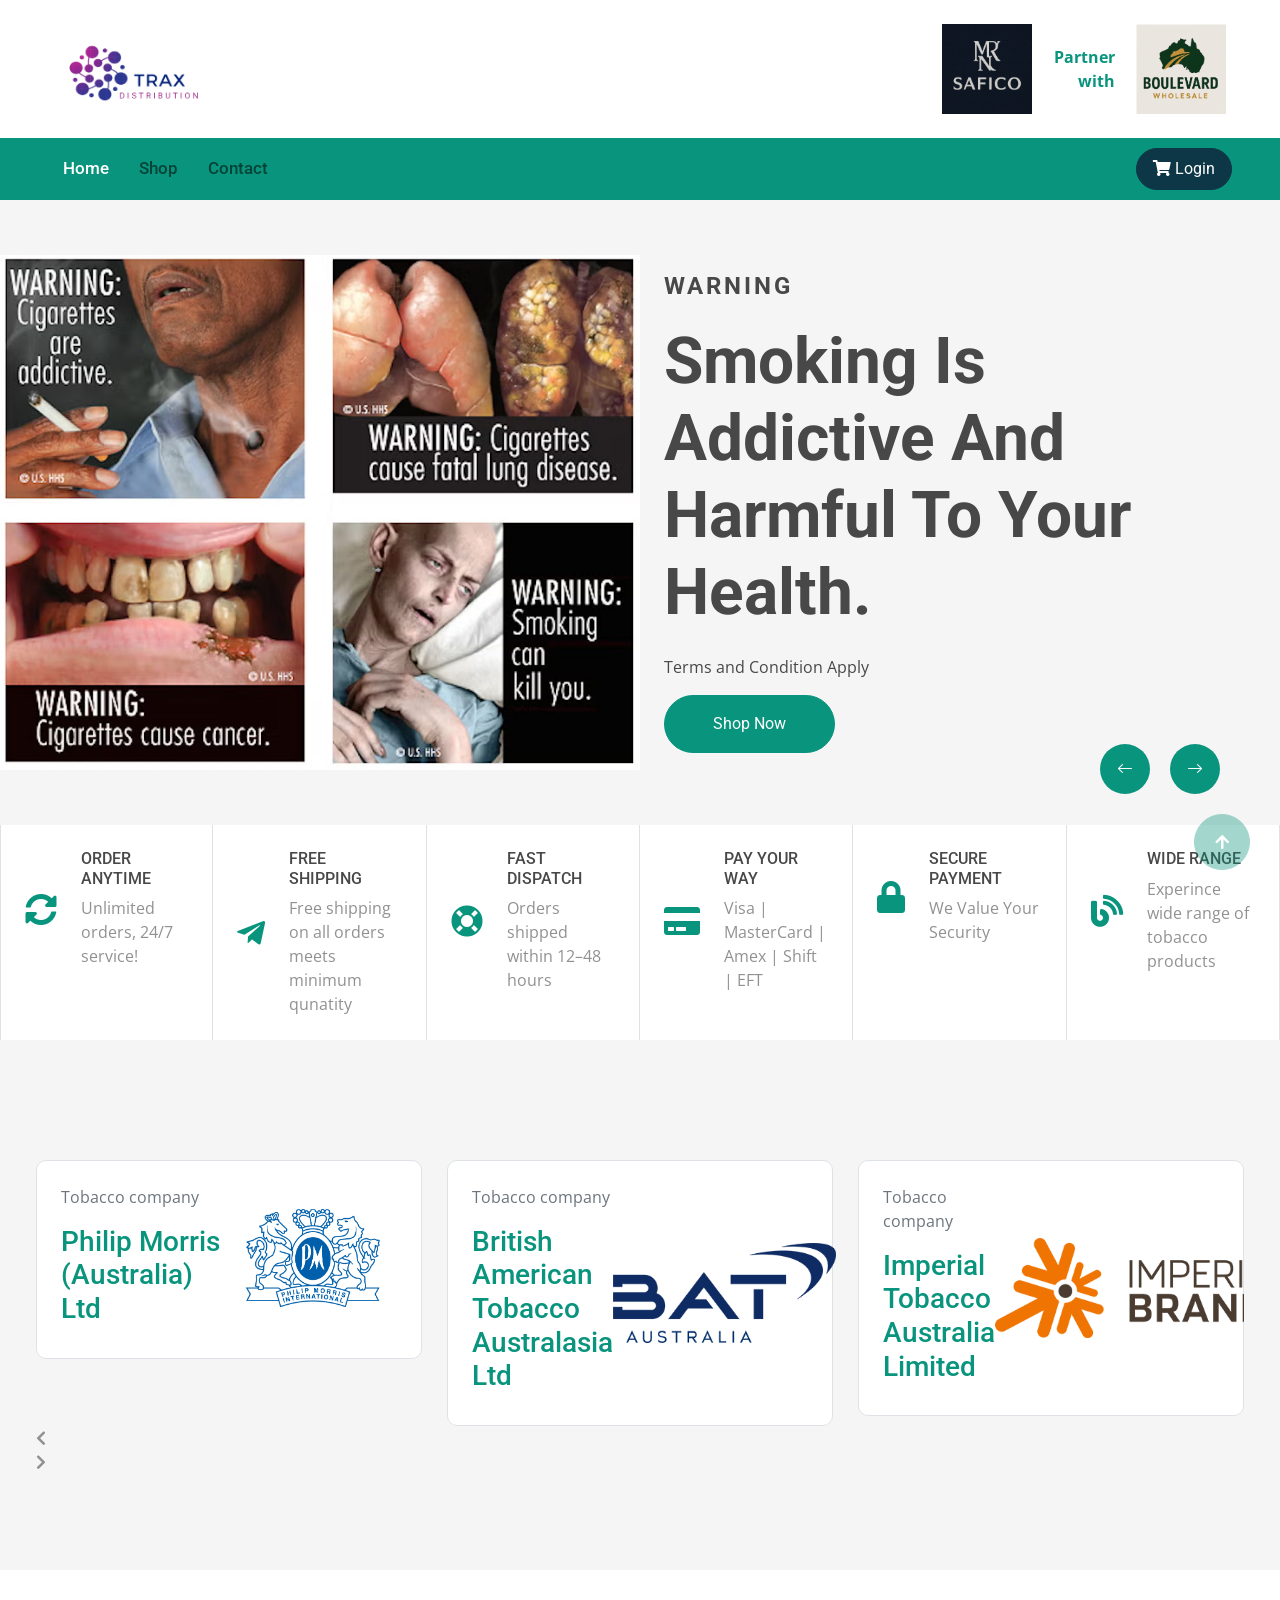
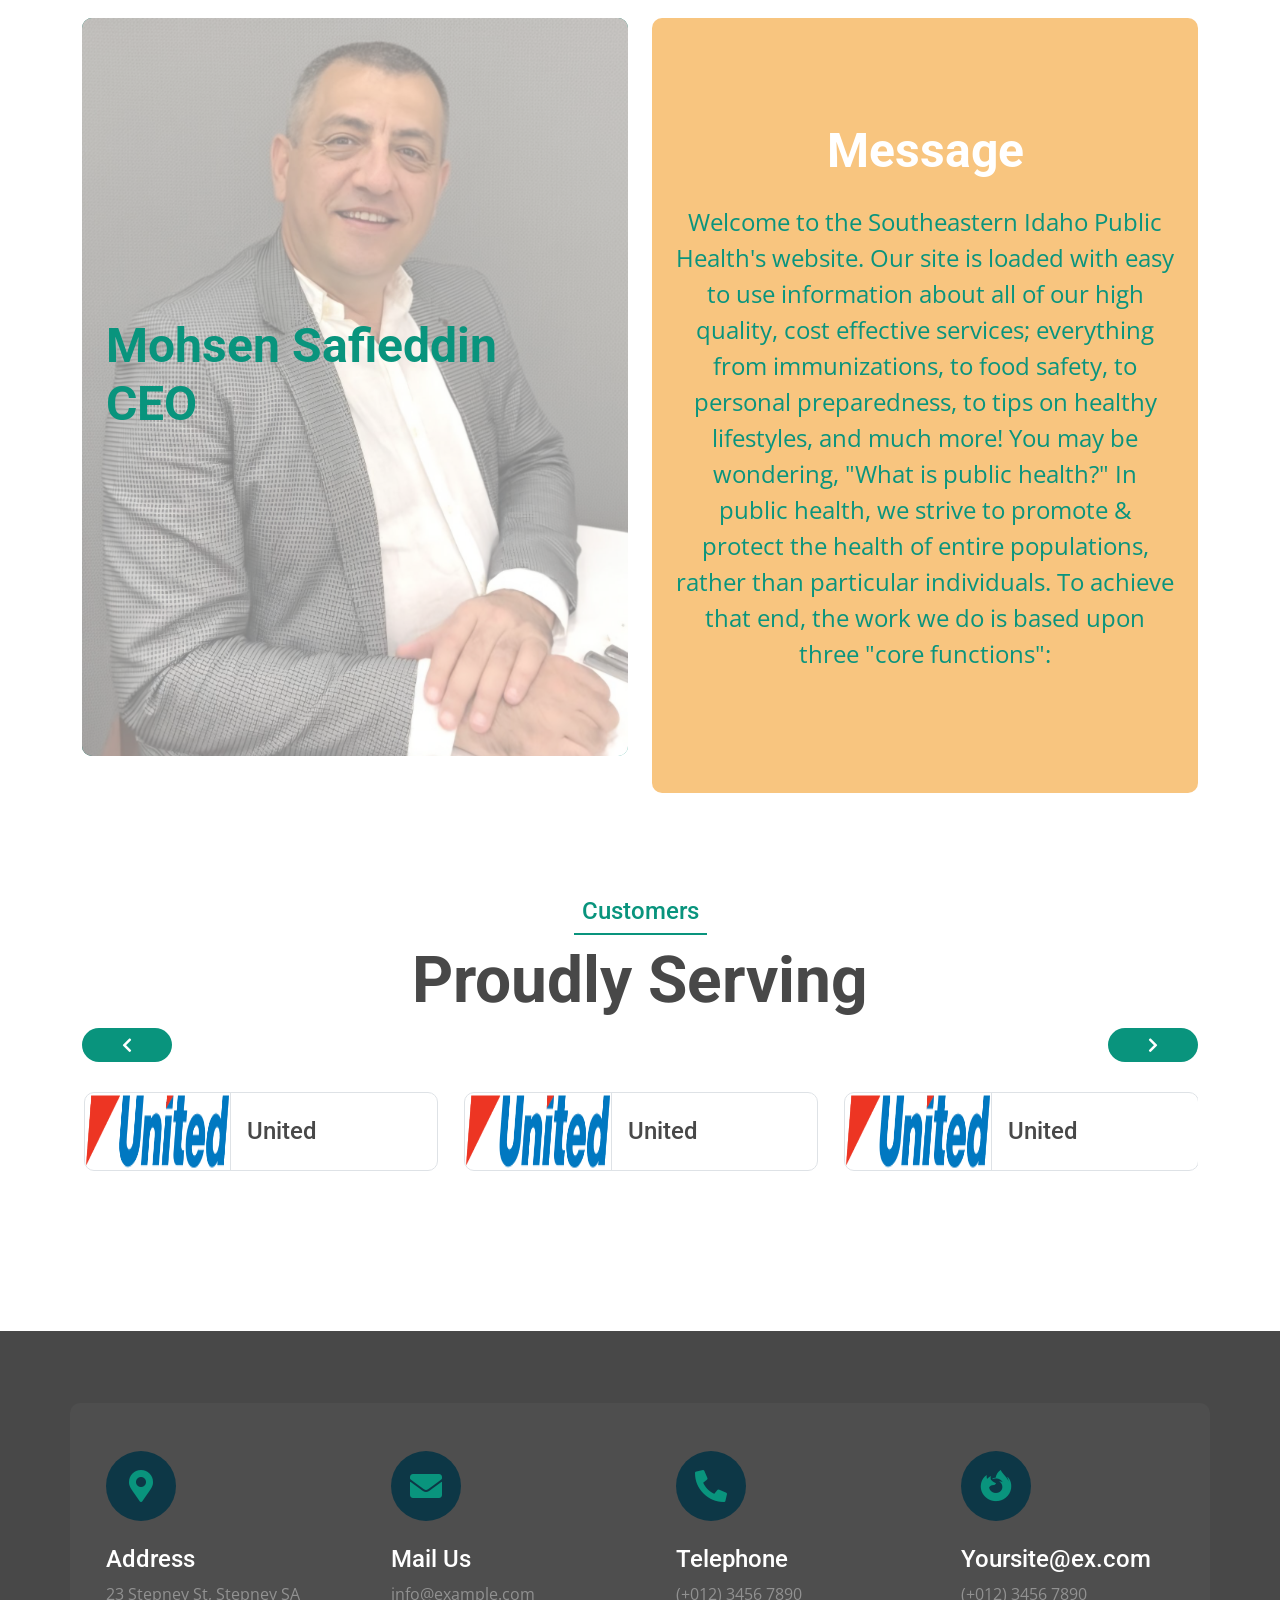
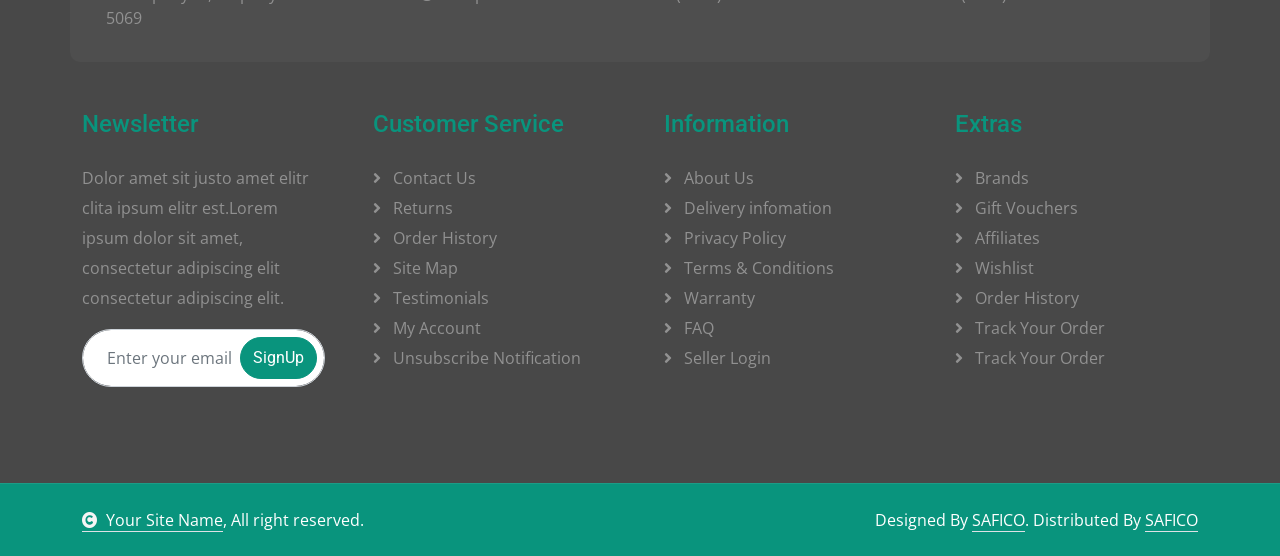
<file: land1.html>
<!DOCTYPE html>
<html lang="en">
<!-- ctrl+alt+I -->
<head>
    <meta charset="utf-8">
    <title>Electro - Electronics Website Template</title>
    <meta content="width=device-width, initial-scale=1.0" name="viewport">
    <meta content="" name="keywords">
    <meta content="" name="description">

    <!-- Google Web Fonts -->
    <link rel="preconnect" href="https://fonts.googleapis.com">
    <link rel="preconnect" href="https://fonts.gstatic.com" crossorigin>
    <link
        href="https://fonts.googleapis.com/css2?family=Open+Sans:wght@400;500;600;700&family=Roboto:wght@400;500;700&display=swap"
        rel="stylesheet">

    <!-- Icon Font Stylesheet -->
    <link rel="stylesheet" href="https://use.fontawesome.com/releases/v5.15.4/css/all.css" />
    <link href="https://cdn.jsdelivr.net/npm/bootstrap-icons@1.4.1/font/bootstrap-icons.css" rel="stylesheet">

    <!-- Libraries Stylesheet -->
    <link href="https://malithdesilva.github.io/trax/animate.min.css" rel="stylesheet">
    <link href="https://malithdesilva.github.io/trax/lib/owlcarousel/assets/owl.carousel.min.css" rel="stylesheet">


    <!-- Customized Bootstrap Stylesheet -->
    <link href="https://malithdesilva.github.io/trax/css/bootstrap.min.css" rel="stylesheet">

    <!-- Template Stylesheet -->
    <link href="https://malithdesilva.github.io/trax/css/style.css" rel="stylesheet">
    <script type="text/javascript" src="https://widgets.shift.com.au/js/shift/explainer-full-page.v1.0.js"></script>
</head>

<body>

    <!-- Spinner Start -->
    <div id="spinner"
        class="show bg-white position-fixed translate-middle w-100 vh-100 top-50 start-50 d-flex align-items-center justify-content-center">
        <div class="spinner-border text-primary" style="width: 3rem; height: 3rem;" role="status">
            <span class="sr-only">Loading...</span>
        </div>
    </div>
    <!-- Spinner End -->


    <!-- Topbar Start -->
    <!-- <div class="container-fluid px-5 d-none border-bottom d-lg-block">
        <div class="row gx-0 align-items-center">
            <div class="col-lg-4 text-center text-lg-start mb-lg-0">
                <div class="d-inline-flex align-items-center" style="height: 45px;">
                    <a href="#" class="text-muted me-2"> Help</a><small> / </small>
                    <a href="#" class="text-muted mx-2"> Support</a><small> / </small>
                    <a href="#" class="text-muted ms-2"> Contact</a>

                </div>
            </div>
            <div class="col-lg-4 text-center d-flex align-items-center justify-content-center">
                <small class="text-dark">Call Us:</small>
                <a href="#" class="text-muted">(+012) 1234 567890</a>
            </div>

            <div class="col-lg-4 text-center text-lg-end">
                <div class="d-inline-flex align-items-center" style="height: 45px;">
                    <div class="dropdown">
                        <a href="#" class="dropdown-toggle text-muted me-2" data-bs-toggle="dropdown"><small>
                                USD</small></a>
                        <div class="dropdown-menu rounded">
                            <a href="#" class="dropdown-item"> Euro</a>
                            <a href="#" class="dropdown-item"> Dolar</a>
                        </div>
                    </div>
                    <div class="dropdown">
                        <a href="#" class="dropdown-toggle text-muted mx-2" data-bs-toggle="dropdown"><small>
                                English</small></a>
                        <div class="dropdown-menu rounded">
                            <a href="#" class="dropdown-item"> English</a>
                            <a href="#" class="dropdown-item"> Turkish</a>
                            <a href="#" class="dropdown-item"> Spanol</a>
                            <a href="#" class="dropdown-item"> Italiano</a>
                        </div>
                    </div>
                    <div class="dropdown">
                        <a href="#" class="dropdown-toggle text-muted ms-2" data-bs-toggle="dropdown"><small><i
                                    class="fa fa-home me-2"></i> My Dashboard</small></a>
                        <div class="dropdown-menu rounded">
                            <a href="#" class="dropdown-item"> Login</a>
                            <a href="#" class="dropdown-item"> Wishlist</a>
                            <a href="#" class="dropdown-item"> My Card</a>
                            <a href="#" class="dropdown-item"> Notifications</a>
                            <a href="#" class="dropdown-item"> Account Settings</a>
                            <a href="#" class="dropdown-item"> My Account</a>
                            <a href="#" class="dropdown-item"> Log Out</a>
                        </div>
                    </div>
                </div>
            </div>
        </div>
    </div> -->
    <div class="container-fluid px-5 py-4 d-none d-lg-block">
        <div class="row gx-0 align-items-center text-center">
            <div class="col-md-4 col-lg-3 text-center text-lg-start">
                <div class="d-inline-flex align-items-center">
                    <a href="" class="navbar-brand p-0">
                        <!-- <h1 class="display-5 text-primary m-0"><i
                                class="fas fa-shopping-bag text-secondary me-2"></i>Electro</h1> -->
                        <img src="https://malithdesilva.github.io/trax/img/TRAX.png" alt="Logo" height="90px" width="180px">
                    </a>
                </div>
            </div>
            <!-- <div class="col-md-4 col-lg-6 text-center">
                <div class="position-relative ps-4">
                    <div class="d-flex border rounded-pill">
                        <input class="form-control border-0 rounded-pill w-100 py-3" type="text"
                            data-bs-target="#dropdownToggle123" placeholder="Search Looking For?">
                        <select class="form-select text-dark border-0 border-start rounded-0 p-3" style="width: 200px;">
                            <option value="All Category">All Category</option>
                            <option value="Pest Control-2">Category 1</option>
                            <option value="Pest Control-3">Category 2</option>
                            <option value="Pest Control-4">Category 3</option>
                            <option value="Pest Control-5">Category 4</option>
                        </select>
                        <button type="button" class="btn btn-primary rounded-pill py-3 px-5" style="border: 0;"><i
                                class="fas fa-search"></i></button>
                    </div>
                </div>
            </div> -->
            <div class="col-md-4 col-lg-6 text-center">
                <!-- <div class="d-flex align-items-center justify-content-center">
                   
                    <img src="https://malithdesilva.github.io/trax/img/safico.PNG" alt="SAFICO Logo" class="img-fluid"
                        style="height: 90px; width: 180px; object-fit: contain;">
                   
                    <span class="mx-3 text-primary fw-bold">Partner with</span>
                    
                    <img src="https://malithdesilva.github.io/trax/img/Boulevard_Wholesale_logo_last_highres.png" alt="Boulevard Logo" class="img-fluid"
                        style="height: 90px; width: 180px; object-fit: contain;">
                </div> -->
            </div>
            <div class="col-md-4 col-lg-3 text-center text-lg-end">
                <div class="d-flex align-items-center justify-content-center">
                    <!-- SAFICO Logo -->
                    <img src="https://malithdesilva.github.io/trax/img/safico.PNG" alt="SAFICO Logo" class="img-fluid"
                        style="height: 90px; width: 180px; object-fit: contain;">
                    <!-- Spacer -->
                    <span class="mx-3 text-primary fw-bold">Partner with</span>
                    <!-- Boulevard Logo -->
                    <img src="https://malithdesilva.github.io/trax/img/Boulevard_Wholesale_logo_last_highres.png" alt="Boulevard Logo" class="img-fluid"
                        style="height: 90px; width: 180px; object-fit: contain;">
                </div>
                <!-- <div class="d-inline-flex align-items-center">
                    <a href="#" class="text-muted d-flex align-items-center justify-content-center me-3"><span
                            class="rounded-circle btn-md-square border"><i class="fas fa-random"></i></i></a>
                    <a href="#" class="text-muted d-flex align-items-center justify-content-center me-3"><span
                            class="rounded-circle btn-md-square border"><i class="fas fa-heart"></i></a>
                    <a href="#" class="text-muted d-flex align-items-center justify-content-center"><span
                            class="rounded-circle btn-md-square border"><i class="fas fa-shopping-cart"></i></span>
                        <span class="text-dark ms-2">$0.00</span></a>
                </div> -->
            </div>
        </div>
    </div>
    <!-- Topbar End -->

    <!-- Navbar & Hero Start -->
    <!-- <div class="container-fluid nav-bar p-0">
        <div class="row gx-0 bg-primary px-5 align-items-center">
          <div class="col-lg-3 d-none d-lg-block">
                
                <nav class="navbar navbar-light position-relative" style="width: 250px;">
                    <button class="navbar-toggler border-0 fs-4 w-100 px-0 text-start" type="button"
                        data-bs-toggle="collapse" data-bs-target="#allCat">
                        <h4 class="m-0"><i class="fa fa-bars me-2"></i>All Categories</h4>
                    </button>
                    <div class="collapse navbar-collapse rounded-bottom" id="allCat">
                        <div class="navbar-nav ms-auto py-0">
                            <ul class="list-unstyled categories-bars">
                                <li>
                                    <div class="categories-bars-item">
                                        <a href="#">Accessories</a>
                                        <span>(3)</span>
                                    </div>
                                </li>
                                <li>
                                    <div class="categories-bars-item">
                                        <a href="#">Electronics & Computer</a>
                                        <span>(5)</span>
                                    </div>
                                </li>
                                <li>
                                    <div class="categories-bars-item">
                                        <a href="#">Laptops & Desktops</a>
                                        <span>(2)</span>
                                    </div>
                                </li>
                                <li>
                                    <div class="categories-bars-item">
                                        <a href="#">Mobiles & Tablets</a>
                                        <span>(8)</span>
                                    </div>
                                </li>
                                <li>
                                    <div class="categories-bars-item">
                                        <a href="#">SmartPhone & Smart TV</a>
                                        <span>(5)</span>
                                    </div>
                                </li>
                            </ul>
                        </div>
                    </div>
                </nav>
            </div> 
            <div class="col-12 col-lg-9">
                <nav class="navbar navbar-expand-lg navbar-light bg-primary ">
                    <a href="" class="navbar-brand d-block d-lg-none">
                        <h1 class="display-5 text-secondary m-0"><i
                                class="fas fa-shopping-bag text-white me-2"></i>Electro</h1>
                        <img src="https://malithdesilva.github.io/trax/img/TRAX.png" alt="Logo">
                    </a>
                    <button class="navbar-toggler ms-auto" type="button" data-bs-toggle="collapse"
                        data-bs-target="#navbarCollapse">
                        <span class="fa fa-bars fa-1x"></span>
                    </button>
                    <div class="collapse navbar-collapse" id="navbarCollapse">
                        <div class="navbar-nav ms-auto py-0">
                            <a href="index.html" class="nav-item nav-link active">Home</a>
                            <a href="shop.html" class="nav-item nav-link">Shop</a>
                             <a href="single.html" class="nav-item nav-link">Single Page</a>
                            <div class="nav-item dropdown">
                                <a href="#" class="nav-link dropdown-toggle" data-bs-toggle="dropdown">Pages</a>
                                <div class="dropdown-menu m-0">
                                    <a href="bestseller.html" class="dropdown-item">Bestseller</a>
                                    <a href="cart.html" class="dropdown-item">Cart Page</a>
                                    <a href="cheackout.html" class="dropdown-item">Cheackout</a>
                                    <a href="404.html" class="dropdown-item">404 Page</a>
                                </div>
                            </div> 
                            <a href="contact.html" class="nav-item nav-link me-2">Contact</a>
                           <div class="nav-item dropdown d-block d-lg-none mb-3">
                                <a href="#" class="nav-link dropdown-toggle" data-bs-toggle="dropdown">All Category</a>
                                <div class="dropdown-menu m-0">
                                    <ul class="list-unstyled categories-bars">
                                        <li>
                                            <div class="categories-bars-item">
                                                <a href="#">Accessories</a>
                                                <span>(3)</span>
                                            </div>
                                        </li>
                                        <li>
                                            <div class="categories-bars-item">
                                                <a href="#">Electronics & Computer</a>
                                                <span>(5)</span>
                                            </div>
                                        </li>
                                        <li>
                                            <div class="categories-bars-item">
                                                <a href="#">Laptops & Desktops</a>
                                                <span>(2)</span>
                                            </div>
                                        </li>
                                        <li>
                                            <div class="categories-bars-item">
                                                <a href="#">Mobiles & Tablets</a>
                                                <span>(8)</span>
                                            </div>
                                        </li>
                                        <li>
                                            <div class="categories-bars-item">
                                                <a href="#">SmartPhone & Smart TV</a>
                                                <span>(5)</span>
                                            </div>
                                        </li>
                                    </ul>
                                </div>
                            </div> 
                        </div>
                       
                        <a href="" class="btn btn-secondary rounded-pill py-2 px-4 px-lg-3 mb-3 mb-md-3 mb-lg-0"><i class="fas fa-shopping-cart"> Login</i></a>
                    </div>
                </nav>
            </div>
        </div>
    </div>  -->
    <div class="container-fluid nav-bar p-0">
        <div class="row gx-0 bg-primary px-5 align-items-center">
            <div class="col-12">
                <nav class="navbar navbar-expand-lg navbar-light bg-primary">
                    <a href="" class="navbar-brand d-block d-lg-none">
                        <h1 class="display-5 text-secondary m-0">
                            <i class="fas fa-shopping-bag text-white me-2"></i>Electro
                        </h1>
                        <img src="https://malithdesilva.github.io/trax/img/TRAX.png" alt="Logo">
                    </a>
                    <button class="navbar-toggler ms-auto" type="button" data-bs-toggle="collapse"
                        data-bs-target="#navbarCollapse">
                        <span class="fa fa-bars fa-1x"></span>
                    </button>
                    <div class="collapse navbar-collapse" id="navbarCollapse">
                        <!-- Left-aligned links -->
                        <div class="navbar-nav me-auto py-0">
                            <a href="index.html" class="nav-item nav-link active">Home</a>
                            <a href="shop.html" class="nav-item nav-link">Shop</a>
                            <a href="contact.html" class="nav-item nav-link">Contact</a>
                        </div>
                        <!-- Right-aligned login button -->
                        <a href="https://safico-sandbox.store.stg.commercebuild.com/user/login" class="btn btn-secondary rounded-pill py-2 px-4 px-lg-3 mb-3 mb-md-3 mb-lg-0">
                            <i class="fas fa-shopping-cart"></i> Login
                        </a>
                    </div>
                </nav>
            </div>
        </div>
    </div>
    <!-- Navbar & Hero End -->

    <!-- Carousel Start -->
    <div class="container-fluid carousel bg-light px-0">
        <div class="row g-0 justify-content-end">
            <div class="col-12 col-lg-12 col-xl-12">
                <div class="header-carousel owl-carousel bg-light py-5">
                    <div class="row g-0 header-carousel-item align-items-center">
                        <div class="col-xl-6 carousel-img wow fadeInLeft" data-wow-delay="0.1s">
                            <img src="https://malithdesilva.github.io/trax/img/wrn.avif" class="img-fluid w-100" alt="Image">
                        </div>
                        <div class="col-xl-6 carousel-content p-4">
                            <h4 class="text-uppercase fw-bold mb-4 wow fadeInRight" data-wow-delay="0.1s"
                                style="letter-spacing: 3px;">WARNING</h4>
                            <h1 class="display-3 text-capitalize mb-4 wow fadeInRight" data-wow-delay="0.3s">Smoking is
                                addictive and harmful to your health.</h1>
                            <p class="text-dark wow fadeInRight" data-wow-delay="0.5s">Terms and Condition Apply</p>
                            <a class="btn btn-primary rounded-pill py-3 px-5 wow fadeInRight" data-wow-delay="0.7s"
                                href="https://safico-sandbox.store.stg.commercebuild.com/">Shop Now</a>
                        </div>
                    </div>
                    <div class="row g-0 header-carousel-item align-items-center">
                        <div class="col-xl-6 carousel-img wow fadeInLeft" data-wow-delay="0.1s">
                            <img src="https://malithdesilva.github.io/trax/img/reg.png" class="img-fluid w-100" alt="Image">
                        </div>
                        <div class="col-xl-6 carousel-content p-4">
                            <h4 class="text-uppercase fw-bold mb-4 wow fadeInRight" data-wow-delay="0.1s"
                                style="letter-spacing: 3px;">Join now</h4>
                            <h1 class="display-3 text-capitalize mb-4 wow fadeInRight" data-wow-delay="0.3s">Register
                                and experince the quality service.</h1>
                            <p class="text-dark wow fadeInRight" data-wow-delay="0.5s">Terms and Condition Apply</p>
                            <a class="btn btn-primary rounded-pill py-3 px-5 wow fadeInRight" data-wow-delay="0.7s"
                                href="#">Register now</a>
                        </div>
                    </div>
                    <div class="row g-0 header-carousel-item align-items-center">
                        <div class="col-xl-6 carousel-img wow fadeInLeft" data-wow-delay="0.1s">
                            <img src="https://malithdesilva.github.io/trax/img/shift.png" class="img-fluid w-100" alt="Image">
                        </div>
                        <div class="col-xl-6 carousel-content p-4">
                            <h4 class="text-uppercase fw-bold mb-4 wow fadeInRight" data-wow-delay="0.1s"
                                style="letter-spacing: 3px;">Pay on your terms</h4>
                            <h1 class="display-3 text-capitalize mb-4 wow fadeInRight" data-wow-delay="0.3s">Pay in
                                instalments</h1>
                            <p class="text-dark wow fadeInRight" data-wow-delay="0.5s">Terms and Condition Apply</p>
                            <a class="btn btn-primary rounded-pill py-3 px-5 wow fadeInRight" data-wow-delay="0.7s"
                                target="_blank"
                                href="https://register.shiftpayments.com.au/registration?referrer_account=c87aeed8440ac7ac6c79e24b5e4a176db3a84ae155de7501477732227764499b&_gl=1*1146cbk*_gcl_au*MTA4MTU4ODAwMy4xNzU4MjQwNjQ5*_ga*Njc3MjI4Mjc3LjE3NTgyNDA2NTA.*_ga_MYDRRESNK3*czE3NTgyNDA2NDkkbzEkZzEkdDE3NTgyNDE4MTUkajU5JGwwJGgw">Open
                                Shift Account</a>
                        </div>
                    </div>
                </div>
            </div>
            <!-- <div class="col-12 col-lg-5 col-xl-3 wow fadeInRight" data-wow-delay="0.1s">
                <div class="carousel-header-banner h-100">
                    <img src="https://malithdesilva.github.io/trax/img/Boulevard_Wholesale_logo_last_highres.png" class="img-fluid w-100 h-100" style="object-fit: cover;" alt="Image">
                    <div class="carousel-banner-offer">
                        <p class="bg-primary text-white rounded fs-5 py-2 px-4 mb-0 me-3">Save $48.00</p>
                        <p class="text-primary fs-5 fw-bold mb-0">Special Offer</p>
                    </div>
                    <div class="carousel-banner">
                        <div class="carousel-banner-content text-center p-4">
                            <a href="#" class="d-block mb-2">SmartPhone</a>
                            <a href="#" class="d-block text-white fs-3">Apple iPad Mini <br> G2356</a>
                            <del class="me-2 text-white fs-5">$1,250.00</del>
                            <span class="text-primary fs-5">$1,050.00</span>
                        </div>
                        <a href="#" class="btn btn-primary rounded-pill py-2 px-4"><i
                                class="fas fa-shopping-cart me-2"></i> Add To Cart</a>
                    </div>
                </div>
            </div> -->
            <!-- <div class="col-12 col-lg-5 col-xl-3 wow fadeInRight" data-wow-delay="0.1s">
                <div class="carousel-header-banner h-100">
                    <img src="https://malithdesilva.github.io/trax/img/safico.PNG" class="img-fluid w-100 mt-2" style="object-fit: cover;" alt="Image 2">
                   
                    <img src="https://malithdesilva.github.io/trax/img/Boulevard_Wholesale_logo_last_highres.png" class="img-fluid w-100"
                        style="object-fit: cover;" alt="Image 1">
                   

                    <div class="carousel-banner-offer">
                        <p class="bg-primary text-white rounded fs-5 py-2 px-4 mb-0 me-3">Save $48.00</p>
                        <p class="text-primary fs-5 fw-bold mb-0">Special Offer</p>
                    </div>
                    <div class="carousel-banner">
                        <div class="carousel-banner-content text-center p-4">
                            <a href="#" class="d-block mb-2">SmartPhone</a>
                            <a href="#" class="d-block text-white fs-3">Apple iPad Mini <br> G2356</a>
                            <del class="me-2 text-white fs-5">$1,250.00</del>
                            <span class="text-primary fs-5">$1,050.00</span>
                        </div>
                        <a href="#" class="btn btn-primary rounded-pill py-2 px-4"><i
                                class="fas fa-shopping-cart me-2"></i> Add To Cart</a>
                    </div>
                </div>
            </div> -->
        </div>
    </div>
    <!-- Carousel End -->

    <!-- Searvices Start -->
    <div class="container-fluid px-0">
        <div class="row g-0">
            <div class="col-6 col-md-4 col-lg-2 border-start border-end wow fadeInUp" data-wow-delay="0.1s">
                <div class="p-4">
                    <div class="d-inline-flex align-items-center">
                        <i class="fa fa-sync-alt fa-2x text-primary"></i>
                        <div class="ms-4">
                            <h6 class="text-uppercase mb-2">Order Anytime</h6>
                            <p class="mb-0">Unlimited orders, 24/7 service!</p>
                        </div>
                    </div>
                </div>
            </div>
            <div class="col-6 col-md-4 col-lg-2 border-end wow fadeInUp" data-wow-delay="0.2s">
                <div class="p-4">
                    <div class="d-flex align-items-center">
                        <i class="fab fa-telegram-plane fa-2x text-primary"></i>
                        <div class="ms-4">
                            <h6 class="text-uppercase mb-2">Free Shipping</h6>
                            <p class="mb-0">Free shipping on all orders meets minimum qunatity</p>
                        </div>
                    </div>
                </div>
            </div>
            <div class="col-6 col-md-4 col-lg-2 border-end wow fadeInUp" data-wow-delay="0.3s">
                <div class="p-4">
                    <div class="d-flex align-items-center">
                        <i class="fas fa-life-ring fa-2x text-primary"></i>
                        <div class="ms-4">
                            <h6 class="text-uppercase mb-2">FAST DISPATCH</h6>
                            <p class="mb-0">Orders shipped within 12–48 hours</p>
                        </div>
                    </div>
                </div>
            </div>
            <div class="col-6 col-md-4 col-lg-2 border-end wow fadeInUp" data-wow-delay="0.4s">
                <div class="p-4">
                    <div class="d-flex align-items-center">
                        <i class="fas fa-credit-card fa-2x text-primary"></i>
                        <div class="ms-4">
                            <h6 class="text-uppercase mb-2">Pay your way</h6>
                            <p class="mb-0">Visa | MasterCard | Amex | Shift | EFT</p>
                        </div>
                    </div>
                </div>
            </div>
            <div class="col-6 col-md-4 col-lg-2 border-end wow fadeInUp" data-wow-delay="0.5s">
                <div class="p-4">
                    <div class="d-flex align-items-center">
                        <i class="fas fa-lock fa-2x text-primary"></i>
                        <div class="ms-4">
                            <h6 class="text-uppercase mb-2">Secure Payment</h6>
                            <p class="mb-0">We Value Your Security</p>
                        </div>
                    </div>
                </div>
            </div>
            <div class="col-6 col-md-4 col-lg-2 border-end wow fadeInUp" data-wow-delay="0.6s">
                <div class="p-4">
                    <div class="d-flex align-items-center">
                        <i class="fas fa-blog fa-2x text-primary"></i>
                        <div class="ms-4">
                            <h6 class="text-uppercase mb-2">Wide range</h6>
                            <p class="mb-0">Experince wide range of tobacco products </p>
                        </div>
                    </div>
                </div>
            </div>
        </div>
    </div>
    <!-- Searvices End -->

    <!-- Products Offer Start -->
    <div class="container-fluid bg-light py-5">
        <div class="container-fluid bg-light py-5">
            <div class="container-fluid">
                <div class="productList-carousel owl-carousel owl-theme pt-4 wow fadeInUp" _style="height: 100px;" data-wow-delay="0.3s">
                    <!-- Product Item 1 -->
                    <div class="item">
                        <div
                            class="d-flex align-items-center justify-content-between border bg-white rounded p-4 h-100">
                            <div>
                                <p class="text-muted mb-3">Tobacco company</p>
                                <h3 class="text-primary">Philip Morris (Australia) Ltd</h3>
                                <!-- <h1 class="display-3 text-secondary mb-0">40% <span
                                        class="text-primary fw-normal">Off</span></h1> -->
                            </div>
                            <img src="https://malithdesilva.github.io/trax/img/pml.png" class="img-fluid" alt=""
                                style="height: 100px; object-fit: contain;">
                        </div>
                    </div>
                    <!-- Product Item 2 -->
                    <div class="item">
                        <div
                            class="d-flex align-items-center justify-content-between border bg-white rounded p-4 h-100">
                            <div>
                                <p class="text-muted mb-3">Tobacco company</p>
                                <h3 class="text-primary">British American Tobacco Australasia Ltd</h3>
                                <!-- <h1 class="display-3 text-secondary mb-0">20% <span
                                        class="text-primary fw-normal">Off</span></h1> -->
                            </div>
                            <img src="https://malithdesilva.github.io/trax/img/bata.png" class="img-fluid" alt=""
                                style="height: 100px; object-fit: contain;">
                        </div>
                    </div>
                    <!-- Product Item 3 -->
                    <div class="item">
                        <div
                            class="d-flex align-items-center justify-content-between border bg-white rounded p-4 h-100">
                            <div>
                                <p class="text-muted mb-3">Tobacco company</p>
                                <h3 class="text-primary">Imperial Tobacco Australia Limited</h3>
                                <!-- <h1 class="display-3 text-secondary mb-0">20% <span
                                        class="text-primary fw-normal">Off</span></h1> -->
                            </div>
                            <img src="https://malithdesilva.github.io/trax/img/ita.webp" class="img-fluid" alt=""
                                style="height: 100px; object-fit: contain;">
                        </div>
                    </div>
                    <!-- Product Item 4 -->
                    <div class="item">
                        <div
                            class="d-flex align-items-center justify-content-between border bg-white rounded p-4 h-100">
                            <div>
                                <p class="text-muted mb-3">Tobacco company</p>
                                <h3 class="text-primary">Japan Tobacco International</h3>
                                <!-- <h1 class="display-3 text-secondary mb-0">30% <span
                                        class="text-primary fw-normal">Off</span></h1> -->
                            </div>
                            <img src="https://malithdesilva.github.io/trax/img/jti.jpg" class="img-fluid" alt=""
                                style="height: 100px; object-fit: contain;">
                        </div>
                    </div>
                    <!-- Product Item 5 -->
                    <div class="item">
                        <div
                            class="d-flex align-items-center justify-content-between border bg-white rounded p-4 h-100">
                            <div>
                                <p class="text-muted mb-3">Tobacco company</p>
                                <h3 class="text-primary">Richland Brands</h3>
                                <!-- <h1 class="display-3 text-secondary mb-0">50% <span
                                        class="text-primary fw-normal">Off</span></h1> -->
                            </div>
                            <img src="https://malithdesilva.github.io/trax/img/richland.svg" class="img-fluid" alt=""
                                style="height: 100px; object-fit: contain;">
                        </div>
                    </div>
                </div>
            </div>
        </div>
        <!-- <div class="container-fluid">
            <div class="row g-4 d-flex align-items-stretch">
                <div class="col-lg-4 wow fadeInLeft" data-wow-delay="0.2s">
                    <a href="#"
                        class="d-flex align-items-center justify-content-between border bg-white rounded p-4 h-100">
                        <div>
                            <p class="text-muted mb-3">Tobacco company</p>
                            <h3 class="text-primary">Philip Morris (Australia) Ltd</h3>
                            <h1 class="display-3 text-secondary mb-0">40% <span
                                    class="text-primary fw-normal">Off</span></h1>
                        </div>
                        <img src="https://malithdesilva.github.io/trax/img/pml.png" class="img-fluid" alt="" style="max-height: 100px; object-fit: contain;">
                    </a>
                </div>
                <div class="col-lg-4 wow fadeInRight" data-wow-delay="0.3s">
                    <a href="#"
                        class="d-flex align-items-center justify-content-between border bg-white rounded p-4 h-100">
                        <div>
                            <p class="text-muted mb-3">Tobacco company</p>
                            <h3 class="text-primary">British American Tobacco Australasia Ltd</h3>
                            <h1 class="display-3 text-secondary mb-0">20% <span
                                    class="text-primary fw-normal">Off</span></h1>
                        </div>
                        <img src="https://malithdesilva.github.io/trax/img/bata.png" class="img-fluid" alt=""
                            style="max-height: 100px; object-fit: contain;">
                    </a>
                </div>
                <div class="col-lg-4 wow fadeInLeft" data-wow-delay="0.2s">
                    <a href="#"
                        class="d-flex align-items-center justify-content-between border bg-white rounded p-4 h-100">
                        <div>
                            <p class="text-muted mb-3">Tobacco company</p>
                            <h3 class="text-primary">Imperial Tobacco Australia Limited</h3>
                            <h1 class="display-3 text-secondary mb-0">20% <span
                                    class="text-primary fw-normal">Off</span></h1>
                        </div>
                        <img src="https://malithdesilva.github.io/trax/img/ita.webp" class="img-fluid" alt=""
                            style="max-height: 100px; object-fit: contain;">
                    </a>
                </div>
            </div>
        </div> -->
    </div>
    <!-- Products Offer End -->


    <!-- Our Products Start -->
    <!-- <div class="container-fluid product py-5">
        <div class="container py-5">
            <div class="tab-class">
                <div class="row g-4">
                    <div class="col-lg-4 text-start wow fadeInLeft" data-wow-delay="0.1s">
                        <h1>Our Products</h1>
                    </div>
                    <div class="col-lg-8 text-end wow fadeInRight" data-wow-delay="0.1s">
                        <ul class="nav nav-pills d-inline-flex text-center mb-5">
                            <li class="nav-item mb-4">
                                <a class="d-flex mx-2 py-2 bg-light rounded-pill active" data-bs-toggle="pill"
                                    href="#tab-1">
                                    <span class="text-dark" style="width: 130px;">All Products</span>
                                </a>
                            </li>
                            <li class="nav-item mb-4">
                                <a class="d-flex py-2 mx-2 bg-light rounded-pill" data-bs-toggle="pill" href="#tab-2">
                                    <span class="text-dark" style="width: 130px;">New Arrivals</span>
                                </a>
                            </li>
                            <li class="nav-item mb-4">
                                <a class="d-flex mx-2 py-2 bg-light rounded-pill" data-bs-toggle="pill" href="#tab-3">
                                    <span class="text-dark" style="width: 130px;">Featured</span>
                                </a>
                            </li>
                            <li class="nav-item mb-4">
                                <a class="d-flex mx-2 py-2 bg-light rounded-pill" data-bs-toggle="pill" href="#tab-4">
                                    <span class="text-dark" style="width: 130px;">Top Selling</span>
                                </a>
                            </li>
                        </ul>
                    </div>
                </div>
                <div class="tab-content">
                    <div id="tab-1" class="tab-pane fade show p-0 active">
                        <div class="row g-4">
                            <div class="col-md-6 col-lg-4 col-xl-3">
                                <div class="product-item rounded wow fadeInUp" data-wow-delay="0.1s">
                                    <div class="product-item-inner border rounded">
                                        <div class="product-item-inner-item">
                                            <img src="https://malithdesilva.github.io/trax/img/product-3.png" class="img-fluid w-100 rounded-top" alt="">
                                            <div class="product-new">New</div>
                                            <div class="product-details">
                                                <a href="#"><i class="fa fa-eye fa-1x"></i></a>
                                            </div>
                                        </div>
                                        <div class="text-center rounded-bottom p-4">
                                            <a href="#" class="d-block mb-2">SmartPhone</a>
                                            <a href="#" class="d-block h4">Apple iPad Mini <br> G2356</a>
                                            <del class="me-2 fs-5">$1,250.00</del>
                                            <span class="text-primary fs-5">$1,050.00</span>
                                        </div>
                                    </div>
                                    <div
                                        class="product-item-add border border-top-0 rounded-bottom text-center p-4 pt-0">
                                        <a href="#"
                                            class="btn btn-primary border-secondary rounded-pill py-2 px-4 mb-4"><i
                                                class="fas fa-shopping-cart me-2"></i> Add To Cart</a>
                                        <div class="d-flex justify-content-between align-items-center">
                                            <div class="d-flex">
                                                <i class="fas fa-star text-primary"></i>
                                                <i class="fas fa-star text-primary"></i>
                                                <i class="fas fa-star text-primary"></i>
                                                <i class="fas fa-star text-primary"></i>
                                                <i class="fas fa-star"></i>
                                            </div>
                                            <div class="d-flex">
                                                <a href="#"
                                                    class="text-primary d-flex align-items-center justify-content-center me-3"><span
                                                        class="rounded-circle btn-sm-square border"><i
                                                            class="fas fa-random"></i></i></a>
                                                <a href="#"
                                                    class="text-primary d-flex align-items-center justify-content-center me-0"><span
                                                        class="rounded-circle btn-sm-square border"><i
                                                            class="fas fa-heart"></i></a>
                                            </div>
                                        </div>
                                    </div>
                                </div>
                            </div>
                            <div class="col-md-6 col-lg-4 col-xl-3">
                                <div class="product-item rounded wow fadeInUp" data-wow-delay="0.3s">
                                    <div class="product-item-inner border rounded">
                                        <div class="product-item-inner-item">
                                            <img src="https://malithdesilva.github.io/trax/img/product-4.png" class="img-fluid w-100 rounded-top"
                                                alt="Image">
                                            <div class="product-sale">sale</div>
                                            <div class="product-details">
                                                <a href="#"><i class="fa fa-eye fa-1x"></i></a>
                                            </div>
                                        </div>
                                        <div class="text-center rounded-bottom p-4">
                                            <a href="#" class="d-block mb-2">SmartPhone</a>
                                            <a href="#" class="d-block h4">Apple iPad Mini <br> G2356</a>
                                            <del class="me-2 fs-5">$1,250.00</del>
                                            <span class="text-primary fs-5">$1,050.00</span>
                                        </div>
                                    </div>
                                    <div
                                        class="product-item-add border border-top-0 rounded-bottom  text-center p-4 pt-0">
                                        <a href="#"
                                            class="btn btn-primary border-secondary rounded-pill py-2 px-4 mb-4"><i
                                                class="fas fa-shopping-cart me-2"></i> Add To Cart</a>
                                        <div class="d-flex justify-content-between align-items-center">
                                            <div class="d-flex">
                                                <i class="fas fa-star text-primary"></i>
                                                <i class="fas fa-star text-primary"></i>
                                                <i class="fas fa-star text-primary"></i>
                                                <i class="fas fa-star text-primary"></i>
                                                <i class="fas fa-star"></i>
                                            </div>
                                            <div class="d-flex">
                                                <a href="#"
                                                    class="text-primary d-flex align-items-center justify-content-center me-3"><span
                                                        class="rounded-circle btn-sm-square border"><i
                                                            class="fas fa-random"></i></i></a>
                                                <a href="#"
                                                    class="text-primary d-flex align-items-center justify-content-center me-0"><span
                                                        class="rounded-circle btn-sm-square border"><i
                                                            class="fas fa-heart"></i></a>
                                            </div>
                                        </div>
                                    </div>
                                </div>
                            </div>
                            <div class="col-md-6 col-lg-4 col-xl-3">
                                <div class="product-item rounded wow fadeInUp" data-wow-delay="0.5s">
                                    <div class="product-item-inner border rounded">
                                        <div class="product-item-inner-item">
                                            <img src="https://malithdesilva.github.io/trax/img/product-5.png" class="img-fluid w-100 rounded-top"
                                                alt="Image">
                                            <div class="product-details">
                                                <a href="#"><i class="fa fa-eye fa-1x"></i></a>
                                            </div>
                                        </div>
                                        <div class="text-center rounded-bottom p-4">
                                            <a href="#" class="d-block mb-2">SmartPhone</a>
                                            <a href="#" class="d-block h4">Apple iPad Mini <br> G2356</a>
                                            <del class="me-2 fs-5">$1,250.00</del>
                                            <span class="text-primary fs-5">$1,050.00</span>
                                        </div>
                                    </div>
                                    <div
                                        class="product-item-add border border-top-0 rounded-bottom  text-center p-4 pt-0">
                                        <a href="#"
                                            class="btn btn-primary border-secondary rounded-pill py-2 px-4 mb-4"><i
                                                class="fas fa-shopping-cart me-2"></i> Add To Cart</a>
                                        <div class="d-flex justify-content-between align-items-center">
                                            <div class="d-flex">
                                                <i class="fas fa-star text-primary"></i>
                                                <i class="fas fa-star text-primary"></i>
                                                <i class="fas fa-star text-primary"></i>
                                                <i class="fas fa-star text-primary"></i>
                                                <i class="fas fa-star"></i>
                                            </div>
                                            <div class="d-flex">
                                                <a href="#"
                                                    class="text-primary d-flex align-items-center justify-content-center me-3"><span
                                                        class="rounded-circle btn-sm-square border"><i
                                                            class="fas fa-random"></i></i></a>
                                                <a href="#"
                                                    class="text-primary d-flex align-items-center justify-content-center me-0"><span
                                                        class="rounded-circle btn-sm-square border"><i
                                                            class="fas fa-heart"></i></a>
                                            </div>
                                        </div>
                                    </div>
                                </div>
                            </div>
                            <div class="col-md-6 col-lg-4 col-xl-3">
                                <div class="product-item rounded wow fadeInUp" data-wow-delay="0.7s">
                                    <div class="product-item-inner border rounded">
                                        <div class="product-item-inner-item">
                                            <img src="https://malithdesilva.github.io/trax/img/product-6.png" class="img-fluid w-100 rounded-top"
                                                alt="Image">
                                            <div class="product-new">New</div>
                                            <div class="product-details">
                                                <a href="#"><i class="fa fa-eye fa-1x"></i></a>
                                            </div>
                                        </div>
                                        <div class="text-center rounded-bottom p-4">
                                            <a href="#" class="d-block mb-2">SmartPhone</a>
                                            <a href="#" class="d-block h4">Apple iPad Mini <br> G2356</a>
                                            <del class="me-2 fs-5">$1,250.00</del>
                                            <span class="text-primary fs-5">$1,050.00</span>
                                        </div>
                                    </div>
                                    <div
                                        class="product-item-add border border-top-0 rounded-bottom  text-center p-4 pt-0">
                                        <a href="#"
                                            class="btn btn-primary border-secondary rounded-pill py-2 px-4 mb-4"><i
                                                class="fas fa-shopping-cart me-2"></i> Add To Cart</a>
                                        <div class="d-flex justify-content-between align-items-center">
                                            <div class="d-flex">
                                                <i class="fas fa-star text-primary"></i>
                                                <i class="fas fa-star text-primary"></i>
                                                <i class="fas fa-star text-primary"></i>
                                                <i class="fas fa-star text-primary"></i>
                                                <i class="fas fa-star"></i>
                                            </div>
                                            <div class="d-flex">
                                                <a href="#"
                                                    class="text-primary d-flex align-items-center justify-content-center me-3"><span
                                                        class="rounded-circle btn-sm-square border"><i
                                                            class="fas fa-random"></i></i></a>
                                                <a href="#"
                                                    class="text-primary d-flex align-items-center justify-content-center me-0"><span
                                                        class="rounded-circle btn-sm-square border"><i
                                                            class="fas fa-heart"></i></a>
                                            </div>
                                        </div>
                                    </div>
                                </div>
                            </div>
                            <div class="col-md-6 col-lg-4 col-xl-3">
                                <div class="product-item rounded wow fadeInUp" data-wow-delay="0.1s">
                                    <div class="product-item-inner border rounded">
                                        <div class="product-item-inner-item">
                                            <img src="https://malithdesilva.github.io/trax/img/product-7.png" class="img-fluid w-100 rounded-top"
                                                alt="Image">
                                            <div class="product-sale">Sale</div>
                                            <div class="product-details">
                                                <a href="#"><i class="fa fa-eye fa-1x"></i></a>
                                            </div>
                                        </div>
                                        <div class="text-center rounded-bottom p-4">
                                            <a href="#" class="d-block mb-2">SmartPhone</a>
                                            <a href="#" class="d-block h4">Apple iPad Mini <br> G2356</a>
                                            <del class="me-2 fs-5">$1,250.00</del>
                                            <span class="text-primary fs-5">$1,050.00</span>
                                        </div>
                                    </div>
                                    <div
                                        class="product-item-add border border-top-0 rounded-bottom  text-center p-4 pt-0">
                                        <a href="#"
                                            class="btn btn-primary border-secondary rounded-pill py-2 px-4 mb-4"><i
                                                class="fas fa-shopping-cart me-2"></i> Add To Cart</a>
                                        <div class="d-flex justify-content-between align-items-center">
                                            <div class="d-flex">
                                                <i class="fas fa-star text-primary"></i>
                                                <i class="fas fa-star text-primary"></i>
                                                <i class="fas fa-star text-primary"></i>
                                                <i class="fas fa-star text-primary"></i>
                                                <i class="fas fa-star"></i>
                                            </div>
                                            <div class="d-flex">
                                                <a href="#"
                                                    class="text-primary d-flex align-items-center justify-content-center me-3"><span
                                                        class="rounded-circle btn-sm-square border"><i
                                                            class="fas fa-random"></i></i></a>
                                                <a href="#"
                                                    class="text-primary d-flex align-items-center justify-content-center me-0"><span
                                                        class="rounded-circle btn-sm-square border"><i
                                                            class="fas fa-heart"></i></a>
                                            </div>
                                        </div>
                                    </div>
                                </div>
                            </div>
                            <div class="col-md-6 col-lg-4 col-xl-3">
                                <div class="product-item rounded wow fadeInUp" data-wow-delay="0.3s">
                                    <div class="product-item-inner border rounded">
                                        <div class="product-item-inner-item">
                                            <img src="https://malithdesilva.github.io/trax/img/product-8.png" class="img-fluid w-100 rounded-top"
                                                alt="Image">
                                            <div class="product-details">
                                                <a href="#"><i class="fa fa-eye fa-1x"></i></a>
                                            </div>
                                        </div>
                                        <div class="text-center rounded-bottom p-4">
                                            <a href="#" class="d-block mb-2">SmartPhone</a>
                                            <a href="#" class="d-block h4">Apple iPad Mini <br> G2356</a>
                                            <del class="me-2 fs-5">$1,250.00</del>
                                            <span class="text-primary fs-5">$1,050.00</span>
                                        </div>
                                    </div>
                                    <div
                                        class="product-item-add border border-top-0 rounded-bottom  text-center p-4 pt-0">
                                        <a href="#"
                                            class="btn btn-primary border-secondary rounded-pill py-2 px-4 mb-4"><i
                                                class="fas fa-shopping-cart me-2"></i> Add To Cart</a>
                                        <div class="d-flex justify-content-between align-items-center">
                                            <div class="d-flex">
                                                <i class="fas fa-star text-primary"></i>
                                                <i class="fas fa-star text-primary"></i>
                                                <i class="fas fa-star text-primary"></i>
                                                <i class="fas fa-star text-primary"></i>
                                                <i class="fas fa-star"></i>
                                            </div>
                                            <div class="d-flex">
                                                <a href="#"
                                                    class="text-primary d-flex align-items-center justify-content-center me-3"><span
                                                        class="rounded-circle btn-sm-square border"><i
                                                            class="fas fa-random"></i></i></a>
                                                <a href="#"
                                                    class="text-primary d-flex align-items-center justify-content-center me-0"><span
                                                        class="rounded-circle btn-sm-square border"><i
                                                            class="fas fa-heart"></i></a>
                                            </div>
                                        </div>
                                    </div>
                                </div>
                            </div>
                            <div class="col-md-6 col-lg-4 col-xl-3">
                                <div class="product-item rounded wow fadeInUp" data-wow-delay="0.5s">
                                    <div class="product-item-inner border rounded">
                                        <div class="product-item-inner-item">
                                            <img src="https://malithdesilva.github.io/trax/img/product-9.png" class="img-fluid w-100 rounded-top"
                                                alt="Image">
                                            <div class="product-new">New</div>
                                            <div class="product-details">
                                                <a href="#"><i class="fa fa-eye fa-1x"></i></a>
                                            </div>
                                        </div>
                                        <div class="text-center rounded-bottom p-4">
                                            <a href="#" class="d-block mb-2">SmartPhone</a>
                                            <a href="#" class="d-block h4">Apple iPad Mini <br> G2356</a>
                                            <del class="me-2 fs-5">$1,250.00</del>
                                            <span class="text-primary fs-5">$1,050.00</span>
                                        </div>
                                    </div>
                                    <div
                                        class="product-item-add border border-top-0 rounded-bottom  text-center p-4 pt-0">
                                        <a href="#"
                                            class="btn btn-primary border-secondary rounded-pill py-2 px-4 mb-4"><i
                                                class="fas fa-shopping-cart me-2"></i> Add To Cart</a>
                                        <div class="d-flex justify-content-between align-items-center">
                                            <div class="d-flex">
                                                <i class="fas fa-star text-primary"></i>
                                                <i class="fas fa-star text-primary"></i>
                                                <i class="fas fa-star text-primary"></i>
                                                <i class="fas fa-star text-primary"></i>
                                                <i class="fas fa-star"></i>
                                            </div>
                                            <div class="d-flex">
                                                <a href="#"
                                                    class="text-primary d-flex align-items-center justify-content-center me-3"><span
                                                        class="rounded-circle btn-sm-square border"><i
                                                            class="fas fa-random"></i></i></a>
                                                <a href="#"
                                                    class="text-primary d-flex align-items-center justify-content-center me-0"><span
                                                        class="rounded-circle btn-sm-square border"><i
                                                            class="fas fa-heart"></i></a>
                                            </div>
                                        </div>
                                    </div>
                                </div>
                            </div>
                            <div class="col-md-6 col-lg-4 col-xl-3">
                                <div class="product-item rounded wow fadeInUp" data-wow-delay="0.7s">
                                    <div class="product-item-inner border rounded">
                                        <div class="product-item-inner-item">
                                            <img src="https://malithdesilva.github.io/trax/img/product-10.png" class="img-fluid w-100 rounded-top" alt="">
                                            <div class="product-sale">Sale</div>
                                            <div class="product-details">
                                                <a href="#"><i class="fa fa-eye fa-1x"></i></a>
                                            </div>
                                        </div>
                                        <div class="text-center rounded-bottom p-4">
                                            <a href="#" class="d-block mb-2">SmartPhone</a>
                                            <a href="#" class="d-block h4">Apple iPad Mini <br> G2356</a>
                                            <del class="me-2 fs-5">$1,250.00</del>
                                            <span class="text-primary fs-5">$1,050.00</span>
                                        </div>
                                    </div>
                                    <div
                                        class="product-item-add border border-top-0 rounded-bottom  text-center p-4 pt-0">
                                        <a href="#"
                                            class="btn btn-primary border-secondary rounded-pill py-2 px-4 mb-4"><i
                                                class="fas fa-shopping-cart me-2"></i> Add To Cart</a>
                                        <div class="d-flex justify-content-between align-items-center">
                                            <div class="d-flex">
                                                <i class="fas fa-star text-primary"></i>
                                                <i class="fas fa-star text-primary"></i>
                                                <i class="fas fa-star text-primary"></i>
                                                <i class="fas fa-star text-primary"></i>
                                                <i class="fas fa-star"></i>
                                            </div>
                                            <div class="d-flex">
                                                <a href="#"
                                                    class="text-primary d-flex align-items-center justify-content-center me-3"><span
                                                        class="rounded-circle btn-sm-square border"><i
                                                            class="fas fa-random"></i></i></a>
                                                <a href="#"
                                                    class="text-primary d-flex align-items-center justify-content-center me-0"><span
                                                        class="rounded-circle btn-sm-square border"><i
                                                            class="fas fa-heart"></i></a>
                                            </div>
                                        </div>
                                    </div>
                                </div>
                            </div>
                        </div>
                    </div>
                    <div id="tab-2" class="tab-pane fade show p-0">
                        <div class="row g-4">
                            <div class="col-md-6 col-lg-4 col-xl-3">
                                <div class="product-item rounded wow fadeInUp" data-wow-delay="0.1s">
                                    <div class="product-item-inner border rounded">
                                        <div class="product-item-inner-item">
                                            <img src="https://malithdesilva.github.io/trax/img/product-3.png" class="img-fluid rounded-top" alt="">
                                            <div class="product-new">New</div>
                                            <div class="product-details">
                                                <a href="#"><i class="fa fa-eye fa-1x"></i></a>
                                            </div>
                                        </div>
                                        <div class="text-center rounded-bottom p-4">
                                            <a href="#" class="d-block mb-2">SmartPhone</a>
                                            <a href="#" class="d-block h4">Apple iPad Mini <br> G2356</a>
                                            <del class="me-2 fs-5">$1,250.00</del>
                                            <span class="text-primary fs-5">$1,050.00</span>
                                        </div>
                                    </div>
                                    <div
                                        class="product-item-add border border-top-0 rounded-bottom  text-center p-4 pt-0">
                                        <a href="#"
                                            class="btn btn-primary border-secondary rounded-pill py-2 px-4 mb-4"><i
                                                class="fas fa-shopping-cart me-2"></i> Add To Cart</a>
                                        <div class="d-flex justify-content-between align-items-center">
                                            <div class="d-flex">
                                                <i class="fas fa-star text-primary"></i>
                                                <i class="fas fa-star text-primary"></i>
                                                <i class="fas fa-star text-primary"></i>
                                                <i class="fas fa-star text-primary"></i>
                                                <i class="fas fa-star"></i>
                                            </div>
                                            <div class="d-flex">
                                                <a href="#"
                                                    class="text-primary d-flex align-items-center justify-content-center me-3"><span
                                                        class="rounded-circle btn-sm-square border"><i
                                                            class="fas fa-random"></i></i></a>
                                                <a href="#"
                                                    class="text-primary d-flex align-items-center justify-content-center me-0"><span
                                                        class="rounded-circle btn-sm-square border"><i
                                                            class="fas fa-heart"></i></a>
                                            </div>
                                        </div>
                                    </div>
                                </div>
                            </div>
                            <div class="col-md-6 col-lg-4 col-xl-3">
                                <div class="product-item rounded wow fadeInUp" data-wow-delay="0.3s">
                                    <div class="product-item-inner border rounded">
                                        <div class="product-item-inner-item">
                                            <img src="https://malithdesilva.github.io/trax/img/product-4.png" class="img-fluid w-100 rounded-top" alt="">
                                            <div class="product-new">New</div>
                                            <div class="product-details">
                                                <a href="#"><i class="fa fa-eye fa-1x"></i></a>
                                            </div>
                                        </div>
                                        <div class="text-center rounded-bottom p-4">
                                            <a href="#" class="d-block mb-2">SmartPhone</a>
                                            <a href="#" class="d-block h4">Apple iPad Mini <br> G2356</a>
                                            <del class="me-2 fs-5">$1,250.00</del>
                                            <span class="text-primary fs-5">$1,050.00</span>
                                        </div>
                                    </div>
                                    <div
                                        class="product-item-add border border-top-0 rounded-bottom  text-center p-4 pt-0">
                                        <a href="#"
                                            class="btn btn-primary border-secondary rounded-pill py-2 px-4 mb-4"><i
                                                class="fas fa-shopping-cart me-2"></i> Add To Cart</a>
                                        <div class="d-flex justify-content-between align-items-center">
                                            <div class="d-flex">
                                                <i class="fas fa-star text-primary"></i>
                                                <i class="fas fa-star text-primary"></i>
                                                <i class="fas fa-star text-primary"></i>
                                                <i class="fas fa-star text-primary"></i>
                                                <i class="fas fa-star"></i>
                                            </div>
                                            <div class="d-flex">
                                                <a href="#"
                                                    class="text-primary d-flex align-items-center justify-content-center me-3"><span
                                                        class="rounded-circle btn-sm-square border"><i
                                                            class="fas fa-random"></i></i></a>
                                                <a href="#"
                                                    class="text-primary d-flex align-items-center justify-content-center me-0"><span
                                                        class="rounded-circle btn-sm-square border"><i
                                                            class="fas fa-heart"></i></a>
                                            </div>
                                        </div>
                                    </div>
                                </div>
                            </div>
                            <div class="col-md-6 col-lg-4 col-xl-3">
                                <div class="product-item rounded wow fadeInUp" data-wow-delay="0.5s">
                                    <div class="product-item-inner border rounded">
                                        <div class="product-item-inner-item">
                                            <img src="https://malithdesilva.github.io/trax/img/product-5.png" class="img-fluid w-100 rounded-top" alt="">
                                            <div class="product-new">New</div>
                                            <div class="product-details">
                                                <a href="#"><i class="fa fa-eye fa-1x"></i></a>
                                            </div>
                                        </div>
                                        <div class="text-center rounded-bottom p-4">
                                            <a href="#" class="d-block mb-2">SmartPhone</a>
                                            <a href="#" class="d-block h4">Apple iPad Mini <br> G2356</a>
                                            <del class="me-2 fs-5">$1,250.00</del>
                                            <span class="text-primary fs-5">$1,050.00</span>
                                        </div>
                                    </div>
                                    <div
                                        class="product-item-add border border-top-0 rounded-bottom  text-center p-4 pt-0">
                                        <a href="#"
                                            class="btn btn-primary border-secondary rounded-pill py-2 px-4 mb-4"><i
                                                class="fas fa-shopping-cart me-2"></i> Add To Cart</a>
                                        <div class="d-flex justify-content-between align-items-center">
                                            <div class="d-flex">
                                                <i class="fas fa-star text-primary"></i>
                                                <i class="fas fa-star text-primary"></i>
                                                <i class="fas fa-star text-primary"></i>
                                                <i class="fas fa-star text-primary"></i>
                                                <i class="fas fa-star"></i>
                                            </div>
                                            <div class="d-flex">
                                                <a href="#"
                                                    class="text-primary d-flex align-items-center justify-content-center me-3"><span
                                                        class="rounded-circle btn-sm-square border"><i
                                                            class="fas fa-random"></i></i></a>
                                                <a href="#"
                                                    class="text-primary d-flex align-items-center justify-content-center me-0"><span
                                                        class="rounded-circle btn-sm-square border"><i
                                                            class="fas fa-heart"></i></a>
                                            </div>
                                        </div>
                                    </div>
                                </div>
                            </div>
                            <div class="col-md-6 col-lg-4 col-xl-3">
                                <div class="product-item rounded wow fadeInUp" data-wow-delay="0.7s">
                                    <div class="product-item-inner border rounded">
                                        <div class="product-item-inner-item">
                                            <img src="https://malithdesilva.github.io/trax/img/product-6.png" class="img-fluid w-100 rounded-top"
                                                alt="Image">
                                            <div class="product-new">New</div>
                                            <div class="product-details">
                                                <a href="#"><i class="fa fa-eye fa-1x"></i></a>
                                            </div>
                                        </div>
                                        <div class="text-center rounded-bottom p-4">
                                            <a href="#" class="d-block mb-2">SmartPhone</a>
                                            <a href="#" class="d-block h4">Apple iPad Mini <br> G2356</a>
                                            <del class="me-2 fs-5">$1,250.00</del>
                                            <span class="text-primary fs-5">$1,050.00</span>
                                        </div>
                                    </div>
                                    <div
                                        class="product-item-add border border-top-0 rounded-bottom  text-center p-4 pt-0">
                                        <a href="#"
                                            class="btn btn-primary border-secondary rounded-pill py-2 px-4 mb-4"><i
                                                class="fas fa-shopping-cart me-2"></i> Add To Cart</a>
                                        <div class="d-flex justify-content-between align-items-center">
                                            <div class="d-flex">
                                                <i class="fas fa-star text-primary"></i>
                                                <i class="fas fa-star text-primary"></i>
                                                <i class="fas fa-star text-primary"></i>
                                                <i class="fas fa-star text-primary"></i>
                                                <i class="fas fa-star"></i>
                                            </div>
                                            <div class="d-flex">
                                                <a href="#"
                                                    class="text-primary d-flex align-items-center justify-content-center me-3"><span
                                                        class="rounded-circle btn-sm-square border"><i
                                                            class="fas fa-random"></i></i></a>
                                                <a href="#"
                                                    class="text-primary d-flex align-items-center justify-content-center me-0"><span
                                                        class="rounded-circle btn-sm-square border"><i
                                                            class="fas fa-heart"></i></a>
                                            </div>
                                        </div>
                                    </div>
                                </div>
                            </div>
                        </div>
                    </div>
                    <div id="tab-3" class="tab-pane fade show p-0">
                        <div class="row g-4">
                            <div class="col-md-6 col-lg-4 col-xl-3">
                                <div class="product-item rounded wow fadeInUp" data-wow-delay="0.1s">
                                    <div class="product-item-inner border rounded">
                                        <div class="product-item-inner-item">
                                            <img src="https://malithdesilva.github.io/trax/img/product-9.png" class="img-fluid w-100 rounded-top" alt="">
                                            <div class="product-details">
                                                <a href="#"><i class="fa fa-eye fa-1x"></i></a>
                                            </div>
                                        </div>
                                        <div class="text-center rounded-bottom p-4">
                                            <a href="#" class="d-block mb-2">SmartPhone</a>
                                            <a href="#" class="d-block h4">Apple iPad Mini <br> G2356</a>
                                            <del class="me-2 fs-5">$1,250.00</del>
                                            <span class="text-primary fs-5">$1,050.00</span>
                                        </div>
                                    </div>
                                    <div
                                        class="product-item-add border border-top-0 rounded-bottom  text-center p-4 pt-0">
                                        <a href="#"
                                            class="btn btn-primary border-secondary rounded-pill py-2 px-4 mb-4"><i
                                                class="fas fa-shopping-cart me-2"></i> Add To Cart</a>
                                        <div class="d-flex justify-content-between align-items-center">
                                            <div class="d-flex">
                                                <i class="fas fa-star text-primary"></i>
                                                <i class="fas fa-star text-primary"></i>
                                                <i class="fas fa-star text-primary"></i>
                                                <i class="fas fa-star text-primary"></i>
                                                <i class="fas fa-star"></i>
                                            </div>
                                            <div class="d-flex">
                                                <a href="#"
                                                    class="text-primary d-flex align-items-center justify-content-center me-3"><span
                                                        class="rounded-circle btn-sm-square border"><i
                                                            class="fas fa-random"></i></i></a>
                                                <a href="#"
                                                    class="text-primary d-flex align-items-center justify-content-center me-0"><span
                                                        class="rounded-circle btn-sm-square border"><i
                                                            class="fas fa-heart"></i></a>
                                            </div>
                                        </div>
                                    </div>
                                </div>
                            </div>
                            <div class="col-md-6 col-lg-4 col-xl-3">
                                <div class="product-item rounded wow fadeInUp" data-wow-delay="0.3s">
                                    <div class="product-item-inner border rounded">
                                        <div class="product-item-inner-item">
                                            <img src="https://malithdesilva.github.io/trax/img/product-10.png" class="img-fluid w-100 rounded-top"
                                                alt="Image">
                                            <div class="product-details">
                                                <a href="#"><i class="fa fa-eye fa-1x"></i></a>
                                            </div>
                                        </div>
                                        <div class="text-center rounded-bottom p-4">
                                            <a href="#" class="d-block mb-2">SmartPhone</a>
                                            <a href="#" class="d-block h4">Apple iPad Mini <br> G2356</a>
                                            <del class="me-2 fs-5">$1,250.00</del>
                                            <span class="text-primary fs-5">$1,050.00</span>
                                        </div>
                                    </div>
                                    <div
                                        class="product-item-add border border-top-0 rounded-bottom  text-center p-4 pt-0">
                                        <a href="#"
                                            class="btn btn-primary border-secondary rounded-pill py-2 px-4 mb-4"><i
                                                class="fas fa-shopping-cart me-2"></i> Add To Cart</a>
                                        <div class="d-flex justify-content-between align-items-center">
                                            <div class="d-flex">
                                                <i class="fas fa-star text-primary"></i>
                                                <i class="fas fa-star text-primary"></i>
                                                <i class="fas fa-star text-primary"></i>
                                                <i class="fas fa-star text-primary"></i>
                                                <i class="fas fa-star"></i>
                                            </div>
                                            <div class="d-flex">
                                                <a href="#"
                                                    class="text-primary d-flex align-items-center justify-content-center me-3"><span
                                                        class="rounded-circle btn-sm-square border"><i
                                                            class="fas fa-random"></i></i></a>
                                                <a href="#"
                                                    class="text-primary d-flex align-items-center justify-content-center me-0"><span
                                                        class="rounded-circle btn-sm-square border"><i
                                                            class="fas fa-heart"></i></a>
                                            </div>
                                        </div>
                                    </div>
                                </div>
                            </div>
                            <div class="col-md-6 col-lg-4 col-xl-3">
                                <div class="product-item rounded wow fadeInUp" data-wow-delay="0.5s">
                                    <div class="product-item-inner border rounded">
                                        <div class="product-item-inner-item">
                                            <img src="https://malithdesilva.github.io/trax/img/product-11.png" class="img-fluid w-100 rounded-top"
                                                alt="Image">
                                            <div class="product-details">
                                                <a href="#"><i class="fa fa-eye fa-1x"></i></a>
                                            </div>
                                        </div>
                                        <div class="text-center rounded-bottom p-4">
                                            <a href="#" class="d-block mb-2">SmartPhone</a>
                                            <a href="#" class="d-block h4">Apple iPad Mini <br> G2356</a>
                                            <del class="me-2 fs-5">$1,250.00</del>
                                            <span class="text-primary fs-5">$1,050.00</span>
                                        </div>
                                    </div>
                                    <div
                                        class="product-item-add border border-top-0 rounded-bottom  text-center p-4 pt-0">
                                        <a href="#"
                                            class="btn btn-primary border-secondary rounded-pill py-2 px-4 mb-4"><i
                                                class="fas fa-shopping-cart me-2"></i> Add To Cart</a>
                                        <div class="d-flex justify-content-between align-items-center">
                                            <div class="d-flex">
                                                <i class="fas fa-star text-primary"></i>
                                                <i class="fas fa-star text-primary"></i>
                                                <i class="fas fa-star text-primary"></i>
                                                <i class="fas fa-star text-primary"></i>
                                                <i class="fas fa-star"></i>
                                            </div>
                                            <div class="d-flex">
                                                <a href="#"
                                                    class="text-primary d-flex align-items-center justify-content-center me-3"><span
                                                        class="rounded-circle btn-sm-square border"><i
                                                            class="fas fa-random"></i></i></a>
                                                <a href="#"
                                                    class="text-primary d-flex align-items-center justify-content-center me-0"><span
                                                        class="rounded-circle btn-sm-square border"><i
                                                            class="fas fa-heart"></i></a>
                                            </div>
                                        </div>
                                    </div>
                                </div>
                            </div>
                            <div class="col-md-6 col-lg-4 col-xl-3">
                                <div class="product-item rounded wow fadeInUp" data-wow-delay="0.7s">
                                    <div class="product-item-inner border rounded">
                                        <div class="product-item-inner-item">
                                            <img src="https://malithdesilva.github.io/trax/img/product-12.png" class="img-fluid w-100 rounded-top"
                                                alt="Image">
                                            <div class="product-details">
                                                <a href="#"><i class="fa fa-eye fa-1x"></i></a>
                                            </div>
                                        </div>
                                        <div class="text-center rounded-bottom p-4">
                                            <a href="#" class="d-block mb-2">SmartPhone</a>
                                            <a href="#" class="d-block h4">Apple iPad Mini <br> G2356</a>
                                            <del class="me-2 fs-5">$1,250.00</del>
                                            <span class="text-primary fs-5">$1,050.00</span>
                                        </div>
                                    </div>
                                    <div
                                        class="product-item-add border border-top-0 rounded-bottom  text-center p-4 pt-0">
                                        <a href="#"
                                            class="btn btn-primary border-secondary rounded-pill py-2 px-4 mb-4"><i
                                                class="fas fa-shopping-cart me-2"></i> Add To Cart</a>
                                        <div class="d-flex justify-content-between align-items-center">
                                            <div class="d-flex">
                                                <i class="fas fa-star text-primary"></i>
                                                <i class="fas fa-star text-primary"></i>
                                                <i class="fas fa-star text-primary"></i>
                                                <i class="fas fa-star text-primary"></i>
                                                <i class="fas fa-star"></i>
                                            </div>
                                            <div class="d-flex">
                                                <a href="#"
                                                    class="text-primary d-flex align-items-center justify-content-center me-3"><span
                                                        class="rounded-circle btn-sm-square border"><i
                                                            class="fas fa-random"></i></i></a>
                                                <a href="#"
                                                    class="text-primary d-flex align-items-center justify-content-center me-0"><span
                                                        class="rounded-circle btn-sm-square border"><i
                                                            class="fas fa-heart"></i></a>
                                            </div>
                                        </div>
                                    </div>
                                </div>
                            </div>
                        </div>
                    </div>
                    <div id="tab-4" class="tab-pane fade show p-0">
                        <div class="row g-4">
                            <div class="col-md-6 col-lg-4 col-xl-3">
                                <div class="product-item rounded wow fadeInUp" data-wow-delay="0.1s">
                                    <div class="product-item-inner border rounded">
                                        <div class="product-item-inner-item">
                                            <img src="https://malithdesilva.github.io/trax/img/product-14.png" class="img-fluid w-100 rounded-top"
                                                alt="Image">
                                            <div class="product-details">
                                                <a href="#"><i class="fa fa-eye fa-1x"></i></a>
                                            </div>
                                        </div>
                                        <div class="text-center rounded-bottom p-4">
                                            <a href="#" class="d-block mb-2">SmartPhone</a>
                                            <a href="#" class="d-block h4">Apple iPad Mini <br> G2356</a>
                                            <del class="me-2 fs-5">$1,250.00</del>
                                            <span class="text-primary fs-5">$1,050.00</span>
                                        </div>
                                    </div>
                                    <div
                                        class="product-item-add border border-top-0 rounded-bottom  text-center p-4 pt-0">
                                        <a href="#"
                                            class="btn btn-primary border-secondary rounded-pill py-2 px-4 mb-4"><i
                                                class="fas fa-shopping-cart me-2"></i> Add To Cart</a>
                                        <div class="d-flex justify-content-between align-items-center">
                                            <div class="d-flex">
                                                <i class="fas fa-star text-primary"></i>
                                                <i class="fas fa-star text-primary"></i>
                                                <i class="fas fa-star text-primary"></i>
                                                <i class="fas fa-star text-primary"></i>
                                                <i class="fas fa-star"></i>
                                            </div>
                                            <div class="d-flex">
                                                <a href="#"
                                                    class="text-primary d-flex align-items-center justify-content-center me-3"><span
                                                        class="rounded-circle btn-sm-square border"><i
                                                            class="fas fa-random"></i></i></a>
                                                <a href="#"
                                                    class="text-primary d-flex align-items-center justify-content-center me-0"><span
                                                        class="rounded-circle btn-sm-square border"><i
                                                            class="fas fa-heart"></i></a>
                                            </div>
                                        </div>
                                    </div>
                                </div>
                            </div>
                            <div class="col-md-6 col-lg-4 col-xl-3">
                                <div class="product-item rounded wow fadeInUp" data-wow-delay="0.3s">
                                    <div class="product-item-inner border rounded">
                                        <div class="product-item-inner-item">
                                            <img src="https://malithdesilva.github.io/trax/img/product-15.png" class="img-fluid w-100 rounded-top"
                                                alt="Image">
                                            <div class="product-details">
                                                <a href="#"><i class="fa fa-eye fa-1x"></i></a>
                                            </div>
                                        </div>
                                        <div class="text-center rounded-bottom p-4">
                                            <a href="#" class="d-block mb-2">SmartPhone</a>
                                            <a href="#" class="d-block h4">Apple iPad Mini <br> G2356</a>
                                            <del class="me-2 fs-5">$1,250.00</del>
                                            <span class="text-primary fs-5">$1,050.00</span>
                                        </div>
                                    </div>
                                    <div
                                        class="product-item-add border border-top-0 rounded-bottom  text-center p-4 pt-0">
                                        <a href="#"
                                            class="btn btn-primary border-secondary rounded-pill py-2 px-4 mb-4"><i
                                                class="fas fa-shopping-cart me-2"></i> Add To Cart</a>
                                        <div class="d-flex justify-content-between align-items-center">
                                            <div class="d-flex">
                                                <i class="fas fa-star text-primary"></i>
                                                <i class="fas fa-star text-primary"></i>
                                                <i class="fas fa-star text-primary"></i>
                                                <i class="fas fa-star text-primary"></i>
                                                <i class="fas fa-star"></i>
                                            </div>
                                            <div class="d-flex">
                                                <a href="#"
                                                    class="text-primary d-flex align-items-center justify-content-center me-3"><span
                                                        class="rounded-circle btn-sm-square border"><i
                                                            class="fas fa-random"></i></i></a>
                                                <a href="#"
                                                    class="text-primary d-flex align-items-center justify-content-center me-0"><span
                                                        class="rounded-circle btn-sm-square border"><i
                                                            class="fas fa-heart"></i></a>
                                            </div>
                                        </div>
                                    </div>
                                </div>
                            </div>
                            <div class="col-md-6 col-lg-4 col-xl-3">
                                <div class="product-item rounded wow fadeInUp" data-wow-delay="0.5s">
                                    <div class="product-item-inner border rounded">
                                        <div class="product-item-inner-item">
                                            <img src="https://malithdesilva.github.io/trax/img/product-17.png" class="img-fluid w-100 rounded-top"
                                                alt="Image">
                                            <div class="product-details">
                                                <a href="#"><i class="fa fa-eye fa-1x"></i></a>
                                            </div>
                                        </div>
                                        <div class="text-center rounded-bottom p-4">
                                            <a href="#" class="d-block mb-2">SmartPhone</a>
                                            <a href="#" class="d-block h4">Apple iPad Mini <br> G2356</a>
                                            <del class="me-2 fs-5">$1,250.00</del>
                                            <span class="text-primary fs-5">$1,050.00</span>
                                        </div>
                                    </div>
                                    <div
                                        class="product-item-add border border-top-0 rounded-bottom  text-center p-4 pt-0">
                                        <a href="#"
                                            class="btn btn-primary border-secondary rounded-pill py-2 px-4 mb-4"><i
                                                class="fas fa-shopping-cart me-2"></i> Add To Cart</a>
                                        <div class="d-flex justify-content-between align-items-center">
                                            <div class="d-flex">
                                                <i class="fas fa-star text-primary"></i>
                                                <i class="fas fa-star text-primary"></i>
                                                <i class="fas fa-star text-primary"></i>
                                                <i class="fas fa-star text-primary"></i>
                                                <i class="fas fa-star"></i>
                                            </div>
                                            <div class="d-flex">
                                                <a href="#"
                                                    class="text-primary d-flex align-items-center justify-content-center me-3"><span
                                                        class="rounded-circle btn-sm-square border"><i
                                                            class="fas fa-random"></i></i></a>
                                                <a href="#"
                                                    class="text-primary d-flex align-items-center justify-content-center me-0"><span
                                                        class="rounded-circle btn-sm-square border"><i
                                                            class="fas fa-heart"></i></a>
                                            </div>
                                        </div>
                                    </div>
                                </div>
                            </div>
                            <div class="col-md-6 col-lg-4 col-xl-3">
                                <div class="product-item rounded wow fadeInUp" data-wow-delay="0.7s">
                                    <div class="product-item-inner border rounded">
                                        <div class="product-item-inner-item">
                                            <img src="https://malithdesilva.github.io/trax/img/product-16.png" class="img-fluid w-100 rounded-top"
                                                alt="Image">
                                            <div class="product-details">
                                                <a href="#"><i class="fa fa-eye fa-1x"></i></a>
                                            </div>
                                        </div>
                                        <div class="text-center rounded-bottom p-4">
                                            <a href="#" class="d-block mb-2">SmartPhone</a>
                                            <a href="#" class="d-block h4">Apple iPad Mini <br> G2356</a>
                                            <del class="me-2 fs-5">$1,250.00</del>
                                            <span class="text-primary fs-5">$1,050.00</span>
                                        </div>
                                    </div>
                                    <div
                                        class="product-item-add border border-top-0 rounded-bottom  text-center p-4 pt-0">
                                        <a href="#"
                                            class="btn btn-primary border-secondary rounded-pill py-2 px-4 mb-4"><i
                                                class="fas fa-shopping-cart me-2"></i> Add To Cart</a>
                                        <div class="d-flex justify-content-between align-items-center">
                                            <div class="d-flex">
                                                <i class="fas fa-star text-primary"></i>
                                                <i class="fas fa-star text-primary"></i>
                                                <i class="fas fa-star text-primary"></i>
                                                <i class="fas fa-star text-primary"></i>
                                                <i class="fas fa-star"></i>
                                            </div>
                                            <div class="d-flex">
                                                <a href="#"
                                                    class="text-primary d-flex align-items-center justify-content-center me-3"><span
                                                        class="rounded-circle btn-sm-square border"><i
                                                            class="fas fa-random"></i></i></a>
                                                <a href="#"
                                                    class="text-primary d-flex align-items-center justify-content-center me-0"><span
                                                        class="rounded-circle btn-sm-square border"><i
                                                            class="fas fa-heart"></i></a>
                                            </div>
                                        </div>
                                    </div>
                                </div>
                            </div>
                        </div>
                    </div>
                </div>
            </div>
        </div>
    </div> -->
    <!-- Our Products End -->

    <!-- Product Banner Start -->
    <div class="container-fluid py-5">
        <div class="container">
            <div class="row g-4">
                <div class="col-lg-6 wow fadeInLeft" data-wow-delay="0.1s">
                    <a href="#">
                        <div class="bg-primary rounded position-relative">
                            <img src="https://malithdesilva.github.io/trax/img/mohsen.jpeg" class="img-fluid w-100 rounded" alt="">
                            
                            <div class="position-absolute top-0 start-0 w-100 h-100 d-flex flex-column justify-content-center rounded p-4"
                                style="background: rgba(255, 255, 255, 0.5);">
                                <h3 class="display-5 text-primary">Mohsen Safieddin <br> <span>CEO</span></h3>
                                <p class="fs-4 text-muted"></p>
                                
                            </div>
                        </div>
                    </a>
                </div>
                <div class="col-lg-6 wow fadeInRight" data-wow-delay="0.2s">
                    <a href="#">
                        <div class="text-center bg-primary rounded position-relative">
                            <img src="https://malithdesilva.github.io/trax/img/white.png" class="img-fluid w-100" alt="">
                            <div class="position-absolute top-0 start-0 w-100 h-100 d-flex flex-column justify-content-center rounded p-4"
                                style="background: rgba(242, 139, 0, 0.5);">
                              
                                <h4 class="display-5 text-white mb-4">Message</h4>
                                <p class="fs-4 text-black">Welcome to the Southeastern Idaho Public Health's website. Our site is loaded with easy to use information about all of our high quality, cost effective services; everything from immunizations, to food safety, to personal preparedness, to tips on healthy lifestyles, and much more!

You may be wondering, "What is public health?" In public health, we strive to promote & protect the health of entire populations, rather than particular individuals. To achieve that end, the work we do is based upon three "core functions":</p>
                            </div>
                            
                        </div>
                    </a>
                </div>
            </div>
        </div>
    </div>
    <!-- Product Banner End -->

    <!-- Product List Satrt -->
    <div class="container-fluid products productList overflow-hidden">
        <div class="container products-mini py-5">
            <div class="mx-auto text-center mb-5" style="max-width: 900px;">
                <h4 class="text-primary border-bottom border-primary border-2 d-inline-block p-2 title-border-radius wow fadeInUp"
                    data-wow-delay="0.1s">Customers</h4>
                <h1 class="mb-0 display-3 wow fadeInUp" data-wow-delay="0.3s">Proudly Serving</h1>
            </div>
            <div class="productList-carousel owl-carousel pt-4 wow fadeInUp" data-wow-delay="0.3s">
                <div class="productImg-carousel owl-carousel productList-item">
                    <div class="productImg-item products-mini-item border">
                        <div class="row g-0">
                            <div class="col-5">
                                <div class="products-mini-img border-end h-100">
                                    <img src="https://malithdesilva.github.io/trax/img/UNITED.png" class="img-fluid w-100 h-100" alt="Image">
                                    <div class="products-mini-icon rounded-circle bg-primary">
                                        <a href="#"><i class="fa fa-eye fa-1x text-white"></i></a>
                                    </div>
                                </div>
                            </div>
                            <div class="col-7">
                                <div class="products-mini-content p-3">
                                    <a href="#" class="d-block mb-2"></a>
                                    <a href="#" class="d-block h4">United</a>
                                    <!-- <del class="me-2 fs-5">$1,250.00</del>
                                    <span class="text-primary fs-5">$1,050.00</span> -->
                                </div>
                            </div>
                        </div>
                        <div class="products-mini-add border p-3">
                            <!-- <a href="#" class="btn btn-primary border-secondary rounded-pill py-2 px-4"><i
                                    class="fas fa-shopping-cart me-2"></i> Add To Cart</a>
                            <div class="d-flex">
                                <a href="#"
                                    class="text-primary d-flex align-items-center justify-content-center me-3"><span
                                        class="rounded-circle btn-sm-square border"><i
                                            class="fas fa-random"></i></i></a>
                                <a href="#"
                                    class="text-primary d-flex align-items-center justify-content-center me-0"><span
                                        class="rounded-circle btn-sm-square border"><i class="fas fa-heart"></i></a>
                            </div> -->
                        </div>
                    </div>
                    <div class="productImg-item products-mini-item border">
                        <div class="row g-0">
                            <div class="col-5">
                                <div class="products-mini-img border-end h-100">
                                    <img src="https://malithdesilva.github.io/trax/img/ENDVR.svg" class="img-fluid w-100 h-100" alt="Image">
                                    <div class="products-mini-icon rounded-circle bg-primary">
                                        <a href="#"><i class="fa fa-eye fa-1x text-white"></i></a>
                                    </div>
                                </div>
                            </div>
                            <div class="col-7">
                                <div class="products-mini-content p-3">
                                    <a href="#" class="d-block mb-2"></a>
                                    <a href="#" class="d-block h4">Endeavour</a>
                                    <!-- <del class="me-2 fs-5">$1,250.00</del>
                                    <span class="text-primary fs-5">$1,050.00</span> -->
                                </div>
                            </div>
                        </div>
                        <div class="products-mini-add border p-3">
                            <!-- <a href="#" class="btn btn-primary border-secondary rounded-pill py-2 px-4"><i
                                    class="fas fa-shopping-cart me-2"></i> Add To Cart</a>
                            <div class="d-flex">
                                <a href="#"
                                    class="text-primary d-flex align-items-center justify-content-center me-3"><span
                                        class="rounded-circle btn-sm-square border"><i
                                            class="fas fa-random"></i></i></a>
                                <a href="#"
                                    class="text-primary d-flex align-items-center justify-content-center me-0"><span
                                        class="rounded-circle btn-sm-square border"><i class="fas fa-heart"></i></a>
                            </div> -->
                        </div>
                    </div>
                    <div class="productImg-item products-mini-item border">
                        <div class="row g-0">
                            <div class="col-5">
                                <div class="products-mini-img border-end h-100">
                                    <img src="https://malithdesilva.github.io/trax/img/SOLO.webp" class="img-fluid w-100 h-100" alt="Image">
                                    <div class="products-mini-icon rounded-circle bg-primary">
                                        <a href="#"><i class="fa fa-eye fa-1x text-white"></i></a>
                                    </div>
                                </div>
                            </div>
                            <div class="col-7">
                                <div class="products-mini-content p-3">
                                    <a href="#" class="d-block mb-2"></a>
                                    <a href="#" class="d-block h4">SOLO</a>
                                    <!-- <del class="me-2 fs-5">$1,250.00</del>
                                    <span class="text-primary fs-5">$1,050.00</span> -->
                                </div>
                            </div>
                        </div>
                        <div class="products-mini-add border p-3">
                            <!-- <a href="#" class="btn btn-primary border-secondary rounded-pill py-2 px-4"><i
                                    class="fas fa-shopping-cart me-2"></i> Add To Cart</a>
                            <div class="d-flex">
                                <a href="#"
                                    class="text-primary d-flex align-items-center justify-content-center me-3"><span
                                        class="rounded-circle btn-sm-square border"><i
                                            class="fas fa-random"></i></i></a>
                                <a href="#"
                                    class="text-primary d-flex align-items-center justify-content-center me-0"><span
                                        class="rounded-circle btn-sm-square border"><i class="fas fa-heart"></i></a>
                            </div> -->
                        </div>
                    </div>
                    <div class="productImg-item products-mini-item border">
                        <div class="row g-0">
                            <div class="col-5">
                                <div class="products-mini-img border-end h-100">
                                    <img src="https://malithdesilva.github.io/trax/img/LIBERTY.png" class="img-fluid w-100 h-100" alt="Image">
                                    <div class="products-mini-icon rounded-circle bg-primary">
                                        <a href="#"><i class="fa fa-eye fa-1x text-white"></i></a>
                                    </div>
                                </div>
                            </div>
                            <div class="col-7">
                                <div class="products-mini-content p-3">
                                    <a href="#" class="d-block mb-2"></a>
                                    <a href="#" class="d-block h4">Liberty</a>
                                    <!-- <del class="me-2 fs-5">$1,250.00</del>
                                    <span class="text-primary fs-5">$1,050.00</span> -->
                                </div>
                            </div>
                        </div>
                        <div class="products-mini-add border p-3">
                            <!-- <a href="#" class="btn btn-primary border-secondary rounded-pill py-2 px-4"><i
                                    class="fas fa-shopping-cart me-2"></i> Add To Cart</a>
                            <div class="d-flex">
                                <a href="#"
                                    class="text-primary d-flex align-items-center justify-content-center me-3"><span
                                        class="rounded-circle btn-sm-square border"><i
                                            class="fas fa-random"></i></i></a>
                                <a href="#"
                                    class="text-primary d-flex align-items-center justify-content-center me-0"><span
                                        class="rounded-circle btn-sm-square border"><i class="fas fa-heart"></i></a>
                            </div> -->
                        </div>
                    </div>
                </div>
                <div class="productImg-carousel owl-carousel productList-item">
                    <div class="productImg-item products-mini-item border">
                        <div class="row g-0">
                            <div class="col-5">
                                <div class="products-mini-img border-end h-100">
                                    <img src="https://malithdesilva.github.io/trax/img/UNITED.png" class="img-fluid w-100 h-100" alt="Image">
                                    <div class="products-mini-icon rounded-circle bg-primary">
                                        <a href="#"><i class="fa fa-eye fa-1x text-white"></i></a>
                                    </div>
                                </div>
                            </div>
                            <div class="col-7">
                                <div class="products-mini-content p-3">
                                    <a href="#" class="d-block mb-2"></a>
                                    <a href="#" class="d-block h4">United</a>
                                    <!-- <del class="me-2 fs-5">$1,250.00</del>
                                    <span class="text-primary fs-5">$1,050.00</span> -->
                                </div>
                            </div>
                        </div>
                        <div class="products-mini-add border p-3">
                            <!-- <a href="#" class="btn btn-primary border-secondary rounded-pill py-2 px-4"><i
                                    class="fas fa-shopping-cart me-2"></i> Add To Cart</a>
                            <div class="d-flex">
                                <a href="#"
                                    class="text-primary d-flex align-items-center justify-content-center me-3"><span
                                        class="rounded-circle btn-sm-square border"><i
                                            class="fas fa-random"></i></i></a>
                                <a href="#"
                                    class="text-primary d-flex align-items-center justify-content-center me-0"><span
                                        class="rounded-circle btn-sm-square border"><i class="fas fa-heart"></i></a>
                            </div> -->
                        </div>
                    </div>
                    <div class="productImg-item products-mini-item border">
                        <div class="row g-0">
                            <div class="col-5">
                                <div class="products-mini-img border-end h-100">
                                    <img src="https://malithdesilva.github.io/trax/img/SOLO.webp" class="img-fluid w-100 h-100" alt="Image">
                                    <div class="products-mini-icon rounded-circle bg-primary">
                                        <a href="#"><i class="fa fa-eye fa-1x text-white"></i></a>
                                    </div>
                                </div>
                            </div>
                            <div class="col-7">
                                <div class="products-mini-content p-3">
                                    <a href="#" class="d-block mb-2"></a>
                                    <a href="#" class="d-block h4">Endeavour</a>
                                    <!-- <del class="me-2 fs-5">$1,250.00</del>
                                    <span class="text-primary fs-5">$1,050.00</span> -->
                                </div>
                            </div>
                        </div>
                        <div class="products-mini-add border p-3">
                            <!-- <a href="#" class="btn btn-primary border-secondary rounded-pill py-2 px-4"><i
                                    class="fas fa-shopping-cart me-2"></i> Add To Cart</a>
                            <div class="d-flex">
                                <a href="#"
                                    class="text-primary d-flex align-items-center justify-content-center me-3"><span
                                        class="rounded-circle btn-sm-square border"><i
                                            class="fas fa-random"></i></i></a>
                                <a href="#"
                                    class="text-primary d-flex align-items-center justify-content-center me-0"><span
                                        class="rounded-circle btn-sm-square border"><i class="fas fa-heart"></i></a>
                            </div> -->
                        </div>
                    </div>
                    <div class="productImg-item products-mini-item border">
                        <div class="row g-0">
                            <div class="col-5">
                                <div class="products-mini-img border-end h-100">
                                    <img src="https://malithdesilva.github.io/trax/img/SOLO.webp" class="img-fluid w-100 h-100" alt="Image">
                                    <div class="products-mini-icon rounded-circle bg-primary">
                                        <a href="#"><i class="fa fa-eye fa-1x text-white"></i></a>
                                    </div>
                                </div>
                            </div>
                            <div class="col-7">
                                <div class="products-mini-content p-3">
                                    <a href="#" class="d-block mb-2"></a>
                                    <a href="#" class="d-block h4">SOLO</a>
                                    <!-- <del class="me-2 fs-5">$1,250.00</del>
                                    <span class="text-primary fs-5">$1,050.00</span> -->
                                </div>
                            </div>
                        </div>
                        <div class="products-mini-add border p-3">
                            <!-- <a href="#" class="btn btn-primary border-secondary rounded-pill py-2 px-4"><i
                                    class="fas fa-shopping-cart me-2"></i> Add To Cart</a>
                            <div class="d-flex">
                                <a href="#"
                                    class="text-primary d-flex align-items-center justify-content-center me-3"><span
                                        class="rounded-circle btn-sm-square border"><i
                                            class="fas fa-random"></i></i></a>
                                <a href="#"
                                    class="text-primary d-flex align-items-center justify-content-center me-0"><span
                                        class="rounded-circle btn-sm-square border"><i class="fas fa-heart"></i></a>
                            </div> -->
                        </div>
                    </div>
                    <div class="productImg-item products-mini-item border">
                        <div class="row g-0">
                            <div class="col-5">
                                <div class="products-mini-img border-end h-100">
                                    <img src="https://malithdesilva.github.io/trax/img/LIBERTY.png" class="img-fluid w-100 h-100" alt="Image">
                                    <div class="products-mini-icon rounded-circle bg-primary">
                                        <a href="#"><i class="fa fa-eye fa-1x text-white"></i></a>
                                    </div>
                                </div>
                            </div>
                            <div class="col-7">
                                <div class="products-mini-content p-3">
                                    <a href="#" class="d-block mb-2"></a>
                                    <a href="#" class="d-block h4">Liberty</a>
                                    <!-- <del class="me-2 fs-5">$1,250.00</del>
                                    <span class="text-primary fs-5">$1,050.00</span> -->
                                </div>
                            </div>
                        </div>
                        <div class="products-mini-add border p-3">
                            <!-- <a href="#" class="btn btn-primary border-secondary rounded-pill py-2 px-4"><i
                                    class="fas fa-shopping-cart me-2"></i> Add To Cart</a>
                            <div class="d-flex">
                                <a href="#"
                                    class="text-primary d-flex align-items-center justify-content-center me-3"><span
                                        class="rounded-circle btn-sm-square border"><i
                                            class="fas fa-random"></i></i></a>
                                <a href="#"
                                    class="text-primary d-flex align-items-center justify-content-center me-0"><span
                                        class="rounded-circle btn-sm-square border"><i class="fas fa-heart"></i></a>
                            </div> -->
                        </div>
                    </div>
                </div>
               <div class="productImg-carousel owl-carousel productList-item">
                    <div class="productImg-item products-mini-item border">
                        <div class="row g-0">
                            <div class="col-5">
                                <div class="products-mini-img border-end h-100">
                                    <img src="https://malithdesilva.github.io/trax/img/UNITED.png" class="img-fluid w-100 h-100" alt="Image">
                                    <div class="products-mini-icon rounded-circle bg-primary">
                                        <a href="#"><i class="fa fa-eye fa-1x text-white"></i></a>
                                    </div>
                                </div>
                            </div>
                            <div class="col-7">
                                <div class="products-mini-content p-3">
                                    <a href="#" class="d-block mb-2"></a>
                                    <a href="#" class="d-block h4">United</a>
                                    <!-- <del class="me-2 fs-5">$1,250.00</del>
                                    <span class="text-primary fs-5">$1,050.00</span> -->
                                </div>
                            </div>
                        </div>
                        <div class="products-mini-add border p-3">
                            <!-- <a href="#" class="btn btn-primary border-secondary rounded-pill py-2 px-4"><i
                                    class="fas fa-shopping-cart me-2"></i> Add To Cart</a>
                            <div class="d-flex">
                                <a href="#"
                                    class="text-primary d-flex align-items-center justify-content-center me-3"><span
                                        class="rounded-circle btn-sm-square border"><i
                                            class="fas fa-random"></i></i></a>
                                <a href="#"
                                    class="text-primary d-flex align-items-center justify-content-center me-0"><span
                                        class="rounded-circle btn-sm-square border"><i class="fas fa-heart"></i></a>
                            </div> -->
                        </div>
                    </div>
                    <div class="productImg-item products-mini-item border">
                        <div class="row g-0">
                            <div class="col-5">
                                <div class="products-mini-img border-end h-100">
                                    <img src="https://malithdesilva.github.io/trax/img/ENDVR.svg" class="img-fluid w-100 h-100" alt="Image">
                                    <div class="products-mini-icon rounded-circle bg-primary">
                                        <a href="#"><i class="fa fa-eye fa-1x text-white"></i></a>
                                    </div>
                                </div>
                            </div>
                            <div class="col-7">
                                <div class="products-mini-content p-3">
                                    <a href="#" class="d-block mb-2"></a>
                                    <a href="#" class="d-block h4">Endeavour</a>
                                    <!-- <del class="me-2 fs-5">$1,250.00</del>
                                    <span class="text-primary fs-5">$1,050.00</span> -->
                                </div>
                            </div>
                        </div>
                        <div class="products-mini-add border p-3">
                            <!-- <a href="#" class="btn btn-primary border-secondary rounded-pill py-2 px-4"><i
                                    class="fas fa-shopping-cart me-2"></i> Add To Cart</a>
                            <div class="d-flex">
                                <a href="#"
                                    class="text-primary d-flex align-items-center justify-content-center me-3"><span
                                        class="rounded-circle btn-sm-square border"><i
                                            class="fas fa-random"></i></i></a>
                                <a href="#"
                                    class="text-primary d-flex align-items-center justify-content-center me-0"><span
                                        class="rounded-circle btn-sm-square border"><i class="fas fa-heart"></i></a>
                            </div> -->
                        </div>
                    </div>
                    <div class="productImg-item products-mini-item border">
                        <div class="row g-0">
                            <div class="col-5">
                                <div class="products-mini-img border-end h-100">
                                    <img src="https://malithdesilva.github.io/trax/img/SOLO.webp" class="img-fluid w-100 h-100" alt="Image">
                                    <div class="products-mini-icon rounded-circle bg-primary">
                                        <a href="#"><i class="fa fa-eye fa-1x text-white"></i></a>
                                    </div>
                                </div>
                            </div>
                            <div class="col-7">
                                <div class="products-mini-content p-3">
                                    <a href="#" class="d-block mb-2"></a>
                                    <a href="#" class="d-block h4">SOLO</a>
                                    <!-- <del class="me-2 fs-5">$1,250.00</del>
                                    <span class="text-primary fs-5">$1,050.00</span> -->
                                </div>
                            </div>
                        </div>
                        <div class="products-mini-add border p-3">
                            <!-- <a href="#" class="btn btn-primary border-secondary rounded-pill py-2 px-4"><i
                                    class="fas fa-shopping-cart me-2"></i> Add To Cart</a>
                            <div class="d-flex">
                                <a href="#"
                                    class="text-primary d-flex align-items-center justify-content-center me-3"><span
                                        class="rounded-circle btn-sm-square border"><i
                                            class="fas fa-random"></i></i></a>
                                <a href="#"
                                    class="text-primary d-flex align-items-center justify-content-center me-0"><span
                                        class="rounded-circle btn-sm-square border"><i class="fas fa-heart"></i></a>
                            </div> -->
                        </div>
                    </div>
                    <div class="productImg-item products-mini-item border">
                        <div class="row g-0">
                            <div class="col-5">
                                <div class="products-mini-img border-end h-100">
                                    <img src="https://malithdesilva.github.io/trax/img/LIBERTY.png" class="img-fluid w-100 h-100" alt="Image">
                                    <div class="products-mini-icon rounded-circle bg-primary">
                                        <a href="#"><i class="fa fa-eye fa-1x text-white"></i></a>
                                    </div>
                                </div>
                            </div>
                            <div class="col-7">
                                <div class="products-mini-content p-3">
                                    <a href="#" class="d-block mb-2"></a>
                                    <a href="#" class="d-block h4">Liberty</a>
                                    <!-- <del class="me-2 fs-5">$1,250.00</del>
                                    <span class="text-primary fs-5">$1,050.00</span> -->
                                </div>
                            </div>
                        </div>
                        <div class="products-mini-add border p-3">
                            <!-- <a href="#" class="btn btn-primary border-secondary rounded-pill py-2 px-4"><i
                                    class="fas fa-shopping-cart me-2"></i> Add To Cart</a>
                            <div class="d-flex">
                                <a href="#"
                                    class="text-primary d-flex align-items-center justify-content-center me-3"><span
                                        class="rounded-circle btn-sm-square border"><i
                                            class="fas fa-random"></i></i></a>
                                <a href="#"
                                    class="text-primary d-flex align-items-center justify-content-center me-0"><span
                                        class="rounded-circle btn-sm-square border"><i class="fas fa-heart"></i></a>
                            </div> -->
                        </div>
                    </div>
                </div>
               <div class="productImg-carousel owl-carousel productList-item">
                    <div class="productImg-item products-mini-item border">
                        <div class="row g-0">
                            <div class="col-5">
                                <div class="products-mini-img border-end h-100">
                                    <img src="https://malithdesilva.github.io/trax/img/UNITED.png" class="img-fluid w-100 h-100" alt="Image">
                                    <div class="products-mini-icon rounded-circle bg-primary">
                                        <a href="#"><i class="fa fa-eye fa-1x text-white"></i></a>
                                    </div>
                                </div>
                            </div>
                            <div class="col-7">
                                <div class="products-mini-content p-3">
                                    <a href="#" class="d-block mb-2"></a>
                                    <a href="#" class="d-block h4">United</a>
                                    <!-- <del class="me-2 fs-5">$1,250.00</del>
                                    <span class="text-primary fs-5">$1,050.00</span> -->
                                </div>
                            </div>
                        </div>
                        <div class="products-mini-add border p-3">
                            <!-- <a href="#" class="btn btn-primary border-secondary rounded-pill py-2 px-4"><i
                                    class="fas fa-shopping-cart me-2"></i> Add To Cart</a>
                            <div class="d-flex">
                                <a href="#"
                                    class="text-primary d-flex align-items-center justify-content-center me-3"><span
                                        class="rounded-circle btn-sm-square border"><i
                                            class="fas fa-random"></i></i></a>
                                <a href="#"
                                    class="text-primary d-flex align-items-center justify-content-center me-0"><span
                                        class="rounded-circle btn-sm-square border"><i class="fas fa-heart"></i></a>
                            </div> -->
                        </div>
                    </div>
                    <div class="productImg-item products-mini-item border">
                        <div class="row g-0">
                            <div class="col-5">
                                <div class="products-mini-img border-end h-100">
                                    <img src="https://malithdesilva.github.io/trax/img/ENDVR.svg" class="img-fluid w-100 h-100" alt="Image">
                                    <div class="products-mini-icon rounded-circle bg-primary">
                                        <a href="#"><i class="fa fa-eye fa-1x text-white"></i></a>
                                    </div>
                                </div>
                            </div>
                            <div class="col-7">
                                <div class="products-mini-content p-3">
                                    <a href="#" class="d-block mb-2"></a>
                                    <a href="#" class="d-block h4">Endeavour</a>
                                    <!-- <del class="me-2 fs-5">$1,250.00</del>
                                    <span class="text-primary fs-5">$1,050.00</span> -->
                                </div>
                            </div>
                        </div>
                        <div class="products-mini-add border p-3">
                            <!-- <a href="#" class="btn btn-primary border-secondary rounded-pill py-2 px-4"><i
                                    class="fas fa-shopping-cart me-2"></i> Add To Cart</a>
                            <div class="d-flex">
                                <a href="#"
                                    class="text-primary d-flex align-items-center justify-content-center me-3"><span
                                        class="rounded-circle btn-sm-square border"><i
                                            class="fas fa-random"></i></i></a>
                                <a href="#"
                                    class="text-primary d-flex align-items-center justify-content-center me-0"><span
                                        class="rounded-circle btn-sm-square border"><i class="fas fa-heart"></i></a>
                            </div> -->
                        </div>
                    </div>
                    <div class="productImg-item products-mini-item border">
                        <div class="row g-0">
                            <div class="col-5">
                                <div class="products-mini-img border-end h-100">
                                    <img src="https://malithdesilva.github.io/trax/img/SOLO.webp" class="img-fluid w-100 h-100" alt="Image">
                                    <div class="products-mini-icon rounded-circle bg-primary">
                                        <a href="#"><i class="fa fa-eye fa-1x text-white"></i></a>
                                    </div>
                                </div>
                            </div>
                            <div class="col-7">
                                <div class="products-mini-content p-3">
                                    <a href="#" class="d-block mb-2"></a>
                                    <a href="#" class="d-block h4">SOLO</a>
                                    <!-- <del class="me-2 fs-5">$1,250.00</del>
                                    <span class="text-primary fs-5">$1,050.00</span> -->
                                </div>
                            </div>
                        </div>
                        <div class="products-mini-add border p-3">
                            <!-- <a href="#" class="btn btn-primary border-secondary rounded-pill py-2 px-4"><i
                                    class="fas fa-shopping-cart me-2"></i> Add To Cart</a>
                            <div class="d-flex">
                                <a href="#"
                                    class="text-primary d-flex align-items-center justify-content-center me-3"><span
                                        class="rounded-circle btn-sm-square border"><i
                                            class="fas fa-random"></i></i></a>
                                <a href="#"
                                    class="text-primary d-flex align-items-center justify-content-center me-0"><span
                                        class="rounded-circle btn-sm-square border"><i class="fas fa-heart"></i></a>
                            </div> -->
                        </div>
                    </div>
                    <div class="productImg-item products-mini-item border">
                        <div class="row g-0">
                            <div class="col-5">
                                <div class="products-mini-img border-end h-100">
                                    <img src="https://malithdesilva.github.io/trax/img/LIBERTY.png" class="img-fluid w-100 h-100" alt="Image">
                                    <div class="products-mini-icon rounded-circle bg-primary">
                                        <a href="#"><i class="fa fa-eye fa-1x text-white"></i></a>
                                    </div>
                                </div>
                            </div>
                            <div class="col-7">
                                <div class="products-mini-content p-3">
                                    <a href="#" class="d-block mb-2"></a>
                                    <a href="#" class="d-block h4">Liberty</a>
                                    <!-- <del class="me-2 fs-5">$1,250.00</del>
                                    <span class="text-primary fs-5">$1,050.00</span> -->
                                </div>
                            </div>
                        </div>
                        <div class="products-mini-add border p-3">
                            <!-- <a href="#" class="btn btn-primary border-secondary rounded-pill py-2 px-4"><i
                                    class="fas fa-shopping-cart me-2"></i> Add To Cart</a>
                            <div class="d-flex">
                                <a href="#"
                                    class="text-primary d-flex align-items-center justify-content-center me-3"><span
                                        class="rounded-circle btn-sm-square border"><i
                                            class="fas fa-random"></i></i></a>
                                <a href="#"
                                    class="text-primary d-flex align-items-center justify-content-center me-0"><span
                                        class="rounded-circle btn-sm-square border"><i class="fas fa-heart"></i></a>
                            </div> -->
                        </div>
                    </div>
                </div>
            </div>
        </div>
    </div>
    <!-- Product List End -->

    <!-- Bestseller Products Start -->
    <!-- <div class="container-fluid products pb-5">
        <div class="container products-mini py-5">
            <div class="mx-auto text-center mb-5" style="max-width: 700px;">
                <h4 class="text-primary mb-4 border-bottom border-primary border-2 d-inline-block p-2 title-border-radius wow fadeInUp"
                    data-wow-delay="0.1s">Bestseller Products</h4>
                <p class="mb-0 wow fadeInUp" data-wow-delay="0.2s">Lorem ipsum dolor sit amet consectetur adipisicing
                    elit. Modi, asperiores ducimus sint quos tempore officia similique quia? Libero, pariatur
                    consectetur?</p>
            </div>
            <div class="row g-4">
                <div class="col-md-6 col-lg-6 col-xl-4 wow fadeInUp" data-wow-delay="0.1s">
                    <div class="products-mini-item border">
                        <div class="row g-0">
                            <div class="col-5">
                                <div class="products-mini-img border-end h-100">
                                    <img src="https://malithdesilva.github.io/trax/img/product-3.png" class="img-fluid w-100 h-100" alt="Image">
                                    <div class="products-mini-icon rounded-circle bg-primary">
                                        <a href="#"><i class="fa fa-eye fa-1x text-white"></i></a>
                                    </div>
                                </div>
                            </div>
                            <div class="col-7">
                                <div class="products-mini-content p-3">
                                    <a href="#" class="d-block mb-2">SmartPhone</a>
                                    <a href="#" class="d-block h4">Apple iPad Mini <br> G2356</a>
                                    <del class="me-2 fs-5">$1,250.00</del>
                                    <span class="text-primary fs-5">$1,050.00</span>
                                </div>
                            </div>
                        </div>
                        <div class="products-mini-add border p-3">
                            <a href="#" class="btn btn-primary border-secondary rounded-pill py-2 px-4"><i
                                    class="fas fa-shopping-cart me-2"></i> Add To Cart</a>
                            <div class="d-flex">
                                <a href="#"
                                    class="text-primary d-flex align-items-center justify-content-center me-3"><span
                                        class="rounded-circle btn-sm-square border"><i
                                            class="fas fa-random"></i></i></a>
                                <a href="#"
                                    class="text-primary d-flex align-items-center justify-content-center me-0"><span
                                        class="rounded-circle btn-sm-square border"><i class="fas fa-heart"></i></a>
                            </div>
                        </div>
                    </div>
                </div>
                <div class="col-md-6 col-lg-6 col-xl-4 wow fadeInUp" data-wow-delay="0.3s">
                    <div class="products-mini-item border">
                        <div class="row g-0">
                            <div class="col-5">
                                <div class="products-mini-img border-end h-100">
                                    <img src="https://malithdesilva.github.io/trax/img/product-4.png" class="img-fluid w-100 h-100" alt="Image">
                                    <div class="products-mini-icon rounded-circle bg-primary">
                                        <a href="#"><i class="fa fa-eye fa-1x text-white"></i></a>
                                    </div>
                                </div>
                            </div>
                            <div class="col-7">
                                <div class="products-mini-content p-3">
                                    <a href="#" class="d-block mb-2">SmartPhone</a>
                                    <a href="#" class="d-block h4">Apple iPad Mini <br> G2356</a>
                                    <del class="me-2 fs-5">$1,250.00</del>
                                    <span class="text-primary fs-5">$1,050.00</span>
                                </div>
                            </div>
                        </div>
                        <div class="products-mini-add border p-3">
                            <a href="#" class="btn btn-primary border-secondary rounded-pill py-2 px-4"><i
                                    class="fas fa-shopping-cart me-2"></i> Add To Cart</a>
                            <div class="d-flex">
                                <a href="#"
                                    class="text-primary d-flex align-items-center justify-content-center me-3"><span
                                        class="rounded-circle btn-sm-square border"><i
                                            class="fas fa-random"></i></i></a>
                                <a href="#"
                                    class="text-primary d-flex align-items-center justify-content-center me-0"><span
                                        class="rounded-circle btn-sm-square border"><i class="fas fa-heart"></i></a>
                            </div>
                        </div>
                    </div>
                </div>
                <div class="col-md-6 col-lg-6 col-xl-4 wow fadeInUp" data-wow-delay="0.5s">
                    <div class="products-mini-item border">
                        <div class="row g-0">
                            <div class="col-5">
                                <div class="products-mini-img border-end h-100">
                                    <img src="https://malithdesilva.github.io/trax/img/product-5.png" class="img-fluid w-100 h-100" alt="Image">
                                    <div class="products-mini-icon rounded-circle bg-primary">
                                        <a href="#"><i class="fa fa-eye fa-1x text-white"></i></a>
                                    </div>
                                </div>
                            </div>
                            <div class="col-7">
                                <div class="products-mini-content p-3">
                                    <a href="#" class="d-block mb-2">SmartPhone</a>
                                    <a href="#" class="d-block h4">Apple iPad Mini <br> G2356</a>
                                    <del class="me-2 fs-5">$1,250.00</del>
                                    <span class="text-primary fs-5">$1,050.00</span>
                                </div>
                            </div>
                        </div>
                        <div class="products-mini-add border p-3">
                            <a href="#" class="btn btn-primary border-secondary rounded-pill py-2 px-4"><i
                                    class="fas fa-shopping-cart me-2"></i> Add To Cart</a>
                            <div class="d-flex">
                                <a href="#"
                                    class="text-primary d-flex align-items-center justify-content-center me-3"><span
                                        class="rounded-circle btn-sm-square border"><i
                                            class="fas fa-random"></i></i></a>
                                <a href="#"
                                    class="text-primary d-flex align-items-center justify-content-center me-0"><span
                                        class="rounded-circle btn-sm-square border"><i class="fas fa-heart"></i></a>
                            </div>
                        </div>
                    </div>
                </div>
                <div class="col-md-6 col-lg-6 col-xl-4 wow fadeInUp" data-wow-delay="0.1s">
                    <div class="products-mini-item border">
                        <div class="row g-0">
                            <div class="col-5">
                                <div class="products-mini-img border-end h-100">
                                    <img src="https://malithdesilva.github.io/trax/img/product-6.png" class="img-fluid w-100 h-100" alt="Image">
                                    <div class="products-mini-icon rounded-circle bg-primary">
                                        <a href="#"><i class="fa fa-eye fa-1x text-white"></i></a>
                                    </div>
                                </div>
                            </div>
                            <div class="col-7">
                                <div class="products-mini-content p-3">
                                    <a href="#" class="d-block mb-2">SmartPhone</a>
                                    <a href="#" class="d-block h4">Apple iPad Mini <br> G2356</a>
                                    <del class="me-2 fs-5">$1,250.00</del>
                                    <span class="text-primary fs-5">$1,050.00</span>
                                </div>
                            </div>
                        </div>
                        <div class="products-mini-add border p-3">
                            <a href="#" class="btn btn-primary border-secondary rounded-pill py-2 px-4"><i
                                    class="fas fa-shopping-cart me-2"></i> Add To Cart</a>
                            <div class="d-flex">
                                <a href="#"
                                    class="text-primary d-flex align-items-center justify-content-center me-3"><span
                                        class="rounded-circle btn-sm-square border"><i
                                            class="fas fa-random"></i></i></a>
                                <a href="#"
                                    class="text-primary d-flex align-items-center justify-content-center me-0"><span
                                        class="rounded-circle btn-sm-square border"><i class="fas fa-heart"></i></a>
                            </div>
                        </div>
                    </div>
                </div>
                <div class="col-md-6 col-lg-6 col-xl-4 wow fadeInUp" data-wow-delay="0.3s">
                    <div class="products-mini-item border">
                        <div class="row g-0">
                            <div class="col-5">
                                <div class="products-mini-img border-end h-100">
                                    <img src="https://malithdesilva.github.io/trax/img/product-7.png" class="img-fluid w-100 h-100" alt="Image">
                                    <div class="products-mini-icon rounded-circle bg-primary">
                                        <a href="#"><i class="fa fa-eye fa-1x text-white"></i></a>
                                    </div>
                                </div>
                            </div>
                            <div class="col-7">
                                <div class="products-mini-content p-3">
                                    <a href="#" class="d-block mb-2">SmartPhone</a>
                                    <a href="#" class="d-block h4">Apple iPad Mini <br> G2356</a>
                                    <del class="me-2 fs-5">$1,250.00</del>
                                    <span class="text-primary fs-5">$1,050.00</span>
                                </div>
                            </div>
                        </div>
                        <div class="products-mini-add border p-3">
                            <a href="#" class="btn btn-primary border-secondary rounded-pill py-2 px-4"><i
                                    class="fas fa-shopping-cart me-2"></i> Add To Cart</a>
                            <div class="d-flex">
                                <a href="#"
                                    class="text-primary d-flex align-items-center justify-content-center me-3"><span
                                        class="rounded-circle btn-sm-square border"><i
                                            class="fas fa-random"></i></i></a>
                                <a href="#"
                                    class="text-primary d-flex align-items-center justify-content-center me-0"><span
                                        class="rounded-circle btn-sm-square border"><i class="fas fa-heart"></i></a>
                            </div>
                        </div>
                    </div>
                </div>
                <div class="col-md-6 col-lg-6 col-xl-4 wow fadeInUp" data-wow-delay="0.5s">
                    <div class="products-mini-item border">
                        <div class="row g-0">
                            <div class="col-5">
                                <div class="products-mini-img border-end h-100">
                                    <img src="https://malithdesilva.github.io/trax/img/product-11.png" class="img-fluid w-100 h-100" alt="Image">
                                    <div class="products-mini-icon rounded-circle bg-primary">
                                        <a href="#"><i class="fa fa-eye fa-1x text-white"></i></a>
                                    </div>
                                </div>
                            </div>
                            <div class="col-7">
                                <div class="products-mini-content p-3">
                                    <a href="#" class="d-block mb-2">SmartPhone</a>
                                    <a href="#" class="d-block h4">Apple iPad Mini <br> G2356</a>
                                    <del class="me-2 fs-5">$1,250.00</del>
                                    <span class="text-primary fs-5">$1,050.00</span>
                                </div>
                            </div>
                        </div>
                        <div class="products-mini-add border p-3">
                            <a href="#" class="btn btn-primary border-secondary rounded-pill py-2 px-4"><i
                                    class="fas fa-shopping-cart me-2"></i> Add To Cart</a>
                            <div class="d-flex">
                                <a href="#"
                                    class="text-primary d-flex align-items-center justify-content-center me-3"><span
                                        class="rounded-circle btn-sm-square border"><i
                                            class="fas fa-random"></i></i></a>
                                <a href="#"
                                    class="text-primary d-flex align-items-center justify-content-center me-0"><span
                                        class="rounded-circle btn-sm-square border"><i class="fas fa-heart"></i></a>
                            </div>
                        </div>
                    </div>
                </div>
            </div>
        </div>
    </div> -->
    <!-- Bestseller Products End -->


    <!-- Footer Start -->
    <div class="container-fluid footer py-5 wow fadeIn" data-wow-delay="0.2s">
        <div class="container py-5">
            <div class="row g-4 rounded mb-5" style="background: rgba(255, 255, 255, .03);">
                <div class="col-md-6 col-lg-6 col-xl-3">
                    <div class="rounded p-4">
                        <div class="rounded-circle bg-secondary d-flex align-items-center justify-content-center mb-4"
                            style="width: 70px; height: 70px;">
                            <i class="fas fa-map-marker-alt fa-2x text-primary"></i>
                        </div>
                        <div>
                            <h4 class="text-white">Address</h4>
                            <p class="mb-2">23 Stepney St, Stepney SA 5069</p>
                        </div>
                    </div>
                </div>
                <div class="col-md-6 col-lg-6 col-xl-3">
                    <div class="rounded p-4">
                        <div class="rounded-circle bg-secondary d-flex align-items-center justify-content-center mb-4"
                            style="width: 70px; height: 70px;">
                            <i class="fas fa-envelope fa-2x text-primary"></i>
                        </div>
                        <div>
                            <h4 class="text-white">Mail Us</h4>
                            <p class="mb-2">info@example.com</p>
                        </div>
                    </div>
                </div>
                <div class="col-md-6 col-lg-6 col-xl-3">
                    <div class="rounded p-4">
                        <div class="rounded-circle bg-secondary d-flex align-items-center justify-content-center mb-4"
                            style="width: 70px; height: 70px;">
                            <i class="fa fa-phone-alt fa-2x text-primary"></i>
                        </div>
                        <div>
                            <h4 class="text-white">Telephone</h4>
                            <p class="mb-2">(+012) 3456 7890</p>
                        </div>
                    </div>
                </div>
                <div class="col-md-6 col-lg-6 col-xl-3">
                    <div class="rounded p-4">
                        <div class="rounded-circle bg-secondary d-flex align-items-center justify-content-center mb-4"
                            style="width: 70px; height: 70px;">
                            <i class="fab fa-firefox-browser fa-2x text-primary"></i>
                        </div>
                        <div>
                            <h4 class="text-white">Yoursite@ex.com</h4>
                            <p class="mb-2">(+012) 3456 7890</p>
                        </div>
                    </div>
                </div>
            </div>
            <div class="row g-5">
                <div class="col-md-6 col-lg-6 col-xl-3">
                    <div class="footer-item d-flex flex-column">
                        <div class="footer-item">
                            <h4 class="text-primary mb-4">Newsletter</h4>
                            <p class="mb-3">Dolor amet sit justo amet elitr clita ipsum elitr est.Lorem ipsum dolor sit
                                amet, consectetur adipiscing elit consectetur adipiscing elit.</p>
                            <div class="position-relative mx-auto rounded-pill">
                                <input class="form-control rounded-pill w-100 py-3 ps-4 pe-5" type="text"
                                    placeholder="Enter your email">
                                <button type="button"
                                    class="btn btn-primary rounded-pill position-absolute top-0 end-0 py-2 mt-2 me-2">SignUp</button>
                            </div>
                        </div>
                    </div>
                </div>
                <div class="col-md-6 col-lg-6 col-xl-3">
                    <div class="footer-item d-flex flex-column">
                        <h4 class="text-primary mb-4">Customer Service</h4>
                        <a href="#" class=""><i class="fas fa-angle-right me-2"></i> Contact Us</a>
                        <a href="#" class=""><i class="fas fa-angle-right me-2"></i> Returns</a>
                        <a href="#" class=""><i class="fas fa-angle-right me-2"></i> Order History</a>
                        <a href="#" class=""><i class="fas fa-angle-right me-2"></i> Site Map</a>
                        <a href="#" class=""><i class="fas fa-angle-right me-2"></i> Testimonials</a>
                        <a href="#" class=""><i class="fas fa-angle-right me-2"></i> My Account</a>
                        <a href="#" class=""><i class="fas fa-angle-right me-2"></i> Unsubscribe Notification</a>
                    </div>
                </div>
                <div class="col-md-6 col-lg-6 col-xl-3">
                    <div class="footer-item d-flex flex-column">
                        <h4 class="text-primary mb-4">Information</h4>
                        <a href="#" class=""><i class="fas fa-angle-right me-2"></i> About Us</a>
                        <a href="#" class=""><i class="fas fa-angle-right me-2"></i> Delivery infomation</a>
                        <a href="#" class=""><i class="fas fa-angle-right me-2"></i> Privacy Policy</a>
                        <a href="#" class=""><i class="fas fa-angle-right me-2"></i> Terms & Conditions</a>
                        <a href="#" class=""><i class="fas fa-angle-right me-2"></i> Warranty</a>
                        <a href="#" class=""><i class="fas fa-angle-right me-2"></i> FAQ</a>
                        <a href="#" class=""><i class="fas fa-angle-right me-2"></i> Seller Login</a>
                    </div>
                </div>
                <div class="col-md-6 col-lg-6 col-xl-3">
                    <div class="footer-item d-flex flex-column">
                        <h4 class="text-primary mb-4">Extras</h4>
                        <a href="#" class=""><i class="fas fa-angle-right me-2"></i> Brands</a>
                        <a href="#" class=""><i class="fas fa-angle-right me-2"></i> Gift Vouchers</a>
                        <a href="#" class=""><i class="fas fa-angle-right me-2"></i> Affiliates</a>
                        <a href="#" class=""><i class="fas fa-angle-right me-2"></i> Wishlist</a>
                        <a href="#" class=""><i class="fas fa-angle-right me-2"></i> Order History</a>
                        <a href="#" class=""><i class="fas fa-angle-right me-2"></i> Track Your Order</a>
                        <a href="#" class=""><i class="fas fa-angle-right me-2"></i> Track Your Order</a>
                    </div>
                </div>
            </div>
        </div>
    </div>
    <!-- Footer End -->


    <!-- Copyright Start -->
    <div class="container-fluid copyright py-4">
        <div class="container">
            <div class="row g-4 align-items-center">
                <div class="col-md-6 text-center text-md-start mb-md-0">
                    <span class="text-white"><a href="#" class="border-bottom text-white"><i
                                class="fas fa-copyright text-light me-2"></i>Your Site Name</a>, All right
                        reserved.</span>
                </div>
                <div class="col-md-6 text-center text-md-end text-white">

                    <!--/*** This template is free as long as you keep the below author’s credit link/attribution link/backlink. ***/-->
                    <!--/*** If you'd like to use the template without the below author’s credit link/attribution link/backlink, ***/-->
                    <!--/*** you can purchase the Credit Removal License from "https://htmlcodex.com/credit-removal". ***/-->
                    Designed By <a class="border-bottom text-white" href="https://htmlcodex.com">SAFICO</a>.
                    Distributed By <a class="border-bottom text-white" href="https://themewagon.com">SAFICO</a>
                </div>
            </div>
        </div>
    </div>
    <!-- Copyright End -->


    <!-- Back to Top -->
    <a href="#" class="btn btn-primary btn-lg-square back-to-top"><i class="fa fa-arrow-up"></i></a>


    <!-- JavaScript Libraries -->
    <script src="https://ajax.googleapis.com/ajax/libs/jquery/3.6.4/jquery.min.js"></script>
    <script src="https://cdn.jsdelivr.net/npm/bootstrap@5.0.0/dist/js/bootstrap.bundle.min.js"></script>
    <script src="https://malithdesilva.github.io/trax/lib/wow/wow.min.js"></script>
    <script src="https://malithdesilva.github.io/trax/lib/owlcarousel/owl.carousel.min.js"></script>
    <script type="text/javascript" src="https://widgets.shift.com.au/js/shift/open-account-button.v1.1.js"></script>

    <!-- Template Javascript -->
    <script src="https://malithdesilva.github.io/trax/js/main.js"></script>
</body>

</html>
</file>
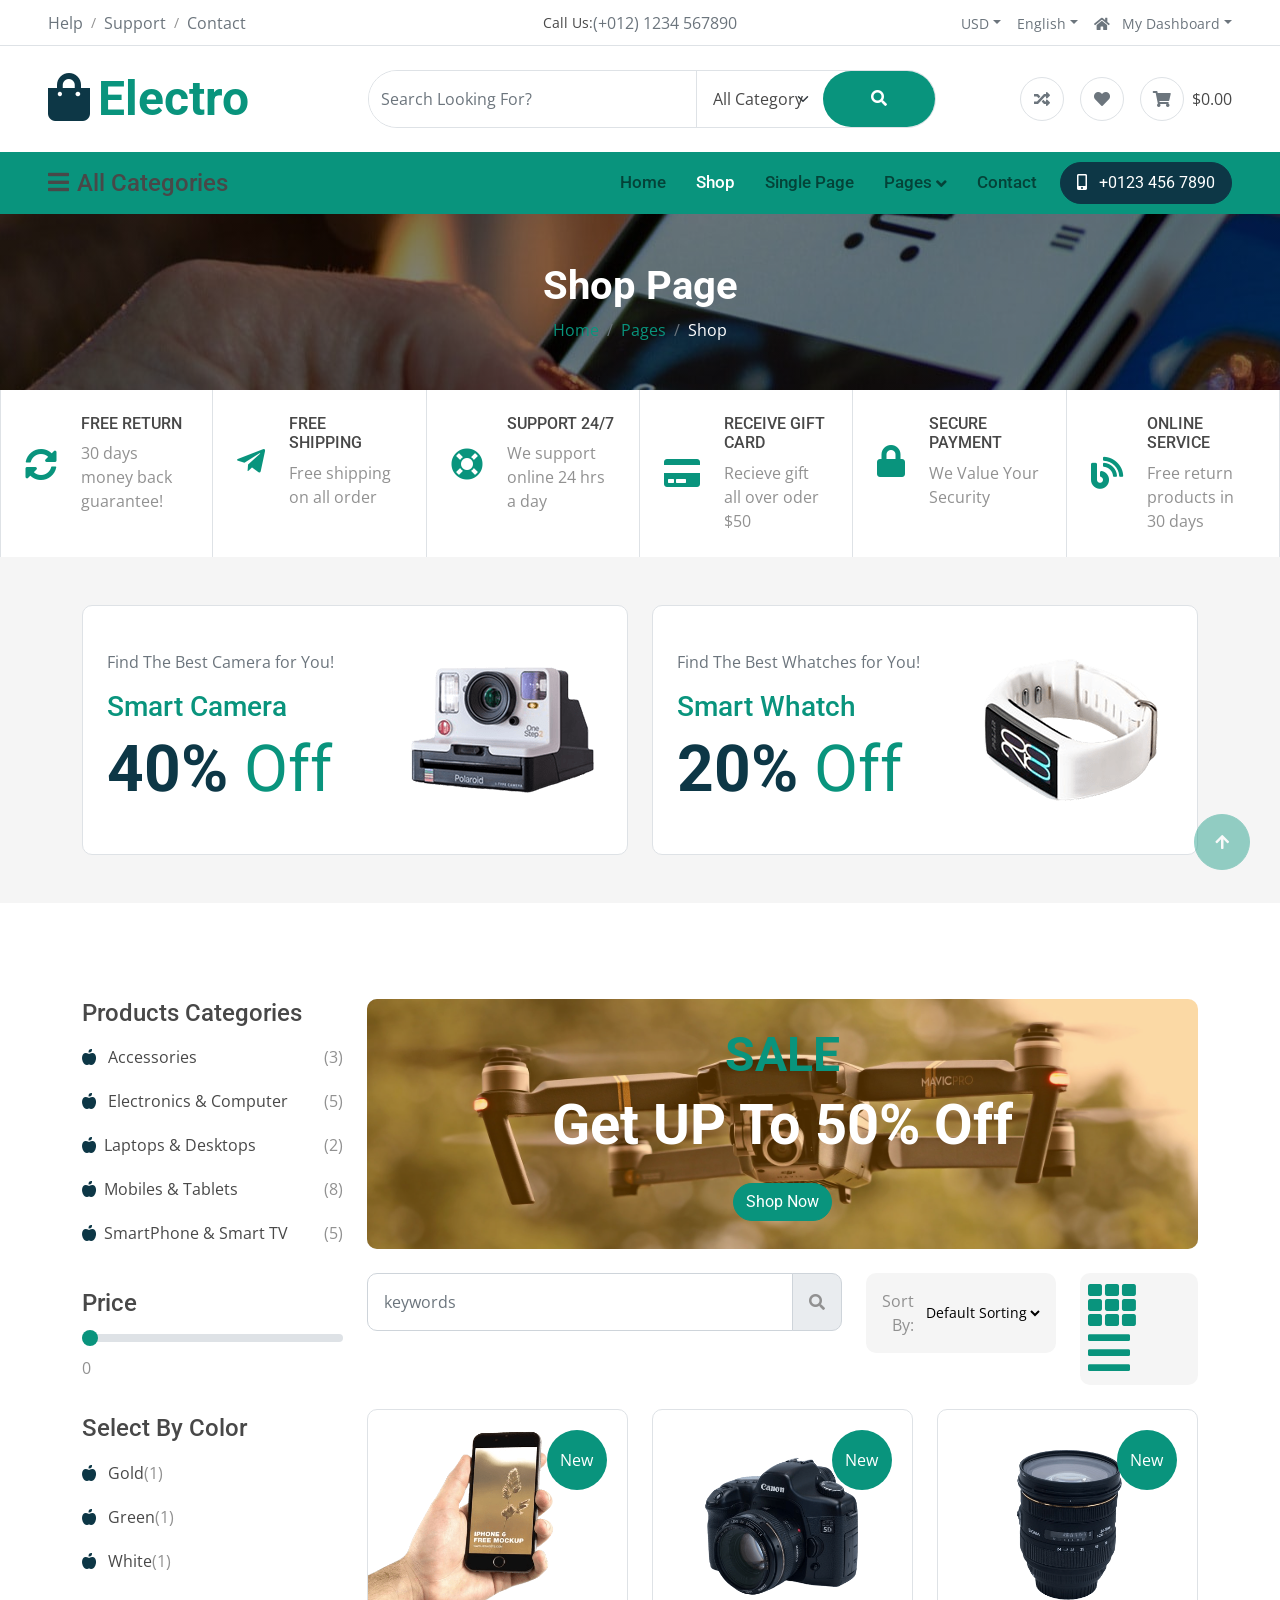
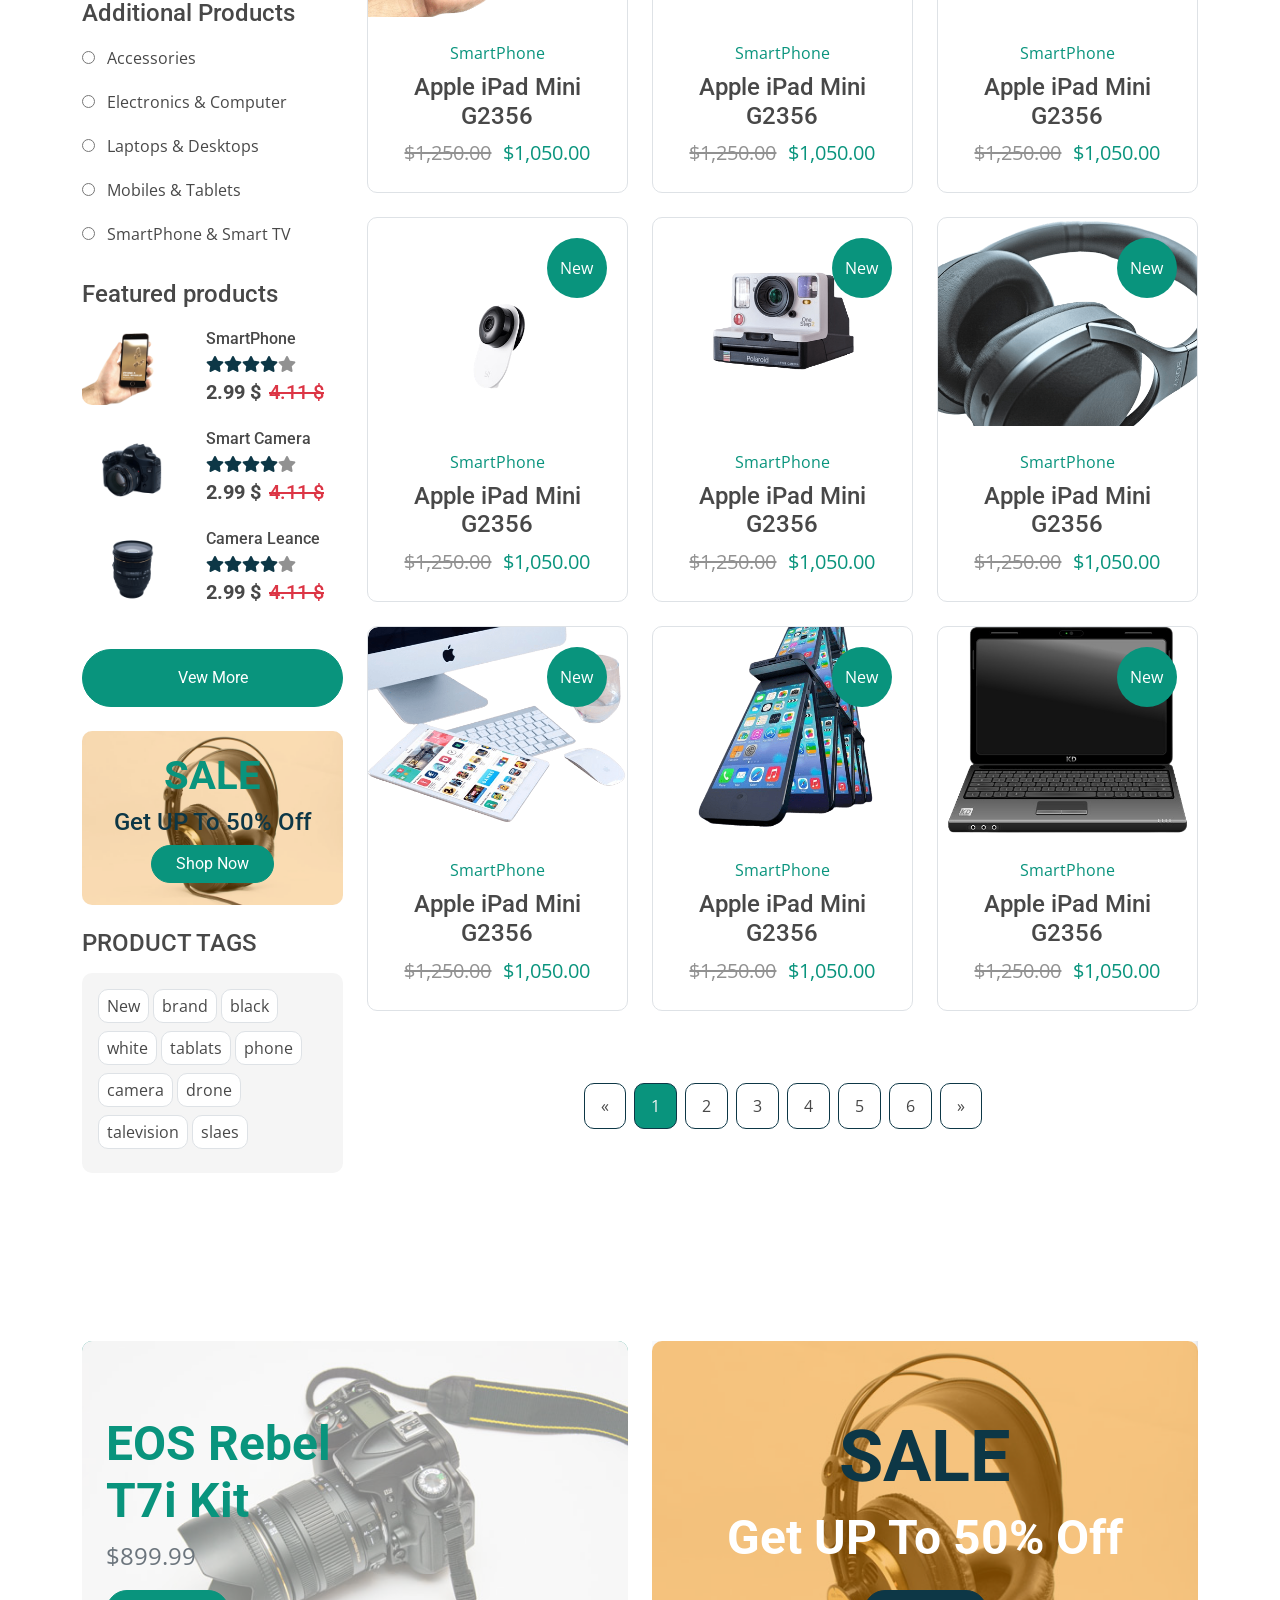
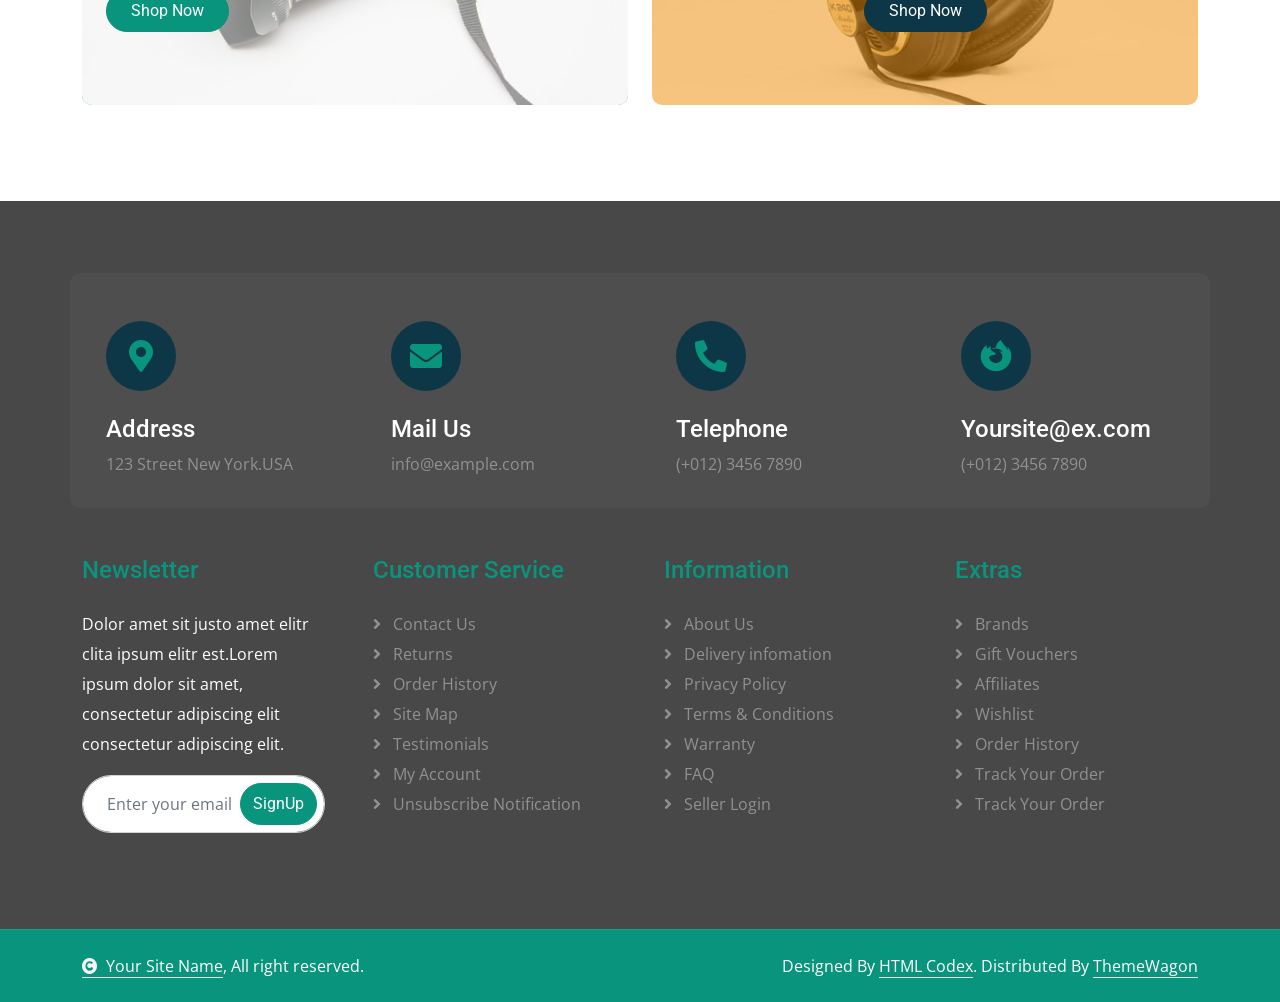
<file: shop.html>
<!DOCTYPE html>
<html lang="en">

<head>
    <meta charset="utf-8">
    <title>Electro - Electronics Website Template</title>
    <meta content="width=device-width, initial-scale=1.0" name="viewport">
    <meta content="" name="keywords">
    <meta content="" name="description">

    <!-- Google Web Fonts -->
    <link rel="preconnect" href="https://fonts.googleapis.com">
    <link rel="preconnect" href="https://fonts.gstatic.com" crossorigin>
    <link
        href="https://fonts.googleapis.com/css2?family=Open+Sans:wght@400;500;600;700&family=Roboto:wght@400;500;700&display=swap"
        rel="stylesheet">

    <!-- Icon Font Stylesheet -->
    <link rel="stylesheet" href="https://use.fontawesome.com/releases/v5.15.4/css/all.css" />
    <link href="https://cdn.jsdelivr.net/npm/bootstrap-icons@1.4.1/font/bootstrap-icons.css" rel="stylesheet">

    <!-- Libraries Stylesheet -->
    <link href="lib/animate/animate.min.css" rel="stylesheet">
    <link href="lib/owlcarousel/assets/owl.carousel.min.css" rel="stylesheet">


    <!-- Customized Bootstrap Stylesheet -->
    <link href="css/bootstrap.min.css" rel="stylesheet">

    <!-- Template Stylesheet -->
    <link href="css/style.css" rel="stylesheet">
</head>

<body>

    <!-- Spinner Start -->
    <div id="spinner"
        class="show bg-white position-fixed translate-middle w-100 vh-100 top-50 start-50 d-flex align-items-center justify-content-center">
        <div class="spinner-border text-primary" style="width: 3rem; height: 3rem;" role="status">
            <span class="sr-only">Loading...</span>
        </div>
    </div>
    <!-- Spinner End -->


    <!-- Topbar Start -->
    <div class="container-fluid px-5 d-none border-bottom d-lg-block">
        <div class="row gx-0 align-items-center">
            <div class="col-lg-4 text-center text-lg-start mb-lg-0">
                <div class="d-inline-flex align-items-center" style="height: 45px;">
                    <a href="#" class="text-muted me-2"> Help</a><small> / </small>
                    <a href="#" class="text-muted mx-2"> Support</a><small> / </small>
                    <a href="#" class="text-muted ms-2"> Contact</a>
                </div>
            </div>
            <div class="col-lg-4 text-center d-flex align-items-center justify-content-center">
                <small class="text-dark">Call Us:</small>
                <a href="#" class="text-muted">(+012) 1234 567890</a>
            </div>

            <div class="col-lg-4 text-center text-lg-end">
                <div class="d-inline-flex align-items-center" style="height: 45px;">
                    <div class="dropdown">
                        <a href="#" class="dropdown-toggle text-muted me-2" data-bs-toggle="dropdown"><small>
                                USD</small></a>
                        <div class="dropdown-menu rounded">
                            <a href="#" class="dropdown-item"> Euro</a>
                            <a href="#" class="dropdown-item"> Dolar</a>
                        </div>
                    </div>
                    <div class="dropdown">
                        <a href="#" class="dropdown-toggle text-muted mx-2" data-bs-toggle="dropdown"><small>
                                English</small></a>
                        <div class="dropdown-menu rounded">
                            <a href="#" class="dropdown-item"> English</a>
                            <a href="#" class="dropdown-item"> Turkish</a>
                            <a href="#" class="dropdown-item"> Spanol</a>
                            <a href="#" class="dropdown-item"> Italiano</a>
                        </div>
                    </div>
                    <div class="dropdown">
                        <a href="#" class="dropdown-toggle text-muted ms-2" data-bs-toggle="dropdown"><small><i
                                    class="fa fa-home me-2"></i> My Dashboard</small></a>
                        <div class="dropdown-menu rounded">
                            <a href="#" class="dropdown-item"> Login</a>
                            <a href="#" class="dropdown-item"> Wishlist</a>
                            <a href="#" class="dropdown-item"> My Card</a>
                            <a href="#" class="dropdown-item"> Notifications</a>
                            <a href="#" class="dropdown-item"> Account Settings</a>
                            <a href="#" class="dropdown-item"> My Account</a>
                            <a href="#" class="dropdown-item"> Log Out</a>
                        </div>
                    </div>
                </div>
            </div>
        </div>
    </div>
    <div class="container-fluid px-5 py-4 d-none d-lg-block">
        <div class="row gx-0 align-items-center text-center">
            <div class="col-md-4 col-lg-3 text-center text-lg-start">
                <div class="d-inline-flex align-items-center">
                    <a href="" class="navbar-brand p-0">
                        <h1 class="display-5 text-primary m-0"><i
                                class="fas fa-shopping-bag text-secondary me-2"></i>Electro</h1>
                        <!-- <img src="img/logo.png" alt="Logo"> -->
                    </a>
                </div>
            </div>
            <div class="col-md-4 col-lg-6 text-center">
                <div class="position-relative ps-4">
                    <div class="d-flex border rounded-pill">
                        <input class="form-control border-0 rounded-pill w-100 py-3" type="text"
                            data-bs-target="#dropdownToggle123" placeholder="Search Looking For?">
                        <select class="form-select text-dark border-0 border-start rounded-0 p-3" style="width: 200px;">
                            <option value="All Category">All Category</option>
                            <option value="Pest Control-2">Category 1</option>
                            <option value="Pest Control-3">Category 2</option>
                            <option value="Pest Control-4">Category 3</option>
                            <option value="Pest Control-5">Category 4</option>
                        </select>
                        <button type="button" class="btn btn-primary rounded-pill py-3 px-5" style="border: 0;"><i
                                class="fas fa-search"></i></button>
                    </div>
                </div>
            </div>
            <div class="col-md-4 col-lg-3 text-center text-lg-end">
                <div class="d-inline-flex align-items-center">
                    <a href="#" class="text-muted d-flex align-items-center justify-content-center me-3"><span
                            class="rounded-circle btn-md-square border"><i class="fas fa-random"></i></i></a>
                    <a href="#" class="text-muted d-flex align-items-center justify-content-center me-3"><span
                            class="rounded-circle btn-md-square border"><i class="fas fa-heart"></i></a>
                    <a href="#" class="text-muted d-flex align-items-center justify-content-center"><span
                            class="rounded-circle btn-md-square border"><i class="fas fa-shopping-cart"></i></span>
                        <span class="text-dark ms-2">$0.00</span></a>
                </div>
            </div>
        </div>
    </div>
    <!-- Topbar End -->

    <!-- Navbar & Hero Start -->
    <div class="container-fluid nav-bar p-0">
        <div class="row gx-0 bg-primary px-5 align-items-center">
            <div class="col-lg-3 d-none d-lg-block">
                <nav class="navbar navbar-light position-relative" style="width: 250px;">
                    <button class="navbar-toggler border-0 fs-4 w-100 px-0 text-start" type="button"
                        data-bs-toggle="collapse" data-bs-target="#allCat">
                        <h4 class="m-0"><i class="fa fa-bars me-2"></i>All Categories</h4>
                    </button>
                    <div class="collapse navbar-collapse rounded-bottom" id="allCat">
                        <div class="navbar-nav ms-auto py-0">
                            <ul class="list-unstyled categories-bars">
                                <li>
                                    <div class="categories-bars-item">
                                        <a href="#">Accessories</a>
                                        <span>(3)</span>
                                    </div>
                                </li>
                                <li>
                                    <div class="categories-bars-item">
                                        <a href="#">Electronics & Computer</a>
                                        <span>(5)</span>
                                    </div>
                                </li>
                                <li>
                                    <div class="categories-bars-item">
                                        <a href="#">Laptops & Desktops</a>
                                        <span>(2)</span>
                                    </div>
                                </li>
                                <li>
                                    <div class="categories-bars-item">
                                        <a href="#">Mobiles & Tablets</a>
                                        <span>(8)</span>
                                    </div>
                                </li>
                                <li>
                                    <div class="categories-bars-item">
                                        <a href="#">SmartPhone & Smart TV</a>
                                        <span>(5)</span>
                                    </div>
                                </li>
                            </ul>
                        </div>
                    </div>
                </nav>
            </div>
            <div class="col-12 col-lg-9">
                <nav class="navbar navbar-expand-lg navbar-light bg-primary ">
                    <a href="" class="navbar-brand d-block d-lg-none">
                        <h1 class="display-5 text-secondary m-0"><i
                                class="fas fa-shopping-bag text-white me-2"></i>Electro</h1>
                        <!-- <img src="img/logo.png" alt="Logo"> -->
                    </a>
                    <button class="navbar-toggler ms-auto" type="button" data-bs-toggle="collapse"
                        data-bs-target="#navbarCollapse">
                        <span class="fa fa-bars fa-1x"></span>
                    </button>
                    <div class="collapse navbar-collapse" id="navbarCollapse">
                        <div class="navbar-nav ms-auto py-0">
                            <a href="index.html" class="nav-item nav-link">Home</a>
                            <a href="shop.html" class="nav-item nav-link active">Shop</a>
                            <a href="single.html" class="nav-item nav-link">Single Page</a>
                            <div class="nav-item dropdown">
                                <a href="#" class="nav-link" data-bs-toggle="dropdown"><span
                                        class="dropdown-toggle">Pages</span></a>
                                <div class="dropdown-menu m-0">
                                    <a href="bestseller.html" class="dropdown-item">Bestseller</a>
                                    <a href="cart.html" class="dropdown-item">Cart Page</a>
                                    <a href="cheackout.html" class="dropdown-item">Cheackout</a>
                                    <a href="404.html" class="dropdown-item">404 Page</a>
                                </div>
                            </div>
                            <a href="contact.html" class="nav-item nav-link me-2">Contact</a>
                            <div class="nav-item dropdown d-block d-lg-none mb-3">
                                <a href="#" class="nav-link" data-bs-toggle="dropdown"><span class="dropdown-toggle">All
                                        Category</span></a>
                                <div class="dropdown-menu m-0">
                                    <ul class="list-unstyled categories-bars">
                                        <li>
                                            <div class="categories-bars-item">
                                                <a href="#">Accessories</a>
                                                <span>(3)</span>
                                            </div>
                                        </li>
                                        <li>
                                            <div class="categories-bars-item">
                                                <a href="#">Electronics & Computer</a>
                                                <span>(5)</span>
                                            </div>
                                        </li>
                                        <li>
                                            <div class="categories-bars-item">
                                                <a href="#">Laptops & Desktops</a>
                                                <span>(2)</span>
                                            </div>
                                        </li>
                                        <li>
                                            <div class="categories-bars-item">
                                                <a href="#">Mobiles & Tablets</a>
                                                <span>(8)</span>
                                            </div>
                                        </li>
                                        <li>
                                            <div class="categories-bars-item">
                                                <a href="#">SmartPhone & Smart TV</a>
                                                <span>(5)</span>
                                            </div>
                                        </li>
                                    </ul>
                                </div>
                            </div>
                        </div>
                        <a href="" class="btn btn-secondary rounded-pill py-2 px-4 px-lg-3 mb-3 mb-md-3 mb-lg-0"><i
                                class="fa fa-mobile-alt me-2"></i> +0123 456 7890</a>
                    </div>
                </nav>
            </div>
        </div>
    </div>
    <!-- Navbar & Hero End -->

    <!-- Single Page Header start -->
    <div class="container-fluid page-header py-5">
        <h1 class="text-center text-white display-6 wow fadeInUp" data-wow-delay="0.1s">Shop Page</h1>
        <ol class="breadcrumb justify-content-center mb-0 wow fadeInUp" data-wow-delay="0.3s">
            <li class="breadcrumb-item"><a href="#">Home</a></li>
            <li class="breadcrumb-item"><a href="#">Pages</a></li>
            <li class="breadcrumb-item active text-white">Shop</li>
        </ol>
    </div>
    <!-- Single Page Header End -->

    <!-- Searvices Start -->
    <div class="container-fluid px-0">
        <div class="row g-0">
            <div class="col-6 col-md-4 col-lg-2 border-start border-end wow fadeInUp" data-wow-delay="0.1s">
                <div class="p-4">
                    <div class="d-inline-flex align-items-center">
                        <i class="fa fa-sync-alt fa-2x text-primary"></i>
                        <div class="ms-4">
                            <h6 class="text-uppercase mb-2">Free Return</h6>
                            <p class="mb-0">30 days money back guarantee!</p>
                        </div>
                    </div>
                </div>
            </div>
            <div class="col-6 col-md-4 col-lg-2 border-end wow fadeInUp" data-wow-delay="0.2s">
                <div class="p-4">
                    <div class="d-flex align-items-center">
                        <i class="fab fa-telegram-plane fa-2x text-primary"></i>
                        <div class="ms-4">
                            <h6 class="text-uppercase mb-2">Free Shipping</h6>
                            <p class="mb-0">Free shipping on all order</p>
                        </div>
                    </div>
                </div>
            </div>
            <div class="col-6 col-md-4 col-lg-2 border-end wow fadeInUp" data-wow-delay="0.3s">
                <div class="p-4">
                    <div class="d-flex align-items-center">
                        <i class="fas fa-life-ring fa-2x text-primary"></i>
                        <div class="ms-4">
                            <h6 class="text-uppercase mb-2">Support 24/7</h6>
                            <p class="mb-0">We support online 24 hrs a day</p>
                        </div>
                    </div>
                </div>
            </div>
            <div class="col-6 col-md-4 col-lg-2 border-end wow fadeInUp" data-wow-delay="0.4s">
                <div class="p-4">
                    <div class="d-flex align-items-center">
                        <i class="fas fa-credit-card fa-2x text-primary"></i>
                        <div class="ms-4">
                            <h6 class="text-uppercase mb-2">Receive Gift Card</h6>
                            <p class="mb-0">Recieve gift all over oder $50</p>
                        </div>
                    </div>
                </div>
            </div>
            <div class="col-6 col-md-4 col-lg-2 border-end wow fadeInUp" data-wow-delay="0.5s">
                <div class="p-4">
                    <div class="d-flex align-items-center">
                        <i class="fas fa-lock fa-2x text-primary"></i>
                        <div class="ms-4">
                            <h6 class="text-uppercase mb-2">Secure Payment</h6>
                            <p class="mb-0">We Value Your Security</p>
                        </div>
                    </div>
                </div>
            </div>
            <div class="col-6 col-md-4 col-lg-2 border-end wow fadeInUp" data-wow-delay="0.6s">
                <div class="p-4">
                    <div class="d-flex align-items-center">
                        <i class="fas fa-blog fa-2x text-primary"></i>
                        <div class="ms-4">
                            <h6 class="text-uppercase mb-2">Online Service</h6>
                            <p class="mb-0">Free return products in 30 days</p>
                        </div>
                    </div>
                </div>
            </div>
        </div>
    </div>
    <!-- Searvices End -->


    <!-- Products Offer Start -->
    <div class="container-fluid bg-light py-5">
        <div class="container">
            <div class="row g-4">
                <div class="col-lg-6 wow fadeInLeft" data-wow-delay="0.2s">
                    <a href="#" class="d-flex align-items-center justify-content-between border bg-white rounded p-4">
                        <div>
                            <p class="text-muted mb-3">Find The Best Camera for You!</p>
                            <h3 class="text-primary">Smart Camera</h3>
                            <h1 class="display-3 text-secondary mb-0">40% <span
                                    class="text-primary fw-normal">Off</span></h1>
                        </div>
                        <img src="img/product-1.png" class="img-fluid" alt="">
                    </a>
                </div>
                <div class="col-lg-6 wow fadeInRight" data-wow-delay="0.3s">
                    <a href="#" class="d-flex align-items-center justify-content-between border bg-white rounded p-4">
                        <div>
                            <p class="text-muted mb-3">Find The Best Whatches for You!</p>
                            <h3 class="text-primary">Smart Whatch</h3>
                            <h1 class="display-3 text-secondary mb-0">20% <span
                                    class="text-primary fw-normal">Off</span></h1>
                        </div>
                        <img src="img/product-2.png" class="img-fluid" alt="">
                    </a>
                </div>
            </div>
        </div>
    </div>
    <!-- Products Offer End -->


    <!-- Shop Page Start -->
    <div class="container-fluid shop py-5">
        <div class="container py-5">
            <div class="row g-4">
                <div class="col-lg-3 wow fadeInUp" data-wow-delay="0.1s">
                    <div class="product-categories mb-4">
                        <h4>Products Categories</h4>
                        <ul class="list-unstyled">
                            <li>
                                <div class="categories-item">
                                    <a href="#" class="text-dark"><i class="fas fa-apple-alt text-secondary me-2"></i>
                                        Accessories</a>
                                    <span>(3)</span>
                                </div>
                            </li>
                            <li>
                                <div class="categories-item">
                                    <a href="#" class="text-dark"><i class="fas fa-apple-alt text-secondary me-2"></i>
                                        Electronics & Computer</a>
                                    <span>(5)</span>
                                </div>
                            </li>
                            <li>
                                <div class="categories-item">
                                    <a href="#" class="text-dark"><i
                                            class="fas fa-apple-alt text-secondary me-2"></i>Laptops & Desktops</a>
                                    <span>(2)</span>
                                </div>
                            </li>
                            <li>
                                <div class="categories-item">
                                    <a href="#" class="text-dark"><i
                                            class="fas fa-apple-alt text-secondary me-2"></i>Mobiles & Tablets</a>
                                    <span>(8)</span>
                                </div>
                            </li>
                            <li>
                                <div class="categories-item">
                                    <a href="#" class="text-dark"><i
                                            class="fas fa-apple-alt text-secondary me-2"></i>SmartPhone & Smart TV</a>
                                    <span>(5)</span>
                                </div>
                            </li>
                        </ul>
                    </div>
                    <div class="price mb-4">
                        <h4 class="mb-2">Price</h4>
                        <input type="range" class="form-range w-100" id="rangeInput" name="rangeInput" min="0" max="500"
                            value="0" oninput="amount.value=rangeInput.value">
                        <output id="amount" name="amount" min-velue="0" max-value="500" for="rangeInput">0</output>
                        <div class=""></div>
                    </div>
                    <div class="product-color mb-3">
                        <h4>Select By Color</h4>
                        <ul class="list-unstyled">
                            <li>
                                <div class="product-color-item">
                                    <a href="#" class="text-dark"><i class="fas fa-apple-alt text-secondary me-2"></i>
                                        Gold</a>
                                    <span>(1)</span>
                                </div>
                            </li>
                            <li>
                                <div class="product-color-item">
                                    <a href="#" class="text-dark"><i class="fas fa-apple-alt text-secondary me-2"></i>
                                        Green</a>
                                    <span>(1)</span>
                                </div>
                            </li>
                            <li>
                                <div class="product-color-item">
                                    <a href="#" class="text-dark"><i class="fas fa-apple-alt text-secondary me-2"></i>
                                        White</a>
                                    <span>(1)</span>
                                </div>
                            </li>
                        </ul>
                    </div>
                    <div class="additional-product mb-4">
                        <h4>Additional Products</h4>
                        <div class="additional-product-item">
                            <input type="radio" class="me-2" id="Categories-1" name="Categories-1" value="Beverages">
                            <label for="Categories-1" class="text-dark"> Accessories</label>
                        </div>
                        <div class="additional-product-item">
                            <input type="radio" class="me-2" id="Categories-2" name="Categories-1" value="Beverages">
                            <label for="Categories-2" class="text-dark"> Electronics & Computer</label>
                        </div>
                        <div class="additional-product-item">
                            <input type="radio" class="me-2" id="Categories-3" name="Categories-1" value="Beverages">
                            <label for="Categories-3" class="text-dark"> Laptops & Desktops</label>
                        </div>
                        <div class="additional-product-item">
                            <input type="radio" class="me-2" id="Categories-4" name="Categories-1" value="Beverages">
                            <label for="Categories-4" class="text-dark"> Mobiles & Tablets</label>
                        </div>
                        <div class="additional-product-item">
                            <input type="radio" class="me-2" id="Categories-5" name="Categories-1" value="Beverages">
                            <label for="Categories-5" class="text-dark"> SmartPhone & Smart TV</label>
                        </div>
                    </div>
                    <div class="featured-product mb-4">
                        <h4 class="mb-3">Featured products</h4>
                        <div class="featured-product-item">
                            <div class="rounded me-4" style="width: 100px; height: 100px;">
                                <img src="img/product-3.png" class="img-fluid rounded" alt="Image">
                            </div>
                            <div>
                                <h6 class="mb-2">SmartPhone</h6>
                                <div class="d-flex mb-2">
                                    <i class="fa fa-star text-secondary"></i>
                                    <i class="fa fa-star text-secondary"></i>
                                    <i class="fa fa-star text-secondary"></i>
                                    <i class="fa fa-star text-secondary"></i>
                                    <i class="fa fa-star"></i>
                                </div>
                                <div class="d-flex mb-2">
                                    <h5 class="fw-bold me-2">2.99 $</h5>
                                    <h5 class="text-danger text-decoration-line-through">4.11 $</h5>
                                </div>
                            </div>
                        </div>
                        <div class="featured-product-item">
                            <div class="rounded me-4" style="width: 100px; height: 100px;">
                                <img src="img/product-4.png" class="img-fluid rounded" alt="Image">
                            </div>
                            <div>
                                <h6 class="mb-2">Smart Camera</h6>
                                <div class="d-flex mb-2">
                                    <i class="fa fa-star text-secondary"></i>
                                    <i class="fa fa-star text-secondary"></i>
                                    <i class="fa fa-star text-secondary"></i>
                                    <i class="fa fa-star text-secondary"></i>
                                    <i class="fa fa-star"></i>
                                </div>
                                <div class="d-flex mb-2">
                                    <h5 class="fw-bold me-2">2.99 $</h5>
                                    <h5 class="text-danger text-decoration-line-through">4.11 $</h5>
                                </div>
                            </div>
                        </div>
                        <div class="featured-product-item">
                            <div class="rounded me-4" style="width: 100px; height: 100px;">
                                <img src="img/product-5.png" class="img-fluid rounded" alt="Image">
                            </div>
                            <div>
                                <h6 class="mb-2">Camera Leance</h6>
                                <div class="d-flex mb-2">
                                    <i class="fa fa-star text-secondary"></i>
                                    <i class="fa fa-star text-secondary"></i>
                                    <i class="fa fa-star text-secondary"></i>
                                    <i class="fa fa-star text-secondary"></i>
                                    <i class="fa fa-star"></i>
                                </div>
                                <div class="d-flex mb-2">
                                    <h5 class="fw-bold me-2">2.99 $</h5>
                                    <h5 class="text-danger text-decoration-line-through">4.11 $</h5>
                                </div>
                            </div>
                        </div>
                        <div class="d-flex justify-content-center my-4">
                            <a href="#" class="btn btn-primary px-4 py-3 rounded-pill w-100">Vew More</a>
                        </div>
                    </div>
                    <a href="#">
                        <div class="position-relative">
                            <img src="img/product-banner-2.jpg" class="img-fluid w-100 rounded" alt="Image">
                            <div class="text-center position-absolute d-flex flex-column align-items-center justify-content-center rounded p-4"
                                style="width: 100%; height: 100%; top: 0; right: 0; background: rgba(242, 139, 0, 0.3);">
                                <h5 class="display-6 text-primary">SALE</h5>
                                <h4 class="text-secondary">Get UP To 50% Off</h4>
                                <a href="#" class="btn btn-primary rounded-pill px-4">Shop Now</a>
                            </div>
                        </div>
                    </a>
                    <div class="product-tags py-4">
                        <h4 class="mb-3">PRODUCT TAGS</h4>
                        <div class="product-tags-items bg-light rounded p-3">
                            <a href="#" class="border rounded py-1 px-2 mb-2">New</a>
                            <a href="#" class="border rounded py-1 px-2 mb-2">brand</a>
                            <a href="#" class="border rounded py-1 px-2 mb-2">black</a>
                            <a href="#" class="border rounded py-1 px-2 mb-2">white</a>
                            <a href="#" class="border rounded py-1 px-2 mb-2">tablats</a>
                            <a href="#" class="border rounded py-1 px-2 mb-2">phone</a>
                            <a href="#" class="border rounded py-1 px-2 mb-2">camera</a>
                            <a href="#" class="border rounded py-1 px-2 mb-2">drone</a>
                            <a href="#" class="border rounded py-1 px-2 mb-2">talevision</a>
                            <a href="#" class="border rounded py-1 px-2 mb-2">slaes</a>
                        </div>
                    </div>
                </div>
                <div class="col-lg-9 wow fadeInUp" data-wow-delay="0.1s">
                    <div class="rounded mb-4 position-relative">
                        <img src="img/product-banner-3.jpg" class="img-fluid rounded w-100" style="height: 250px;"
                            alt="Image">
                        <div class="position-absolute rounded d-flex flex-column align-items-center justify-content-center text-center"
                            style="width: 100%; height: 250px; top: 0; left: 0; background: rgba(242, 139, 0, 0.3);">
                            <h4 class="display-5 text-primary">SALE</h4>
                            <h3 class="display-4 text-white mb-4">Get UP To 50% Off</h3>
                            <a href="#" class="btn btn-primary rounded-pill">Shop Now</a>
                        </div>
                    </div>
                    <div class="row g-4">
                        <div class="col-xl-7">
                            <div class="input-group w-100 mx-auto d-flex">
                                <input type="search" class="form-control p-3" placeholder="keywords"
                                    aria-describedby="search-icon-1">
                                <span id="search-icon-1" class="input-group-text p-3"><i
                                        class="fa fa-search"></i></span>
                            </div>
                        </div>
                        <div class="col-xl-3 text-end">
                            <div class="bg-light ps-3 py-3 rounded d-flex justify-content-between">
                                <label for="electronics">Sort By:</label>
                                <select id="electronics" name="electronicslist"
                                    class="border-0 form-select-sm bg-light me-3" form="electronicsform">
                                    <option value="volvo">Default Sorting</option>
                                    <option value="volv">Nothing</option>
                                    <option value="sab">Popularity</option>
                                    <option value="saab">Newness</option>
                                    <option value="opel">Average Rating</option>
                                    <option value="audio">Low to high</option>
                                    <option value="audi">High to low</option>
                                </select>
                            </div>
                        </div>
                        <div class="col-lg-4 col-xl-2">
                            <ul class="nav nav-pills d-inline-flex text-center py-2 px-2 rounded bg-light mb-4">
                                <li class="nav-item me-4">
                                    <a class="bg-light" data-bs-toggle="pill" href="#tab-5">
                                        <i class="fas fa-th fa-3x text-primary"></i>
                                    </a>
                                </li>
                                <li class="nav-item">
                                    <a class="bg-light" data-bs-toggle="pill" href="#tab-6">
                                        <i class="fas fa-bars fa-3x text-primary"></i>
                                    </a>
                                </li>
                            </ul>
                        </div>
                    </div>
                    <div class="tab-content">
                        <div id="tab-5" class="tab-pane fade show p-0 active">
                            <div class="row g-4 product">
                                <div class="col-lg-4">
                                    <div class="product-item rounded wow fadeInUp" data-wow-delay="0.1s">
                                        <div class="product-item-inner border rounded">
                                            <div class="product-item-inner-item">
                                                <img src="img/product-3.png" class="img-fluid w-100 rounded-top" alt="">
                                                <div class="product-new">New</div>
                                                <div class="product-details">
                                                    <a href="#"><i class="fa fa-eye fa-1x"></i></a>
                                                </div>
                                            </div>
                                            <div class="text-center rounded-bottom p-4">
                                                <a href="#" class="d-block mb-2">SmartPhone</a>
                                                <a href="#" class="d-block h4">Apple iPad Mini <br> G2356</a>
                                                <del class="me-2 fs-5">$1,250.00</del>
                                                <span class="text-primary fs-5">$1,050.00</span>
                                            </div>
                                        </div>
                                        <div
                                            class="product-item-add border border-top-0 rounded-bottom  text-center p-4 pt-0">
                                            <a href="#"
                                                class="btn btn-primary border-secondary rounded-pill py-2 px-4 mb-4"><i
                                                    class="fas fa-shopping-cart me-2"></i> Add To Cart</a>
                                            <div class="d-flex justify-content-between align-items-center">
                                                <div class="d-flex">
                                                    <i class="fas fa-star text-primary"></i>
                                                    <i class="fas fa-star text-primary"></i>
                                                    <i class="fas fa-star text-primary"></i>
                                                    <i class="fas fa-star text-primary"></i>
                                                    <i class="fas fa-star"></i>
                                                </div>
                                                <div class="d-flex">
                                                    <a href="#"
                                                        class="text-primary d-flex align-items-center justify-content-center me-3"><span
                                                            class="rounded-circle btn-sm-square border"><i
                                                                class="fas fa-random"></i></i></a>
                                                    <a href="#"
                                                        class="text-primary d-flex align-items-center justify-content-center me-0"><span
                                                            class="rounded-circle btn-sm-square border"><i
                                                                class="fas fa-heart"></i></a>
                                                </div>
                                            </div>
                                        </div>
                                    </div>
                                </div>
                                <div class="col-lg-4">
                                    <div class="product-item rounded wow fadeInUp" data-wow-delay="0.3s">
                                        <div class="product-item-inner border rounded">
                                            <div class="product-item-inner-item">
                                                <img src="img/product-4.png" class="img-fluid w-100 rounded-top" alt="">
                                                <div class="product-new">New</div>
                                                <div class="product-details">
                                                    <a href="#"><i class="fa fa-eye fa-1x"></i></a>
                                                </div>
                                            </div>
                                            <div class="text-center rounded-bottom p-4">
                                                <a href="#" class="d-block mb-2">SmartPhone</a>
                                                <a href="#" class="d-block h4">Apple iPad Mini <br> G2356</a>
                                                <del class="me-2 fs-5">$1,250.00</del>
                                                <span class="text-primary fs-5">$1,050.00</span>
                                            </div>
                                        </div>
                                        <div
                                            class="product-item-add border border-top-0 rounded-bottom  text-center p-4 pt-0">
                                            <a href="#"
                                                class="btn btn-primary border-secondary rounded-pill py-2 px-4 mb-4"><i
                                                    class="fas fa-shopping-cart me-2"></i> Add To Cart</a>
                                            <div class="d-flex justify-content-between align-items-center">
                                                <div class="d-flex">
                                                    <i class="fas fa-star text-primary"></i>
                                                    <i class="fas fa-star text-primary"></i>
                                                    <i class="fas fa-star text-primary"></i>
                                                    <i class="fas fa-star text-primary"></i>
                                                    <i class="fas fa-star"></i>
                                                </div>
                                                <div class="d-flex">
                                                    <a href="#"
                                                        class="text-primary d-flex align-items-center justify-content-center me-3"><span
                                                            class="rounded-circle btn-sm-square border"><i
                                                                class="fas fa-random"></i></i></a>
                                                    <a href="#"
                                                        class="text-primary d-flex align-items-center justify-content-center me-0"><span
                                                            class="rounded-circle btn-sm-square border"><i
                                                                class="fas fa-heart"></i></a>
                                                </div>
                                            </div>
                                        </div>
                                    </div>
                                </div>
                                <div class="col-lg-4">
                                    <div class="product-item rounded wow fadeInUp" data-wow-delay="0.5s">
                                        <div class="product-item-inner border rounded">
                                            <div class="product-item-inner-item">
                                                <img src="img/product-5.png" class="img-fluid w-100 rounded-top" alt="">
                                                <div class="product-new">New</div>
                                                <div class="product-details">
                                                    <a href="#"><i class="fa fa-eye fa-1x"></i></a>
                                                </div>
                                            </div>
                                            <div class="text-center rounded-bottom p-4">
                                                <a href="#" class="d-block mb-2">SmartPhone</a>
                                                <a href="#" class="d-block h4">Apple iPad Mini <br> G2356</a>
                                                <del class="me-2 fs-5">$1,250.00</del>
                                                <span class="text-primary fs-5">$1,050.00</span>
                                            </div>
                                        </div>
                                        <div
                                            class="product-item-add border border-top-0 rounded-bottom  text-center p-4 pt-0">
                                            <a href="#"
                                                class="btn btn-primary border-secondary rounded-pill py-2 px-4 mb-4"><i
                                                    class="fas fa-shopping-cart me-2"></i> Add To Cart</a>
                                            <div class="d-flex justify-content-between align-items-center">
                                                <div class="d-flex">
                                                    <i class="fas fa-star text-primary"></i>
                                                    <i class="fas fa-star text-primary"></i>
                                                    <i class="fas fa-star text-primary"></i>
                                                    <i class="fas fa-star text-primary"></i>
                                                    <i class="fas fa-star"></i>
                                                </div>
                                                <div class="d-flex">
                                                    <a href="#"
                                                        class="text-primary d-flex align-items-center justify-content-center me-3"><span
                                                            class="rounded-circle btn-sm-square border"><i
                                                                class="fas fa-random"></i></i></a>
                                                    <a href="#"
                                                        class="text-primary d-flex align-items-center justify-content-center me-0"><span
                                                            class="rounded-circle btn-sm-square border"><i
                                                                class="fas fa-heart"></i></a>
                                                </div>
                                            </div>
                                        </div>
                                    </div>
                                </div>
                                <div class="col-lg-4">
                                    <div class="product-item rounded wow fadeInUp" data-wow-delay="0.1s">
                                        <div class="product-item-inner border rounded">
                                            <div class="product-item-inner-item">
                                                <img src="img/product-6.png" class="img-fluid w-100 rounded-top" alt="">
                                                <div class="product-new">New</div>
                                                <div class="product-details">
                                                    <a href="#"><i class="fa fa-eye fa-1x"></i></a>
                                                </div>
                                            </div>
                                            <div class="text-center rounded-bottom p-4">
                                                <a href="#" class="d-block mb-2">SmartPhone</a>
                                                <a href="#" class="d-block h4">Apple iPad Mini <br> G2356</a>
                                                <del class="me-2 fs-5">$1,250.00</del>
                                                <span class="text-primary fs-5">$1,050.00</span>
                                            </div>
                                        </div>
                                        <div
                                            class="product-item-add border border-top-0 rounded-bottom  text-center p-4 pt-0">
                                            <a href="#"
                                                class="btn btn-primary border-secondary rounded-pill py-2 px-4 mb-4"><i
                                                    class="fas fa-shopping-cart me-2"></i> Add To Cart</a>
                                            <div class="d-flex justify-content-between align-items-center">
                                                <div class="d-flex">
                                                    <i class="fas fa-star text-primary"></i>
                                                    <i class="fas fa-star text-primary"></i>
                                                    <i class="fas fa-star text-primary"></i>
                                                    <i class="fas fa-star text-primary"></i>
                                                    <i class="fas fa-star"></i>
                                                </div>
                                                <div class="d-flex">
                                                    <a href="#"
                                                        class="text-primary d-flex align-items-center justify-content-center me-3"><span
                                                            class="rounded-circle btn-sm-square border"><i
                                                                class="fas fa-random"></i></i></a>
                                                    <a href="#"
                                                        class="text-primary d-flex align-items-center justify-content-center me-0"><span
                                                            class="rounded-circle btn-sm-square border"><i
                                                                class="fas fa-heart"></i></a>
                                                </div>
                                            </div>
                                        </div>
                                    </div>
                                </div>
                                <div class="col-lg-4">
                                    <div class="product-item rounded wow fadeInUp" data-wow-delay="0.3s">
                                        <div class="product-item-inner border rounded">
                                            <div class="product-item-inner-item">
                                                <img src="img/product-7.png" class="img-fluid w-100 rounded-top" alt="">
                                                <div class="product-new">New</div>
                                                <div class="product-details">
                                                    <a href="#"><i class="fa fa-eye fa-1x"></i></a>
                                                </div>
                                            </div>
                                            <div class="text-center rounded-bottom p-4">
                                                <a href="#" class="d-block mb-2">SmartPhone</a>
                                                <a href="#" class="d-block h4">Apple iPad Mini <br> G2356</a>
                                                <del class="me-2 fs-5">$1,250.00</del>
                                                <span class="text-primary fs-5">$1,050.00</span>
                                            </div>
                                        </div>
                                        <div
                                            class="product-item-add border border-top-0 rounded-bottom  text-center p-4 pt-0">
                                            <a href="#"
                                                class="btn btn-primary border-secondary rounded-pill py-2 px-4 mb-4"><i
                                                    class="fas fa-shopping-cart me-2"></i> Add To Cart</a>
                                            <div class="d-flex justify-content-between align-items-center">
                                                <div class="d-flex">
                                                    <i class="fas fa-star text-primary"></i>
                                                    <i class="fas fa-star text-primary"></i>
                                                    <i class="fas fa-star text-primary"></i>
                                                    <i class="fas fa-star text-primary"></i>
                                                    <i class="fas fa-star"></i>
                                                </div>
                                                <div class="d-flex">
                                                    <a href="#"
                                                        class="text-primary d-flex align-items-center justify-content-center me-3"><span
                                                            class="rounded-circle btn-sm-square border"><i
                                                                class="fas fa-random"></i></i></a>
                                                    <a href="#"
                                                        class="text-primary d-flex align-items-center justify-content-center me-0"><span
                                                            class="rounded-circle btn-sm-square border"><i
                                                                class="fas fa-heart"></i></a>
                                                </div>
                                            </div>
                                        </div>
                                    </div>
                                </div>
                                <div class="col-lg-4">
                                    <div class="product-item rounded wow fadeInUp" data-wow-delay="0.5s">
                                        <div class="product-item-inner border rounded">
                                            <div class="product-item-inner-item">
                                                <img src="img/product-8.png" class="img-fluid w-100 rounded-top" alt="">
                                                <div class="product-new">New</div>
                                                <div class="product-details">
                                                    <a href="#"><i class="fa fa-eye fa-1x"></i></a>
                                                </div>
                                            </div>
                                            <div class="text-center rounded-bottom p-4">
                                                <a href="#" class="d-block mb-2">SmartPhone</a>
                                                <a href="#" class="d-block h4">Apple iPad Mini <br> G2356</a>
                                                <del class="me-2 fs-5">$1,250.00</del>
                                                <span class="text-primary fs-5">$1,050.00</span>
                                            </div>
                                        </div>
                                        <div
                                            class="product-item-add border border-top-0 rounded-bottom  text-center p-4 pt-0">
                                            <a href="#"
                                                class="btn btn-primary border-secondary rounded-pill py-2 px-4 mb-4"><i
                                                    class="fas fa-shopping-cart me-2"></i> Add To Cart</a>
                                            <div class="d-flex justify-content-between align-items-center">
                                                <div class="d-flex">
                                                    <i class="fas fa-star text-primary"></i>
                                                    <i class="fas fa-star text-primary"></i>
                                                    <i class="fas fa-star text-primary"></i>
                                                    <i class="fas fa-star text-primary"></i>
                                                    <i class="fas fa-star"></i>
                                                </div>
                                                <div class="d-flex">
                                                    <a href="#"
                                                        class="text-primary d-flex align-items-center justify-content-center me-3"><span
                                                            class="rounded-circle btn-sm-square border"><i
                                                                class="fas fa-random"></i></i></a>
                                                    <a href="#"
                                                        class="text-primary d-flex align-items-center justify-content-center me-0"><span
                                                            class="rounded-circle btn-sm-square border"><i
                                                                class="fas fa-heart"></i></a>
                                                </div>
                                            </div>
                                        </div>
                                    </div>
                                </div>
                                <div class="col-lg-4">
                                    <div class="product-item rounded wow fadeInUp" data-wow-delay="0.1s">
                                        <div class="product-item-inner border rounded">
                                            <div class="product-item-inner-item">
                                                <img src="img/product-9.png" class="img-fluid w-100 rounded-top" alt="">
                                                <div class="product-new">New</div>
                                                <div class="product-details">
                                                    <a href="#"><i class="fa fa-eye fa-1x"></i></a>
                                                </div>
                                            </div>
                                            <div class="text-center rounded-bottom p-4">
                                                <a href="#" class="d-block mb-2">SmartPhone</a>
                                                <a href="#" class="d-block h4">Apple iPad Mini <br> G2356</a>
                                                <del class="me-2 fs-5">$1,250.00</del>
                                                <span class="text-primary fs-5">$1,050.00</span>
                                            </div>
                                        </div>
                                        <div
                                            class="product-item-add border border-top-0 rounded-bottom  text-center p-4 pt-0">
                                            <a href="#"
                                                class="btn btn-primary border-secondary rounded-pill py-2 px-4 mb-4"><i
                                                    class="fas fa-shopping-cart me-2"></i> Add To Cart</a>
                                            <div class="d-flex justify-content-between align-items-center">
                                                <div class="d-flex">
                                                    <i class="fas fa-star text-primary"></i>
                                                    <i class="fas fa-star text-primary"></i>
                                                    <i class="fas fa-star text-primary"></i>
                                                    <i class="fas fa-star text-primary"></i>
                                                    <i class="fas fa-star"></i>
                                                </div>
                                                <div class="d-flex">
                                                    <a href="#"
                                                        class="text-primary d-flex align-items-center justify-content-center me-3"><span
                                                            class="rounded-circle btn-sm-square border"><i
                                                                class="fas fa-random"></i></i></a>
                                                    <a href="#"
                                                        class="text-primary d-flex align-items-center justify-content-center me-0"><span
                                                            class="rounded-circle btn-sm-square border"><i
                                                                class="fas fa-heart"></i></a>
                                                </div>
                                            </div>
                                        </div>
                                    </div>
                                </div>
                                <div class="col-lg-4">
                                    <div class="product-item rounded wow fadeInUp" data-wow-delay="0.3s">
                                        <div class="product-item-inner border rounded">
                                            <div class="product-item-inner-item">
                                                <img src="img/product-10.png" class="img-fluid w-100 rounded-top"
                                                    alt="">
                                                <div class="product-new">New</div>
                                                <div class="product-details">
                                                    <a href="#"><i class="fa fa-eye fa-1x"></i></a>
                                                </div>
                                            </div>
                                            <div class="text-center rounded-bottom p-4">
                                                <a href="#" class="d-block mb-2">SmartPhone</a>
                                                <a href="#" class="d-block h4">Apple iPad Mini <br> G2356</a>
                                                <del class="me-2 fs-5">$1,250.00</del>
                                                <span class="text-primary fs-5">$1,050.00</span>
                                            </div>
                                        </div>
                                        <div
                                            class="product-item-add border border-top-0 rounded-bottom  text-center p-4 pt-0">
                                            <a href="#"
                                                class="btn btn-primary border-secondary rounded-pill py-2 px-4 mb-4"><i
                                                    class="fas fa-shopping-cart me-2"></i> Add To Cart</a>
                                            <div class="d-flex justify-content-between align-items-center">
                                                <div class="d-flex">
                                                    <i class="fas fa-star text-primary"></i>
                                                    <i class="fas fa-star text-primary"></i>
                                                    <i class="fas fa-star text-primary"></i>
                                                    <i class="fas fa-star text-primary"></i>
                                                    <i class="fas fa-star"></i>
                                                </div>
                                                <div class="d-flex">
                                                    <a href="#"
                                                        class="text-primary d-flex align-items-center justify-content-center me-3"><span
                                                            class="rounded-circle btn-sm-square border"><i
                                                                class="fas fa-random"></i></i></a>
                                                    <a href="#"
                                                        class="text-primary d-flex align-items-center justify-content-center me-0"><span
                                                            class="rounded-circle btn-sm-square border"><i
                                                                class="fas fa-heart"></i></a>
                                                </div>
                                            </div>
                                        </div>
                                    </div>
                                </div>
                                <div class="col-lg-4">
                                    <div class="product-item rounded wow fadeInUp" data-wow-delay="0.5s">
                                        <div class="product-item-inner border rounded">
                                            <div class="product-item-inner-item">
                                                <img src="img/product-11.png" class="img-fluid w-100 rounded-top"
                                                    alt="">
                                                <div class="product-new">New</div>
                                                <div class="product-details">
                                                    <a href="#"><i class="fa fa-eye fa-1x"></i></a>
                                                </div>
                                            </div>
                                            <div class="text-center rounded-bottom p-4">
                                                <a href="#" class="d-block mb-2">SmartPhone</a>
                                                <a href="#" class="d-block h4">Apple iPad Mini <br> G2356</a>
                                                <del class="me-2 fs-5">$1,250.00</del>
                                                <span class="text-primary fs-5">$1,050.00</span>
                                            </div>
                                        </div>
                                        <div
                                            class="product-item-add border border-top-0 rounded-bottom  text-center p-4 pt-0">
                                            <a href="#"
                                                class="btn btn-primary border-secondary rounded-pill py-2 px-4 mb-4"><i
                                                    class="fas fa-shopping-cart me-2"></i> Add To Cart</a>
                                            <div class="d-flex justify-content-between align-items-center">
                                                <div class="d-flex">
                                                    <i class="fas fa-star text-primary"></i>
                                                    <i class="fas fa-star text-primary"></i>
                                                    <i class="fas fa-star text-primary"></i>
                                                    <i class="fas fa-star text-primary"></i>
                                                    <i class="fas fa-star"></i>
                                                </div>
                                                <div class="d-flex">
                                                    <a href="#"
                                                        class="text-primary d-flex align-items-center justify-content-center me-3"><span
                                                            class="rounded-circle btn-sm-square border"><i
                                                                class="fas fa-random"></i></i></a>
                                                    <a href="#"
                                                        class="text-primary d-flex align-items-center justify-content-center me-0"><span
                                                            class="rounded-circle btn-sm-square border"><i
                                                                class="fas fa-heart"></i></a>
                                                </div>
                                            </div>
                                        </div>
                                    </div>
                                </div>
                                <div class="col-12 wow fadeInUp" data-wow-delay="0.1s">
                                    <div class="pagination d-flex justify-content-center mt-5">
                                        <a href="#" class="rounded">&laquo;</a>
                                        <a href="#" class="active rounded">1</a>
                                        <a href="#" class="rounded">2</a>
                                        <a href="#" class="rounded">3</a>
                                        <a href="#" class="rounded">4</a>
                                        <a href="#" class="rounded">5</a>
                                        <a href="#" class="rounded">6</a>
                                        <a href="#" class="rounded">&raquo;</a>
                                    </div>
                                </div>
                            </div>
                        </div>
                        <div id="tab-6" class="products tab-pane fade show p-0">
                            <div class="row g-4 products-mini">
                                <div class="col-lg-6">
                                    <div class="products-mini-item border">
                                        <div class="row g-0">
                                            <div class="col-5">
                                                <div class="products-mini-img border-end h-100">
                                                    <img src="img/product-3.png" class="img-fluid w-100 h-100"
                                                        alt="Image">
                                                    <div class="products-mini-icon rounded-circle bg-primary">
                                                        <a href="#"><i class="fa fa-eye fa-1x text-white"></i></a>
                                                    </div>
                                                </div>
                                            </div>
                                            <div class="col-7">
                                                <div class="products-mini-content p-3">
                                                    <a href="#" class="d-block mb-2">SmartPhone</a>
                                                    <a href="#" class="d-block h4">Apple iPad Mini <br> G2356</a>
                                                    <del class="me-2 fs-5">$1,250.00</del>
                                                    <span class="text-primary fs-5">$1,050.00</span>
                                                </div>
                                            </div>
                                        </div>
                                        <div class="products-mini-add border p-3">
                                            <a href="#"
                                                class="btn btn-primary border-secondary rounded-pill py-2 px-4"><i
                                                    class="fas fa-shopping-cart me-2"></i> Add To Cart</a>
                                            <div class="d-flex">
                                                <a href="#"
                                                    class="text-primary d-flex align-items-center justify-content-center me-3"><span
                                                        class="rounded-circle btn-sm-square border"><i
                                                            class="fas fa-random"></i></i></a>
                                                <a href="#"
                                                    class="text-primary d-flex align-items-center justify-content-center me-0"><span
                                                        class="rounded-circle btn-sm-square border"><i
                                                            class="fas fa-heart"></i></a>
                                            </div>
                                        </div>
                                    </div>
                                </div>
                                <div class="col-lg-6">
                                    <div class="products-mini-item border">
                                        <div class="row g-0">
                                            <div class="col-5">
                                                <div class="products-mini-img border-end h-100">
                                                    <img src="img/product-4.png" class="img-fluid w-100 h-100"
                                                        alt="Image">
                                                    <div class="products-mini-icon rounded-circle bg-primary">
                                                        <a href="#"><i class="fa fa-eye fa-1x text-white"></i></a>
                                                    </div>
                                                </div>
                                            </div>
                                            <div class="col-7">
                                                <div class="products-mini-content p-3">
                                                    <a href="#" class="d-block mb-2">SmartPhone</a>
                                                    <a href="#" class="d-block h4">Apple iPad Mini <br> G2356</a>
                                                    <del class="me-2 fs-5">$1,250.00</del>
                                                    <span class="text-primary fs-5">$1,050.00</span>
                                                </div>
                                            </div>
                                        </div>
                                        <div class="products-mini-add border p-3">
                                            <a href="#"
                                                class="btn btn-primary border-secondary rounded-pill py-2 px-4"><i
                                                    class="fas fa-shopping-cart me-2"></i> Add To Cart</a>
                                            <div class="d-flex">
                                                <a href="#"
                                                    class="text-primary d-flex align-items-center justify-content-center me-3"><span
                                                        class="rounded-circle btn-sm-square border"><i
                                                            class="fas fa-random"></i></i></a>
                                                <a href="#"
                                                    class="text-primary d-flex align-items-center justify-content-center me-0"><span
                                                        class="rounded-circle btn-sm-square border"><i
                                                            class="fas fa-heart"></i></a>
                                            </div>
                                        </div>
                                    </div>
                                </div>
                                <div class="col-lg-6">
                                    <div class="products-mini-item border">
                                        <div class="row g-0">
                                            <div class="col-5">
                                                <div class="products-mini-img border-end h-100">
                                                    <img src="img/product-5.png" class="img-fluid w-100 h-100"
                                                        alt="Image">
                                                    <div class="products-mini-icon rounded-circle bg-primary">
                                                        <a href="#"><i class="fa fa-eye fa-1x text-white"></i></a>
                                                    </div>
                                                </div>
                                            </div>
                                            <div class="col-7">
                                                <div class="products-mini-content p-3">
                                                    <a href="#" class="d-block mb-2">SmartPhone</a>
                                                    <a href="#" class="d-block h4">Apple iPad Mini <br> G2356</a>
                                                    <del class="me-2 fs-5">$1,250.00</del>
                                                    <span class="text-primary fs-5">$1,050.00</span>
                                                </div>
                                            </div>
                                        </div>
                                        <div class="products-mini-add border p-3">
                                            <a href="#"
                                                class="btn btn-primary border-secondary rounded-pill py-2 px-4"><i
                                                    class="fas fa-shopping-cart me-2"></i> Add To Cart</a>
                                            <div class="d-flex">
                                                <a href="#"
                                                    class="text-primary d-flex align-items-center justify-content-center me-3"><span
                                                        class="rounded-circle btn-sm-square border"><i
                                                            class="fas fa-random"></i></i></a>
                                                <a href="#"
                                                    class="text-primary d-flex align-items-center justify-content-center me-0"><span
                                                        class="rounded-circle btn-sm-square border"><i
                                                            class="fas fa-heart"></i></a>
                                            </div>
                                        </div>
                                    </div>
                                </div>
                                <div class="col-lg-6">
                                    <div class="products-mini-item border">
                                        <div class="row g-0">
                                            <div class="col-5">
                                                <div class="products-mini-img border-end h-100">
                                                    <img src="img/product-6.png" class="img-fluid w-100 h-100"
                                                        alt="Image">
                                                    <div class="products-mini-icon rounded-circle bg-primary">
                                                        <a href="#"><i class="fa fa-eye fa-1x text-white"></i></a>
                                                    </div>
                                                </div>
                                            </div>
                                            <div class="col-7">
                                                <div class="products-mini-content p-3">
                                                    <a href="#" class="d-block mb-2">SmartPhone</a>
                                                    <a href="#" class="d-block h4">Apple iPad Mini <br> G2356</a>
                                                    <del class="me-2 fs-5">$1,250.00</del>
                                                    <span class="text-primary fs-5">$1,050.00</span>
                                                </div>
                                            </div>
                                        </div>
                                        <div class="products-mini-add border p-3">
                                            <a href="#"
                                                class="btn btn-primary border-secondary rounded-pill py-2 px-4"><i
                                                    class="fas fa-shopping-cart me-2"></i> Add To Cart</a>
                                            <div class="d-flex">
                                                <a href="#"
                                                    class="text-primary d-flex align-items-center justify-content-center me-3"><span
                                                        class="rounded-circle btn-sm-square border"><i
                                                            class="fas fa-random"></i></i></a>
                                                <a href="#"
                                                    class="text-primary d-flex align-items-center justify-content-center me-0"><span
                                                        class="rounded-circle btn-sm-square border"><i
                                                            class="fas fa-heart"></i></a>
                                            </div>
                                        </div>
                                    </div>
                                </div>
                                <div class="col-lg-6">
                                    <div class="products-mini-item border">
                                        <div class="row g-0">
                                            <div class="col-5">
                                                <div class="products-mini-img border-end h-100">
                                                    <img src="img/product-7.png" class="img-fluid w-100 h-100"
                                                        alt="Image">
                                                    <div class="products-mini-icon rounded-circle bg-primary">
                                                        <a href="#"><i class="fa fa-eye fa-1x text-white"></i></a>
                                                    </div>
                                                </div>
                                            </div>
                                            <div class="col-7">
                                                <div class="products-mini-content p-3">
                                                    <a href="#" class="d-block mb-2">SmartPhone</a>
                                                    <a href="#" class="d-block h4">Apple iPad Mini <br> G2356</a>
                                                    <del class="me-2 fs-5">$1,250.00</del>
                                                    <span class="text-primary fs-5">$1,050.00</span>
                                                </div>
                                            </div>
                                        </div>
                                        <div class="products-mini-add border p-3">
                                            <a href="#"
                                                class="btn btn-primary border-secondary rounded-pill py-2 px-4"><i
                                                    class="fas fa-shopping-cart me-2"></i> Add To Cart</a>
                                            <div class="d-flex">
                                                <a href="#"
                                                    class="text-primary d-flex align-items-center justify-content-center me-3"><span
                                                        class="rounded-circle btn-sm-square border"><i
                                                            class="fas fa-random"></i></i></a>
                                                <a href="#"
                                                    class="text-primary d-flex align-items-center justify-content-center me-0"><span
                                                        class="rounded-circle btn-sm-square border"><i
                                                            class="fas fa-heart"></i></a>
                                            </div>
                                        </div>
                                    </div>
                                </div>
                                <div class="col-lg-6">
                                    <div class="products-mini-item border">
                                        <div class="row g-0">
                                            <div class="col-5">
                                                <div class="products-mini-img border-end h-100">
                                                    <img src="img/product-8.png" class="img-fluid w-100 h-100"
                                                        alt="Image">
                                                    <div class="products-mini-icon rounded-circle bg-primary">
                                                        <a href="#"><i class="fa fa-eye fa-1x text-white"></i></a>
                                                    </div>
                                                </div>
                                            </div>
                                            <div class="col-7">
                                                <div class="products-mini-content p-3">
                                                    <a href="#" class="d-block mb-2">SmartPhone</a>
                                                    <a href="#" class="d-block h4">Apple iPad Mini <br> G2356</a>
                                                    <del class="me-2 fs-5">$1,250.00</del>
                                                    <span class="text-primary fs-5">$1,050.00</span>
                                                </div>
                                            </div>
                                        </div>
                                        <div class="products-mini-add border p-3">
                                            <a href="#"
                                                class="btn btn-primary border-secondary rounded-pill py-2 px-4"><i
                                                    class="fas fa-shopping-cart me-2"></i> Add To Cart</a>
                                            <div class="d-flex">
                                                <a href="#"
                                                    class="text-primary d-flex align-items-center justify-content-center me-3"><span
                                                        class="rounded-circle btn-sm-square border"><i
                                                            class="fas fa-random"></i></i></a>
                                                <a href="#"
                                                    class="text-primary d-flex align-items-center justify-content-center me-0"><span
                                                        class="rounded-circle btn-sm-square border"><i
                                                            class="fas fa-heart"></i></a>
                                            </div>
                                        </div>
                                    </div>
                                </div>
                                <div class="col-lg-6">
                                    <div class="products-mini-item border">
                                        <div class="row g-0">
                                            <div class="col-5">
                                                <div class="products-mini-img border-end h-100">
                                                    <img src="img/product-9.png" class="img-fluid w-100 h-100"
                                                        alt="Image">
                                                    <div class="products-mini-icon rounded-circle bg-primary">
                                                        <a href="#"><i class="fa fa-eye fa-1x text-white"></i></a>
                                                    </div>
                                                </div>
                                            </div>
                                            <div class="col-7">
                                                <div class="products-mini-content p-3">
                                                    <a href="#" class="d-block mb-2">SmartPhone</a>
                                                    <a href="#" class="d-block h4">Apple iPad Mini <br> G2356</a>
                                                    <del class="me-2 fs-5">$1,250.00</del>
                                                    <span class="text-primary fs-5">$1,050.00</span>
                                                </div>
                                            </div>
                                        </div>
                                        <div class="products-mini-add border p-3">
                                            <a href="#"
                                                class="btn btn-primary border-secondary rounded-pill py-2 px-4"><i
                                                    class="fas fa-shopping-cart me-2"></i> Add To Cart</a>
                                            <div class="d-flex">
                                                <a href="#"
                                                    class="text-primary d-flex align-items-center justify-content-center me-3"><span
                                                        class="rounded-circle btn-sm-square border"><i
                                                            class="fas fa-random"></i></i></a>
                                                <a href="#"
                                                    class="text-primary d-flex align-items-center justify-content-center me-0"><span
                                                        class="rounded-circle btn-sm-square border"><i
                                                            class="fas fa-heart"></i></a>
                                            </div>
                                        </div>
                                    </div>
                                </div>
                                <div class="col-lg-6">
                                    <div class="products-mini-item border">
                                        <div class="row g-0">
                                            <div class="col-5">
                                                <div class="products-mini-img border-end h-100">
                                                    <img src="img/product-12.png" class="img-fluid w-100 h-100"
                                                        alt="Image">
                                                    <div class="products-mini-icon rounded-circle bg-primary">
                                                        <a href="#"><i class="fa fa-eye fa-1x text-white"></i></a>
                                                    </div>
                                                </div>
                                            </div>
                                            <div class="col-7">
                                                <div class="products-mini-content p-3">
                                                    <a href="#" class="d-block mb-2">SmartPhone</a>
                                                    <a href="#" class="d-block h4">Apple iPad Mini <br> G2356</a>
                                                    <del class="me-2 fs-5">$1,250.00</del>
                                                    <span class="text-primary fs-5">$1,050.00</span>
                                                </div>
                                            </div>
                                        </div>
                                        <div class="products-mini-add border p-3">
                                            <a href="#"
                                                class="btn btn-primary border-secondary rounded-pill py-2 px-4"><i
                                                    class="fas fa-shopping-cart me-2"></i> Add To Cart</a>
                                            <div class="d-flex">
                                                <a href="#"
                                                    class="text-primary d-flex align-items-center justify-content-center me-3"><span
                                                        class="rounded-circle btn-sm-square border"><i
                                                            class="fas fa-random"></i></i></a>
                                                <a href="#"
                                                    class="text-primary d-flex align-items-center justify-content-center me-0"><span
                                                        class="rounded-circle btn-sm-square border"><i
                                                            class="fas fa-heart"></i></a>
                                            </div>
                                        </div>
                                    </div>
                                </div>
                                <div class="col-lg-6">
                                    <div class="products-mini-item border">
                                        <div class="row g-0">
                                            <div class="col-5">
                                                <div class="products-mini-img border-end h-100">
                                                    <img src="img/product-13.png" class="img-fluid w-100 h-100"
                                                        alt="Image">
                                                    <div class="products-mini-icon rounded-circle bg-primary">
                                                        <a href="#"><i class="fa fa-eye fa-1x text-white"></i></a>
                                                    </div>
                                                </div>
                                            </div>
                                            <div class="col-7">
                                                <div class="products-mini-content p-3">
                                                    <a href="#" class="d-block mb-2">SmartPhone</a>
                                                    <a href="#" class="d-block h4">Apple iPad Mini <br> G2356</a>
                                                    <del class="me-2 fs-5">$1,250.00</del>
                                                    <span class="text-primary fs-5">$1,050.00</span>
                                                </div>
                                            </div>
                                        </div>
                                        <div class="products-mini-add border p-3">
                                            <a href="#"
                                                class="btn btn-primary border-secondary rounded-pill py-2 px-4"><i
                                                    class="fas fa-shopping-cart me-2"></i> Add To Cart</a>
                                            <div class="d-flex">
                                                <a href="#"
                                                    class="text-primary d-flex align-items-center justify-content-center me-3"><span
                                                        class="rounded-circle btn-sm-square border"><i
                                                            class="fas fa-random"></i></i></a>
                                                <a href="#"
                                                    class="text-primary d-flex align-items-center justify-content-center me-0"><span
                                                        class="rounded-circle btn-sm-square border"><i
                                                            class="fas fa-heart"></i></a>
                                            </div>
                                        </div>
                                    </div>
                                </div>
                                <div class="col-lg-6">
                                    <div class="products-mini-item border">
                                        <div class="row g-0">
                                            <div class="col-5">
                                                <div class="products-mini-img border-end h-100">
                                                    <img src="img/product-14.png" class="img-fluid w-100 h-100"
                                                        alt="Image">
                                                    <div class="products-mini-icon rounded-circle bg-primary">
                                                        <a href="#"><i class="fa fa-eye fa-1x text-white"></i></a>
                                                    </div>
                                                </div>
                                            </div>
                                            <div class="col-7">
                                                <div class="products-mini-content p-3">
                                                    <a href="#" class="d-block mb-2">SmartPhone</a>
                                                    <a href="#" class="d-block h4">Apple iPad Mini <br> G2356</a>
                                                    <del class="me-2 fs-5">$1,250.00</del>
                                                    <span class="text-primary fs-5">$1,050.00</span>
                                                </div>
                                            </div>
                                        </div>
                                        <div class="products-mini-add border p-3">
                                            <a href="#"
                                                class="btn btn-primary border-secondary rounded-pill py-2 px-4"><i
                                                    class="fas fa-shopping-cart me-2"></i> Add To Cart</a>
                                            <div class="d-flex">
                                                <a href="#"
                                                    class="text-primary d-flex align-items-center justify-content-center me-3"><span
                                                        class="rounded-circle btn-sm-square border"><i
                                                            class="fas fa-random"></i></i></a>
                                                <a href="#"
                                                    class="text-primary d-flex align-items-center justify-content-center me-0"><span
                                                        class="rounded-circle btn-sm-square border"><i
                                                            class="fas fa-heart"></i></a>
                                            </div>
                                        </div>
                                    </div>
                                </div>
                                <div class="col-lg-6">
                                    <div class="products-mini-item border">
                                        <div class="row g-0">
                                            <div class="col-5">
                                                <div class="products-mini-img border-end h-100">
                                                    <img src="img/product-15.png" class="img-fluid w-100 h-100"
                                                        alt="Image">
                                                    <div class="products-mini-icon rounded-circle bg-primary">
                                                        <a href="#"><i class="fa fa-eye fa-1x text-white"></i></a>
                                                    </div>
                                                </div>
                                            </div>
                                            <div class="col-7">
                                                <div class="products-mini-content p-3">
                                                    <a href="#" class="d-block mb-2">SmartPhone</a>
                                                    <a href="#" class="d-block h4">Apple iPad Mini <br> G2356</a>
                                                    <del class="me-2 fs-5">$1,250.00</del>
                                                    <span class="text-primary fs-5">$1,050.00</span>
                                                </div>
                                            </div>
                                        </div>
                                        <div class="products-mini-add border p-3">
                                            <a href="#"
                                                class="btn btn-primary border-secondary rounded-pill py-2 px-4"><i
                                                    class="fas fa-shopping-cart me-2"></i> Add To Cart</a>
                                            <div class="d-flex">
                                                <a href="#"
                                                    class="text-primary d-flex align-items-center justify-content-center me-3"><span
                                                        class="rounded-circle btn-sm-square border"><i
                                                            class="fas fa-random"></i></i></a>
                                                <a href="#"
                                                    class="text-primary d-flex align-items-center justify-content-center me-0"><span
                                                        class="rounded-circle btn-sm-square border"><i
                                                            class="fas fa-heart"></i></a>
                                            </div>
                                        </div>
                                    </div>
                                </div>
                                <div class="col-lg-6">
                                    <div class="products-mini-item border">
                                        <div class="row g-0">
                                            <div class="col-5">
                                                <div class="products-mini-img border-end h-100">
                                                    <img src="img/product-16.png" class="img-fluid w-100 h-100"
                                                        alt="Image">
                                                    <div class="products-mini-icon rounded-circle bg-primary">
                                                        <a href="#"><i class="fa fa-eye fa-1x text-white"></i></a>
                                                    </div>
                                                </div>
                                            </div>
                                            <div class="col-7">
                                                <div class="products-mini-content p-3">
                                                    <a href="#" class="d-block mb-2">SmartPhone</a>
                                                    <a href="#" class="d-block h4">Apple iPad Mini <br> G2356</a>
                                                    <del class="me-2 fs-5">$1,250.00</del>
                                                    <span class="text-primary fs-5">$1,050.00</span>
                                                </div>
                                            </div>
                                        </div>
                                        <div class="products-mini-add border p-3">
                                            <a href="#"
                                                class="btn btn-primary border-secondary rounded-pill py-2 px-4"><i
                                                    class="fas fa-shopping-cart me-2"></i> Add To Cart</a>
                                            <div class="d-flex">
                                                <a href="#"
                                                    class="text-primary d-flex align-items-center justify-content-center me-3"><span
                                                        class="rounded-circle btn-sm-square border"><i
                                                            class="fas fa-random"></i></i></a>
                                                <a href="#"
                                                    class="text-primary d-flex align-items-center justify-content-center me-0"><span
                                                        class="rounded-circle btn-sm-square border"><i
                                                            class="fas fa-heart"></i></a>
                                            </div>
                                        </div>
                                    </div>
                                </div>
                                <div class="col-12 wow fadeInUp" data-wow-delay="0.1s">
                                    <div class="pagination d-flex justify-content-center mt-5">
                                        <a href="#" class="rounded">&laquo;</a>
                                        <a href="#" class="active rounded">1</a>
                                        <a href="#" class="rounded">2</a>
                                        <a href="#" class="rounded">3</a>
                                        <a href="#" class="rounded">4</a>
                                        <a href="#" class="rounded">5</a>
                                        <a href="#" class="rounded">6</a>
                                        <a href="#" class="rounded">&raquo;</a>
                                    </div>
                                </div>
                            </div>
                        </div>
                    </div>
                </div>
            </div>
        </div>
    </div>
    <!-- Shop Page End -->

    <!-- Product Banner Start -->
    <div class="container-fluid py-5">
        <div class="container pb-5">
            <div class="row g-4">
                <div class="col-lg-6 wow fadeInLeft" data-wow-delay="0.1s">
                    <a href="#">
                        <div class="bg-primary rounded position-relative">
                            <img src="img/product-banner.jpg" class="img-fluid w-100 rounded" alt="">
                            <div class="position-absolute top-0 start-0 w-100 h-100 d-flex flex-column justify-content-center rounded p-4"
                                style="background: rgba(255, 255, 255, 0.5);">
                                <h3 class="display-5 text-primary">EOS Rebel <br> <span>T7i Kit</span></h3>
                                <p class="fs-4 text-muted">$899.99</p>
                                <a href="#" class="btn btn-primary rounded-pill align-self-start py-2 px-4">Shop Now</a>
                            </div>
                        </div>
                    </a>
                </div>
                <div class="col-lg-6 wow fadeInRight" data-wow-delay="0.2s">
                    <a href="#">
                        <div class="text-center bg-primary rounded position-relative">
                            <img src="img/product-banner-2.jpg" class="img-fluid w-100" alt="">
                            <div class="position-absolute top-0 start-0 w-100 h-100 d-flex flex-column justify-content-center rounded p-4"
                                style="background: rgba(242, 139, 0, 0.5);">
                                <h2 class="display-2 text-secondary">SALE</h2>
                                <h4 class="display-5 text-white mb-4">Get UP To 50% Off</h4>
                                <a href="#" class="btn btn-secondary rounded-pill align-self-center py-2 px-4">Shop
                                    Now</a>
                            </div>
                        </div>
                    </a>
                </div>
            </div>
        </div>
    </div>
    <!-- Product Banner End -->

    <!-- Footer Start -->
    <div class="container-fluid footer py-5 wow fadeIn" data-wow-delay="0.2s">
        <div class="container py-5">
            <div class="row g-4 rounded mb-5" style="background: rgba(255, 255, 255, .03);">
                <div class="col-md-6 col-lg-6 col-xl-3">
                    <div class="rounded p-4">
                        <div class="rounded-circle bg-secondary d-flex align-items-center justify-content-center mb-4"
                            style="width: 70px; height: 70px;">
                            <i class="fas fa-map-marker-alt fa-2x text-primary"></i>
                        </div>
                        <div>
                            <h4 class="text-white">Address</h4>
                            <p class="mb-2">123 Street New York.USA</p>
                        </div>
                    </div>
                </div>
                <div class="col-md-6 col-lg-6 col-xl-3">
                    <div class="rounded p-4">
                        <div class="rounded-circle bg-secondary d-flex align-items-center justify-content-center mb-4"
                            style="width: 70px; height: 70px;">
                            <i class="fas fa-envelope fa-2x text-primary"></i>
                        </div>
                        <div>
                            <h4 class="text-white">Mail Us</h4>
                            <p class="mb-2">info@example.com</p>
                        </div>
                    </div>
                </div>
                <div class="col-md-6 col-lg-6 col-xl-3">
                    <div class="rounded p-4">
                        <div class="rounded-circle bg-secondary d-flex align-items-center justify-content-center mb-4"
                            style="width: 70px; height: 70px;">
                            <i class="fa fa-phone-alt fa-2x text-primary"></i>
                        </div>
                        <div>
                            <h4 class="text-white">Telephone</h4>
                            <p class="mb-2">(+012) 3456 7890</p>
                        </div>
                    </div>
                </div>
                <div class="col-md-6 col-lg-6 col-xl-3">
                    <div class="rounded p-4">
                        <div class="rounded-circle bg-secondary d-flex align-items-center justify-content-center mb-4"
                            style="width: 70px; height: 70px;">
                            <i class="fab fa-firefox-browser fa-2x text-primary"></i>
                        </div>
                        <div>
                            <h4 class="text-white">Yoursite@ex.com</h4>
                            <p class="mb-2">(+012) 3456 7890</p>
                        </div>
                    </div>
                </div>
            </div>
            <div class="row g-5">
                <div class="col-md-6 col-lg-6 col-xl-3">
                    <div class="footer-item d-flex flex-column">
                        <div class="footer-item">
                            <h4 class="text-primary mb-4">Newsletter</h4>
                            <p class="text-white mb-3">Dolor amet sit justo amet elitr clita ipsum elitr est.Lorem ipsum
                                dolor sit amet, consectetur adipiscing elit consectetur adipiscing elit.</p>
                            <div class="position-relative mx-auto rounded-pill">
                                <input class="form-control rounded-pill w-100 py-3 ps-4 pe-5" type="text"
                                    placeholder="Enter your email">
                                <button type="button"
                                    class="btn btn-primary rounded-pill position-absolute top-0 end-0 py-2 mt-2 me-2">SignUp</button>
                            </div>
                        </div>
                    </div>
                </div>
                <div class="col-md-6 col-lg-6 col-xl-3">
                    <div class="footer-item d-flex flex-column">
                        <h4 class="text-primary mb-4">Customer Service</h4>
                        <a href="#" class=""><i class="fas fa-angle-right me-2"></i> Contact Us</a>
                        <a href="#" class=""><i class="fas fa-angle-right me-2"></i> Returns</a>
                        <a href="#" class=""><i class="fas fa-angle-right me-2"></i> Order History</a>
                        <a href="#" class=""><i class="fas fa-angle-right me-2"></i> Site Map</a>
                        <a href="#" class=""><i class="fas fa-angle-right me-2"></i> Testimonials</a>
                        <a href="#" class=""><i class="fas fa-angle-right me-2"></i> My Account</a>
                        <a href="#" class=""><i class="fas fa-angle-right me-2"></i> Unsubscribe Notification</a>
                    </div>
                </div>
                <div class="col-md-6 col-lg-6 col-xl-3">
                    <div class="footer-item d-flex flex-column">
                        <h4 class="text-primary mb-4">Information</h4>
                        <a href="#" class=""><i class="fas fa-angle-right me-2"></i> About Us</a>
                        <a href="#" class=""><i class="fas fa-angle-right me-2"></i> Delivery infomation</a>
                        <a href="#" class=""><i class="fas fa-angle-right me-2"></i> Privacy Policy</a>
                        <a href="#" class=""><i class="fas fa-angle-right me-2"></i> Terms & Conditions</a>
                        <a href="#" class=""><i class="fas fa-angle-right me-2"></i> Warranty</a>
                        <a href="#" class=""><i class="fas fa-angle-right me-2"></i> FAQ</a>
                        <a href="#" class=""><i class="fas fa-angle-right me-2"></i> Seller Login</a>
                    </div>
                </div>
                <div class="col-md-6 col-lg-6 col-xl-3">
                    <div class="footer-item d-flex flex-column">
                        <h4 class="text-primary mb-4">Extras</h4>
                        <a href="#" class=""><i class="fas fa-angle-right me-2"></i> Brands</a>
                        <a href="#" class=""><i class="fas fa-angle-right me-2"></i> Gift Vouchers</a>
                        <a href="#" class=""><i class="fas fa-angle-right me-2"></i> Affiliates</a>
                        <a href="#" class=""><i class="fas fa-angle-right me-2"></i> Wishlist</a>
                        <a href="#" class=""><i class="fas fa-angle-right me-2"></i> Order History</a>
                        <a href="#" class=""><i class="fas fa-angle-right me-2"></i> Track Your Order</a>
                        <a href="#" class=""><i class="fas fa-angle-right me-2"></i> Track Your Order</a>
                    </div>
                </div>
            </div>
        </div>
    </div>
    <!-- Footer End -->


    <!-- Copyright Start -->
    <div class="container-fluid copyright py-4">
        <div class="container">
            <div class="row g-4 align-items-center">
                <div class="col-md-6 text-center text-md-start mb-md-0">
                    <span class="text-white"><a href="#" class="border-bottom text-white"><i
                                class="fas fa-copyright text-light me-2"></i>Your Site Name</a>, All right
                        reserved.</span>
                </div>
                <div class="col-md-6 text-center text-md-end text-white">

                    <!--/*** This template is free as long as you keep the below author’s credit link/attribution link/backlink. ***/-->
                    <!--/*** If you'd like to use the template without the below author’s credit link/attribution link/backlink, ***/-->
                    <!--/*** you can purchase the Credit Removal License from "https://htmlcodex.com/credit-removal". ***/-->
                    Designed By <a class="border-bottom text-white" href="https://htmlcodex.com">HTML Codex</a>.
                    Distributed By <a class="border-bottom text-white" href="https://themewagon.com">ThemeWagon</a>
                </div>
            </div>
        </div>
    </div>
    <!-- Copyright End -->


    <!-- Back to Top -->
    <a href="#" class="btn btn-primary btn-lg-square back-to-top"><i class="fa fa-arrow-up"></i></a>


    <!-- JavaScript Libraries -->
    <script src="https://ajax.googleapis.com/ajax/libs/jquery/3.6.4/jquery.min.js"></script>
    <script src="https://cdn.jsdelivr.net/npm/bootstrap@5.0.0/dist/js/bootstrap.bundle.min.js"></script>
    <script src="lib/wow/wow.min.js"></script>
    <script src="lib/owlcarousel/owl.carousel.min.js"></script>


    <!-- Template Javascript -->
    <script src="js/main.js"></script>
</body>

</html>
</file>
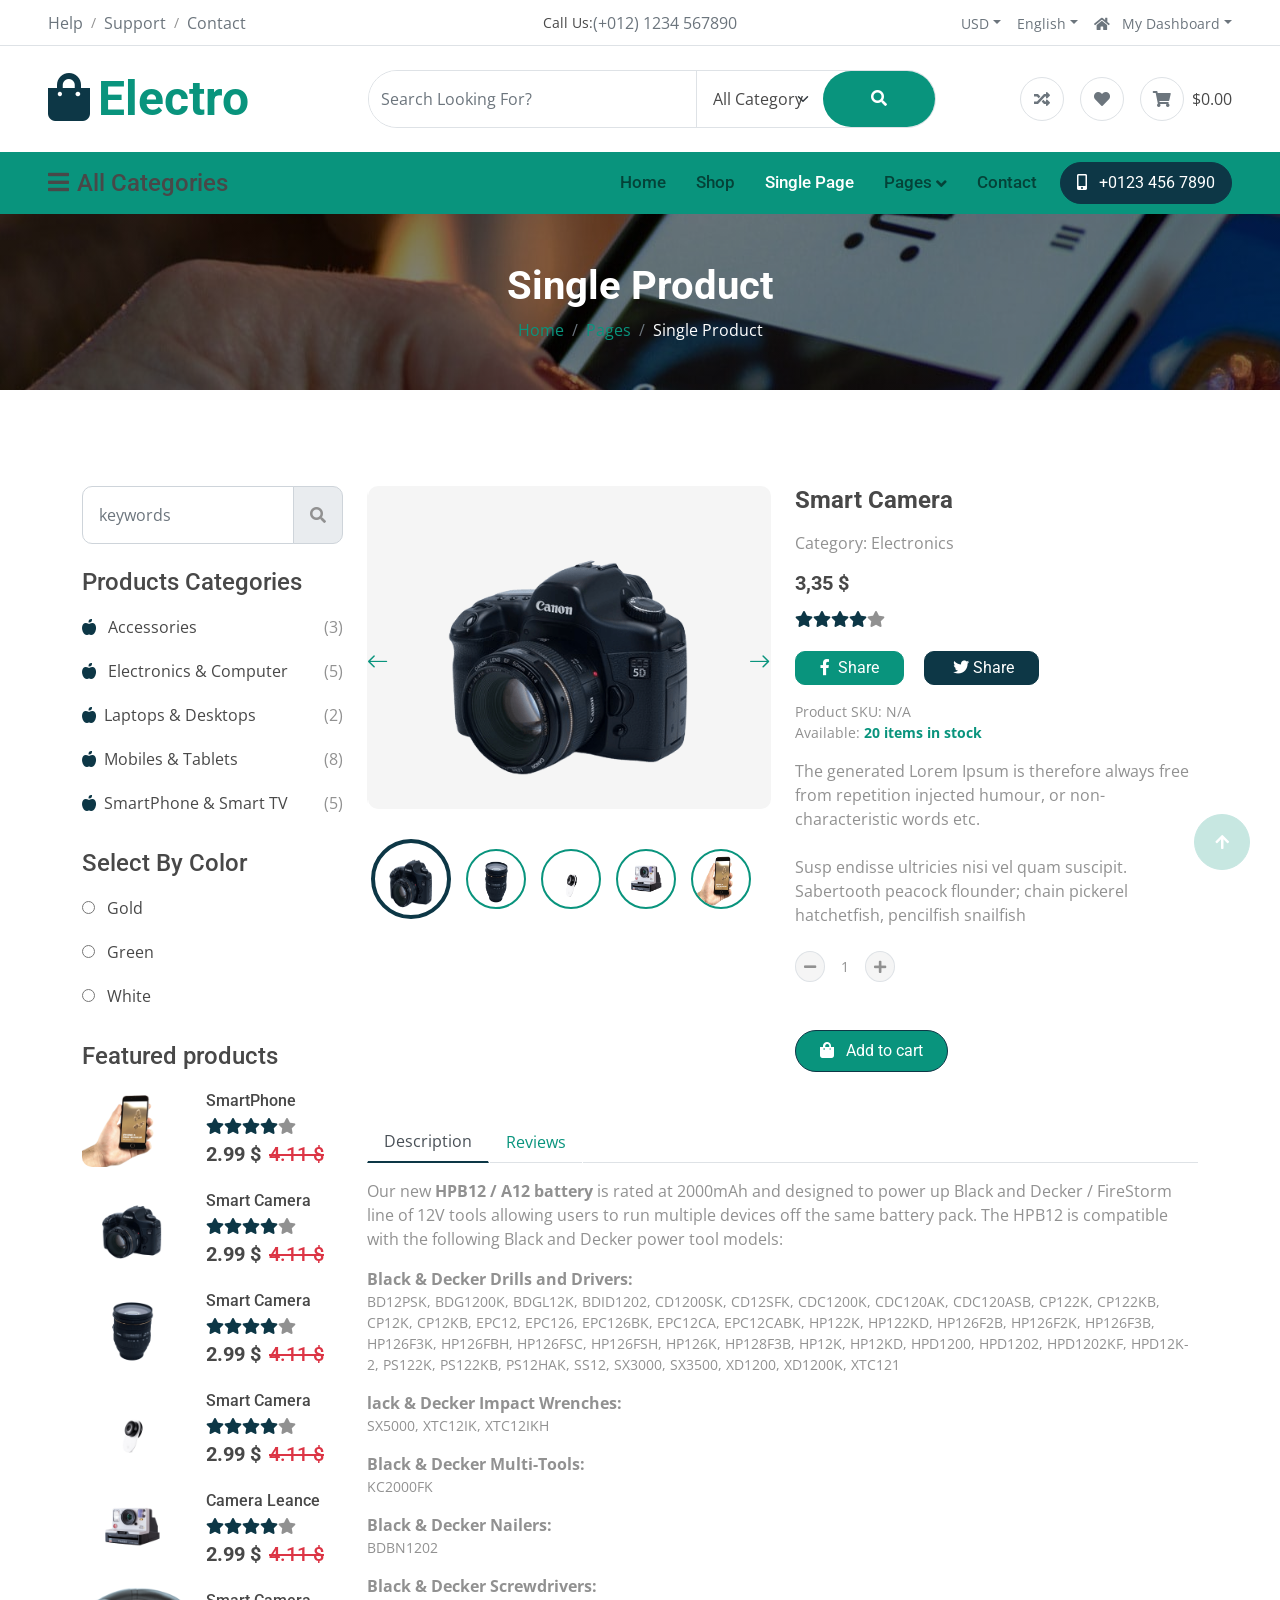
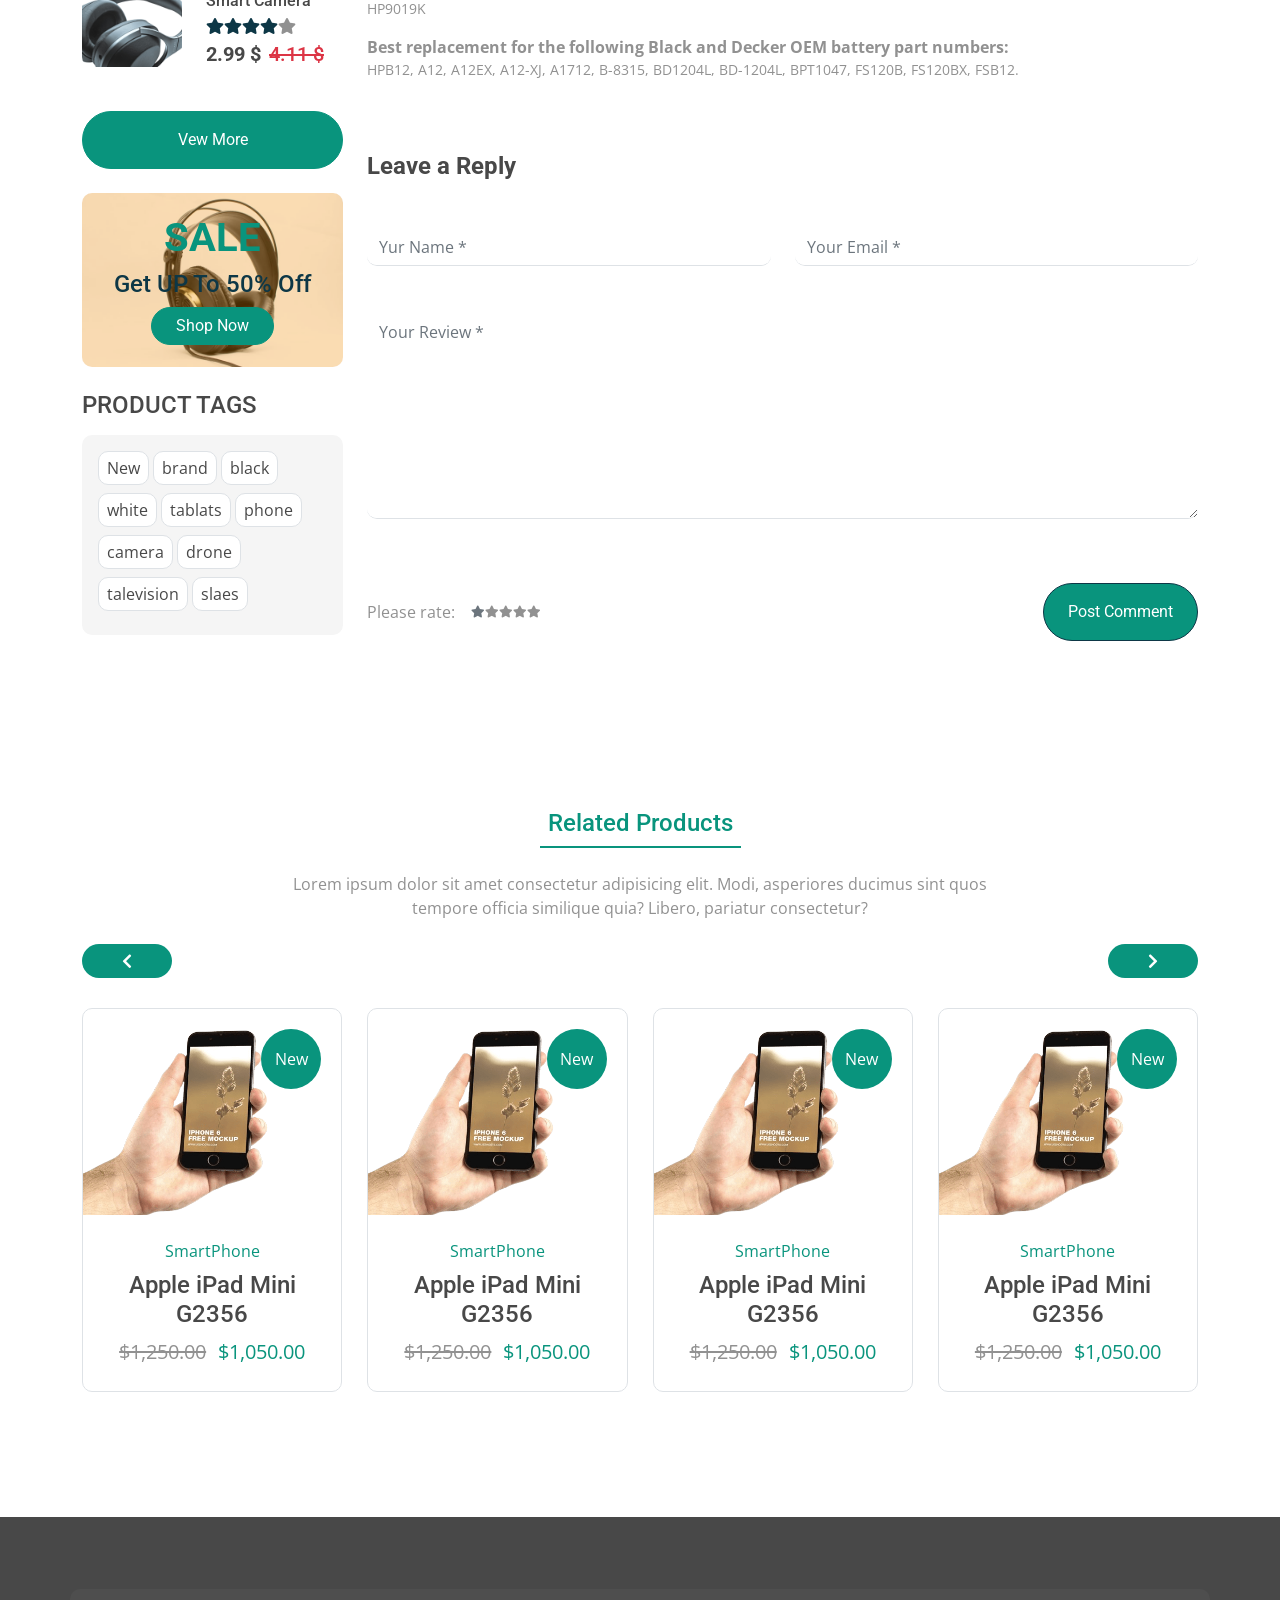
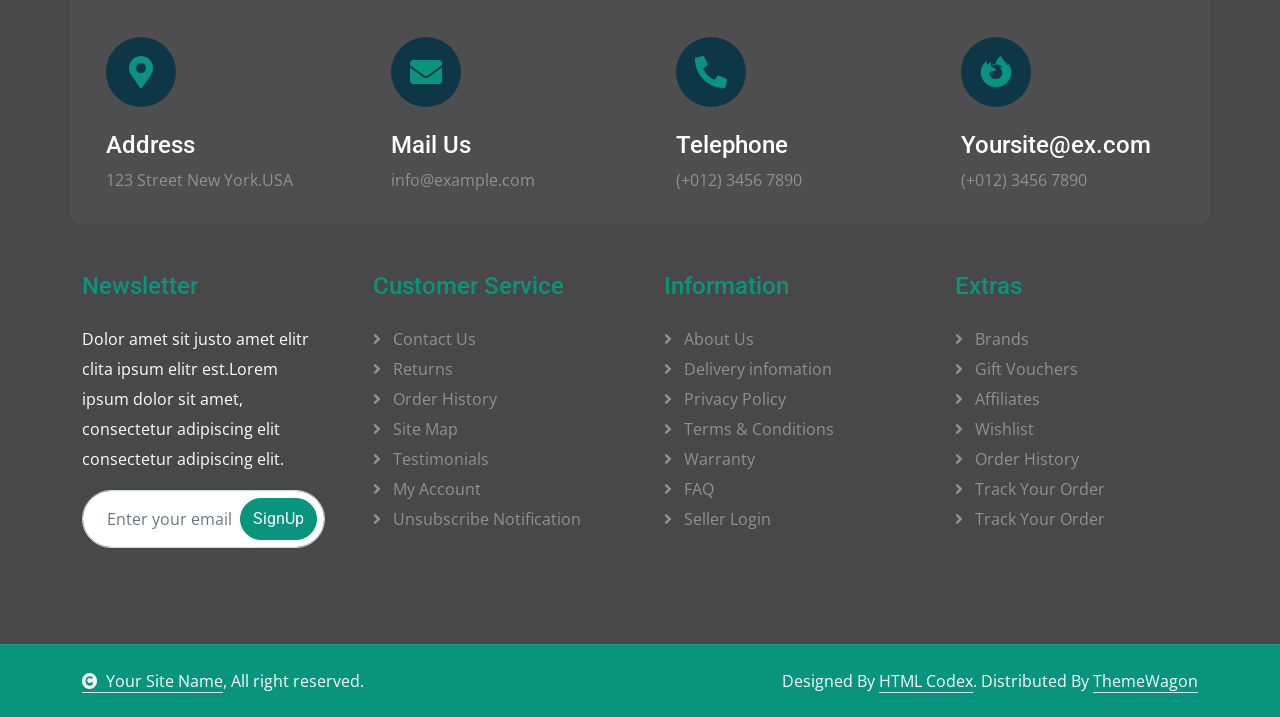
<file: single.html>
<!DOCTYPE html>
<html lang="en">

<head>
    <meta charset="utf-8">
    <title>Electro - Electronics Website Template</title>
    <meta content="width=device-width, initial-scale=1.0" name="viewport">
    <meta content="" name="keywords">
    <meta content="" name="description">

    <!-- Google Web Fonts -->
    <link rel="preconnect" href="https://fonts.googleapis.com">
    <link rel="preconnect" href="https://fonts.gstatic.com" crossorigin>
    <link
        href="https://fonts.googleapis.com/css2?family=Open+Sans:wght@400;500;600;700&family=Roboto:wght@400;500;700&display=swap"
        rel="stylesheet">

    <!-- Icon Font Stylesheet -->
    <link rel="stylesheet" href="https://use.fontawesome.com/releases/v5.15.4/css/all.css" />
    <link href="https://cdn.jsdelivr.net/npm/bootstrap-icons@1.4.1/font/bootstrap-icons.css" rel="stylesheet">

    <!-- Libraries Stylesheet -->
    <link href="lib/animate/animate.min.css" rel="stylesheet">
    <link href="lib/owlcarousel/assets/owl.carousel.min.css" rel="stylesheet">
    <link href="lib/lightbox/css/lightbox.min.css" rel="stylesheet">


    <!-- Customized Bootstrap Stylesheet -->
    <link href="css/bootstrap.min.css" rel="stylesheet">

    <!-- Template Stylesheet -->
    <link href="css/style.css" rel="stylesheet">
</head>

<body>

    <!-- Spinner Start -->
    <div id="spinner"
        class="show bg-white position-fixed translate-middle w-100 vh-100 top-50 start-50 d-flex align-items-center justify-content-center">
        <div class="spinner-border text-primary" style="width: 3rem; height: 3rem;" role="status">
            <span class="sr-only">Loading...</span>
        </div>
    </div>
    <!-- Spinner End -->


    <!-- Topbar Start -->
    <div class="container-fluid px-5 d-none border-bottom d-lg-block">
        <div class="row gx-0 align-items-center">
            <div class="col-lg-4 text-center text-lg-start mb-lg-0">
                <div class="d-inline-flex align-items-center" style="height: 45px;">
                    <a href="#" class="text-muted me-2"> Help</a><small> / </small>
                    <a href="#" class="text-muted mx-2"> Support</a><small> / </small>
                    <a href="#" class="text-muted ms-2"> Contact</a>
                </div>
            </div>
            <div class="col-lg-4 text-center d-flex align-items-center justify-content-center">
                <small class="text-dark">Call Us:</small>
                <a href="#" class="text-muted">(+012) 1234 567890</a>
            </div>

            <div class="col-lg-4 text-center text-lg-end">
                <div class="d-inline-flex align-items-center" style="height: 45px;">
                    <div class="dropdown">
                        <a href="#" class="dropdown-toggle text-muted me-2" data-bs-toggle="dropdown"><small>
                                USD</small></a>
                        <div class="dropdown-menu rounded">
                            <a href="#" class="dropdown-item"> Euro</a>
                            <a href="#" class="dropdown-item"> Dolar</a>
                        </div>
                    </div>
                    <div class="dropdown">
                        <a href="#" class="dropdown-toggle text-muted mx-2" data-bs-toggle="dropdown"><small>
                                English</small></a>
                        <div class="dropdown-menu rounded">
                            <a href="#" class="dropdown-item"> English</a>
                            <a href="#" class="dropdown-item"> Turkish</a>
                            <a href="#" class="dropdown-item"> Spanol</a>
                            <a href="#" class="dropdown-item"> Italiano</a>
                        </div>
                    </div>
                    <div class="dropdown">
                        <a href="#" class="dropdown-toggle text-muted ms-2" data-bs-toggle="dropdown"><small><i
                                    class="fa fa-home me-2"></i> My Dashboard</small></a>
                        <div class="dropdown-menu rounded">
                            <a href="#" class="dropdown-item"> Login</a>
                            <a href="#" class="dropdown-item"> Wishlist</a>
                            <a href="#" class="dropdown-item"> My Card</a>
                            <a href="#" class="dropdown-item"> Notifications</a>
                            <a href="#" class="dropdown-item"> Account Settings</a>
                            <a href="#" class="dropdown-item"> My Account</a>
                            <a href="#" class="dropdown-item"> Log Out</a>
                        </div>
                    </div>
                </div>
            </div>
        </div>
    </div>
    <div class="container-fluid px-5 py-4 d-none d-lg-block">
        <div class="row gx-0 align-items-center text-center">
            <div class="col-md-4 col-lg-3 text-center text-lg-start">
                <div class="d-inline-flex align-items-center">
                    <a href="" class="navbar-brand p-0">
                        <h1 class="display-5 text-primary m-0"><i
                                class="fas fa-shopping-bag text-secondary me-2"></i>Electro</h1>
                        <!-- <img src="img/logo.png" alt="Logo"> -->
                    </a>
                </div>
            </div>
            <div class="col-md-4 col-lg-6 text-center">
                <div class="position-relative ps-4">
                    <div class="d-flex border rounded-pill">
                        <input class="form-control border-0 rounded-pill w-100 py-3" type="text"
                            data-bs-target="#dropdownToggle123" placeholder="Search Looking For?">
                        <select class="form-select text-dark border-0 border-start rounded-0 p-3" style="width: 200px;">
                            <option value="All Category">All Category</option>
                            <option value="Pest Control-2">Category 1</option>
                            <option value="Pest Control-3">Category 2</option>
                            <option value="Pest Control-4">Category 3</option>
                            <option value="Pest Control-5">Category 4</option>
                        </select>
                        <button type="button" class="btn btn-primary rounded-pill py-3 px-5" style="border: 0;"><i
                                class="fas fa-search"></i></button>
                    </div>
                </div>
            </div>
            <div class="col-md-4 col-lg-3 text-center text-lg-end">
                <div class="d-inline-flex align-items-center">
                    <a href="#" class="text-muted d-flex align-items-center justify-content-center me-3"><span
                            class="rounded-circle btn-md-square border"><i class="fas fa-random"></i></i></a>
                    <a href="#" class="text-muted d-flex align-items-center justify-content-center me-3"><span
                            class="rounded-circle btn-md-square border"><i class="fas fa-heart"></i></a>
                    <a href="#" class="text-muted d-flex align-items-center justify-content-center"><span
                            class="rounded-circle btn-md-square border"><i class="fas fa-shopping-cart"></i></span>
                        <span class="text-dark ms-2">$0.00</span></a>
                </div>
            </div>
        </div>
    </div>
    <!-- Topbar End -->

    <!-- Navbar & Hero Start -->
    <div class="container-fluid nav-bar p-0">
        <div class="row gx-0 bg-primary px-5 align-items-center">
            <div class="col-lg-3 d-none d-lg-block">
                <nav class="navbar navbar-light position-relative" style="width: 250px;">
                    <button class="navbar-toggler border-0 fs-4 w-100 px-0 text-start" type="button"
                        data-bs-toggle="collapse" data-bs-target="#allCat">
                        <h4 class="m-0"><i class="fa fa-bars me-2"></i>All Categories</h4>
                    </button>
                    <div class="collapse navbar-collapse rounded-bottom" id="allCat">
                        <div class="navbar-nav ms-auto py-0">
                            <ul class="list-unstyled categories-bars">
                                <li>
                                    <div class="categories-bars-item">
                                        <a href="#">Accessories</a>
                                        <span>(3)</span>
                                    </div>
                                </li>
                                <li>
                                    <div class="categories-bars-item">
                                        <a href="#">Electronics & Computer</a>
                                        <span>(5)</span>
                                    </div>
                                </li>
                                <li>
                                    <div class="categories-bars-item">
                                        <a href="#">Laptops & Desktops</a>
                                        <span>(2)</span>
                                    </div>
                                </li>
                                <li>
                                    <div class="categories-bars-item">
                                        <a href="#">Mobiles & Tablets</a>
                                        <span>(8)</span>
                                    </div>
                                </li>
                                <li>
                                    <div class="categories-bars-item">
                                        <a href="#">SmartPhone & Smart TV</a>
                                        <span>(5)</span>
                                    </div>
                                </li>
                            </ul>
                        </div>
                    </div>
                </nav>
            </div>
            <div class="col-12 col-lg-9">
                <nav class="navbar navbar-expand-lg navbar-light bg-primary ">
                    <a href="" class="navbar-brand d-block d-lg-none">
                        <h1 class="display-5 text-secondary m-0"><i
                                class="fas fa-shopping-bag text-white me-2"></i>Electro</h1>
                        <!-- <img src="img/logo.png" alt="Logo"> -->
                    </a>
                    <button class="navbar-toggler ms-auto" type="button" data-bs-toggle="collapse"
                        data-bs-target="#navbarCollapse">
                        <span class="fa fa-bars fa-1x"></span>
                    </button>
                    <div class="collapse navbar-collapse" id="navbarCollapse">
                        <div class="navbar-nav ms-auto py-0">
                            <a href="index.html" class="nav-item nav-link">Home</a>
                            <a href="shop.html" class="nav-item nav-link">Shop</a>
                            <a href="single.html" class="nav-item nav-link active">Single Page</a>
                            <div class="nav-item dropdown">
                                <a href="#" class="nav-link" data-bs-toggle="dropdown"><span
                                        class="dropdown-toggle">Pages</span></a>
                                <div class="dropdown-menu m-0">
                                    <a href="bestseller.html" class="dropdown-item">Bestseller</a>
                                    <a href="cart.html" class="dropdown-item">Cart Page</a>
                                    <a href="cheackout.html" class="dropdown-item">Cheackout</a>
                                    <a href="404.html" class="dropdown-item">404 Page</a>
                                </div>
                            </div>
                            <a href="contact.html" class="nav-item nav-link me-2">Contact</a>
                            <div class="nav-item dropdown d-block d-lg-none mb-3">
                                <a href="#" class="nav-link" data-bs-toggle="dropdown"><span class="dropdown-toggle">All
                                        Category</span></a>
                                <div class="dropdown-menu m-0">
                                    <ul class="list-unstyled categories-bars">
                                        <li>
                                            <div class="categories-bars-item">
                                                <a href="#">Accessories</a>
                                                <span>(3)</span>
                                            </div>
                                        </li>
                                        <li>
                                            <div class="categories-bars-item">
                                                <a href="#">Electronics & Computer</a>
                                                <span>(5)</span>
                                            </div>
                                        </li>
                                        <li>
                                            <div class="categories-bars-item">
                                                <a href="#">Laptops & Desktops</a>
                                                <span>(2)</span>
                                            </div>
                                        </li>
                                        <li>
                                            <div class="categories-bars-item">
                                                <a href="#">Mobiles & Tablets</a>
                                                <span>(8)</span>
                                            </div>
                                        </li>
                                        <li>
                                            <div class="categories-bars-item">
                                                <a href="#">SmartPhone & Smart TV</a>
                                                <span>(5)</span>
                                            </div>
                                        </li>
                                    </ul>
                                </div>
                            </div>
                        </div>
                        <a href="" class="btn btn-secondary rounded-pill py-2 px-4 px-lg-3 mb-3 mb-md-3 mb-lg-0"><i
                                class="fa fa-mobile-alt me-2"></i> +0123 456 7890</a>
                    </div>
                </nav>
            </div>
        </div>
    </div>
    <!-- Navbar & Hero End -->

    <!-- Single Page Header start -->
    <div class="container-fluid page-header py-5">
        <h1 class="text-center text-white display-6 wow fadeInUp" data-wow-delay="0.1s">Single Product</h1>
        <ol class="breadcrumb justify-content-center mb-0 wow fadeInUp" data-wow-delay="0.3s">
            <li class="breadcrumb-item"><a href="#">Home</a></li>
            <li class="breadcrumb-item"><a href="#">Pages</a></li>
            <li class="breadcrumb-item active text-white">Single Product</li>
        </ol>
    </div>
    <!-- Single Page Header End -->


    <!-- Single Products Start -->
    <div class="container-fluid shop py-5">
        <div class="container py-5">
            <div class="row g-4">
                <div class="col-lg-5 col-xl-3 wow fadeInUp" data-wow-delay="0.1s">
                    <div class="input-group w-100 mx-auto d-flex mb-4">
                        <input type="search" class="form-control p-3" placeholder="keywords"
                            aria-describedby="search-icon-1">
                        <span id="search-icon-1" class="input-group-text p-3"><i class="fa fa-search"></i></span>
                    </div>
                    <div class="product-categories mb-4">
                        <h4>Products Categories</h4>
                        <ul class="list-unstyled">
                            <li>
                                <div class="categories-item">
                                    <a href="#" class="text-dark"><i class="fas fa-apple-alt text-secondary me-2"></i>
                                        Accessories</a>
                                    <span>(3)</span>
                                </div>
                            </li>
                            <li>
                                <div class="categories-item">
                                    <a href="#" class="text-dark"><i class="fas fa-apple-alt text-secondary me-2"></i>
                                        Electronics & Computer</a>
                                    <span>(5)</span>
                                </div>
                            </li>
                            <li>
                                <div class="categories-item">
                                    <a href="#" class="text-dark"><i
                                            class="fas fa-apple-alt text-secondary me-2"></i>Laptops & Desktops</a>
                                    <span>(2)</span>
                                </div>
                            </li>
                            <li>
                                <div class="categories-item">
                                    <a href="#" class="text-dark"><i
                                            class="fas fa-apple-alt text-secondary me-2"></i>Mobiles & Tablets</a>
                                    <span>(8)</span>
                                </div>
                            </li>
                            <li>
                                <div class="categories-item">
                                    <a href="#" class="text-dark"><i
                                            class="fas fa-apple-alt text-secondary me-2"></i>SmartPhone & Smart TV</a>
                                    <span>(5)</span>
                                </div>
                            </li>
                        </ul>
                    </div>
                    <div class="additional-product mb-4">
                        <h4>Select By Color</h4>
                        <div class="additional-product-item">
                            <input type="radio" class="me-2" id="Categories-1" name="Categories-1" value="Beverages">
                            <label for="Categories-1" class="text-dark"> Gold</label>
                        </div>
                        <div class="additional-product-item">
                            <input type="radio" class="me-2" id="Categories-2" name="Categories-1" value="Beverages">
                            <label for="Categories-2" class="text-dark"> Green</label>
                        </div>
                        <div class="additional-product-item">
                            <input type="radio" class="me-2" id="Categories-3" name="Categories-1" value="Beverages">
                            <label for="Categories-3" class="text-dark"> White</label>
                        </div>
                    </div>
                    <div class="featured-product mb-4">
                        <h4 class="mb-3">Featured products</h4>
                        <div class="featured-product-item">
                            <div class="rounded me-4" style="width: 100px; height: 100px;">
                                <img src="img/product-3.png" class="img-fluid rounded" alt="Image">
                            </div>
                            <div>
                                <h6 class="mb-2">SmartPhone</h6>
                                <div class="d-flex mb-2">
                                    <i class="fa fa-star text-secondary"></i>
                                    <i class="fa fa-star text-secondary"></i>
                                    <i class="fa fa-star text-secondary"></i>
                                    <i class="fa fa-star text-secondary"></i>
                                    <i class="fa fa-star"></i>
                                </div>
                                <div class="d-flex mb-2">
                                    <h5 class="fw-bold me-2">2.99 $</h5>
                                    <h5 class="text-danger text-decoration-line-through">4.11 $</h5>
                                </div>
                            </div>
                        </div>
                        <div class="featured-product-item">
                            <div class="rounded me-4" style="width: 100px; height: 100px;">
                                <img src="img/product-4.png" class="img-fluid rounded" alt="Image">
                            </div>
                            <div>
                                <h6 class="mb-2">Smart Camera</h6>
                                <div class="d-flex mb-2">
                                    <i class="fa fa-star text-secondary"></i>
                                    <i class="fa fa-star text-secondary"></i>
                                    <i class="fa fa-star text-secondary"></i>
                                    <i class="fa fa-star text-secondary"></i>
                                    <i class="fa fa-star"></i>
                                </div>
                                <div class="d-flex mb-2">
                                    <h5 class="fw-bold me-2">2.99 $</h5>
                                    <h5 class="text-danger text-decoration-line-through">4.11 $</h5>
                                </div>
                            </div>
                        </div>
                        <div class="featured-product-item">
                            <div class="rounded me-4" style="width: 100px; height: 100px;">
                                <img src="img/product-5.png" class="img-fluid rounded" alt="Image">
                            </div>
                            <div>
                                <h6 class="mb-2">Smart Camera</h6>
                                <div class="d-flex mb-2">
                                    <i class="fa fa-star text-secondary"></i>
                                    <i class="fa fa-star text-secondary"></i>
                                    <i class="fa fa-star text-secondary"></i>
                                    <i class="fa fa-star text-secondary"></i>
                                    <i class="fa fa-star"></i>
                                </div>
                                <div class="d-flex mb-2">
                                    <h5 class="fw-bold me-2">2.99 $</h5>
                                    <h5 class="text-danger text-decoration-line-through">4.11 $</h5>
                                </div>
                            </div>
                        </div>
                        <div class="featured-product-item">
                            <div class="rounded me-4" style="width: 100px; height: 100px;">
                                <img src="img/product-6.png" class="img-fluid rounded" alt="Image">
                            </div>
                            <div>
                                <h6 class="mb-2">Smart Camera</h6>
                                <div class="d-flex mb-2">
                                    <i class="fa fa-star text-secondary"></i>
                                    <i class="fa fa-star text-secondary"></i>
                                    <i class="fa fa-star text-secondary"></i>
                                    <i class="fa fa-star text-secondary"></i>
                                    <i class="fa fa-star"></i>
                                </div>
                                <div class="d-flex mb-2">
                                    <h5 class="fw-bold me-2">2.99 $</h5>
                                    <h5 class="text-danger text-decoration-line-through">4.11 $</h5>
                                </div>
                            </div>
                        </div>
                        <div class="featured-product-item">
                            <div class="rounded me-4" style="width: 100px; height: 100px;">
                                <img src="img/product-7.png" class="img-fluid rounded" alt="Image">
                            </div>
                            <div>
                                <h6 class="mb-2">Camera Leance</h6>
                                <div class="d-flex mb-2">
                                    <i class="fa fa-star text-secondary"></i>
                                    <i class="fa fa-star text-secondary"></i>
                                    <i class="fa fa-star text-secondary"></i>
                                    <i class="fa fa-star text-secondary"></i>
                                    <i class="fa fa-star"></i>
                                </div>
                                <div class="d-flex mb-2">
                                    <h5 class="fw-bold me-2">2.99 $</h5>
                                    <h5 class="text-danger text-decoration-line-through">4.11 $</h5>
                                </div>
                            </div>
                        </div>
                        <div class="featured-product-item">
                            <div class="rounded me-4" style="width: 100px; height: 100px;">
                                <img src="img/product-8.png" class="img-fluid rounded" alt="Image">
                            </div>
                            <div>
                                <h6 class="mb-2">Smart Camera</h6>
                                <div class="d-flex mb-2">
                                    <i class="fa fa-star text-secondary"></i>
                                    <i class="fa fa-star text-secondary"></i>
                                    <i class="fa fa-star text-secondary"></i>
                                    <i class="fa fa-star text-secondary"></i>
                                    <i class="fa fa-star"></i>
                                </div>
                                <div class="d-flex mb-2">
                                    <h5 class="fw-bold me-2">2.99 $</h5>
                                    <h5 class="text-danger text-decoration-line-through">4.11 $</h5>
                                </div>
                            </div>
                        </div>
                        <div class="d-flex justify-content-center my-4">
                            <a href="#" class="btn btn-primary px-4 py-3 rounded-pill w-100">Vew More</a>
                        </div>
                    </div>
                    <a href="#">
                        <div class="position-relative">
                            <img src="img/product-banner-2.jpg" class="img-fluid w-100 rounded" alt="Image">
                            <div class="text-center position-absolute d-flex flex-column align-items-center justify-content-center rounded p-4"
                                style="width: 100%; height: 100%; top: 0; right: 0; background: rgba(242, 139, 0, 0.3);">
                                <h5 class="display-6 text-primary">SALE</h5>
                                <h4 class="text-secondary">Get UP To 50% Off</h4>
                                <a href="#" class="btn btn-primary rounded-pill px-4">Shop Now</a>
                            </div>
                        </div>
                    </a>
                    <div class="product-tags my-4">
                        <h4 class="mb-3">PRODUCT TAGS</h4>
                        <div class="product-tags-items bg-light rounded p-3">
                            <a href="#" class="border rounded py-1 px-2 mb-2">New</a>
                            <a href="#" class="border rounded py-1 px-2 mb-2">brand</a>
                            <a href="#" class="border rounded py-1 px-2 mb-2">black</a>
                            <a href="#" class="border rounded py-1 px-2 mb-2">white</a>
                            <a href="#" class="border rounded py-1 px-2 mb-2">tablats</a>
                            <a href="#" class="border rounded py-1 px-2 mb-2">phone</a>
                            <a href="#" class="border rounded py-1 px-2 mb-2">camera</a>
                            <a href="#" class="border rounded py-1 px-2 mb-2">drone</a>
                            <a href="#" class="border rounded py-1 px-2 mb-2">talevision</a>
                            <a href="#" class="border rounded py-1 px-2 mb-2">slaes</a>
                        </div>
                    </div>
                </div>
                <div class="col-lg-7 col-xl-9 wow fadeInUp" data-wow-delay="0.1s">
                    <div class="row g-4 single-product">
                        <div class="col-xl-6">
                            <div class="single-carousel owl-carousel">
                                <div class="single-item"
                                    data-dot="<img class='img-fluid' src='img/product-4.png' alt=''>">
                                    <div class="single-inner bg-light rounded">
                                        <img src="img/product-4.png" class="img-fluid rounded" alt="Image">
                                    </div>
                                </div>
                                <div class="single-item"
                                    data-dot="<img class='img-fluid' src='img/product-5.png' alt=''>">
                                    <div class="single-inner bg-light rounded">
                                        <img src="img/product-5.png" class="img-fluid rounded" alt="Image">
                                    </div>
                                </div>
                                <div class="single-item"
                                    data-dot="<img class='img-fluid' src='img/product-6.png' alt=''>">
                                    <div class="single-inner bg-light rounded">
                                        <img src="img/product-6.png" class="img-fluid rounded" alt="Image">
                                    </div>
                                </div>
                                <div class="single-item"
                                    data-dot="<img class='img-fluid' src='img/product-7.png' alt=''>">
                                    <div class="single-inner bg-light rounded">
                                        <img src="img/product-7.png" class="img-fluid rounded" alt="Image">
                                    </div>
                                </div>
                                <div class="single-item"
                                    data-dot="<img class='img-fluid' src='img/product-3.png' alt=''>">
                                    <div class="single-inner bg-light rounded">
                                        <img src="img/product-3.png" class="img-fluid rounded" alt="Image">
                                    </div>
                                </div>
                            </div>
                        </div>
                        <div class="col-xl-6">
                            <h4 class="fw-bold mb-3">Smart Camera</h4>
                            <p class="mb-3">Category: Electronics</p>
                            <h5 class="fw-bold mb-3">3,35 $</h5>
                            <div class="d-flex mb-4">
                                <i class="fa fa-star text-secondary"></i>
                                <i class="fa fa-star text-secondary"></i>
                                <i class="fa fa-star text-secondary"></i>
                                <i class="fa fa-star text-secondary"></i>
                                <i class="fa fa-star"></i>
                            </div>
                            <div class="mb-3">
                                <div class="btn btn-primary d-inline-block rounded text-white py-1 px-4 me-2"><i
                                        class="fab fa-facebook-f me-1"></i> Share</div>
                                <div class="btn btn-secondary d-inline-block rounded text-white py-1 px-4 ms-2"><i
                                        class="fab fa-twitter ms-1"></i> Share</div>
                            </div>
                            <div class="d-flex flex-column mb-3">
                                <small>Product SKU: N/A</small>
                                <small>Available: <strong class="text-primary">20 items in stock</strong></small>
                            </div>
                            <p class="mb-4">The generated Lorem Ipsum is therefore always free from repetition injected
                                humour, or non-characteristic words etc.</p>
                            <p class="mb-4">Susp endisse ultricies nisi vel quam suscipit. Sabertooth peacock flounder;
                                chain pickerel hatchetfish, pencilfish snailfish</p>
                            <div class="input-group quantity mb-5" style="width: 100px;">
                                <div class="input-group-btn">
                                    <button class="btn btn-sm btn-minus rounded-circle bg-light border">
                                        <i class="fa fa-minus"></i>
                                    </button>
                                </div>
                                <input type="text" class="form-control form-control-sm text-center border-0" value="1">
                                <div class="input-group-btn">
                                    <button class="btn btn-sm btn-plus rounded-circle bg-light border">
                                        <i class="fa fa-plus"></i>
                                    </button>
                                </div>
                            </div>
                            <a href="#"
                                class="btn btn-primary border border-secondary rounded-pill px-4 py-2 mb-4 text-primary"><i
                                    class="fa fa-shopping-bag me-2 text-white"></i> Add to cart</a>
                        </div>
                        <div class="col-lg-12">
                            <nav>
                                <div class="nav nav-tabs mb-3">
                                    <button class="nav-link active border-white border-bottom-0" type="button"
                                        role="tab" id="nav-about-tab" data-bs-toggle="tab" data-bs-target="#nav-about"
                                        aria-controls="nav-about" aria-selected="true">Description</button>
                                    <button class="nav-link border-white border-bottom-0" type="button" role="tab"
                                        id="nav-mission-tab" data-bs-toggle="tab" data-bs-target="#nav-mission"
                                        aria-controls="nav-mission" aria-selected="false">Reviews</button>
                                </div>
                            </nav>
                            <div class="tab-content mb-5">
                                <div class="tab-pane active" id="nav-about" role="tabpanel"
                                    aria-labelledby="nav-about-tab">
                                    <p>Our new <b class="fw-bold">HPB12 / A12 battery</b> is rated at 2000mAh and
                                        designed to power up Black and Decker / FireStorm line of 12V tools allowing
                                        users to run multiple devices off the same battery pack. The HPB12 is compatible
                                        with the following Black and Decker power tool models:
                                    </p>
                                    <b class="fw-bold">Black & Decker Drills and Drivers:</b>
                                    <p class="small">BD12PSK, BDG1200K, BDGL12K, BDID1202, CD1200SK, CD12SFK, CDC1200K,
                                        CDC120AK, CDC120ASB, CP122K, CP122KB, CP12K, CP12KB, EPC12, EPC126, EPC126BK,
                                        EPC12CA, EPC12CABK, HP122K, HP122KD, HP126F2B, HP126F2K, HP126F3B, HP126F3K,
                                        HP126FBH, HP126FSC, HP126FSH, HP126K, HP128F3B, HP12K, HP12KD, HPD1200, HPD1202,
                                        HPD1202KF, HPD12K-2, PS122K, PS122KB, PS12HAK, SS12, SX3000, SX3500, XD1200,
                                        XD1200K, XTC121
                                    </p>
                                    <b class="fw-bold">lack & Decker Impact Wrenches:</b>
                                    <p class="small">SX5000, XTC12IK, XTC12IKH</p>
                                    <b class="fw-bold">Black & Decker Multi-Tools:</b>
                                    <p class="small">KC2000FK</p>
                                    <b class="fw-bold">Black & Decker Nailers:</b>
                                    <p class="small">BDBN1202</p>
                                    <b class="fw-bold">Black & Decker Screwdrivers:</b>
                                    <p class="small">HP9019K</p>
                                    <b class="fw-bold mb-0">Best replacement for the following Black and Decker OEM
                                        battery part numbers:</b>
                                    <p class="small">HPB12, A12, A12EX, A12-XJ, A1712, B-8315, BD1204L, BD-1204L,
                                        BPT1047, FS120B, FS120BX, FSB12.</p>
                                </div>
                                <div class="tab-pane" id="nav-mission" role="tabpanel"
                                    aria-labelledby="nav-mission-tab">
                                    <div class="d-flex">
                                        <img src="img/avatar.jpg" class="img-fluid rounded-circle p-3"
                                            style="width: 100px; height: 100px;" alt="">
                                        <div class="">
                                            <p class="mb-2" style="font-size: 14px;">April 12, 2024</p>
                                            <div class="d-flex justify-content-between">
                                                <h5>Jason Smith</h5>
                                                <div class="d-flex mb-3">
                                                    <i class="fa fa-star text-secondary"></i>
                                                    <i class="fa fa-star text-secondary"></i>
                                                    <i class="fa fa-star text-secondary"></i>
                                                    <i class="fa fa-star text-secondary"></i>
                                                    <i class="fa fa-star"></i>
                                                </div>
                                            </div>
                                            <p>The generated Lorem Ipsum is therefore always free from repetition
                                                injected humour, or non-characteristic
                                                words etc. Susp endisse ultricies nisi vel quam suscipit </p>
                                        </div>
                                    </div>
                                    <div class="d-flex">
                                        <img src="img/avatar.jpg" class="img-fluid rounded-circle p-3"
                                            style="width: 100px; height: 100px;" alt="">
                                        <div class="">
                                            <p class="mb-2" style="font-size: 14px;">April 12, 2024</p>
                                            <div class="d-flex justify-content-between">
                                                <h5>Sam Peters</h5>
                                                <div class="d-flex mb-3">
                                                    <i class="fa fa-star text-secondary"></i>
                                                    <i class="fa fa-star text-secondary"></i>
                                                    <i class="fa fa-star text-secondary"></i>
                                                    <i class="fa fa-star"></i>
                                                    <i class="fa fa-star"></i>
                                                </div>
                                            </div>
                                            <p class="text-dark">The generated Lorem Ipsum is therefore always free from
                                                repetition injected humour, or non-characteristic
                                                words etc. Susp endisse ultricies nisi vel quam suscipit </p>
                                        </div>
                                    </div>
                                </div>
                                <div class="tab-pane" id="nav-vision" role="tabpanel">
                                    <p class="text-dark">Tempor erat elitr rebum at clita. Diam dolor diam ipsum et
                                        tempor sit. Aliqu diam
                                        amet diam et eos labore. 3</p>
                                    <p class="mb-0">Diam dolor diam ipsum et tempor sit. Aliqu diam amet diam et eos
                                        labore.
                                        Clita erat ipsum et lorem et sit</p>
                                </div>
                            </div>
                        </div>
                        <form action="#">
                            <h4 class="mb-5 fw-bold">Leave a Reply</h4>
                            <div class="row g-4">
                                <div class="col-lg-6">
                                    <div class="border-bottom rounded">
                                        <input type="text" class="form-control border-0 me-4" placeholder="Yur Name *">
                                    </div>
                                </div>
                                <div class="col-lg-6">
                                    <div class="border-bottom rounded">
                                        <input type="email" class="form-control border-0" placeholder="Your Email *">
                                    </div>
                                </div>
                                <div class="col-lg-12">
                                    <div class="border-bottom rounded my-4">
                                        <textarea name="" id="" class="form-control border-0" cols="30" rows="8"
                                            placeholder="Your Review *" spellcheck="false"></textarea>
                                    </div>
                                </div>
                                <div class="col-lg-12">
                                    <div class="d-flex justify-content-between py-3 mb-5">
                                        <div class="d-flex align-items-center">
                                            <p class="mb-0 me-3">Please rate:</p>
                                            <div class="d-flex align-items-center" style="font-size: 12px;">
                                                <i class="fa fa-star text-muted"></i>
                                                <i class="fa fa-star"></i>
                                                <i class="fa fa-star"></i>
                                                <i class="fa fa-star"></i>
                                                <i class="fa fa-star"></i>
                                            </div>
                                        </div>
                                        <a href="#"
                                            class="btn btn-primary border border-secondary text-primary rounded-pill px-4 py-3">
                                            Post Comment</a>
                                    </div>
                                </div>
                            </div>
                        </form>
                    </div>
                </div>
            </div>
        </div>
    </div>
    <!-- Single Products End -->

    <!-- Related Product Start -->
    <div class="container-fluid related-product">
        <div class="container">
            <div class="mx-auto text-center pb-5" style="max-width: 700px;">
                <h4 class="text-primary mb-4 border-bottom border-primary border-2 d-inline-block p-2 title-border-radius wow fadeInUp"
                    data-wow-delay="0.1s">Related Products</h4>
                <p class="wow fadeInUp" data-wow-delay="0.2s">Lorem ipsum dolor sit amet consectetur adipisicing elit.
                    Modi, asperiores ducimus sint quos tempore officia similique quia? Libero, pariatur consectetur?</p>
            </div>
            <div class="related-carousel owl-carousel pt-4">
                <div class="related-item rounded">
                    <div class="related-item-inner border rounded">
                        <div class="related-item-inner-item">
                            <img src="img/product-3.png" class="img-fluid w-100 rounded-top" alt="">
                            <div class="related-new">New</div>
                            <div class="related-details">
                                <a href="#"><i class="fa fa-eye fa-1x"></i></a>
                            </div>
                        </div>
                        <div class="text-center rounded-bottom p-4">
                            <a href="#" class="d-block mb-2">SmartPhone</a>
                            <a href="#" class="d-block h4">Apple iPad Mini <br> G2356</a>
                            <del class="me-2 fs-5">$1,250.00</del>
                            <span class="text-primary fs-5">$1,050.00</span>
                        </div>
                    </div>
                    <div class="related-item-add border border-top-0 rounded-bottom  text-center p-4 pt-0">
                        <a href="#" class="btn btn-primary border-secondary rounded-pill py-2 px-4 mb-4"><i
                                class="fas fa-shopping-cart me-2"></i> Add To Cart</a>
                        <div class="d-flex justify-content-between align-items-center">
                            <div class="d-flex">
                                <i class="fas fa-star text-primary"></i>
                                <i class="fas fa-star text-primary"></i>
                                <i class="fas fa-star text-primary"></i>
                                <i class="fas fa-star text-primary"></i>
                                <i class="fas fa-star"></i>
                            </div>
                            <div class="d-flex">
                                <a href="#"
                                    class="text-primary d-flex align-items-center justify-content-center me-3"><span
                                        class="rounded-circle btn-sm-square border"><i
                                            class="fas fa-random"></i></i></a>
                                <a href="#"
                                    class="text-primary d-flex align-items-center justify-content-center me-0"><span
                                        class="rounded-circle btn-sm-square border"><i class="fas fa-heart"></i></a>
                            </div>
                        </div>
                    </div>
                </div>
                <div class="related-item rounded">
                    <div class="related-item-inner border rounded">
                        <div class="related-item-inner-item">
                            <img src="img/product-3.png" class="img-fluid w-100 rounded-top" alt="">
                            <div class="related-new">New</div>
                            <div class="related-details">
                                <a href="#"><i class="fa fa-eye fa-1x"></i></a>
                            </div>
                        </div>
                        <div class="text-center rounded-bottom p-4">
                            <a href="#" class="d-block mb-2">SmartPhone</a>
                            <a href="#" class="d-block h4">Apple iPad Mini <br> G2356</a>
                            <del class="me-2 fs-5">$1,250.00</del>
                            <span class="text-primary fs-5">$1,050.00</span>
                        </div>
                    </div>
                    <div class="related-item-add border border-top-0 rounded-bottom  text-center p-4 pt-0">
                        <a href="#" class="btn btn-primary border-secondary rounded-pill py-2 px-4 mb-4"><i
                                class="fas fa-shopping-cart me-2"></i> Add To Cart</a>
                        <div class="d-flex justify-content-between align-items-center">
                            <div class="d-flex">
                                <i class="fas fa-star text-primary"></i>
                                <i class="fas fa-star text-primary"></i>
                                <i class="fas fa-star text-primary"></i>
                                <i class="fas fa-star text-primary"></i>
                                <i class="fas fa-star"></i>
                            </div>
                            <div class="d-flex">
                                <a href="#"
                                    class="text-primary d-flex align-items-center justify-content-center me-3"><span
                                        class="rounded-circle btn-sm-square border"><i
                                            class="fas fa-random"></i></i></a>
                                <a href="#"
                                    class="text-primary d-flex align-items-center justify-content-center me-0"><span
                                        class="rounded-circle btn-sm-square border"><i class="fas fa-heart"></i></a>
                            </div>
                        </div>
                    </div>
                </div>
                <div class="related-item rounded">
                    <div class="related-item-inner border rounded">
                        <div class="related-item-inner-item">
                            <img src="img/product-3.png" class="img-fluid w-100 rounded-top" alt="">
                            <div class="related-new">New</div>
                            <div class="related-details">
                                <a href="#"><i class="fa fa-eye fa-1x"></i></a>
                            </div>
                        </div>
                        <div class="text-center rounded-bottom p-4">
                            <a href="#" class="d-block mb-2">SmartPhone</a>
                            <a href="#" class="d-block h4">Apple iPad Mini <br> G2356</a>
                            <del class="me-2 fs-5">$1,250.00</del>
                            <span class="text-primary fs-5">$1,050.00</span>
                        </div>
                    </div>
                    <div class="related-item-add border border-top-0 rounded-bottom  text-center p-4 pt-0">
                        <a href="#" class="btn btn-primary border-secondary rounded-pill py-2 px-4 mb-4"><i
                                class="fas fa-shopping-cart me-2"></i> Add To Cart</a>
                        <div class="d-flex justify-content-between align-items-center">
                            <div class="d-flex">
                                <i class="fas fa-star text-primary"></i>
                                <i class="fas fa-star text-primary"></i>
                                <i class="fas fa-star text-primary"></i>
                                <i class="fas fa-star text-primary"></i>
                                <i class="fas fa-star"></i>
                            </div>
                            <div class="d-flex">
                                <a href="#"
                                    class="text-primary d-flex align-items-center justify-content-center me-3"><span
                                        class="rounded-circle btn-sm-square border"><i
                                            class="fas fa-random"></i></i></a>
                                <a href="#"
                                    class="text-primary d-flex align-items-center justify-content-center me-0"><span
                                        class="rounded-circle btn-sm-square border"><i class="fas fa-heart"></i></a>
                            </div>
                        </div>
                    </div>
                </div>
                <div class="related-item rounded">
                    <div class="related-item-inner border rounded">
                        <div class="related-item-inner-item">
                            <img src="img/product-3.png" class="img-fluid w-100 rounded-top" alt="">
                            <div class="related-new">New</div>
                            <div class="related-details">
                                <a href="#"><i class="fa fa-eye fa-1x"></i></a>
                            </div>
                        </div>
                        <div class="text-center rounded-bottom p-4">
                            <a href="#" class="d-block mb-2">SmartPhone</a>
                            <a href="#" class="d-block h4">Apple iPad Mini <br> G2356</a>
                            <del class="me-2 fs-5">$1,250.00</del>
                            <span class="text-primary fs-5">$1,050.00</span>
                        </div>
                    </div>
                    <div class="related-item-add border border-top-0 rounded-bottom  text-center p-4 pt-0">
                        <a href="#" class="btn btn-primary border-secondary rounded-pill py-2 px-4 mb-4"><i
                                class="fas fa-shopping-cart me-2"></i> Add To Cart</a>
                        <div class="d-flex justify-content-between align-items-center">
                            <div class="d-flex">
                                <i class="fas fa-star text-primary"></i>
                                <i class="fas fa-star text-primary"></i>
                                <i class="fas fa-star text-primary"></i>
                                <i class="fas fa-star text-primary"></i>
                                <i class="fas fa-star"></i>
                            </div>
                            <div class="d-flex">
                                <a href="#"
                                    class="text-primary d-flex align-items-center justify-content-center me-3"><span
                                        class="rounded-circle btn-sm-square border"><i
                                            class="fas fa-random"></i></i></a>
                                <a href="#"
                                    class="text-primary d-flex align-items-center justify-content-center me-0"><span
                                        class="rounded-circle btn-sm-square border"><i class="fas fa-heart"></i></a>
                            </div>
                        </div>
                    </div>
                </div>
                <div class="related-item rounded">
                    <div class="related-item-inner border rounded">
                        <div class="related-item-inner-item">
                            <img src="img/product-3.png" class="img-fluid w-100 rounded-top" alt="">
                            <div class="related-new">New</div>
                            <div class="related-details">
                                <a href="#"><i class="fa fa-eye fa-1x"></i></a>
                            </div>
                        </div>
                        <div class="text-center rounded-bottom p-4">
                            <a href="#" class="d-block mb-2">SmartPhone</a>
                            <a href="#" class="d-block h4">Apple iPad Mini <br> G2356</a>
                            <del class="me-2 fs-5">$1,250.00</del>
                            <span class="text-primary fs-5">$1,050.00</span>
                        </div>
                    </div>
                    <div class="related-item-add border border-top-0 rounded-bottom  text-center p-4 pt-0">
                        <a href="#" class="btn btn-primary border-secondary rounded-pill py-2 px-4 mb-4"><i
                                class="fas fa-shopping-cart me-2"></i> Add To Cart</a>
                        <div class="d-flex justify-content-between align-items-center">
                            <div class="d-flex">
                                <i class="fas fa-star text-primary"></i>
                                <i class="fas fa-star text-primary"></i>
                                <i class="fas fa-star text-primary"></i>
                                <i class="fas fa-star text-primary"></i>
                                <i class="fas fa-star"></i>
                            </div>
                            <div class="d-flex">
                                <a href="#"
                                    class="text-primary d-flex align-items-center justify-content-center me-3"><span
                                        class="rounded-circle btn-sm-square border"><i
                                            class="fas fa-random"></i></i></a>
                                <a href="#"
                                    class="text-primary d-flex align-items-center justify-content-center me-0"><span
                                        class="rounded-circle btn-sm-square border"><i class="fas fa-heart"></i></a>
                            </div>
                        </div>
                    </div>
                </div>
            </div>
        </div>
    </div>
    <!-- Related Product End -->

    <!-- Footer Start -->
    <div class="container-fluid footer py-5 wow fadeIn" data-wow-delay="0.2s">
        <div class="container py-5">
            <div class="row g-4 rounded mb-5" style="background: rgba(255, 255, 255, .03);">
                <div class="col-md-6 col-lg-6 col-xl-3">
                    <div class="rounded p-4">
                        <div class="rounded-circle bg-secondary d-flex align-items-center justify-content-center mb-4"
                            style="width: 70px; height: 70px;">
                            <i class="fas fa-map-marker-alt fa-2x text-primary"></i>
                        </div>
                        <div>
                            <h4 class="text-white">Address</h4>
                            <p class="mb-2">123 Street New York.USA</p>
                        </div>
                    </div>
                </div>
                <div class="col-md-6 col-lg-6 col-xl-3">
                    <div class="rounded p-4">
                        <div class="rounded-circle bg-secondary d-flex align-items-center justify-content-center mb-4"
                            style="width: 70px; height: 70px;">
                            <i class="fas fa-envelope fa-2x text-primary"></i>
                        </div>
                        <div>
                            <h4 class="text-white">Mail Us</h4>
                            <p class="mb-2">info@example.com</p>
                        </div>
                    </div>
                </div>
                <div class="col-md-6 col-lg-6 col-xl-3">
                    <div class="rounded p-4">
                        <div class="rounded-circle bg-secondary d-flex align-items-center justify-content-center mb-4"
                            style="width: 70px; height: 70px;">
                            <i class="fa fa-phone-alt fa-2x text-primary"></i>
                        </div>
                        <div>
                            <h4 class="text-white">Telephone</h4>
                            <p class="mb-2">(+012) 3456 7890</p>
                        </div>
                    </div>
                </div>
                <div class="col-md-6 col-lg-6 col-xl-3">
                    <div class="rounded p-4">
                        <div class="rounded-circle bg-secondary d-flex align-items-center justify-content-center mb-4"
                            style="width: 70px; height: 70px;">
                            <i class="fab fa-firefox-browser fa-2x text-primary"></i>
                        </div>
                        <div>
                            <h4 class="text-white">Yoursite@ex.com</h4>
                            <p class="mb-2">(+012) 3456 7890</p>
                        </div>
                    </div>
                </div>
            </div>
            <div class="row g-5">
                <div class="col-md-6 col-lg-6 col-xl-3">
                    <div class="footer-item d-flex flex-column">
                        <div class="footer-item">
                            <h4 class="text-primary mb-4">Newsletter</h4>
                            <p class="text-white mb-3">Dolor amet sit justo amet elitr clita ipsum elitr est.Lorem ipsum
                                dolor sit amet, consectetur adipiscing elit consectetur adipiscing elit.</p>
                            <div class="position-relative mx-auto rounded-pill">
                                <input class="form-control rounded-pill w-100 py-3 ps-4 pe-5" type="text"
                                    placeholder="Enter your email">
                                <button type="button"
                                    class="btn btn-primary rounded-pill position-absolute top-0 end-0 py-2 mt-2 me-2">SignUp</button>
                            </div>
                        </div>
                    </div>
                </div>
                <div class="col-md-6 col-lg-6 col-xl-3">
                    <div class="footer-item d-flex flex-column">
                        <h4 class="text-primary mb-4">Customer Service</h4>
                        <a href="#" class=""><i class="fas fa-angle-right me-2"></i> Contact Us</a>
                        <a href="#" class=""><i class="fas fa-angle-right me-2"></i> Returns</a>
                        <a href="#" class=""><i class="fas fa-angle-right me-2"></i> Order History</a>
                        <a href="#" class=""><i class="fas fa-angle-right me-2"></i> Site Map</a>
                        <a href="#" class=""><i class="fas fa-angle-right me-2"></i> Testimonials</a>
                        <a href="#" class=""><i class="fas fa-angle-right me-2"></i> My Account</a>
                        <a href="#" class=""><i class="fas fa-angle-right me-2"></i> Unsubscribe Notification</a>
                    </div>
                </div>
                <div class="col-md-6 col-lg-6 col-xl-3">
                    <div class="footer-item d-flex flex-column">
                        <h4 class="text-primary mb-4">Information</h4>
                        <a href="#" class=""><i class="fas fa-angle-right me-2"></i> About Us</a>
                        <a href="#" class=""><i class="fas fa-angle-right me-2"></i> Delivery infomation</a>
                        <a href="#" class=""><i class="fas fa-angle-right me-2"></i> Privacy Policy</a>
                        <a href="#" class=""><i class="fas fa-angle-right me-2"></i> Terms & Conditions</a>
                        <a href="#" class=""><i class="fas fa-angle-right me-2"></i> Warranty</a>
                        <a href="#" class=""><i class="fas fa-angle-right me-2"></i> FAQ</a>
                        <a href="#" class=""><i class="fas fa-angle-right me-2"></i> Seller Login</a>
                    </div>
                </div>
                <div class="col-md-6 col-lg-6 col-xl-3">
                    <div class="footer-item d-flex flex-column">
                        <h4 class="text-primary mb-4">Extras</h4>
                        <a href="#" class=""><i class="fas fa-angle-right me-2"></i> Brands</a>
                        <a href="#" class=""><i class="fas fa-angle-right me-2"></i> Gift Vouchers</a>
                        <a href="#" class=""><i class="fas fa-angle-right me-2"></i> Affiliates</a>
                        <a href="#" class=""><i class="fas fa-angle-right me-2"></i> Wishlist</a>
                        <a href="#" class=""><i class="fas fa-angle-right me-2"></i> Order History</a>
                        <a href="#" class=""><i class="fas fa-angle-right me-2"></i> Track Your Order</a>
                        <a href="#" class=""><i class="fas fa-angle-right me-2"></i> Track Your Order</a>
                    </div>
                </div>
            </div>
        </div>
    </div>
    <!-- Footer End -->


    <!-- Copyright Start -->
    <div class="container-fluid copyright py-4">
        <div class="container">
            <div class="row g-4 align-items-center">
                <div class="col-md-6 text-center text-md-start mb-md-0">
                    <span class="text-white"><a href="#" class="border-bottom text-white"><i
                                class="fas fa-copyright text-light me-2"></i>Your Site Name</a>, All right
                        reserved.</span>
                </div>
                <div class="col-md-6 text-center text-md-end text-white">

                    <!--/*** This template is free as long as you keep the below author’s credit link/attribution link/backlink. ***/-->
                    <!--/*** If you'd like to use the template without the below author’s credit link/attribution link/backlink, ***/-->
                    <!--/*** you can purchase the Credit Removal License from "https://htmlcodex.com/credit-removal". ***/-->
                    Designed By <a class="border-bottom text-white" href="https://htmlcodex.com">HTML Codex</a>.
                    Distributed By <a class="border-bottom text-white" href="https://themewagon.com">ThemeWagon</a>
                </div>
            </div>
        </div>
    </div>
    <!-- Copyright End -->


    <!-- Back to Top -->
    <a href="#" class="btn btn-primary btn-lg-square back-to-top"><i class="fa fa-arrow-up"></i></a>


    <!-- JavaScript Libraries -->
    <script src="https://ajax.googleapis.com/ajax/libs/jquery/3.6.4/jquery.min.js"></script>
    <script src="https://cdn.jsdelivr.net/npm/bootstrap@5.0.0/dist/js/bootstrap.bundle.min.js"></script>
    <script src="lib/wow/wow.min.js"></script>
    <script src="lib/easing/easing.min.js"></script>
    <script src="lib/waypoints/waypoints.min.js"></script>
    <script src="lib/counterup/counterup.min.js"></script>
    <script src="lib/owlcarousel/owl.carousel.min.js"></script>
    <script src="lib/lightbox/js/lightbox.min.js"></script>


    <!-- Template Javascript -->
    <script src="js/main.js"></script>
</body>

</html>
</file>
<file: css/style.css>
/*** Spinner Start ***/
/*** Spinner ***/
#spinner {
    opacity: 0;
    visibility: hidden;
    transition: opacity .5s ease-out, visibility 0s linear .5s;
    z-index: 99999;
}

#spinner.show {
    transition: opacity .5s ease-out, visibility 0s linear 0s;
    visibility: visible;
    opacity: 1;
}
/*** Spinner End ***/

.back-to-top {
    position: fixed;
    right: 30px;
    bottom: 30px;
    display: flex;
    width: 45px;
    height: 45px;
    align-items: center;
    justify-content: center;
    transition: 0.5s;
    z-index: 99;
}

/*** Button Start ***/
.btn {
    font-weight: 600;
    transition: .5s;
}

.btn-square {
    width: 32px;
    height: 32px;
}

.btn-sm-square {
    width: 34px;
    height: 34px;
}

.btn-md-square {
    width: 44px;
    height: 44px;
}

.btn-lg-square {
    width: 56px;
    height: 56px;
}

.btn-square,
.btn-sm-square,
.btn-md-square,
.btn-lg-square {
    padding: 0;
    display: flex;
    align-items: center;
    justify-content: center;
    font-weight: normal;
    border-radius: 50%;
}

.btn.btn-primary {
    background: var(--bs-primary) !important;
    color: var(--bs-white) !important;
    font-family: 'Roboto', sans-serif;
    font-weight: 400;
    transition: 0.5s;
}

.btn.btn-primary:hover {
    background: var(--bs-secondary) !important;
    color: var(--bs-white);
}

.btn.btn-secondary {
    background: var(--bs-secondary) !important;
    color: var(--bs-white);
    font-family: 'Roboto', sans-serif;
    font-weight: 400;
    border: 1px solid var(--bs-secondary);
    transition: 0.5s;
}

.btn.btn-secondary:hover {
    background: var(--bs-primary) !important;
    color: var(--bs-secondary) !important;
}

/*** Topbar Start ***/
.topbar {
    padding: 2px 10px 2px 20px;
    background: var(--bs-primary) !important;
}

.topbar a,
.topbar a i {
    transition: 0.5s;
}

.topbar a:hover,
.topbar a i:hover {
    color: var(--bs-secondary) !important;
}


@media (max-width: 768px) {
    .topbar {
        display: none;    
    }
}
/*** Topbar End ***/


/*** Navbar ***/
.nav-bar .categories-bars .categories-bars-item {
    padding: 5px 15px;
    border-bottom: 1px solid rgba(256, 256, 256, 0.1);
    display: flex;
    justify-content: space-between;
    transition: 0.5s;
}

.nav-bar .categories-bars .categories-bars-item a,
.nav-bar .categories-bars .categories-bars-item span {
    color: var(--bs-dark);
    transition: 0.5s;
}

.nav-bar .categories-bars .categories-bars-item:hover {
    background: var(--bs-primary);
}

.nav-bar .categories-bars .categories-bars-item:hover a,
.nav-bar .categories-bars .categories-bars-item:hover span {
    color: var(--bs-white);
}

.nav-bar .navbar.navbar-light {
    padding: 0 !important;
}

.nav-bar .navbar .navbar-nav .nav-link {
    padding: 18px 15px;
    font-weight: 500;
    font-family: 'Roboto', sans-serif;
    font-size: 17px;
    transition: .5s;
}

.navbar .navbar-nav .nav-link:hover,
.navbar .navbar-nav .nav-link.active,
.fixed-top.bg-white .navbar .navbar-nav .nav-link:hover,
.fixed-top.bg-white .navbar .navbar-nav .nav-link.active {
    color: var(--bs-white);
}

.navbar .dropdown-toggle::after {
    border: none;
    content: "\f107";
    font-family: "Font Awesome 5 Free";
    font-weight: 600;
    vertical-align: middle;
}

@media (min-width: 992px) {
    .navbar .nav-item .dropdown-menu {
        display: block;
        visibility: hidden;
        top: 100%;
        transform: rotateX(-75deg);
        transform-origin: 0% 0%;
        border: 0;
        border-radius: 10px;
        transition: .5s;
        opacity: 0;
    }
}

@media (max-width: 992px) {
    .nav-bar .navbar .navbar-nav .nav-link {
        padding: 8px 0px;
    }
}

.dropdown .dropdown-menu a:hover {
    background: var(--bs-primary);
    color: var(--bs-white);
}

.navbar .nav-item:hover .dropdown-menu {
    transform: rotateX(0deg);
    visibility: visible;
    background: var(--bs-light) !important;
    transition: .5s;
    opacity: 1;
}

.navbar .navbar-toggler {
    padding: 5px 15px;
}

#allCat {
    position: absolute; 
    left: 0; 
    right: 0; 
    top: 51px; 
    z-index: 999; 
    background: var(--bs-light);
}

.nav-bar .navbar-toggler {
    border-radius: 5px !important; 
    box-shadow: none !important;
}

/*** Navbar End ***/

/*** Carousel Header Start ***/
.header-carousel.owl-carousel .owl-nav .owl-prev,
.header-carousel.owl-carousel .owl-nav .owl-next {
    position: absolute;
    width: 50px;
    height: 50px;
    top: 87%;
    border-radius: 30px;
    display: flex;
    align-items: center;
    justify-content: center;
    background: var(--bs-primary);
    color: var(--bs-white);
}

.header-carousel.owl-carousel .owl-nav .owl-prev {
    right: 130px;
    transition: 0.5s;
}

.header-carousel.owl-carousel .owl-nav .owl-next {
    right: 60px;
    transition: 0.5s;
}

.header-carousel.owl-carousel .owl-nav .owl-prev:hover,
.header-carousel.owl-carousel .owl-nav .owl-next:hover {
    background: var(--bs-secondary);
    color: var(--bs-white);
}

.carousel .carousel-header-banner {
    position: relative;
}

.carousel .carousel-banner-offer {
    position: absolute;
    top: 20px; 
    left: 20px;
    display: flex;
    align-items: center;
    z-index: 2;
}

.carousel .carousel-banner {
    position: absolute;
    width: 100%;
    height: 100%;
    top: 0; 
    left: 0;
    padding: 30px;
    display: flex;
    flex-direction: column;
    align-items: center;
    justify-content: end;
    background: rgba(0, 0, 0, 0.3);
    z-index: 1;
}
/*** Carousel Header End ***/


/*** Page Header start ***/
.page-header {
    position: relative;
    padding: 100px 0;
    background: linear-gradient(rgba(0, 0, 0, 0.5), rgba(0, 0, 0, 0.5)), url(../img/carousel-1.jpg);
    background-position: center top;
    background-repeat: no-repeat;
    background-attachment: fixed;
}
/*** Page Header end ***/


/*** Products Start ***/
.product .product-item {
    width: 100%;
    height: 100%;
    position: relative;
}

.product .product-item .product-item-inner {
    height: 100%;
}

.product .product-item .product-item-add {
    width: 100%;
    position: absolute;
    bottom: 0;
    left: 0;
    opacity: 0;
    transition: 0.5s;
    z-index: 1;
}

.product .product-item:hover .product-item-add {
    background: var(--bs-white);
    margin-bottom: -124px;
    opacity: 1;
}
.product .product-item:hover .product-item-inner {
    border-bottom: 0 !important;
    border-bottom-right-radius: 0 !important;
    border-bottom-left-radius: 0 !important;
}

.product .product-item .product-item-inner .product-item-inner-item {
    position: relative;
    border-top-right-radius: 10px;
    border-top-left-radius: 10px;
    overflow: hidden;
}

.product .product-item .product-item-inner .product-item-inner-item .product-new,
.product .product-item .product-item-inner .product-item-inner-item .product-sale {
    position: absolute;
    width: 60px; 
    height: 60px;
    border-radius: 60px; 
    top: 20px; 
    right: 20px;
    display: flex;
    align-items: center;
    justify-content: center; 
}

.product .product-item .product-item-inner .product-item-inner-item .product-new {
    background: var(--bs-primary);
    color: var(--bs-white);
}

.product .product-item .product-item-inner .product-item-inner-item .product-sale {
    background: var(--bs-secondary);
    color: var(--bs-white);
}

.product .product-item .product-item-inner img {
    transition: 0.5s;
}

.product .product-item:hover .product-item-inner img {
    transform: scale(1.1);
}

.product .product-item .product-item-inner .product-item-inner-item .product-details {
    position: absolute;
    width: 100%; 
    height: 100%; 
    top: 0; 
    left: 0;
    border-top-right-radius: 10px;
    border-top-left-radius: 10px;
    display: flex;
    align-items: center;
    justify-content: center;
    opacity: 0;
    background: rgba(255, 255, 255, 0.2);
    transition: 0.5s;
}

.product .product-item .product-item-inner .product-item-inner-item .product-details a i {
    width: 50px; 
    height: 50px;
    border-radius: 50px;
    display: flex;
    align-items: center;
    justify-content: center;
    background: var(--bs-primary);
    color: var(--bs-white);
    transition: 0.5s;
}

.product .product-item:hover .product-item-inner .product-item-inner-item .product-details a i:hover {
    background: var(--bs-secondary);
    color: var(--bs-white);
}

.product .product-item:hover .product-item-inner .product-details {
    opacity: 1;
}

.product .tab-class .nav .nav-item a.active {
    background: var(--bs-primary) !important;
}

.product .tab-class .nav .nav-item a.active span {
    color: var(--bs-white) !important;
}
/*** Product End ***/


/*** ProductList Categories Start ***/
.productList .productList-carousel {
    height: 215px !important;
}

.productList .productList-carousel .productImg-carousel.productList-item .productImg-item {
    position: relative;
    width: calc(100% - 1px);
    transition: 0.5s;
}

.productList .productList-carousel .productImg-carousel.productList-item .productImg-item {
    margin-bottom: 75px;
}

.productList .productList-carousel .productImg-carousel.productList-item .productImg-item:hover {
    border-bottom: 0 !important;
    border-bottom-left-radius: 0 !important;
    border-bottom-right-radius: 0 !important;
}

.productList .productList-carousel .owl-nav .owl-prev,
.productList .productList-carousel .owl-nav .owl-next {
    position: absolute;
    top: -40px;
    padding: 5px 40px;
    border-radius: 30px;
    background: var(--bs-primary);
    color: var(--bs-white);
    transition: 0.5s;
}

.productList .productList-carousel .owl-nav .owl-prev:hover,
.productList .productList-carousel .owl-nav .owl-next:hover {
    background: var(--bs-secondary) !important;
    color: var(--bs-white) !important;
}

.productList .productList-carousel .owl-nav .owl-prev {
    left: 0;
}

.productList .productList-carousel .owl-nav .owl-next {
    right: 0;
}

.productList .productList-carousel .productImg-carousel .owl-nav .owl-prev,
.productList .productList-carousel .productImg-carousel .owl-nav .owl-next {
    position: absolute;
    top: 0px;
    padding: 5px 10px;
    border-radius: 30px;
    background: var(--bs-primary);
    color: var(--bs-white);
    transition: 0.5s;
    opacity: 0;
}

.productList .productList-carousel .productImg-carousel .owl-nav .owl-prev:hover,
.productList .productList-carousel .productImg-carousel .owl-nav .owl-next:hover {
    background: var(--bs-secondary) !important;
    color: var(--bs-white) !important;
}

.productList .productList-carousel .productImg-carousel .owl-nav .owl-prev {
    left: 0;
}

.productList .productList-carousel .productImg-carousel .owl-nav .owl-next {
    right: 0;
}

.productList .productList-carousel .productImg-carousel.productList-item:hover .owl-nav .owl-prev,
.productList .productList-carousel .productImg-carousel.productList-item:hover .owl-nav .owl-next {
    opacity: 1;
}
/*** ProductList Categories End ***/



/*** bestseller Products Start ***/
.products .products-mini .products-mini-item {
    position: relative;
    border-radius: 10px;
    transition: 0.5s;
}

.products .products-mini .products-mini-item:hover {
    border-bottom-left-radius: 0 !important;
    border-bottom-right-radius: 0 !important;
}

.products .products-mini .products-mini-item .products-mini-img {
 position: relative;
 overflow: hidden;
}

.products .products-mini .products-mini-item .products-mini-img img {
    border-top-left-radius: 10px;
    border-bottom-left-radius: 10px;
    transition: 0.5s;
}

.products .products-mini .products-mini-item:hover .products-mini-img img {
    border-bottom-left-radius: 0 !important;
    transform: scale(1.3);
}

.products .products-mini .products-mini-item .products-mini-img .products-mini-icon {
    position: absolute;
    width: 50px; 
    height: 50px; 
    top: 50%; 
    left: 50%;
    transform: translate(-50%, -50%); 
    display: flex;
    align-items: center;
    justify-content: center;
    opacity: 0;
    transition: 0.5s;
}

.products .products-mini .products-mini-item:hover .products-mini-img .products-mini-icon {
    opacity: 1;
}

.products .products-mini .products-mini-item:hover .products-mini-img .products-mini-icon:hover {
    background: var(--bs-secondary) !important;
}

.products .products-mini .products-mini-item .products-mini-add {
    position: absolute;
    bottom: 0;
    left: -1px;
    right: -1px;
    display: flex;
    align-items: center;
    justify-content: space-between;
    background: var(--bs-white);
    transition: 0.5s;
    z-index: 9;
    opacity: 0;
}

.products .products-mini .products-mini-item:hover .products-mini-add {
    opacity: 1;
    margin-bottom: -75px;
    border-bottom-left-radius: 10px;
    border-bottom-right-radius: 10px;
}
/*** bestseller Products End ***/

/*** Pagination Start ***/
.pagination {
    display: inline-block;
}
  
.pagination a {
    color: var(--bs-dark);
    padding: 10px 16px;
    text-decoration: none;
    transition: 0.5s;
    border: 1px solid var(--bs-secondary);
    margin: 0 4px;
}
  
.pagination a.active {
    background-color: var(--bs-primary);
    color: var(--bs-light);
    border: 1px solid var(--bs-secondary);
}
  
.pagination a:hover:not(.active) {background-color: var(--bs-primary)}

.nav.nav-tabs .nav-link.active {
    border-bottom: 2px solid var(--bs-secondary) !important;
}
/*** Pagination End ***/

/*** Shop Page Start ***/
.shop .product-categories .categories-item {
    display: flex;
    justify-content: space-between;
    padding: 10px 0;
}

.shop .product-categories .categories-item a {
    transition: 0.5s;
}

.shop .product-categories .categories-item a:hover {
    color: var(--bs-primary) !important;
}

.shop .product-color .product-color-item {
    display: flex;
    padding: 10px 0;
}

.shop .product-color .product-color-item a {
    transition: 0.5s;
}

.shop .product-color .product-color-item a:hover {
    color: var(--bs-secondary);
}

.shop .price {
    padding: 10px 0;
}

.shop .additional-product .additional-product-item {
    padding: 10px 0;
}

.shop .featured-product .featured-product-item {
    display: flex;
    align-items: center;
    justify-content: start;
}

.shop .product-tags .product-tags-items a {
    display: inline-block !important;
    background: var(--bs-white);
    color: var(--bs-dark);
    transition: 0.5;
}

.shop .product-tags .product-tags-items a:hover {
    background: var(--bs-primary) !important;
    color: var(--bs-white) !important;
}

/*** Shop Page End ***/


/*** Single Products Start ***/
.single-product .owl-nav .owl-prev,
.single-product .owl-nav .owl-next {
    position: absolute;
    top: 50%;
    transform: translateY(-50%);
    margin-top: -13%;
    font-size: 22px;
    color: var(--bs-primary);
}

.single-product .owl-nav .owl-prev {
    left: 0;
}

.single-product .owl-nav .owl-next {
    right: 0 !important;
}


.single-product .single-carousel .owl-dots {
    width: 100%;
    height: 120px;
    display: flex;
    align-items: center;
    justify-content: center;
    margin-top: 10px;
    transition: 0.5s;
}

.single-product .single-carousel .owl-dots .owl-dot img {
    width: 60px;
    height: 60px;
    border-radius: 30px;
    margin-right: 15px;
    border: 2px solid var(--bs-primary);
    transition: 0.5s;
}

.single-product .single-carousel .owl-dots .owl-dot.active img {
    width: 80px;
    height: 80px;
    border-radius: 40px;
    border: 4px solid var(--bs-secondary);
}














.related-product .related-carousel .related-item {
    width: 100%;
    height: 100%;
    position: relative;
    margin-bottom: 125px;
    transition: 0.5s;
}

.related-product .related-carousel .related-item .related-item-add {
    width: 100%;
    position: absolute;
    bottom: 0;
    left: 0;
    opacity: 0;
    transition: 0.5s;
    z-index: 99;
}

.related-product .related-carousel .related-item:hover .related-item-add {
    background: var(--bs-white);
    margin-bottom: -125px;
    opacity: 1;
}

.related-product .related-carousel .related-item:hover .related-item-inner {
    border-bottom: 0 !important;
    border-bottom-right-radius: 0 !important;
    border-bottom-left-radius: 0 !important;
}

.related-product .related-carousel .related-item .related-item-inner .related-item-inner-item {
    position: relative;
    border-top-right-radius: 10px;
    border-top-left-radius: 10px;
    overflow: hidden;
}

.related-product .related-carousel .related-item .related-item-inner .related-item-inner-item .related-new,
.related-product .related-carousel .related-item .related-item-inner .related-item-inner-item .related-sale {
    position: absolute;
    width: 60px; 
    height: 60px;
    border-radius: 60px; 
    top: 20px; 
    right: 20px;
    display: flex;
    align-items: center;
    justify-content: center; 
    z-index: 5;
}

.related-product .related-carousel .related-item .related-item-inner .related-item-inner-item .related-new {
    background: var(--bs-primary);
    color: var(--bs-white);
}

.related-product .related-carousel .related-item .related-item-inner .related-item-inner-item .related-sale {
    background: var(--bs-secondary);
    color: var(--bs-white);
}

.related-product .related-carousel .related-item .related-item-inner img {
    transition: 0.5s;
}

.related-product .related-carousel .related-item:hover .related-item-inner img {
    transform: scale(1.1);
}

.related-product .related-carousel .related-item .related-item-inner .related-item-inner-item .related-details {
    position: absolute;
    width: 100%; 
    height: 100%; 
    top: 0; 
    left: 0;
    border-top-right-radius: 10px;
    border-top-left-radius: 10px;
    display: flex;
    align-items: center;
    justify-content: center;
    opacity: 0;
    background: rgba(255, 255, 255, 0.2);
    transition: 0.5s;
}

.related-product .related-carousel .related-item .related-item-inner .related-item-inner-item .related-details a i {
    width: 50px; 
    height: 50px;
    border-radius: 50px;
    display: flex;
    align-items: center;
    justify-content: center;
    background: var(--bs-primary);
    color: var(--bs-white);
    transition: 0.5s;
}

.related-product .related-carousel .related-item:hover .related-item-inner .related-item-inner-item .related-details a i:hover {
    background: var(--bs-secondary);
    color: var(--bs-white);
}

.related-product .related-carousel .related-item:hover .related-item-inner .related-details {
    opacity: 1;
}


.related-product .owl-nav .owl-prev,
.related-product .owl-nav .owl-next {
    position: absolute;
    top: -40px;
    padding: 5px 40px;
    border-radius: 30px;
    background: var(--bs-primary);
    color: var(--bs-white);
    transition: 0.5s;
}

.related-product .owl-nav .owl-prev {
    left: 0;
}

.related-product .owl-nav .owl-next {
    right: 0;
}

.related-product .owl-nav .owl-prev:hover,
.related-product .owl-nav .owl-next:hover {
    background: var(--bs-secondary) !important;
}
/*** Single Products End ***/

/*** Footer Start ***/
.footer {
    background: var(--bs-dark);
}
.footer .footer-item a {
    line-height: 30px;
    color: var(--bs-body);
    transition: 0.5s;
}

.footer .footer-item p {
    line-height: 30px;
}

.footer .footer-item a:hover {
    letter-spacing: 2px;
    color: var(--bs-secondary);
}

/*** Footer End ***/


/*** copyright Start ***/
.copyright {
    border-top: 1px solid rgba(255, 255, 255, 0.08);
    background: var(--bs-primary) !important;
}
/*** copyright end ***/


 .brand-logo,
  .partner-logo {
    width: 5%;   /* desktop size */
    height: auto;
  }

  /* Medium screens (md) */
  @media (max-width: 991.98px) {
    .brand-logo,
    .partner-logo {
      width: 10%;   /* tablet size */
    }
  }

  /* Mobile screens (sm) */
  @media (max-width: 767.98px) {
    .brand-logo,
    .partner-logo {
      width: 20%;   /* mobile size */
    }
  }
</file>
